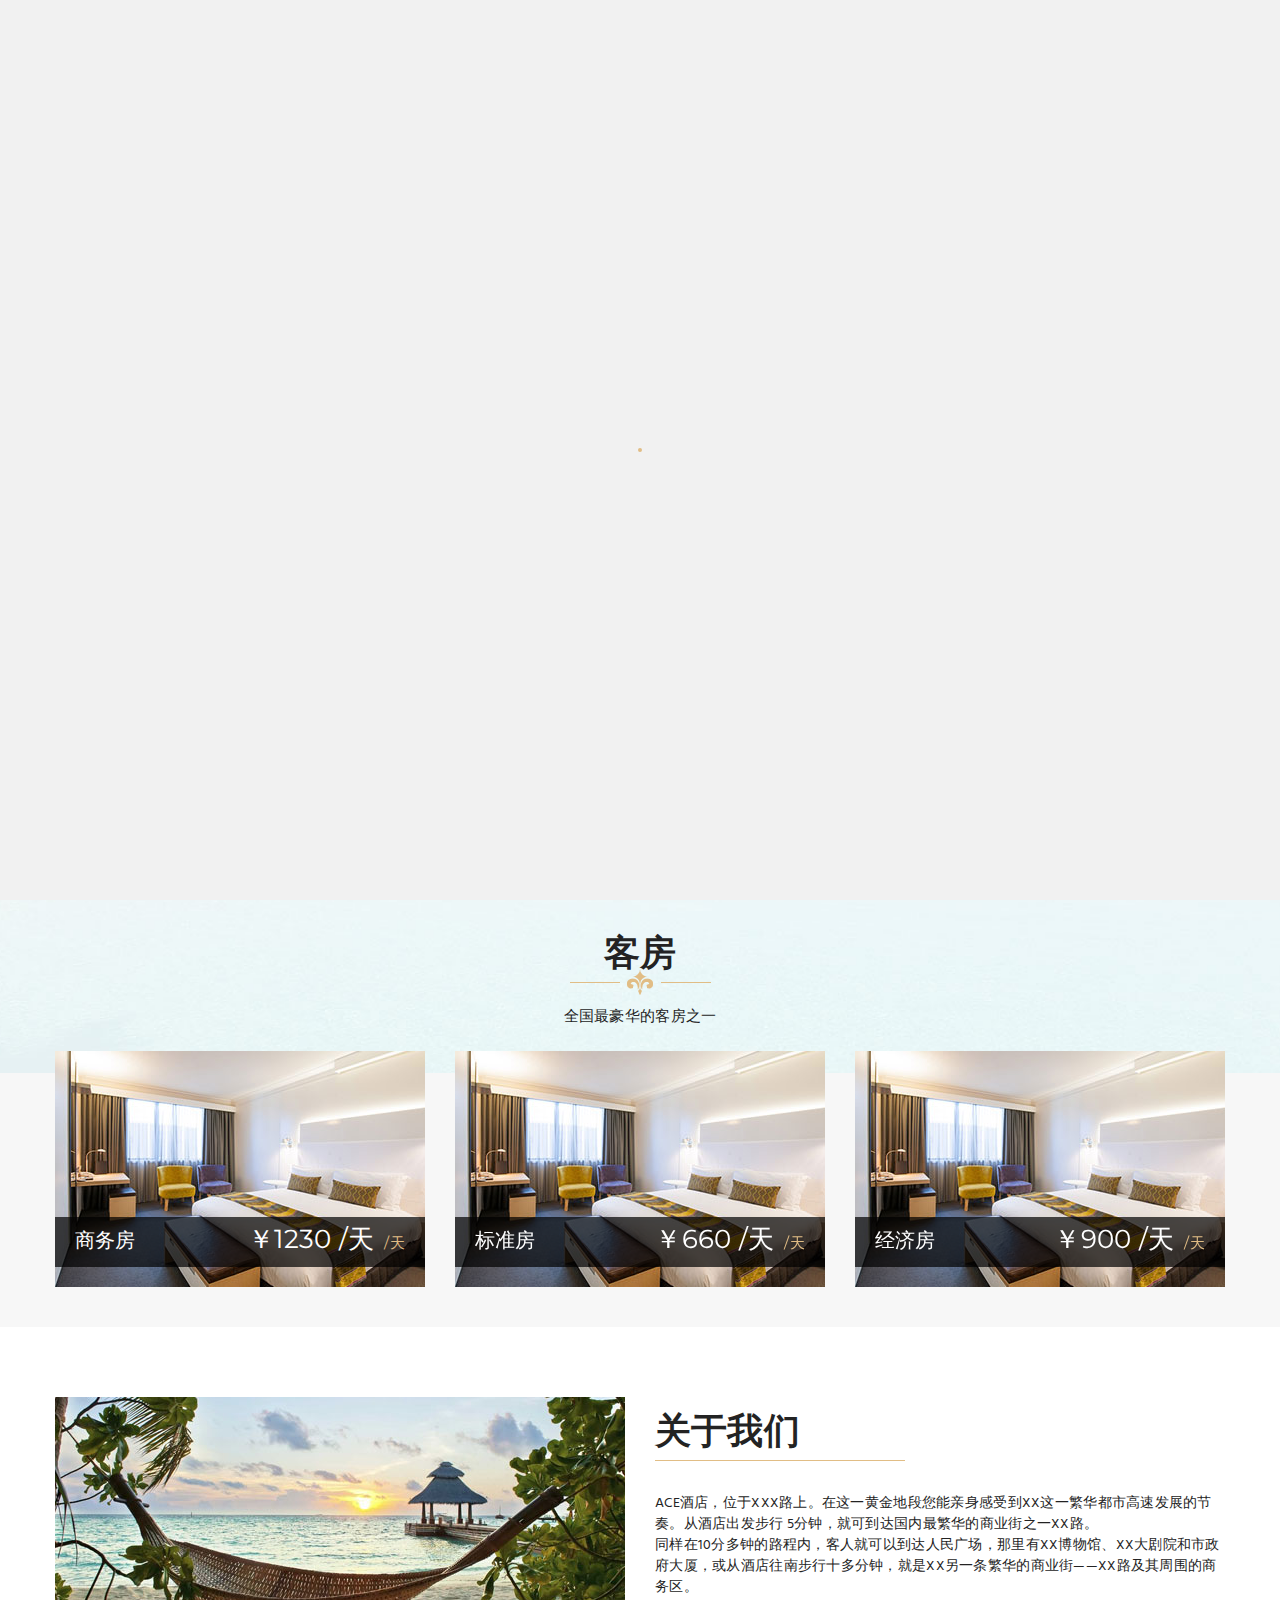
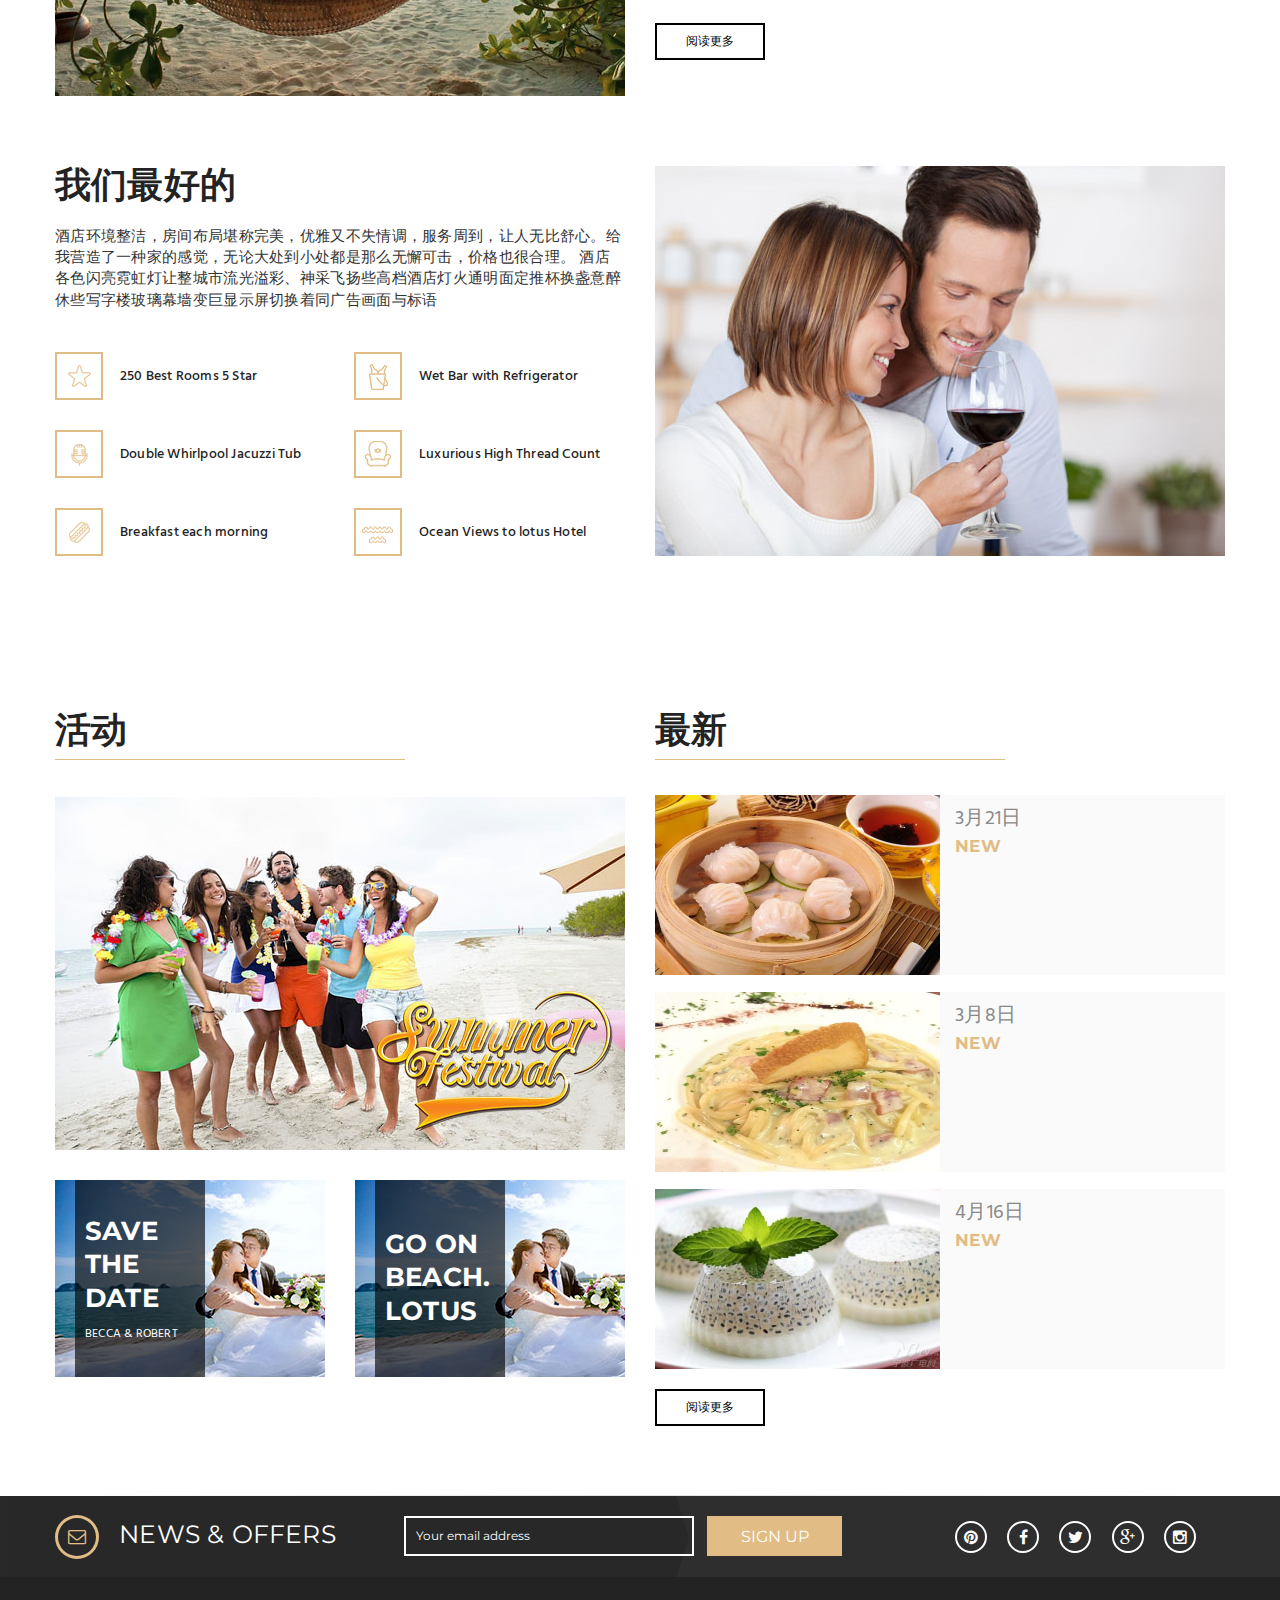
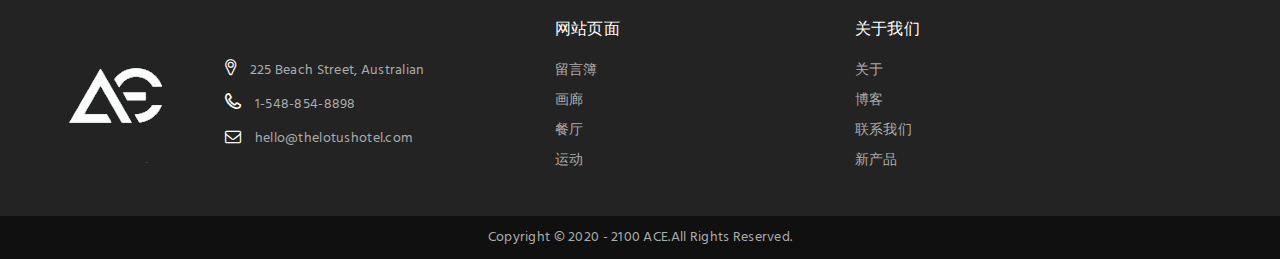
<file: index.html>
﻿<!DOCTYPE html>
<html lang="en">

<head>
    <meta charset="utf-8">
    <!-- TITLE -->
    <title>主页</title>

    <meta name="viewport" content="width=device-width, initial-scale=1.0, maximum-scale=1.0, user-scalable=no">
    <meta name="format-detection" content="telephone=no">
    <meta name="apple-mobile-web-app-capable" content="yes">
    <link rel="shortcut icon" href="images/favicon.png">

    <!-- GOOGLE FONT -->
    <link href='http://fonts.googleapis.com/css?family=Hind:400,300,500,600%7cMontserrat:400,700' rel='stylesheet' type='text/css'>

    <!-- CSS LIBRARY -->
    <link rel="stylesheet" type="text/css" href="css/lib/font-awesome.min.css">
    <link rel="stylesheet" type="text/css" href="css/lib/font-lotusicon.css">
    <link rel="stylesheet" type="text/css" href="css/lib/bootstrap.min.css">
    <link rel="stylesheet" type="text/css" href="css/lib/owl.carousel.css">
    <link rel="stylesheet" type="text/css" href="css/lib/jquery-ui.min.css">
    <link rel="stylesheet" type="text/css" href="css/lib/magnific-popup.css">
    <link rel="stylesheet" type="text/css" href="css/lib/settings.css">
    <link rel="stylesheet" type="text/css" href="css/lib/bootstrap-select.min.css">

    <!-- MAIN STYLE -->
    <link rel="stylesheet" type="text/css" href="css/style.css">

    <!--[if lt IE 9]>
        <script src="http://html5shim.googlecode.com/svn/trunk/html5.js"></script>
        <script src="http://css3-mediaqueries-js.googlecode.com/svn/trunk/css3-mediaqueries.js"></script>
    <![endif]-->
</head>

<!--[if IE 7]> <body class="ie7 lt-ie8 lt-ie9 lt-ie10"> <![endif]-->
<!--[if IE 8]> <body class="ie8 lt-ie9 lt-ie10"> <![endif]-->
<!--[if IE 9]> <body class="ie9 lt-ie10"> <![endif]-->
<!--[if (gt IE 9)|!(IE)]><!-->

<body>
    <!--<![endif]-->

    <!-- PRELOADER -->
    <div id="preloader">
        <span class="preloader-dot"></span>
    </div>
    <!-- END / PRELOADER -->

    <!-- PAGE WRAP -->
    <div id="page-wrap">

        <!-- HEADER -->
        <header id="header">

            <!-- HEADER TOP -->
            <div class="header_top">
                <div class="container">
                    <div class="header_left float-left">
                        <span><i class="lotus-icon-cloud"></i> 18 °C</span>
                        <span><i class="lotus-icon-location"></i> 225 Beach Street, Australian</span>
                        <span><i class="lotus-icon-phone"></i> 1-548-854-8898</span>
                    </div>
                    <div class="header_right float-right">

                        <span class="login-register">
                            <a id="login" href="login.html">登录</a>
                            <a id="register" href="register.html">注册</a>
                            <a id="quit" href="register.html"></a>
                           
                        </span>

                        <!-- <div class="dropdown currency">
                            <span>支付方式 <i class="fa fa"></i></span>
                            <ul>
                                <li class="active"><a href="">人民币</a></li>
                                <li class="active"><a href="">美元</a></li>
                            </ul>
                        </div> -->

                        <!-- <div class="dropdown language">
                            <span>语言</span>

                            <ul>
                                <li class="active"><a href="">英文</a></li>
                                <li><a href="">中文</a></li>
                            </ul>
                        </div> -->

                    </div>
                </div>
            </div>
            <!-- END / HEADER TOP -->

            <!-- HEADER LOGO & MENU -->
            <div class="header_content" id="header_content">

                <div class="container">
                    <!-- HEADER LOGO -->
                    <div class="header_logo">
                        <a href=""><img src="images/index/ace-header.png" alt=""></a>
                    </div>
                    <!-- END / HEADER LOGO -->

                    <!-- HEADER MENU -->
                    <nav class="header_menu">
                        <ul class="menu">
                            <li><a href="index.html">首页</a></li>
                            <li><a href="about.html">关于</a></li>
                            <li><a href="room.html">房间</a></li>
                            <li><a href="restaurants.html">餐厅</a></li>
                            <!-- <li><a href="gallery.html">画廊</a></li> -->
                            <li><a href="contact.html">联系我们</a></li>
                        </ul>
                    </nav>
                    <!-- END / HEADER MENU -->

                    <!-- MENU BAR -->
                    <span class="menu-bars">
                        <span></span>
                    </span>
                    <!-- END / MENU BAR -->

                </div>
            </div>
            <!-- END / HEADER LOGO & MENU -->

        </header>
        <!-- END / HEADER -->

        <!-- BANNER SLIDER -->
        <section class="section-slider">
            <h1 class="element-invisible">Slider</h1>
            <div id="slider-revolution">
                <ul>
                    <li data-transition="fade">
                        <img src="images/slider/img-1.jpg" data-bgposition="left center" data-duration="14000" data-bgpositionend="right center" alt="">

                        <div class="tp-caption sft fadeout slider-caption-sub slider-caption-1" data-x="center" data-y="100" data-speed="700" data-start="1500" data-easing="easeOutBack">
                            <img src="images/index/ace-foot.png" alt="icons">
                        </div>

                        <div class="tp-caption sft fadeout slider-caption-sub slider-caption-1" data-x="center" data-y="240" data-speed="700" data-start="1500" data-easing="easeOutBack">
                            欢迎光临
                        </div>

                        <div class="tp-caption sfb fadeout slider-caption slider-caption-sub-1" data-x="center" data-y="280" data-speed="700" data-easing="easeOutBack" data-start="2000">ACE酒店</div>

                    </li>

                    <li data-transition="fade">
                        <img src="images/slider/img-1.jpg" data-bgposition="left center" data-duration="14000" data-bgpositionend="right center" alt="">

                        <div class="tp-caption sft fadeout" data-x="center" data-y="195" data-speed="700" data-start="1300" data-easing="easeOutBack">
                            <img src="images/icon-slider-1.png" alt="">
                        </div>

                        <div class="tp-caption sft fadeout slider-caption-sub slider-caption-sub-3" data-x="center" data-y="220" data-speed="700" data-start="1500" data-easing="easeOutBack">
                            我们每个房间都是
                        </div>

                        <div class="tp-caption sfb fadeout slider-caption slider-caption-3" data-x="center" data-y="260" data-speed="700" data-easing="easeOutBack" data-start="2000">
                            独特60％
                        </div>

                        <div class="tp-caption sfb fadeout slider-caption-sub slider-caption-sub-3" data-x="center" data-y="365" data-easing="easeOutBack" data-speed="700" data-start="2200">就像你一样</div>

                        <div class="tp-caption sfb fadeout slider-caption-sub slider-caption-sub-3" data-x="center" data-y="395" data-easing="easeOutBack" data-speed="700" data-start="2400"><img src="images/icon-slider-2.png" alt=""></div>
                    </li>

                </ul>
            </div>

        </section>
        
        <!-- END / BANNER SLIDER -->

        <!-- CHECK AVAILABILITY -->
        <!-- 房间筛选 -->
        <!-- <section class="section-check-availability">
            <div class="container">
                <div class="check-availability">
                    <div class="row">
                        <div class="col-lg-3">
                            <h2>筛选</h2>
                        </div>
                        <div class="col-lg-9">
                            <form id="ajax-form-search-room" action="search_step_2.php" method="post">
                                <div class="availability-form">
                                    <input type="text" name="arrive" class="awe-calendar from" placeholder="到达日期">
                                    <input type="text" name="departure" class="awe-calendar to" placeholder="出发日期">

                                    <select class="awe-select" name="adults">
                                        <option>成人</option>
                                        <option>1</option>
                                        <option>2</option>
                                        <option>3</option>
                                    </select>
                                    <select class="awe-select" name="children">
                                        <option>小孩</option>
                                        <option>1</option>
                                        <option>2</option>
                                        <option>3</option>
                                    </select>
                                    <div class="vailability-submit">
                                        <button class="awe-btn awe-btn-13">寻找最优惠的价格</button>
                                    </div>
                                </div>
                            </form>
                        </div>
                    </div>
                </div>
            </div>
        </section> -->
        <!-- END / CHECK AVAILABILITY -->

        <!-- ACCOMD ODATIONS -->
        <!-- 房间展示模块 -->
        <section class="section-accomd awe-parallax bg-14">
            <div class="container">
                <div class="accomd-modations">
                    <div class="row">
                        <div class="col-md-12">
                            <div class="accomd-modations-header">
                                <h2 class="heading">客房</h2>
                                <img src="images/icon-accmod.png" alt="icon">
                                <p>全国最豪华的客房之一</p>
                            </div>
                        </div>
                        <div class="col-md-12">
                            <div class="accomd-modations-content owl-single">

                                <div class="row" id="row-1">

                                    <!-- ITEM -->
                                    <div class="col-xs-4">
                                        <div class="accomd-modations-room">
                                            <div class="img">
                                                <a href="car.html"><img src="" alt=""></a>
                                            </div>
                                            <div class="text">
                                                <h2>
                                                    <a href="car.html"></a>
                                                </h2>
                                                <p class="price">
                                                    <span class="amout"></span>/天
                                                </p>
                                            </div>
                                        </div>
                                    </div>
                                    <!-- END / ITEM -->

                                    <!-- ITEM -->
                                    <div class="col-xs-4">
                                        <div class="accomd-modations-room">
                                            <div class="img">
                                                <a href="car.html"><img src="" alt=""></a>
                                            </div>
                                            <div class="text">
                                                <h2>
                                                    <a href="car.html"></a>
                                                </h2>
                                                <p class="price">
                                                    <span class="amout"></span>/天
                                                </p>
                                            </div>
                                        </div>
                                    </div>
                                    <!-- END / ITEM -->

                                    <!-- ITEM -->
                                    <div class="col-xs-4">
                                        <div class="accomd-modations-room">
                                            <div class="img">
                                                <a href="car.html"><img src="" alt=""></a>
                                            </div>
                                            <div class="text">
                                                <h2>
                                                    <a href="car.html"></a>
                                                </h2>
                                                <p class="price">
                                                    <span class="amout"></span>/天
                                                </p>
                                            </div>
                                        </div>
                                    </div>
                                    <!-- END / ITEM -->

                                </div>


                            </div>
                        </div>
                    </div>
                </div>
            </div>

        </section>
        <!-- END / ACCOMD ODATIONS -->

        <!-- ABOUT -->
        <!-- 关于我们 -->
        <section class="section-home-about bg-white">
            <div class="container">
                <div class="home-about">
                    <div class="row">
                        <div class="col-md-6">
                            <div class="img">
                                <a href=""><img src="images/home/about/img-1.jpg" alt=""></a>
                            </div>
                        </div>
                        <div class="col-md-6">
                            <div class="text">
                                <h2 class="heading">关于我们</h2>
                                <span class="box-border"></span>
                                <p>ACE酒店，位于XXX路上。在这一黄金地段您能亲身感受到XX这一繁华都市高速发展的节奏。从酒店出发步行 5分钟，就可到达国内最繁华的商业街之一XX路。<br> 同样在10分多钟的路程内，客人就可以到达人民广场，那里有XX博物馆、XX大剧院和市政府大厦，或从酒店往南步行十多分钟，就是XX另一条繁华的商业街——XX路及其周围的商务区。</p>
                                <a href="about.html" class="awe-btn awe-btn-default">阅读更多</a>
                            </div>
                        </div>
                    </div>
                </div>
            </div>
        </section>
        <!-- END / ABOUT -->

        <!-- OUR BEST -->
        <!-- 我们最好的 -->
        <section class="section-our-best bg-white">
            <div class="container">

                <div class="our-best">
                    <div class="row">

                        <div class="col-md-6 col-md-push-6">
                            <div class="img">
                                <img src="images/home/ourbest/img-1.jpg" alt="">
                            </div>
                        </div>

                        <!-- 最好 -->
                        <div class="col-md-6 col-md-pull-6 ">
                            <div class="text">
                                <h2 class="heading">我们最好的</h2>
                                <p>酒店环境整洁，房间布局堪称完美，优雅又不失情调，服务周到，让人无比舒心。给我营造了一种家的感觉，无论大处到小处都是那么无懈可击，价格也很合理。 酒店各色闪亮霓虹灯让整城市流光溢彩、神采飞扬些高档酒店灯火通明面定推杯换盏意醉休些写字楼玻璃幕墙变巨显示屏切换着同广告画面与标语
                                </p>
                                <ul>
                                    <li><img src="images/home/ourbest/icon-3.png" alt="icon">250 Best Rooms 5 Star</li>
                                    <li><img src="images/home/ourbest/icon-2.png" alt="icon">Wet Bar with Refrigerator</li>
                                    <li><img src="images/home/ourbest/icon-4.png" alt="icon">Double Whirlpool Jacuzzi Tub</li>
                                    <li><img src="images/home/ourbest/icon-5.png" alt="icon">Luxurious High Thread Count </li>
                                    <li><img src="images/home/ourbest/icon-1.png" alt="icon">Breakfast each morning</li>
                                    <li><img src="images/home/ourbest/icon-6.png" alt="icon">Ocean Views to lotus Hotel</li>
                                </ul>
                            </div>
                        </div>

                    </div>
                </div>

            </div>
        </section>
        <!-- END / OUR BEST -->



        <!-- HOME NEW -->
        <!-- 最新最热 -->
        <section class="section-event-news bg-white">
            <div class="container">

                <div class="event-news">
                    <div class="row">

                        <!-- EVENT -->
                        <div class="col-md-6">
                            <div class="event">
                                <h2 class="heading">活动</h2>
                                <span class="box-border w350"></span>

                                <div class="row">

                                    <!-- ITEM -->
                                    <div class="col-xs-12 col-sm-12">
                                        <div class="event-slide owl-single">

                                            <div class="event-item">
                                                <div class="img hover-zoom">
                                                    <a href="">
                                                        <img src="images/home/eventdeal/img-1.jpg" alt="">
                                                    </a>
                                                </div>
                                            </div>



                                        </div>
                                    </div>
                                    <!-- END / ITEM -->

                                    <!-- ITEM -->
                                    <div class="col-xs-6">
                                        <div class="event-item">
                                            <div class="img hover-zoom">
                                                <a href="">
                                                    <img src="images/home/eventdeal/img-2.jpg" alt="">
                                                </a>
                                            </div>
                                            <div class="text">
                                                <div class="text-cn">
                                                    <!-- 保存日期 -->
                                                    <h2>SAVE THE DATE</h2>
                                                    <span>BECCA &amp; ROBERT</span>

                                                </div>
                                            </div>
                                        </div>
                                    </div>
                                    <!-- END / ITEM -->

                                    <!-- ITEM -->
                                    <div class="col-xs-6">
                                        <div class="event-item">
                                            <div class="img hover-zoom">
                                                <a href="">
                                                    <img src="images/home/eventdeal/img-2.jpg" alt="">
                                                </a>
                                            </div>
                                            <div class="text">
                                                <div class="text-cn">
                                                    <h2>GO ON BEACH. lotus </h2>

                                                </div>
                                            </div>
                                        </div>
                                    </div>
                                    <!-- END / ITEM -->

                                </div>
                            </div>
                        </div>
                        <!-- END / EVENT -->

                        <!-- NEWS -->
                        <div class="col-md-6">
                            <div class="news">
                                <h2 class="heading">最新</h2>
                                <span class="box-border w350 space-5"></span>

                                <div class="row" id="row-2">

                                    <!-- ITEM -->
                                    <div class="col-md-12">
                                        <div class="news-item">
                                            <div class="img">
                                                <a href=""><img src=" " alt="" style="height: 180px!important;"></a>
                                            </div>
                                            <div class="text">
                                                <span class="date">21 / March</span>
                                                <h2>
                                                    <a href=""> </a>
                                                    </a>
                                                </h2>

                                            </div>
                                        </div>
                                    </div>
                                    <!-- END / ITEM -->

                                    <!-- ITEM -->
                                    <div class="col-md-12">
                                        <div class="news-item">
                                            <div class="img">
                                                <a href=""><img src=" " alt=""style="height: 180px!important;"></a>
                                            </div>
                                            <div class="text">
                                                <span class="date">8 / March</span>
                                                <h2><a href="">WEDDING DAY JONATHA &amp; JESSICA</a></h2>

                                            </div>
                                        </div>
                                    </div>
                                    <!-- END / ITEM -->

                                    <!-- ITEM -->
                                    <div class="col-md-12">
                                        <div class="news-item">
                                            <div class="img">
                                                <a href=""><img src=" " alt=""style="height: 180px!important;"></a>
                                            </div>
                                            <div class="text">
                                                <span class="date">16 / February</span>
                                                <h2><a href="">THE BEST WEDDING GUIDE 2015</a></h2>

                                            </div>
                                        </div>
                                    </div>
                                    <!-- END / ITEM -->

                                </div>

                                <a href="restaurants.html" class="awe-btn awe-btn-default">阅读更多</a>

                            </div>

                        </div>
                        <!-- END / NEWS -->

                    </div>

                    <div class="hr"></div>

                </div>

            </div>
        </section>
        <!-- END / HOME NEW -->



        <!-- FOOTER -->
        <!-- 版权栏 -->
        <footer id="footer">

            <!-- FOOTER TOP -->
            <div class="footer_top">
                <div class="container">
                    <div class="row">

                        <!-- WIDGET MAILCHIMP -->
                        <div class="col-lg-9">
                            <div class="mailchimp">
                                <h4>News &amp; Offers</h4>
                                <div class="mailchimp-form">
                                    <form action="" method="POST">
                                        <input type="text" name="email" placeholder="Your email address" class="input-text">
                                        <button class="awe-btn">SIGN UP</button>
                                    </form>
                                </div>
                            </div>
                        </div>
                        <!-- END / WIDGET MAILCHIMP -->

                        <!-- WIDGET SOCIAL -->
                        <div class="col-lg-3">
                            <div class="social">
                                <div class="social-content">
                                    <a href=""><i class="fa fa-pinterest"></i></a>
                                    <a href=""><i class="fa fa-facebook"></i></a>
                                    <a href=""><i class="fa fa-twitter"></i></a>
                                    <a href=""><i class="fa fa-google-plus"></i></a>
                                    <a href=""><i class="fa fa-instagram"></i></a>
                                </div>
                            </div>
                        </div>
                        <!-- END / WIDGET SOCIAL -->

                    </div>
                </div>
            </div>
            <!-- END / FOOTER TOP -->

            <!-- FOOTER CENTER -->
            <div class="footer_center">
                <div class="container">
                    <div class="row">

                        <div class="col-xs-12 col-lg-5">
                            <div class="widget widget_logo">
                                <div class="widget-logo">
                                    <div class="img">
                                        <a href=""><img src="images/index/ace-foot.png" alt=""></a>
                                    </div>
                                    <div class="text">
                                        <p><i class="lotus-icon-location"></i> 225 Beach Street, Australian</p>
                                        <p><i class="lotus-icon-phone"></i> 1-548-854-8898</p>
                                        <p><i class="fa fa-envelope-o"></i> <a href="mailto:hello@thelotushotel.com">hello@thelotushotel.com</a></p>
                                    </div>
                                </div>
                            </div>
                        </div>

                        <div class="col-xs-6 col-lg-3">
                            <div class="widget">
                                <h4 class="widget-title">网站页面</h4>
                                <ul>
                                    <li><a href="">留言簿</a></li>
                                    <li><a href="">画廊</a></li>
                                    <li><a href="">餐厅</a></li>
                                    <li><a href="">运动</a></li>
                                </ul>
                            </div>
                        </div>

                        <div class="col-xs-6 col-lg-4">
                            <div class="widget">
                                <h4 class="widget-title">关于我们</h4>
                                <ul>
                                    <li><a href="">关于</a></li>
                                    <li><a href="">博客</a></li>
                                    <li><a href="">联系我们</a></li>
                                    <li><a href="">新产品</a></li>
                                </ul>
                            </div>
                        </div>

                        <!-- <div class="col-xs-4 col-lg-3">
                            <div class="widget widget_tripadvisor">
                                <h4 class="widget-title">Tripadvisor</h4>
                                <div class="tripadvisor">
                                    <p>Now with hotel reviews by</p>
                                    <img src="images/tripadvisor.png" alt="">
                                    <span class="tripadvisor-circle">
                                        <i></i>
                                        <i></i>
                                        <i></i>
                                        <i></i>
                                        <i class="part"></i>
                                    </span>
                                </div>
                            </div>
                        </div> -->


                    </div>
                </div>
            </div>
            <!-- END / FOOTER CENTER -->

            <!-- FOOTER BOTTOM -->
            <div class="footer_bottom">
                <div class="container">
                    <p>Copyright © 2020 - 2100 ACE.All Rights Reserved.</p>
                </div>
            </div>
            <!-- END / FOOTER BOTTOM -->

        </footer>
        <!-- END / FOOTER -->

    </div>
    <!-- END / PAGE WRAP -->


    <!-- LOAD JQUERY -->
    <script type="text/javascript" src="js/lib/jquery-1.11.0.min.js"></script>
    <script type="text/javascript" src="js/lib/jquery-ui.min.js"></script>
    <script type="text/javascript" src="js/lib/bootstrap.min.js"></script>
    <script type="text/javascript" src="js/lib/bootstrap-select.js"></script>
    <!---<script src="http://ditu.google.cn/maps/api/js?v=3.exp&amp;signed_in=true"></script>--->
    <script type="text/javascript" src="js/lib/isotope.pkgd.min.js"></script>
    <script type="text/javascript" src="js/lib/jquery.themepunch.revolution.min.js"></script>
    <script type="text/javascript" src="js/lib/jquery.themepunch.tools.min.js"></script>
    <script type="text/javascript" src="js/lib/owl.carousel.js"></script>
    <script type="text/javascript" src="js/lib/jquery.appear.min.js"></script>
    <script type="text/javascript" src="js/lib/jquery.countTo.js"></script>
    <script type="text/javascript" src="js/lib/jquery.countdown.min.js"></script>
    <script type="text/javascript" src="js/lib/jquery.parallax-1.1.3.js"></script>
    <script type="text/javascript" src="js/lib/jquery.magnific-popup.min.js"></script>
    <script type="text/javascript" src="js/lib/SmoothScroll.js"></script>
    <!-- validate -->
    <script type="text/javascript" src="js/lib/jquery.form.min.js"></script>
    <script type="text/javascript" src="js/lib/jquery.validate.min.js"></script>
    <!-- Custom jQuery -->
    <script type="text/javascript" src="js/scripts.js"></script>
    <script type="text/javascript" src="js/new.js"></script>
    <script type="text/javascript" src="js/all.js"></script>
</body>

</html>
</file>
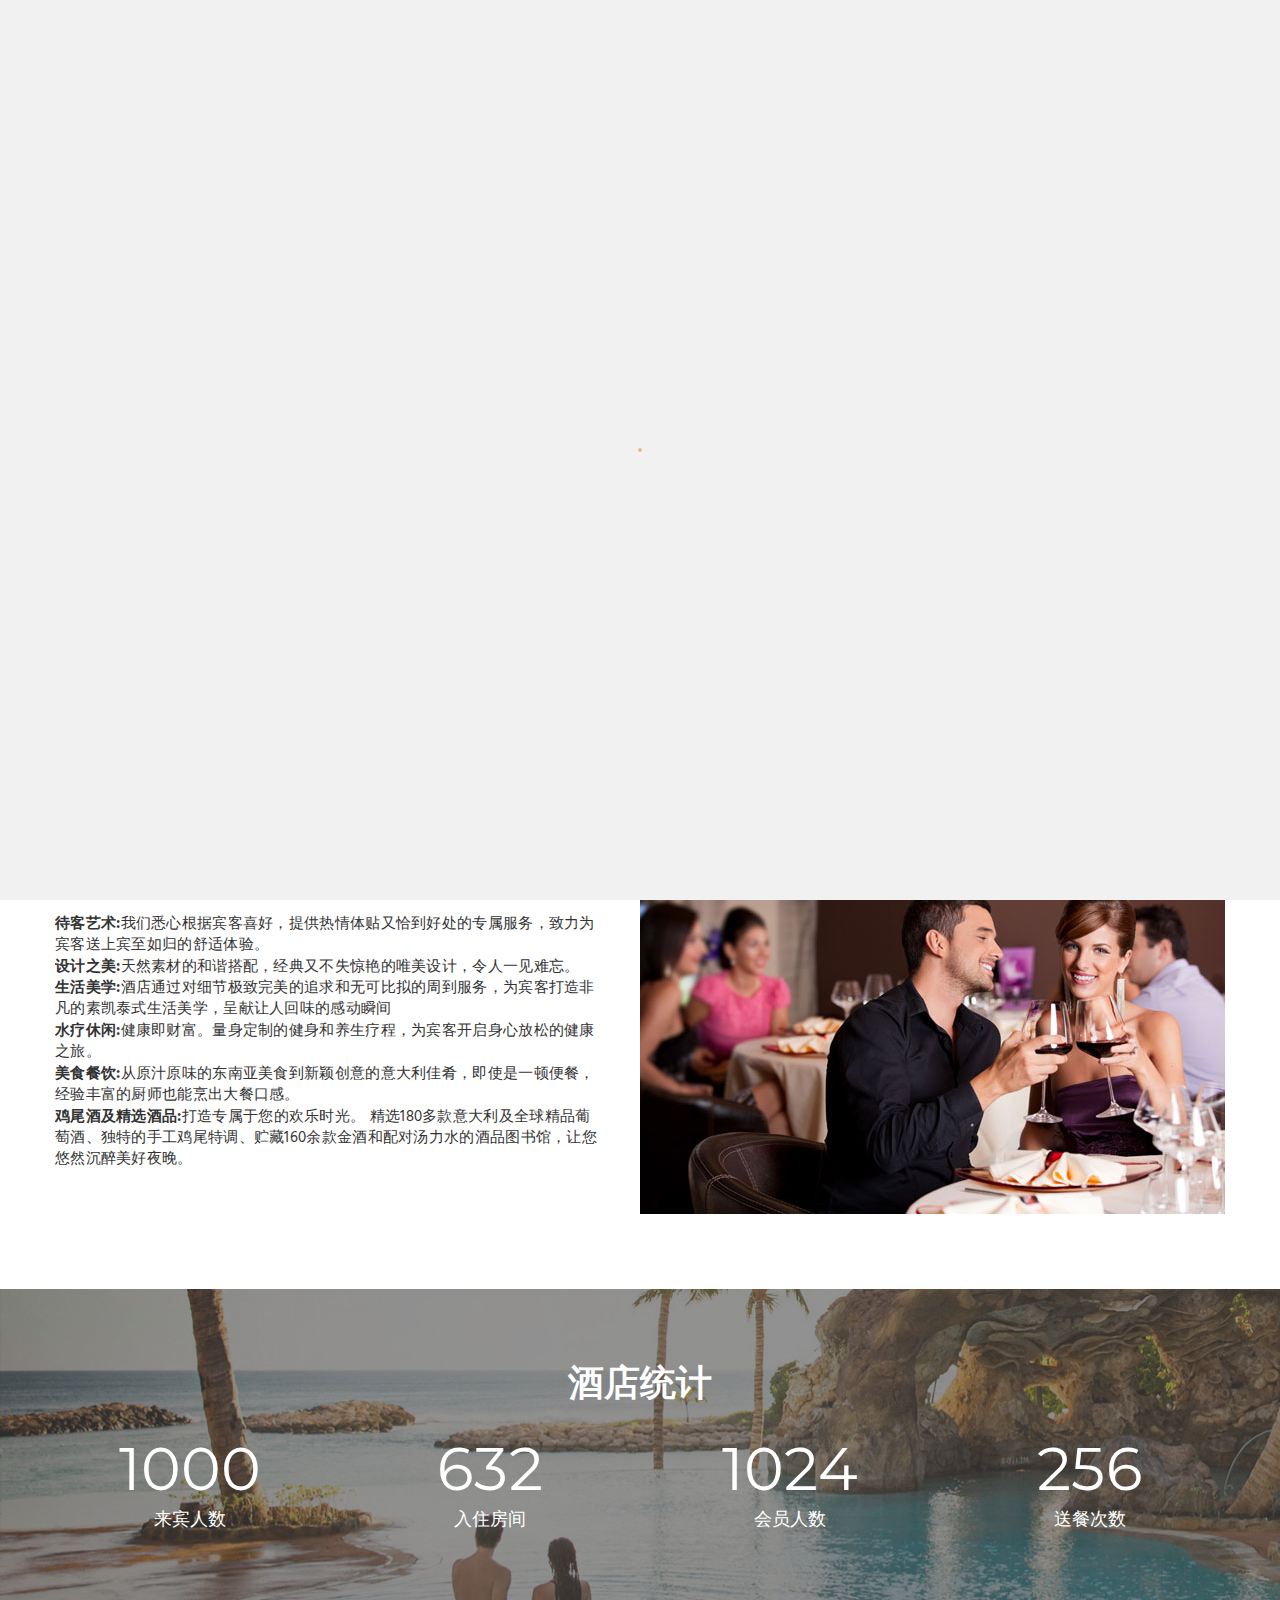
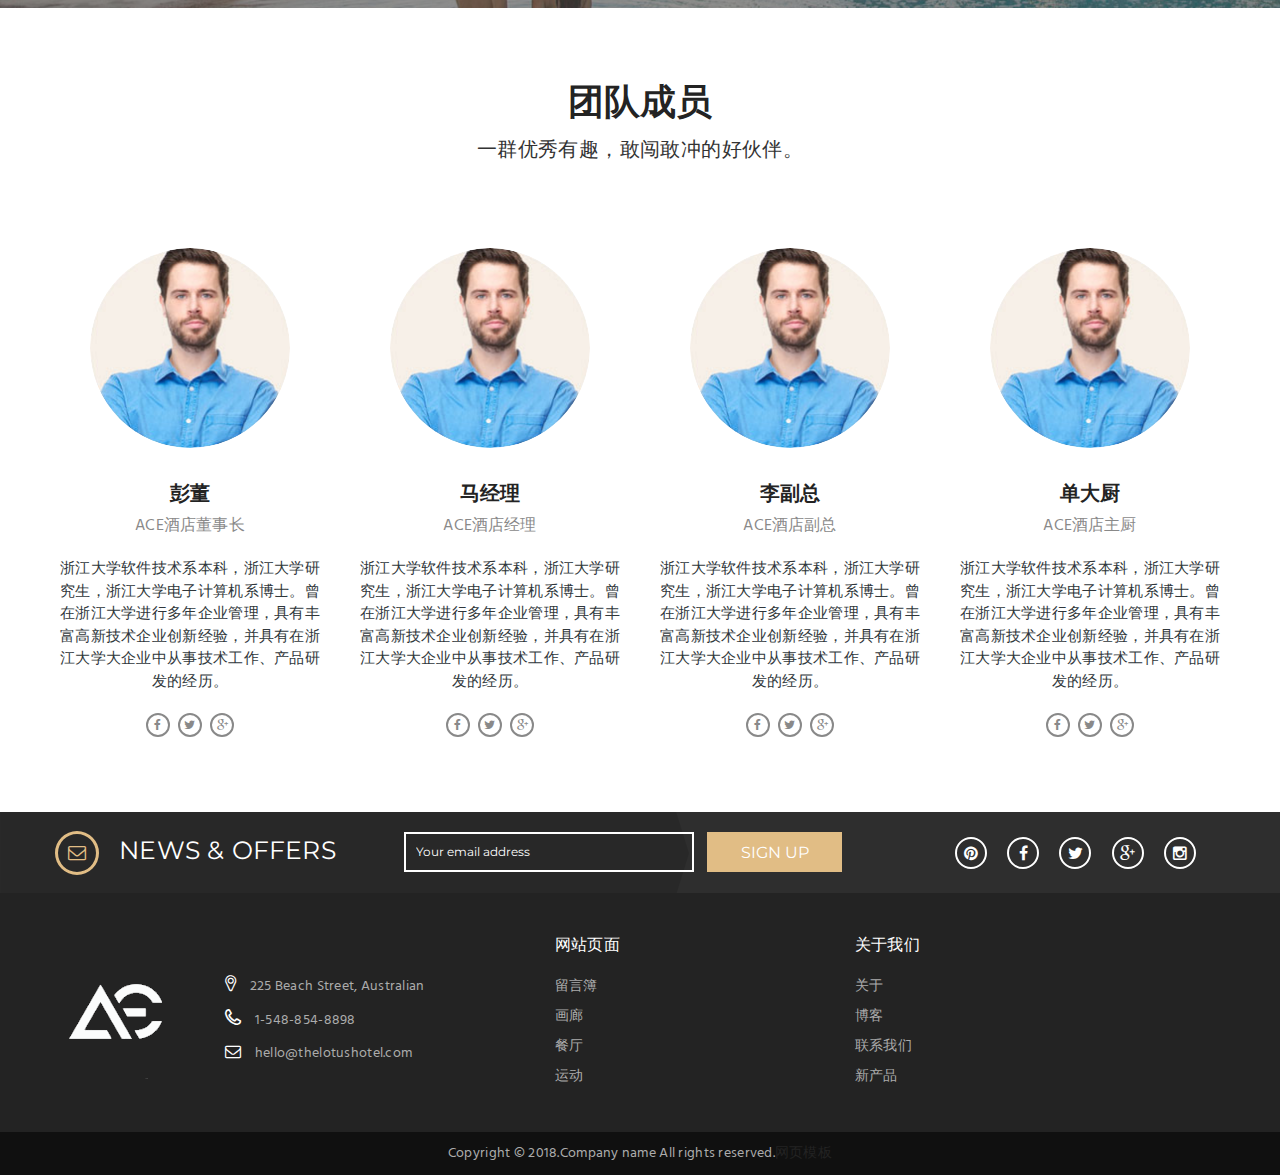
<file: about.html>
<!DOCTYPE html>
<html lang="en">

<head>
    <meta charset="utf-8">
    <!-- TITLE -->
    <title>关于</title>

    <meta name="viewport" content="width=device-width, initial-scale=1.0, maximum-scale=1.0, user-scalable=no">
    <meta name="format-detection" content="telephone=no">
    <meta name="apple-mobile-web-app-capable" content="yes">
    <link rel="shortcut icon" href="images/favicon.png">

    <!-- GOOGLE FONT -->
    <link href='http://fonts.googleapis.com/css?family=Hind:400,300,500,600%7cMontserrat:400,700' rel='stylesheet' type='text/css'>

    <!-- CSS LIBRARY -->
    <link rel="stylesheet" type="text/css" href="css/lib/font-awesome.min.css">
    <link rel="stylesheet" type="text/css" href="css/lib/font-lotusicon.css">
    <link rel="stylesheet" type="text/css" href="css/lib/bootstrap.min.css">
    <link rel="stylesheet" type="text/css" href="css/lib/owl.carousel.css">
    <link rel="stylesheet" type="text/css" href="css/lib/jquery-ui.min.css">
    <link rel="stylesheet" type="text/css" href="css/lib/magnific-popup.css">
    <link rel="stylesheet" type="text/css" href="css/lib/settings.css">
    <link rel="stylesheet" type="text/css" href="css/lib/bootstrap-select.min.css">

    <!-- MAIN STYLE -->
    <link rel="stylesheet" type="text/css" href="css/style.css">

    <!--[if lt IE 9]>
        <script src="http://html5shim.googlecode.com/svn/trunk/html5.js"></script>
        <script src="http://css3-mediaqueries-js.googlecode.com/svn/trunk/css3-mediaqueries.js"></script>
    <![endif]-->
</head>

<!--[if IE 7]> <body class="ie7 lt-ie8 lt-ie9 lt-ie10"> <![endif]-->
<!--[if IE 8]> <body class="ie8 lt-ie9 lt-ie10"> <![endif]-->
<!--[if IE 9]> <body class="ie9 lt-ie10"> <![endif]-->
<!--[if (gt IE 9)|!(IE)]><!-->

<body>
    <!--<![endif]-->

    <!-- PRELOADER -->
    <div id="preloader">
        <span class="preloader-dot"></span>
    </div>
    <!-- END / PRELOADER -->

    <!-- PAGE WRAP -->
    <div id="page-wrap">

        <!-- HEADER -->
        <header id="header">

            <!-- HEADER TOP -->
            <div class="header_top">
                <div class="container">
                    <div class="header_left float-left">
                        <span><i class="lotus-icon-cloud"></i> 18 °C</span>
                        <span><i class="lotus-icon-location"></i> 225 Beach Street, Australian</span>
                        <span><i class="lotus-icon-phone"></i> 1-548-854-8898</span>
                    </div>
                    <div class="header_right float-right">

                        <span class="login-register">
                            <a id="login" href="login.html">登录</a>
                            <a id="register" href="register.html">注册</a>
                            <a id="quit" href="register.html"></a>
                            
                        </span>

                        <!-- <div class="dropdown currency">
                            <span>支付方式 <i class="fa fa"></i></span>
                            <ul>
                                <li class="active"><a href="#">人民币</a></li>
                                <li class="active"><a href="#">美元</a></li>
                            </ul>
                        </div> -->

                        <!-- <div class="dropdown language">
                            <span>语言</span>

                            <ul>
                                <li class="active"><a href="#">英文</a></li>
                                <li><a href="#">中文</a></li>
                            </ul>
                        </div> -->

                    </div>
                </div>
            </div>
            <!-- END / HEADER TOP -->

            <!-- HEADER LOGO & MENU -->
            <div class="header_content" id="header_content">

                <div class="container">
                    <!-- HEADER LOGO -->
                    <div class="header_logo">
                        <a href="#"><img src="images/index/ace-header.png" alt=""></a>
                    </div>
                    <!-- END / HEADER LOGO -->

                    <!-- HEADER MENU -->
                    <nav class="header_menu">
                        <ul class="menu">
                            <li><a href="index.html">首页</a></li>
                            <li><a href="about.html">关于</a></li>
                            <li><a href="room.html">房间</a></li>
                            <li><a href="restaurants.html">餐厅</a></li>
                            <!-- <li><a href="gallery.html">画廊</a></li> -->
                            <li><a href="contact.html">联系我们</a></li>
                        </ul>
                    </nav>
                    <!-- END / HEADER MENU -->

                    <!-- MENU BAR -->
                    <span class="menu-bars">
                        <span></span>
                    </span>
                    <!-- END / MENU BAR -->

                </div>
            </div>
            <!-- END / HEADER LOGO & MENU -->

        </header>
        <!-- END / HEADER -->

        <!-- SUB BANNER -->
        <section class="section-sub-banner bg-9">
            <div class="awe-overlay"></div>
            <div class="sub-banner">
                <div class="container">
                    <div class="text text-center">
                        <h2>关于ACE</h2>
                        <p>ACE酒店，给您独一无二的体验</p>
                    </div>
                </div>

            </div>

        </section>
        <!-- END / SUB BANNER -->

        <!-- ABOUT -->
        <section class="section-about">
            <div class="container">

                <div class="about">

                    <!-- ITEM -->
                    <div class="about-item">

                        <div class="img owl-single">
                            <img src="images/about/img-1.jpg" alt="">
                            <img src="images/about/img-1.jpg" alt="">
                        </div>

                        <div class="text">
                            <h2 class="heading">ACE酒店介绍</h2>
                            <div class="desc">
                                <p>ACE酒店，位于浙江大学X路上。在这一黄金地段您能亲身感受到浙江大学这一繁华都市高速发展的节奏。从酒店出发步行 5分钟，就可到达国内最繁华的商业街之一浙江大学路。<br> 同样在10分多钟的路程内，客人就可以到达人民广场，那里有浙江大学博物馆、浙江大学大剧院和市政府大厦，或从酒店往南步行十多分钟，就是浙江大学另一条繁华的商业街——浙江大学路及其周围的商务区。</p><br>
                                <p>酒店餐厅和酒廊包括茶园咖啡厅、夏苑中餐厅、花筐日餐厅、帕兰朵意大利餐厅、丽嘉酒吧和大堂酒廊。酒店的会议设施包括一个510平方米的宴会会议厅（内含160平方米的会议准备空间）、七个可容纳90人的会议厅。酒店每个楼层有12至16间客房，最大限度地为客人提供私人空间。</p>
                            </div>
                        </div>

                    </div>
                    <!-- END / ITEM -->

                    <!-- ITEM -->
                    <div class="about-item about-right">

                        <div class="img">
                            <img src="images/about/img-1.jpg" alt="">
                        </div>

                        <div class="text">
                            <h2 class="heading">为什么选择ACE酒店？</h2>
                            <div class="desc">
                                <p><b>待客艺术:</b>我们悉心根据宾客喜好，提供热情体贴又恰到好处的专属服务，致力为宾客送上宾至如归的舒适体验。<br>
                                    <b>设计之美:</b>天然素材的和谐搭配，经典又不失惊艳的唯美设计，令人一见难忘。<br>
                                    <b>生活美学:</b>酒店通过对细节极致完美的追求和无可比拟的周到服务，为宾客打造非凡的素凯泰式生活美学，呈献让人回味的感动瞬间<br>
                                    <b>水疗休闲:</b>健康即财富。量身定制的健身和养生疗程，为宾客开启身心放松的健康之旅。<br>
                                    <b>美食餐饮:</b>从原汁原味的东南亚美食到新颖创意的意大利佳肴，即使是一顿便餐，经验丰富的厨师也能烹出大餐口感。<br>
                                    <b>鸡尾酒及精选酒品:</b>打造专属于您的欢乐时光。 精选180多款意大利及全球精品葡萄酒、独特的手工鸡尾特调、贮藏160余款金酒和配对汤力水的酒品图书馆，让您悠然沉醉美好夜晚。<br></p>
                            </div>
                        </div>

                    </div>
                    <!-- END / ITEM -->

                </div>

            </div>
        </section>
        <!-- END / ABOUT -->

        <!-- HOTEL STATISTICS -->
        <section class="section-statistics bg-10">

            <div class="awe-overlay"></div>

            <div class="container">
                <div class="statistics">

                    <h2 class="heading white text-center">酒店统计</h2>

                    <div class="statistics_content">
                        <div class="row">

                            <!-- ITEM -->
                            <div class="col-xs-6 col-md-3">
                                <div class="statistics_item">
                                    <span class="count"></span>
                                    <span>来宾人数</span>
                                </div>
                            </div>
                            <!-- END ITEM -->

                            <!-- ITEM -->
                            <div class="col-xs-6 col-md-3">
                                <div class="statistics_item">
                                    <span class="count"></span>
                                    <span>入住房间</span>
                                </div>
                            </div>
                            <!-- END ITEM -->

                            <!-- ITEM -->
                            <div class="col-xs-6 col-md-3">
                                <div class="statistics_item">
                                    <span class="count"></span>
                                    <span>会员人数</span>
                                </div>
                            </div>
                            <!-- END ITEM -->

                            <!-- ITEM -->
                            <div class="col-xs-6 col-md-3">
                                <div class="statistics_item">
                                    <span class="count"></span>
                                    <span>送餐次数</span>
                                </div>
                            </div>
                            <!-- END ITEM -->

                        </div>
                    </div>
                </div>
            </div>
        </section>
        <!-- END / HOTEL STATISTICS -->

        <!-- TEAM -->
        <section class="section-team">
            <div class="container">

                <div class="team">
                    <h2 class="heading text-center">团队成员</h2>
                    <p class="sub-heading text-center">一群优秀有趣，敢闯敢冲的好伙伴。</p>

                    <div class="team_content">
                        <div class="row">

                            <!-- ITEM -->
                            <div class="col-xs-6 col-md-3">
                                <div class="team_item text-center">

                                    <div class="img">
                                        <a href=""><img src="images/team/img-1.jpg" alt=""></a>
                                    </div>

                                    <div class="text">
                                        <h2>彭董</h2>
                                        <span>ACE酒店董事长</span>
                                        <p>浙江大学软件技术系本科，浙江大学研究生，浙江大学电子计算机系博士。曾在浙江大学进行多年企业管理，具有丰富高新技术企业创新经验，并具有在浙江大学大企业中从事技术工作、产品研发的经历。</p>
                                        <div class="team-share">
                                            <a href="#"><i class="fa fa-facebook"></i></a>
                                            <a href="#"><i class="fa fa-twitter"></i></a>
                                            <a href="#"><i class="fa fa-google-plus"></i></a>
                                        </div>
                                    </div>

                                </div>
                            </div>
                            <!-- END / ITEM -->

                            <!-- ITEM -->
                            <div class="col-xs-6 col-md-3">
                                <div class="team_item text-center">

                                    <div class="img">
                                        <a href=""><img src="images/team/img-1.jpg" alt=""></a>
                                    </div>

                                    <div class="text">
                                        <h2>马经理</h2>
                                        <span>ACE酒店经理</span>
                                        <p>浙江大学软件技术系本科，浙江大学研究生，浙江大学电子计算机系博士。曾在浙江大学进行多年企业管理，具有丰富高新技术企业创新经验，并具有在浙江大学大企业中从事技术工作、产品研发的经历。</p>
                                        <div class="team-share">
                                            <a href="#"><i class="fa fa-facebook"></i></a>
                                            <a href="#"><i class="fa fa-twitter"></i></a>
                                            <a href="#"><i class="fa fa-google-plus"></i></a>
                                        </div>
                                    </div>

                                </div>
                            </div>
                            <!-- END / ITEM -->

                            <!-- ITEM -->
                            <div class="col-xs-6 col-md-3">
                                <div class="team_item text-center">

                                    <div class="img">
                                        <a href=""><img src="images/team/img-1.jpg" alt=""></a>
                                    </div>

                                    <div class="text">
                                        <h2>李副总</h2>
                                        <span>ACE酒店副总</span>
                                        <p>浙江大学软件技术系本科，浙江大学研究生，浙江大学电子计算机系博士。曾在浙江大学进行多年企业管理，具有丰富高新技术企业创新经验，并具有在浙江大学大企业中从事技术工作、产品研发的经历。</p>
                                        <div class="team-share">
                                            <a href="#"><i class="fa fa-facebook"></i></a>
                                            <a href="#"><i class="fa fa-twitter"></i></a>
                                            <a href="#"><i class="fa fa-google-plus"></i></a>
                                        </div>
                                    </div>

                                </div>
                            </div>
                            <!-- END / ITEM -->

                            <!-- ITEM -->
                            <div class="col-xs-6 col-md-3">
                                <div class="team_item text-center">

                                    <div class="img">
                                        <a href=""><img src="images/team/img-1.jpg" alt=""></a>
                                    </div>

                                    <div class="text">
                                        <h2>单大厨</h2>
                                        <span>ACE酒店主厨</span>
                                        <p>浙江大学软件技术系本科，浙江大学研究生，浙江大学电子计算机系博士。曾在浙江大学进行多年企业管理，具有丰富高新技术企业创新经验，并具有在浙江大学大企业中从事技术工作、产品研发的经历。</p>
                                        <div class="team-share">
                                            <a href="#"><i class="fa fa-facebook"></i></a>
                                            <a href="#"><i class="fa fa-twitter"></i></a>
                                            <a href="#"><i class="fa fa-google-plus"></i></a>
                                        </div>
                                    </div>

                                </div>
                            </div>
                            <!-- END / ITEM -->

                        </div>
                    </div>
                </div>

            </div>
        </section>
        <!-- END / TEAM -->

        <!-- FOOTER -->
        <footer id="footer">

            <!-- FOOTER TOP -->
            <div class="footer_top">
                <div class="container">
                    <div class="row">

                        <!-- WIDGET MAILCHIMP -->
                        <div class="col-lg-9">
                            <div class="mailchimp">
                                <h4>News &amp; Offers</h4>
                                <div class="mailchimp-form">
                                    <form action="#" method="POST">
                                        <input type="text" name="email" placeholder="Your email address" class="input-text">
                                        <button class="awe-btn">SIGN UP</button>
                                    </form>
                                </div>
                            </div>
                        </div>
                        <!-- END / WIDGET MAILCHIMP -->

                        <!-- WIDGET SOCIAL -->
                        <div class="col-lg-3">
                            <div class="social">
                                <div class="social-content">
                                    <a href="#"><i class="fa fa-pinterest"></i></a>
                                    <a href="#"><i class="fa fa-facebook"></i></a>
                                    <a href="#"><i class="fa fa-twitter"></i></a>
                                    <a href="#"><i class="fa fa-google-plus"></i></a>
                                    <a href="#"><i class="fa fa-instagram"></i></a>
                                </div>
                            </div>
                        </div>
                        <!-- END / WIDGET SOCIAL -->

                    </div>
                </div>
            </div>
            <!-- END / FOOTER TOP -->

            <!-- FOOTER CENTER -->
            <div class="footer_center">
                <div class="container">
                    <div class="row">

                        <div class="col-xs-12 col-lg-5">
                            <div class="widget widget_logo">
                                <div class="widget-logo">
                                    <div class="img">
                                        <a href="#"><img src="images/index/ace-foot.png" alt=""></a>
                                    </div>
                                    <div class="text">
                                        <p><i class="lotus-icon-location"></i> 225 Beach Street, Australian</p>
                                        <p><i class="lotus-icon-phone"></i> 1-548-854-8898</p>
                                        <p><i class="fa fa-envelope-o"></i> <a href="mailto:hello@thelotushotel.com">hello@thelotushotel.com</a></p>
                                    </div>
                                </div>
                            </div>
                        </div>

                        <div class="col-xs-6 col-lg-3">
                            <div class="widget">
                                <h4 class="widget-title">网站页面</h4>
                                <ul>
                                    <li><a href="#">留言簿</a></li>
                                    <li><a href="#">画廊</a></li>
                                    <li><a href="#">餐厅</a></li>
                                    <li><a href="#">运动</a></li>
                                </ul>
                            </div>
                        </div>

                        <div class="col-xs-6 col-lg-4">
                            <div class="widget">
                                <h4 class="widget-title">关于我们</h4>
                                <ul>
                                    <li><a href="">关于</a></li>
                                    <li><a href="">博客</a></li>
                                    <li><a href="">联系我们</a></li>
                                    <li><a href="">新产品</a></li>
                                </ul>
                            </div>
                        </div>

                        <!-- <div class="col-xs-4 col-lg-3">
				                <div class="widget widget_tripadvisor">
				                    <h4 class="widget-title">Tripadvisor</h4>
				                    <div class="tripadvisor">
				                        <p>Now with hotel reviews by</p>
				                        <img src="images/tripadvisor.png" alt="">
				                        <span class="tripadvisor-circle">
				                            <i></i>
				                            <i></i>
				                            <i></i>
				                            <i></i>
				                            <i class="part"></i>
				                        </span>
				                    </div>
				                </div>
				            </div> -->


                    </div>
                </div>
            </div>
            <!-- END / FOOTER CENTER -->

            <!-- FOOTER BOTTOM -->
            <div class="footer_bottom">
                <div class="container">
                    <p>Copyright &copy; 2018.Company name All rights reserved.<a target="_blank" href="http://sc.chinaz.com/moban/">&#x7F51;&#x9875;&#x6A21;&#x677F;</a></p>
                </div>
            </div>
            <!-- END / FOOTER BOTTOM -->

        </footer>
        <!-- END / FOOTER -->

    </div>
    <!-- END / PAGE WRAP -->


    <!-- LOAD JQUERY -->
    <script type="text/javascript" src="js/lib/jquery-1.11.0.min.js"></script>
    <script type="text/javascript" src="js/lib/jquery-ui.min.js"></script>
    <script type="text/javascript" src="js/lib/bootstrap.min.js"></script>
    <script type="text/javascript" src="js/lib/bootstrap-select.js"></script>
    <script src="http://ditu.google.cn/maps/api/js?v=3.exp&amp;signed_in=true"></script>
    <script type="text/javascript" src="js/lib/isotope.pkgd.min.js"></script>
    <script type="text/javascript" src="js/lib/jquery.themepunch.revolution.min.js"></script>
    <script type="text/javascript" src="js/lib/jquery.themepunch.tools.min.js"></script>
    <script type="text/javascript" src="js/lib/owl.carousel.js"></script>
    <script type="text/javascript" src="js/lib/jquery.appear.min.js"></script>
    <script type="text/javascript" src="js/lib/jquery.countTo.js"></script>
    <script type="text/javascript" src="js/lib/jquery.countdown.min.js"></script>
    <script type="text/javascript" src="js/lib/jquery.parallax-1.1.3.js"></script>
    <script type="text/javascript" src="js/lib/jquery.magnific-popup.min.js"></script>
    <script type="text/javascript" src="js/lib/SmoothScroll.js"></script>
    <script type="text/javascript" src="js/scripts.js"></script>
    <script type="text/javascript" src="js/about.js"></script>
    <script type="text/javascript" src="js/all.js"></script>
</body>

</html>
</file>
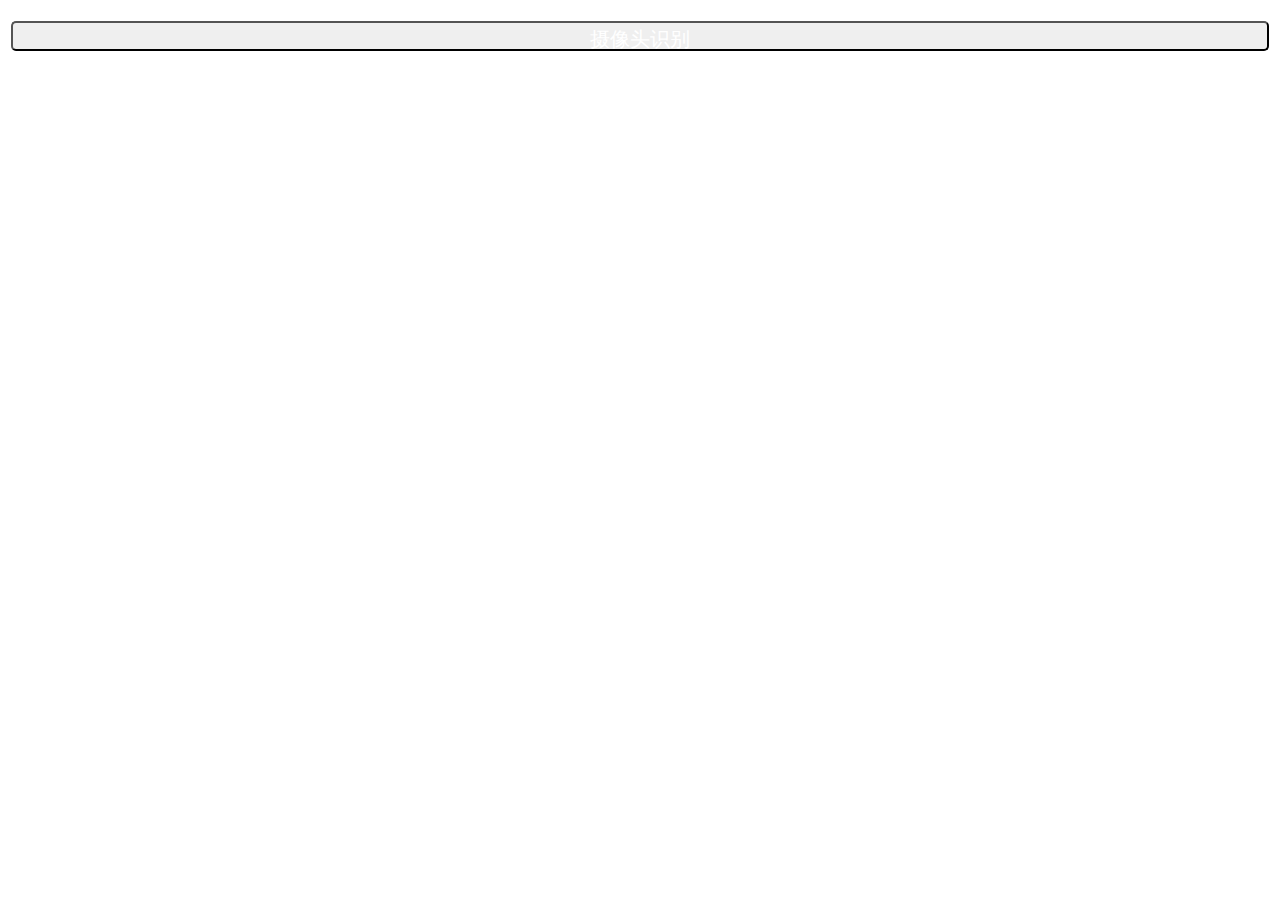
<file: humanface.html>
<!--
 * @Author: your name
 * @Date: 2020-05-22 14:15:19
 * @LastEditTime: 2020-05-28 16:05:06
 * @LastEditors: Please set LastEditors
 * @Description: In User Settings Edit
 * @FilePath: \人脸识别\人脸识别.html
--> 
<!DOCTYPE html>
<html lang="en">
<head>
    <meta charset="UTF-8">
    <meta name="viewport" content="width=device-width, initial-scale=1.0">
    <title>Document</title>
</head>
<style>
 .btn{
    color:#FFFFFF;
    height: 30px;
    display:block;
 
    margin-top:10px;
    width:100%;

    border-radius:5px;
    text-align: center;
    line-height: 30px;
    font-size: 20px
 }

</style>
<body>
    
<div class="layui-row">
        <div id="regcoDiv">
            <table frame="void" style="width:100%">
                <tr style="width:100%">
                    <td style="width:100%"><button title="人脸识别" value="人脸识别" onclick="getMedia2()" class="btn" >摄像头识别</button></td>
                </tr>
            </table>
            
</div>
</body>
<script>
var a=0;
var xhr;
    function getMedia2() {
        $("#regcoDiv").empty();
        let vedioComp = "<video id='video2' width='30%'  autoplay='autoplay' style='margin-top: 20px;margin-left:35%;'></video><canvas id='canvas2' width='500px' height='500px' style='display: none'></canvas>";
        $("#regcoDiv").append(vedioComp);
        let constraints = {
            video: {width: 500, height: 500},
            audio: false
        };
        //获得video摄像头区域
        let video = document.getElementById("video2");
        //这里介绍新的方法，返回一个 Promise对象
        // 这个Promise对象返回成功后的回调函数带一个 MediaStream 对象作为其参数
        // then()是Promise对象里的方法
        // then()方法是异步执行，当then()前的方法执行完后再执行then()内部的程序
        // 避免数据没有获取到
        let promise = navigator.mediaDevices.getUserMedia(constraints);
        promise.then(function (MediaStream) {
            video.srcObject = MediaStream;
            video.play();
        });
             a=0;
        var t1 = window.setTimeout(function() {
            chooseFileChangeComp()
        },3000)

        var t2 = window.setTimeout(function() {
            chooseFileChangeComp()
        },5000)

        var t3 = window.setTimeout(function() {
            chooseFileChangeComp()
        },7000)
        var t4 = window.setTimeout(function() {
            chooseFileChangeComp()
        },9000)
    }
    function chooseFileChangeComp() {
        let regcoDivComp = $("#regcoDiv");
        if(regcoDivComp.has('video').length)
        {
            let video = document.getElementById("video2");
            let canvas = document.getElementById("canvas2");
            let ctx = canvas.getContext('2d');
            ctx.drawImage(video, 0, 0, 500, 500);
            var base64File = canvas.toDataURL();
        
}

var fileObj = base64File // js 获取文件对象
        var url =  "http://101.132.135.179:8088/hotel/face/faceLogin"; // 接收上传文件的后台地址

        var form = new FormData(); // FormData 对象
        form.append("file", fileObj); // 文件对象

        xhr = new XMLHttpRequest();  // XMLHttpRequest 对象
        xhr.withCredentials = true;

        xhr.onreadystatechange = function() {
      if (this.readyState == 4 && this.status == 200) {
        var myObj = (this.responseText);
        myObj = eval("("+myObj+")");
  
        console.log(myObj);
        if(myObj.code==0){
          window.location.href="index.html?"+myObj.msg
        }
         else{
              a=a+1;
         }
         console.log(a)
         if(a==4){
             setTimeout(function(){window.location.href="login.html"},1000)
             alert("人脸识别失败，请重试")
            

         }
  
    
      }
    };

        xhr.open("post", url, true); //post方式，url为服务器请求地址，true 该参数规定请求是否异步处理。
        xhr.send(form); //开始上传，发送form数据
}










   
</script>
<script src="js/jquery-3.3.1.js"></script>
</html>
</file>
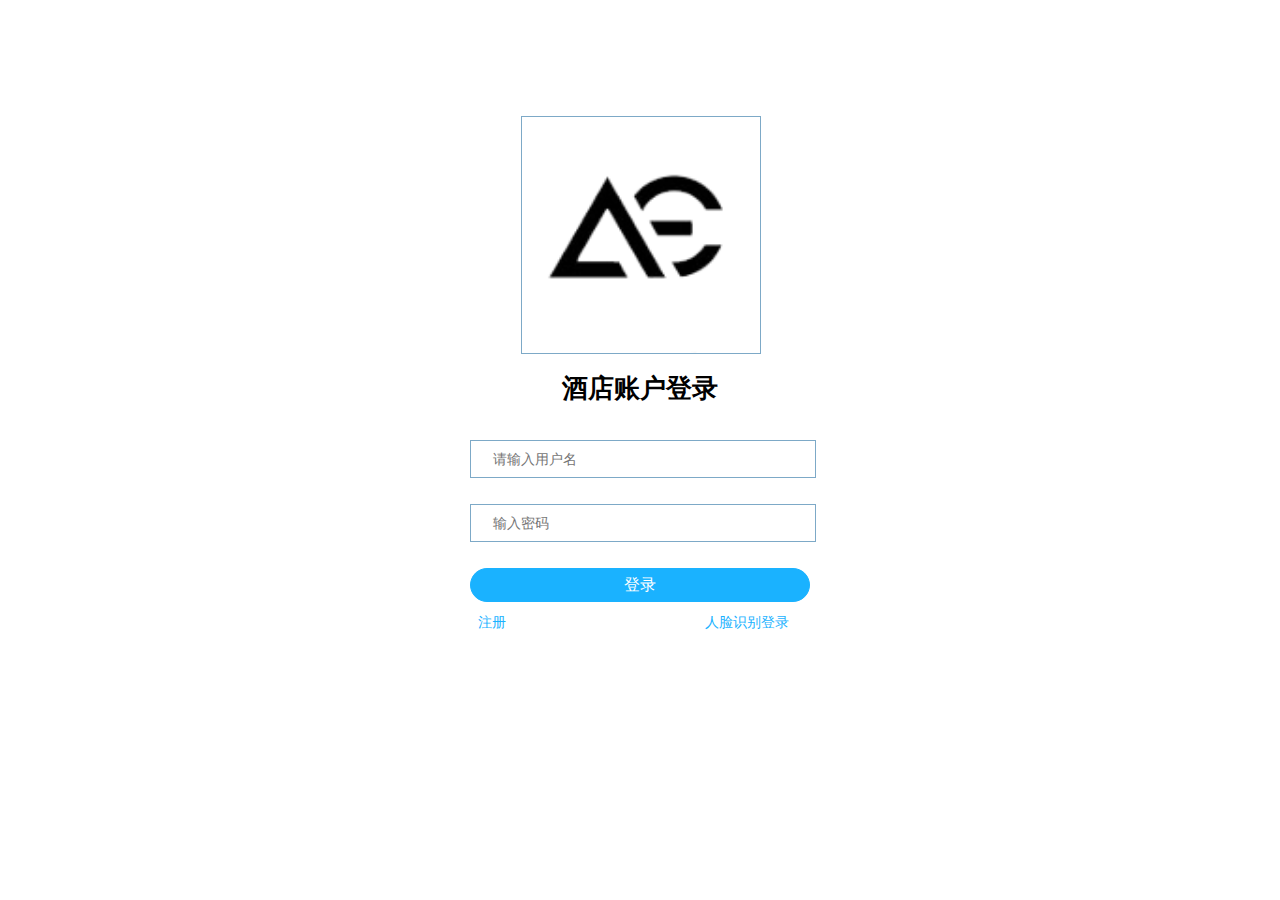
<file: login.html>
<!--
 * @Author: your name
 * @Date: 2020-05-25 09:00:50
 * @LastEditTime: 2020-05-27 15:37:26
 * @LastEditors: Please set LastEditors
 * @Description: In User Settings Edit
 * @FilePath: \undefinedc:\Users\李建新\Desktop\登录.html
--> 
<!DOCTYPE html>

<html lang="en">
<head>
    <meta charset="UTF-8">

    <title>Document</title>
</head>

<link rel="stylesheet" href="css/login.css">
<body>
   
        <div>
               
          <div class="login">
            <img src="images/index/ace-header.png" alt="">
            <p class="title">酒店账户登录</p>
            <form>
              <form >
                <input  auto-complete="off" placeholder="请输入用户名"></input>
              </form>
              <form >
                <input type="password" auto-complete="off"placeholder="输入密码"></input>
              </form>
              <form>
                
                <button  onclick="login()" style="width:100%;" type="button" >登录</button>
               <a href="register.html"> <p class="register" click="gotoRegist">注册</p></a>
                   <a href="humanface.html"> <p class="register" click="gotoRegist" style="margin-left: 55%;">人脸识别登录</p></a>
              </form>
            </form>
          </div>
        </div>
      </div>
</body>
<script src="js/login.js"></script>
</html>
</file>
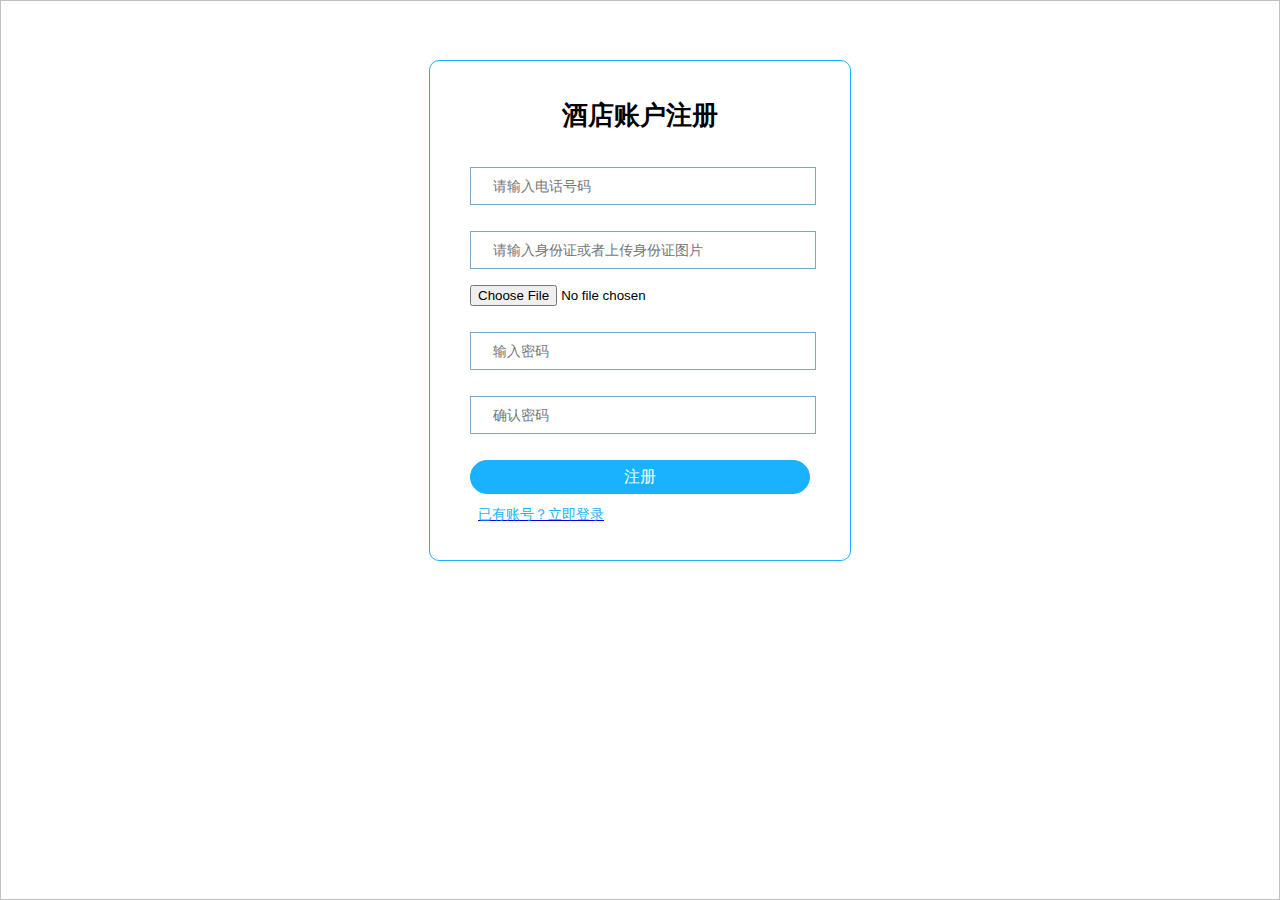
<file: register.html>
<!--
 * @Author: your name
 * @Date: 2020-05-25 09:46:04
 * @LastEditTime: 2020-05-28 14:01:47
 * @LastEditors: Please set LastEditors
 * @Description: In User Settings Edit
 * @FilePath: \登录\register.html
--> 
<!DOCTYPE html>
<html lang="en">
<head>
    <meta charset="UTF-8">
    <meta name="viewport" content="width=device-width, initial-scale=1.0">
    <title>Document</title>
</head>
<link rel="stylesheet" href="css/register.css">
<body>
    <div>
        <div class="loading-wrapper" v-show="showLoading">
          <Loading></Loading>
        </div>
        <div class="register-wrapper" v-show="!showLoading">
          <img :src="imgUrl" alt="" width="100%" height="100%">
          <div id="register">
            <p class="title">酒店账户注册</p>
            <form
              :model="ruleForm2"
              status-icon
              :rules="rules2"
              ref="ruleForm2"
              labwidth="0"
              class="demo-ruleForm"
            >
              <form >
                <input  id="phone"  placeholder="请输入电话号码"></input>
              </form>
              <form >
                <input  id="idcard"  placeholder="请输入身份证或者上传身份证图片"></input><p id="name"></p>
                
              </form>
              <input type="file" id="img" onchange="getImg(event)" /> <p id="name"></p>
                

              <form >
                <input id="password1" type="password"  placeholder="输入密码"></input>
              </form>
              <form >
                <input id="password2" type="password"   placeholder="确认密码"></input>
              </form>
             
              <form>
                <button type="button" onclick="send()" style="width:100%;">注册</button>
              <a href="login.html">  <p class="login" @click="gotoLogin">已有账号？立即登录</p></a>
              </form>
             
            </form>
          </div>
        </div>
      </div>
</body>
<script src="js/register.js"></script>
<script src="js/jquery-3.3.1.js"></script>
</html>
</file>
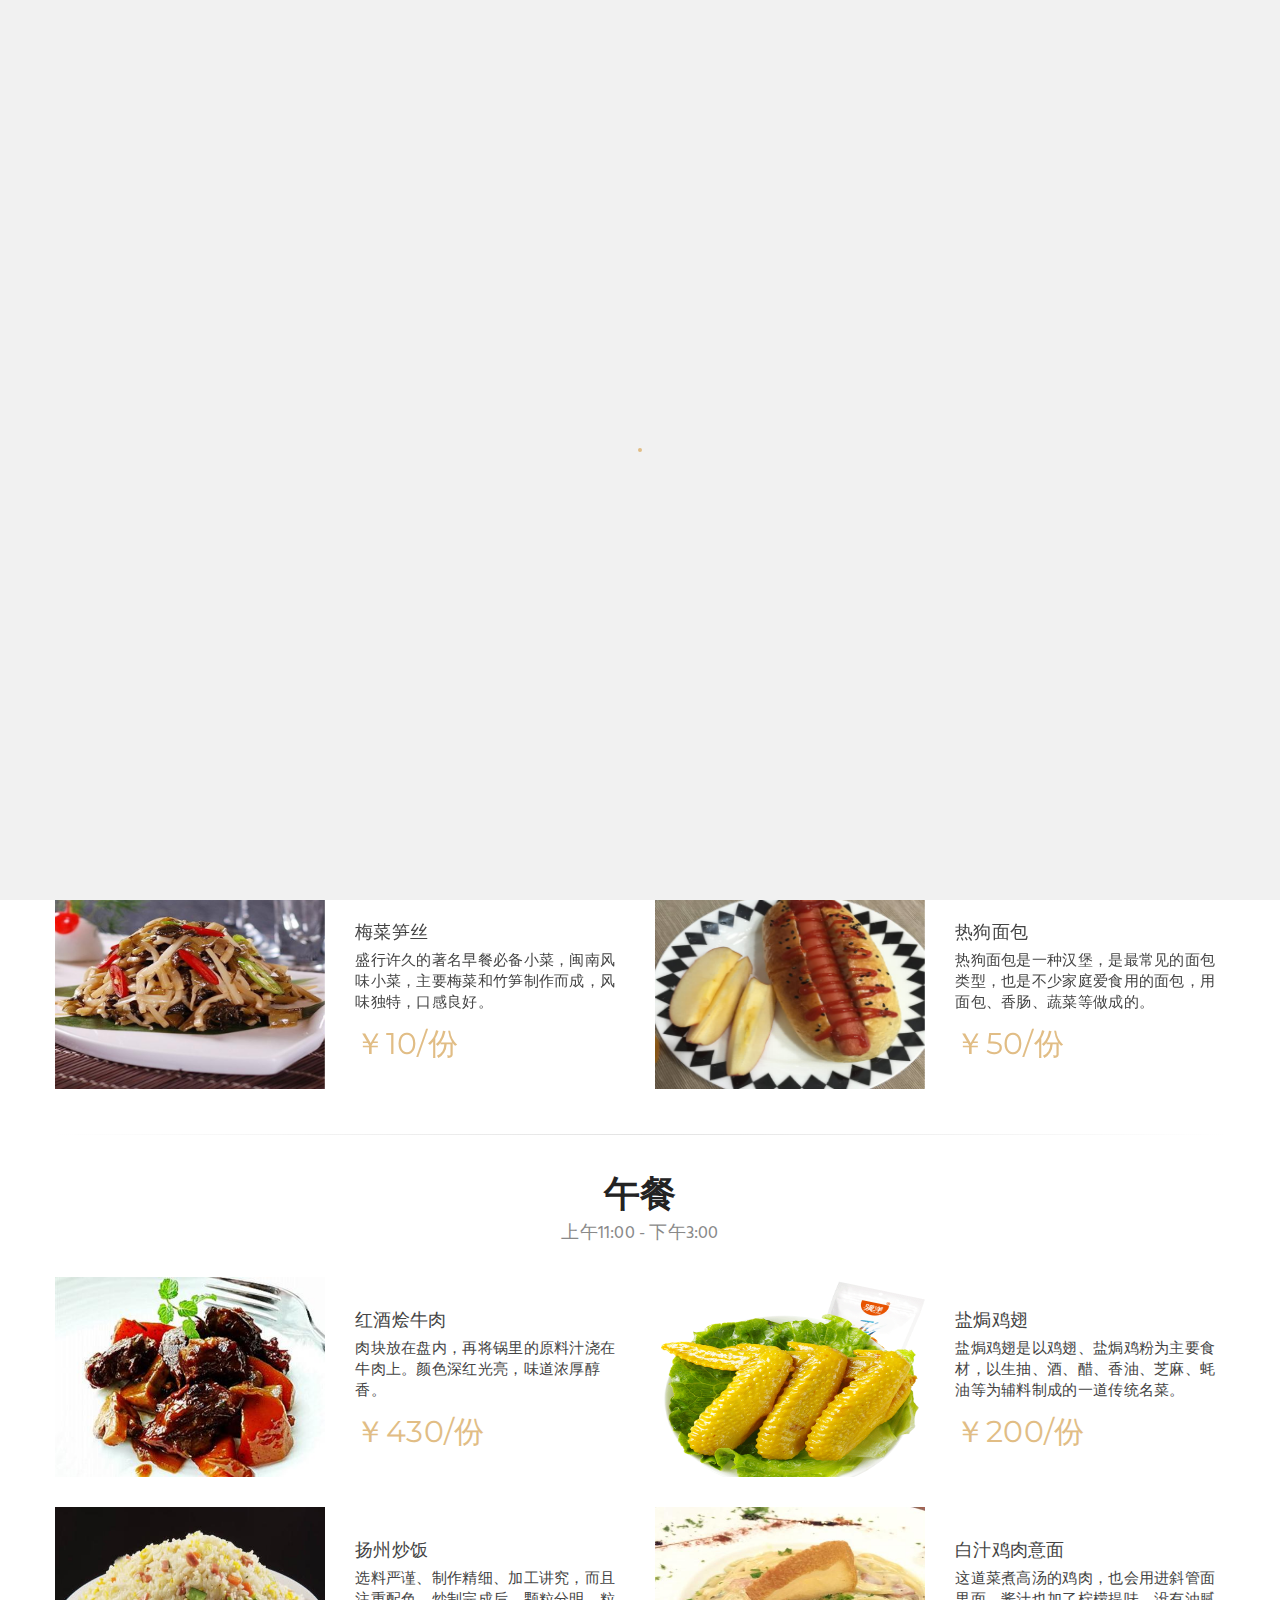
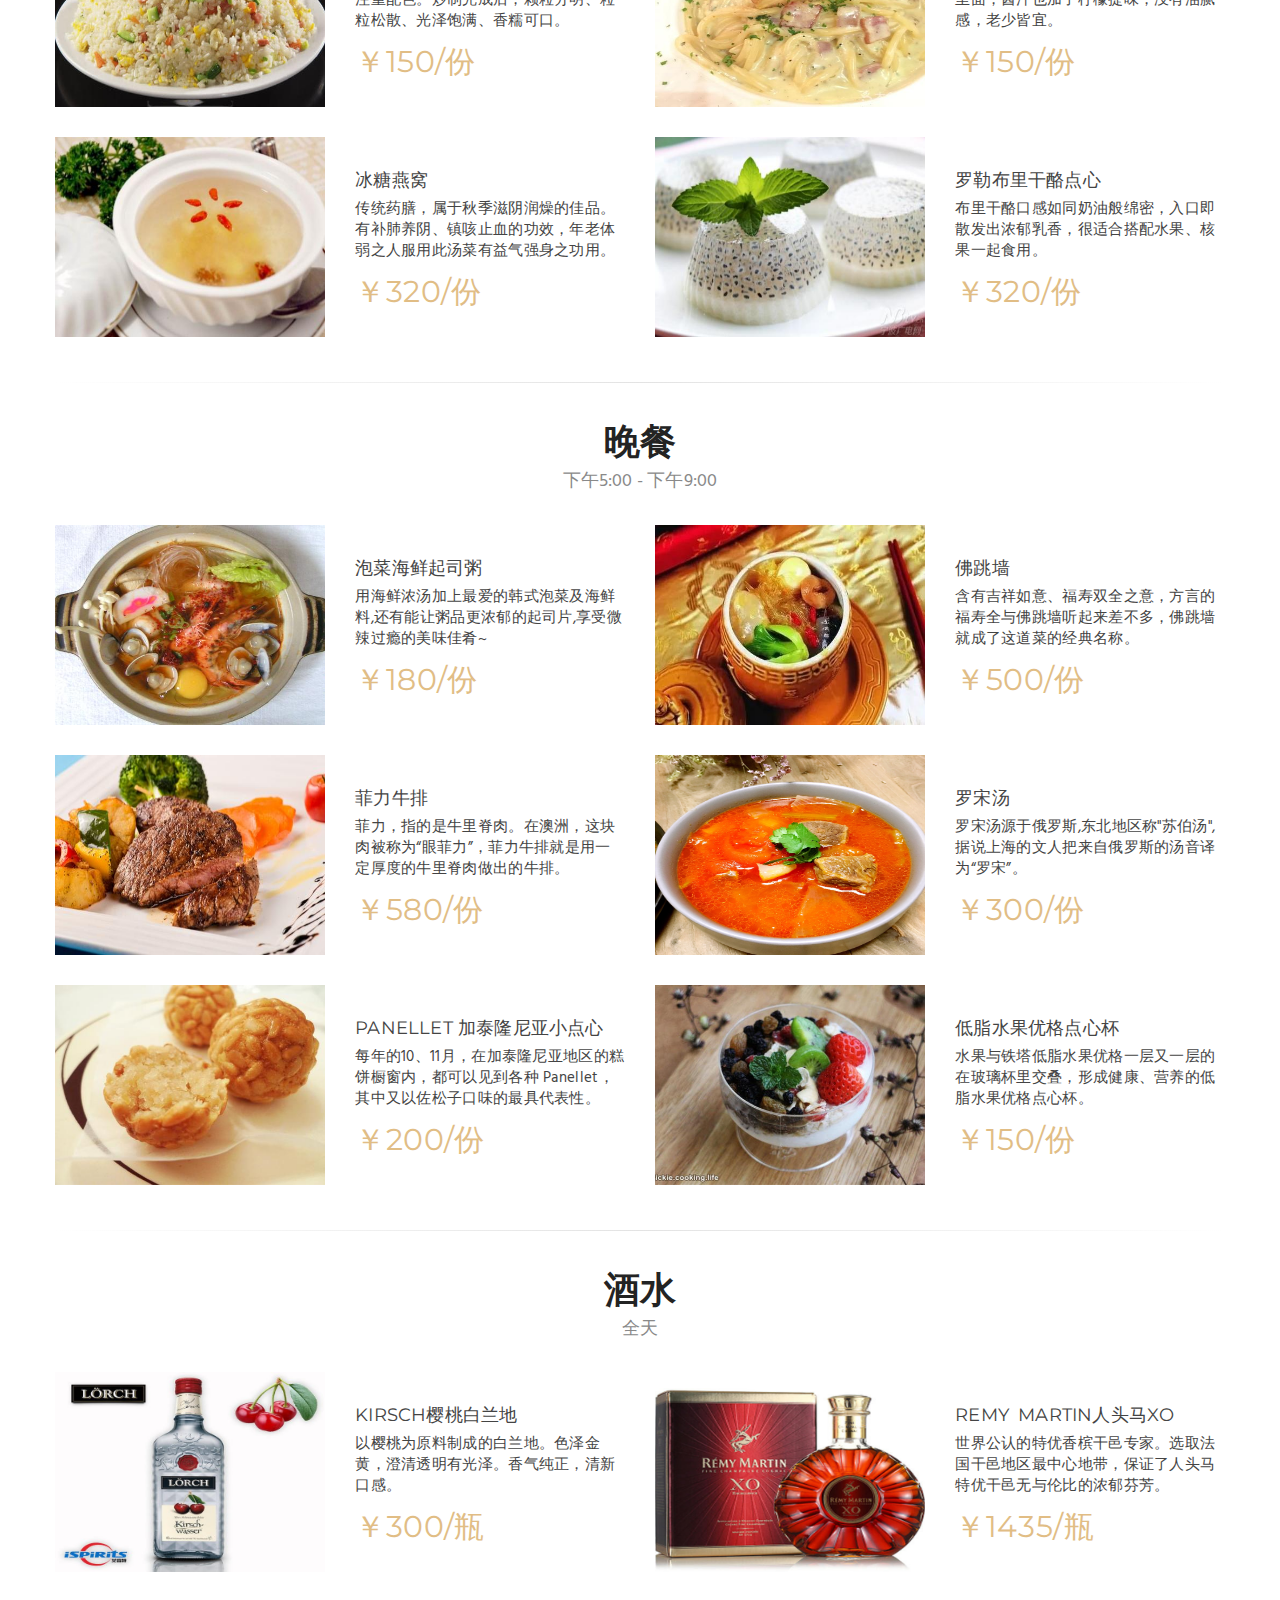
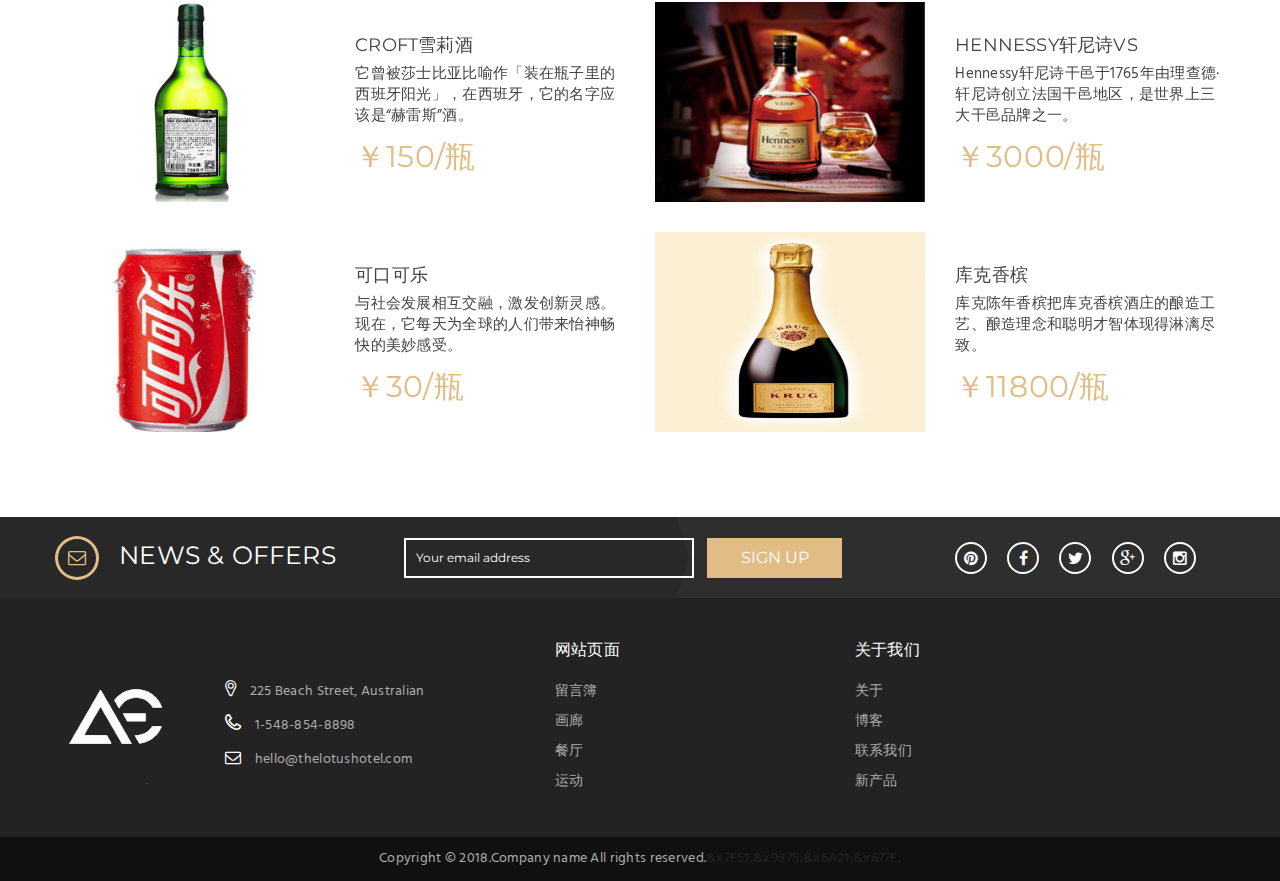
<file: restaurants.html>
<!DOCTYPE html>
<html lang="en">

<head>
    <meta charset="utf-8">
    <!-- TITLE -->
    <title>餐厅</title>

    <meta name="viewport" content="width=device-width, initial-scale=1.0, maximum-scale=1.0, user-scalable=no">
    <meta name="format-detection" content="telephone=no">
    <meta name="apple-mobile-web-app-capable" content="yes">
    <link rel="shortcut icon" href="images/favicon.png">

    <!-- GOOGLE FONT -->
    <link href='http://fonts.googleapis.com/css?family=Hind:400,300,500,600%7cMontserrat:400,700' rel='stylesheet' type='text/css'>

    <!-- CSS LIBRARY -->
    <link rel="stylesheet" type="text/css" href="css/lib/font-awesome.min.css">
    <link rel="stylesheet" type="text/css" href="css/lib/font-lotusicon.css">
    <link rel="stylesheet" type="text/css" href="css/lib/bootstrap.min.css">
    <link rel="stylesheet" type="text/css" href="css/lib/owl.carousel.css">
    <link rel="stylesheet" type="text/css" href="css/lib/jquery-ui.min.css">
    <link rel="stylesheet" type="text/css" href="css/lib/magnific-popup.css">
    <link rel="stylesheet" type="text/css" href="css/lib/settings.css">
    <link rel="stylesheet" type="text/css" href="css/lib/bootstrap-select.min.css">

    <!-- MAIN STYLE -->
    <link rel="stylesheet" type="text/css" href="css/style.css">

    <!--[if lt IE 9]>
        <script src="http://html5shim.googlecode.com/svn/trunk/html5.js"></script>
        <script src="http://css3-mediaqueries-js.googlecode.com/svn/trunk/css3-mediaqueries.js"></script>
    <![endif]-->
</head>

<!--[if IE 7]> <body class="ie7 lt-ie8 lt-ie9 lt-ie10"> <![endif]-->
<!--[if IE 8]> <body class="ie8 lt-ie9 lt-ie10"> <![endif]-->
<!--[if IE 9]> <body class="ie9 lt-ie10"> <![endif]-->
<!--[if (gt IE 9)|!(IE)]><!-->

<body>
    <!--<![endif]-->


    <!-- PRELOADER -->
    <div id="preloader">
        <span class="preloader-dot"></span>
    </div>
    <!-- END / PRELOADER -->

    <!-- PAGE WRAP -->
    <div id="page-wrap">

        <!-- HEADER -->
        <header id="header">

            <!-- HEADER TOP -->
            <div class="header_top">
                <div class="container">
                    <div class="header_left float-left">
                        <span><i class="lotus-icon-cloud"></i> 18 °C</span>
                        <span><i class="lotus-icon-location"></i> 225 Beach Street, Australian</span>
                        <span><i class="lotus-icon-phone"></i> 1-548-854-8898</span>
                    </div>
                    <div class="header_right float-right">

                        <span class="login-register">
                            <a id="login" href="login.html">登录</a>
                            <a id="register" href="register.html">注册</a>
                            <a id="quit" href="register.html"></a>
                            
                        </span>

                        <!-- <div class="dropdown currency">
                            <span>支付方式 <i class="fa fa"></i></span>
                            <ul>
                                <li class="active"><a href="">人民币</a></li>
                                <li class="active"><a href="">美元</a></li>
                            </ul>
                        </div> -->

                        <!-- <div class="dropdown language">
                            <span>语言</span>

                            <ul>
                                <li class="active"><a href="">英文</a></li>
                                <li><a href="">中文</a></li>
                            </ul>
                        </div> -->

                    </div>
                </div>
            </div>
            <!-- END / HEADER TOP -->

            <!-- HEADER LOGO & MENU -->
            <div class="header_content" id="header_content">

                <div class="container">
                    <!-- HEADER LOGO -->
                    <div class="header_logo">
                        <a href=""><img src="images/index/ace-header.png" alt=""></a>
                    </div>
                    <!-- END / HEADER LOGO -->

                    <!-- HEADER MENU -->
                    <nav class="header_menu">
                        <ul class="menu">
                            <li><a href="index.html">首页</a></li>
                            <li><a href="about.html">关于</a></li>
                            <li><a href="room.html">房间</a></li>
                            <li><a href="restaurants.html">餐厅</a></li>
                            <!-- <li><a href="gallery.html">画廊</a></li> -->
                            <li><a href="contact.html">联系我们</a></li>
                        </ul>
                    </nav>
                    <!-- END / HEADER MENU -->

                    <!-- MENU BAR -->
                    <span class="menu-bars">
                        <span></span>
                    </span>
                    <!-- END / MENU BAR -->

                </div>
            </div>
            <!-- END / HEADER LOGO & MENU -->

        </header>
        <!-- END / HEADER -->

        <!-- SUB BANNER -->
        <section class="section-sub-banner bg-9">


            <div class="sub-banner">
                <div class="container">
                    <div class="text text-center">
                        <h2>餐厅</h2>
                        <p>汇聚各地的美食，名厨料理</p>
                    </div>
                </div>

            </div>

        </section>
        <!-- END / SUB BANNER -->

        <!-- RESTAURANTS -->
        <section class="section-restaurant-1 bg-white">
            <div class="container">

                <div class="restaurant-lager">

                    <div class="restaurant_content">

                        <!-- HEADING -->
                        <div class="restaurant_title text-center">
                            <h2 class="heading">早餐</h2>
                            <span class="time">上午6:00 - 上午10:00</span>
                        </div>
                        <!-- END / HEADING -->

                        <div class="row">

                            <!-- ITEM -->
                            <div class="col-md-6">
                                <div class="restaurant_item lager-thumbs">

                                    <div class="img">
                                        <a href=""><img src="images/restaurants/1-1.jpg" alt=""></a>
                                    </div>

                                    <div class="text">
                                        <h2><a href="car2.html">皮蛋瘦肉粥</a></h2>

                                        <p class="desc">广东省的地方传统著名小吃，营养丰富，以切成小块的皮蛋及咸瘦肉为配料，加上香油及葱花，口味极佳。</p>

                                        <p class="price">
                                            <span class="amout">￥50/份</span>
                                        </p>
                                    </div>

                                </div>
                            </div>

                            <div class="col-md-6">
                                <div class="restaurant_item lager-thumbs">

                                    <div class="img">
                                        <a href=""><img src="images/restaurants/1-2.jpg" alt=""></a>
                                    </div>

                                    <div class="text">
                                        <h2><a href="car2.html">溏心荷包蛋</a></h2>

                                        <p class="desc"> 传说正宗的荷包蛋，外形酷似荷花，里面的蛋黄和莲蓬很象的，外皮清脆并且很轻巧。</p>

                                        <p class="price">
                                            <span class="amout">￥20/份</span>
                                        </p>
                                    </div>

                                </div>
                            </div>

                            <div class="col-md-6">
                                <div class="restaurant_item lager-thumbs">

                                    <div class="img">
                                        <a href=""><img src="images/restaurants/1-3.jpg" alt=""></a>

                                    </div>

                                    <div class="text">
                                        <h2><a href="car2.html">水晶虾饺</a></h2>

                                        <p class="desc">水晶虾饺是传统粤式茶楼点心之一，与干蒸烧卖、叉烧包、蛋挞齐名的传统名点小吃。</p>

                                        <p class="price">
                                            <span class="amout">￥180/份</span>
                                        </p>
                                    </div>

                                </div>
                            </div>

                            <div class="col-md-6">
                                <div class="restaurant_item lager-thumbs">

                                    <div class="img">
                                        <a href=""><img src="images/restaurants/1-4.jpg" alt=""></a>

                                    </div>

                                    <div class="text">
                                        <h2><a href="car2.html">春卷</a></h2>

                                        <p class="desc">春卷，又称春饼、春盘、薄饼。是中国民间节日的一种传统食品，流行于中国各地，在江南等地尤盛。</p>

                                        <p class="price">
                                            <span class="amout">￥90/份</span>
                                        </p>
                                    </div>

                                </div>
                            </div>

                            <div class="col-md-6">
                                <div class="restaurant_item lager-thumbs">

                                    <div class="img">
                                        <a href=""><img src="images/restaurants/1-5.jpg" alt=""></a>

                                    </div>

                                    <div class="text">
                                        <h2><a href="car2.html">梅菜笋丝</a></h2>

                                        <p class="desc">盛行许久的著名早餐必备小菜，闽南风味小菜，主要梅菜和竹笋制作而成，风味独特，口感良好。</p>

                                        <p class="price">
                                            <span class="amout">￥10/份</span>
                                        </p>
                                    </div>

                                </div>
                            </div>

                            <div class="col-md-6">
                                <div class="restaurant_item lager-thumbs">

                                    <div class="img">
                                        <a href=""><img src="images/restaurants/1-6.jpg" alt=""></a>

                                    </div>

                                    <div class="text">
                                        <h2><a href="car2.html">热狗面包</a></h2>

                                        <p class="desc">热狗面包是一种汉堡，是最常见的面包类型，也是不少家庭爱食用的面包，用面包、香肠、蔬菜等做成的。</p>

                                        <p class="price">
                                            <span class="amout">￥50/份</span>
                                        </p>
                                    </div>

                                </div>
                            </div>
                            <!-- END / ITEM -->

                        </div>

                        <!-- HR -->
                        <div class="hr"></div>
                        <!-- END  / HR -->

                    </div>

                    <div class="restaurant_content">

                        <!-- HEADING -->
                        <div class="restaurant_title text-center">
                            <h2 class="heading">午餐</h2>
                            <span class="time">上午11:00 - 下午3:00</span>
                        </div>
                        <!-- END / HEADING -->

                        <div class="row">

                            <!-- ITEM -->
                            <div class="col-md-6">
                                <div class="restaurant_item lager-thumbs">

                                    <div class="img">
                                        <a href=""><img src="images/restaurants/2-1.jpg" alt=""></a>
                                    </div>

                                    <div class="text">
                                        <h2><a href="car2.html">红酒烩牛肉</a></h2>

                                        <p class="desc">肉块放在盘内，再将锅里的原料汁浇在牛肉上。颜色深红光亮，味道浓厚醇香。</p>

                                        <p class="price">
                                            <span class="amout">￥430/份</span>
                                        </p>
                                    </div>

                                </div>
                            </div>

                            <div class="col-md-6">
                                <div class="restaurant_item lager-thumbs">

                                    <div class="img">
                                        <a href=""><img src="images/restaurants/2-2.jpg" alt=""></a>
                                    </div>

                                    <div class="text">
                                        <h2><a href="car2.html">盐焗鸡翅</a></h2>

                                        <p class="desc">盐焗鸡翅是以鸡翅、盐焗鸡粉为主要食材，以生抽、酒、醋、香油、芝麻、蚝油等为辅料制成的一道传统名菜。</p>

                                        <p class="price">
                                            <span class="amout">￥200/份</span>
                                        </p>
                                    </div>

                                </div>
                            </div>

                            <div class="col-md-6">
                                <div class="restaurant_item lager-thumbs">

                                    <div class="img">
                                        <a href=""><img src="images/restaurants/2-3.jpg" alt=""></a>

                                    </div>

                                    <div class="text">
                                        <h2><a href="car2.html">扬州炒饭</a></h2>

                                        <p class="desc">选料严谨、制作精细、加工讲究，而且注重配色。炒制完成后，颗粒分明、粒粒松散、光泽饱满、香糯可口。</p>

                                        <p class="price">
                                            <span class="amout">￥150/份</span>
                                        </p>
                                    </div>

                                </div>
                            </div>

                            <div class="col-md-6">
                                <div class="restaurant_item lager-thumbs">

                                    <div class="img">
                                        <a href=""><img src="images/restaurants/2-4.jpg" alt=""></a>

                                    </div>

                                    <div class="text">
                                        <h2><a href="car2.html">白汁鸡肉意面</a></h2>

                                        <p class="desc">这道菜煮高汤的鸡肉，也会用进斜管面里面，酱汁也加了柠檬提味，没有油腻感，老少皆宜。</p>

                                        <p class="price">
                                            <span class="amout">￥150/份</span>
                                        </p>
                                    </div>

                                </div>
                            </div>

                            <div class="col-md-6">
                                <div class="restaurant_item lager-thumbs">

                                    <div class="img">
                                        <a href=""><img src="images/restaurants/2-5.jpg" alt=""></a>

                                    </div>

                                    <div class="text">
                                        <h2><a href="car2.html">冰糖燕窝</a></h2>

                                        <p class="desc">传统药膳，属于秋季滋阴润燥的佳品。有补肺养阴、镇咳止血的功效，年老体弱之人服用此汤菜有益气强身之功用。</p>

                                        <p class="price">
                                            <span class="amout">￥320/份</span>
                                        </p>
                                    </div>

                                </div>
                            </div>

                            <div class="col-md-6">
                                <div class="restaurant_item lager-thumbs">

                                    <div class="img">
                                        <a href=""><img src="images/restaurants/2-6.jpg" alt=""></a>

                                    </div>

                                    <div class="text">
                                        <h2><a href="car2.html">罗勒布里干酪点心</a></h2>

                                        <p class="desc">布里干酪口感如同奶油般绵密，入口即散发出浓郁乳香，很适合搭配水果、核果一起食用。</p>

                                        <p class="price">
                                            <span class="amout">￥320/份</span>
                                        </p>
                                    </div>

                                </div>
                            </div>
                            <!-- END / ITEM -->

                        </div>

                        <!-- HR -->
                        <div class="hr"></div>
                        <!-- END  / HR -->

                    </div>

                    <div class="restaurant_content">

                        <!-- HEADING -->
                        <div class="restaurant_title text-center">
                            <h2 class="heading">晚餐</h2>
                            <span class="time">下午5:00 - 下午9:00</span>
                        </div>
                        <!-- END / HEADING -->

                        <div class="row">

                            <!-- ITEM -->
                            <div class="col-md-6">
                                <div class="restaurant_item lager-thumbs">

                                    <div class="img">
                                        <a href=""><img src="images/restaurants/3-1.jpg" alt=""></a>
                                    </div>

                                    <div class="text">
                                        <h2><a href="car2.html">泡菜海鲜起司粥</a></h2>

                                        <p class="desc">用海鲜浓汤加上最爱的韩式泡菜及海鲜料,还有能让粥品更浓郁的起司片,享受微辣过瘾的美味佳肴~</p>

                                        <p class="price">
                                            <span class="amout">￥180/份</span>
                                        </p>
                                    </div>

                                </div>
                            </div>

                            <div class="col-md-6">
                                <div class="restaurant_item lager-thumbs">

                                    <div class="img">
                                        <a href=""><img src="images/restaurants/3-2.jpg" alt=""></a>
                                    </div>

                                    <div class="text">
                                        <h2><a href="car2.html">佛跳墙</a></h2>

                                        <p class="desc">含有吉祥如意、福寿双全之意，方言的福寿全与佛跳墙听起来差不多，佛跳墙就成了这道菜的经典名称。</p>

                                        <p class="price">
                                            <span class="amout">￥500/份</span>
                                        </p>
                                    </div>

                                </div>
                            </div>

                            <div class="col-md-6">
                                <div class="restaurant_item lager-thumbs">

                                    <div class="img">
                                        <a href=""><img src="images/restaurants/3-3.jpg" alt=""></a>

                                    </div>

                                    <div class="text">
                                        <h2><a href="car2.html">菲力牛排</a></h2>

                                        <p class="desc">菲力，指的是牛里脊肉。在澳洲，这块肉被称为“眼菲力”，菲力牛排就是用一定厚度的牛里脊肉做出的牛排。</p>

                                        <p class="price">
                                            <span class="amout">￥580/份</span>
                                        </p>
                                    </div>

                                </div>
                            </div>

                            <div class="col-md-6">
                                <div class="restaurant_item lager-thumbs">

                                    <div class="img">
                                        <a href=""><img src="images/restaurants/3-4.jpg" alt=""></a>

                                    </div>

                                    <div class="text">
                                        <h2><a href="car2.html">罗宋汤</a></h2>

                                        <p class="desc">罗宋汤源于俄罗斯,东北地区称"苏伯汤",据说上海的文人把来自俄罗斯的汤音译为“罗宋”。</p>

                                        <p class="price">
                                            <span class="amout">￥300/份</span>
                                        </p>
                                    </div>

                                </div>
                            </div>

                            <div class="col-md-6">
                                <div class="restaurant_item lager-thumbs">

                                    <div class="img">
                                        <a href=""><img src="images/restaurants/3-5.jpg" alt=""></a>

                                    </div>

                                    <div class="text">
                                        <h2><a href="car2.html">Panellet 加泰隆尼亚小点心</a></h2>

                                        <p class="desc">每年的10、11月，在加泰隆尼亚地区的糕饼橱窗内，都可以见到各种 Panellet，其中又以佐松子口味的最具代表性。</p>

                                        <p class="price">
                                            <span class="amout">￥200/份</span>
                                        </p>
                                    </div>

                                </div>
                            </div>

                            <div class="col-md-6">
                                <div class="restaurant_item lager-thumbs">

                                    <div class="img">
                                        <a href=""><img src="images/restaurants/3-6.jpg" alt=""></a>

                                    </div>

                                    <div class="text">
                                        <h2><a href="car2.html">低脂水果优格点心杯</a></h2>

                                        <p class="desc">水果与铁塔低脂水果优格一层又一层的在玻璃杯里交叠，形成健康、营养的低脂水果优格点心杯。</p>

                                        <p class="price">
                                            <span class="amout">￥150/份</span>
                                        </p>
                                    </div>

                                </div>
                            </div>
                            <!-- END / ITEM -->

                        </div>

                        <!-- HR -->
                        <div class="hr"></div>
                        <!-- END  / HR -->

                    </div>

                    <div class="restaurant_content">

                        <!-- HEADING -->
                        <div class="restaurant_title text-center">
                            <h2 class="heading">酒水</h2>
                            <span class="time">全天</span>
                        </div>
                        <!-- END / HEADING -->

                        <div class="row">

                            <!-- ITEM -->
                            <div class="col-md-6">
                                <div class="restaurant_item lager-thumbs">

                                    <div class="img">
                                        <a href=""><img src="images/restaurants/4-1.jpg" alt=""></a>
                                    </div>

                                    <div class="text">
                                        <h2><a href="car2.html">Kirsch樱桃白兰地</a></h2>

                                        <p class="desc">以樱桃为原料制成的白兰地。色泽金黄，澄清透明有光泽。香气纯正，清新口感。</p>

                                        <p class="price">
                                            <span class="amout">￥300/瓶</span>
                                        </p>
                                    </div>

                                </div>
                            </div>

                            <div class="col-md-6">
                                <div class="restaurant_item lager-thumbs">

                                    <div class="img">
                                        <a href=""><img src="images/restaurants/4-2.jpg" alt=""></a>
                                    </div>

                                    <div class="text">
                                        <h2><a href="car2.html">Remy Martin人头马XO</a></h2>

                                        <p class="desc">世界公认的特优香槟干邑专家。选取法国干邑地区最中心地带，保证了人头马特优干邑无与伦比的浓郁芬芳。</p>

                                        <p class="price">
                                            <span class="amout">￥1435/瓶</span>
                                        </p>
                                    </div>

                                </div>
                            </div>

                            <div class="col-md-6">
                                <div class="restaurant_item lager-thumbs">

                                    <div class="img">
                                        <a href=""><img src="images/restaurants/4-3.jpg" alt=""></a>

                                    </div>

                                    <div class="text">
                                        <h2><a href="car2.html">Croft雪莉酒</a></h2>

                                        <p class="desc">它曾被莎士比亚比喻作「装在瓶子里的西班牙阳光」，在西班牙，它的名字应该是“赫雷斯”酒。</p>

                                        <p class="price">
                                            <span class="amout">￥150/瓶</span>
                                        </p>
                                    </div>

                                </div>
                            </div>

                            <div class="col-md-6">
                                <div class="restaurant_item lager-thumbs">

                                    <div class="img">
                                        <a href=""><img src="images/restaurants/4-4.jpg" alt=""></a>

                                    </div>

                                    <div class="text">
                                        <h2><a href="car2.html">Hennessy轩尼诗VS</a></h2>

                                        <p class="desc">Hennessy轩尼诗干邑于1765年由理查德·轩尼诗创立法国干邑地区，是世界上三大干邑品牌之一。</p>

                                        <p class="price">
                                            <span class="amout">￥3000/瓶</span>
                                        </p>
                                    </div>

                                </div>
                            </div>

                            <div class="col-md-6">
                                <div class="restaurant_item lager-thumbs">

                                    <div class="img">
                                        <a href=""><img src="images/restaurants/4-5.jpg" alt=""></a>

                                    </div>

                                    <div class="text">
                                        <h2><a href="car2.html">可口可乐</a></h2>

                                        <p class="desc">与社会发展相互交融，激发创新灵感。现在，它每天为全球的人们带来怡神畅快的美妙感受。</p>

                                        <p class="price">
                                            <span class="amout">￥30/瓶</span>
                                        </p>
                                    </div>

                                </div>
                            </div>

                            <div class="col-md-6">
                                <div class="restaurant_item lager-thumbs">

                                    <div class="img">
                                        <a href=""><img src="images/restaurants/4-6.jpg" alt=""></a>

                                    </div>

                                    <div class="text">
                                        <h2><a href="car2.html">库克香槟</a></h2>

                                        <p class="desc">库克陈年香槟把库克香槟酒庄的酿造工艺、酿造理念和聪明才智体现得淋漓尽致。</p>

                                        <p class="price">
                                            <span class="amout">￥11800/瓶</span>
                                        </p>
                                    </div>

                                </div>
                            </div>
                            <!-- END / ITEM -->

                        </div>

                    </div>

                </div>

            </div>
        </section>
        <!-- END / RESTAURANTS -->

        <!-- FOOTER -->
        <footer id="footer">

            <!-- FOOTER TOP -->
            <div class="footer_top">
                <div class="container">
                    <div class="row">

                        <!-- WIDGET MAILCHIMP -->
                        <div class="col-lg-9">
                            <div class="mailchimp">
                                <h4>News &amp; Offers</h4>
                                <div class="mailchimp-form">
                                    <form action="" method="POST">
                                        <input type="text" name="email" placeholder="Your email address" class="input-text">
                                        <button class="awe-btn">SIGN UP</button>
                                    </form>
                                </div>
                            </div>
                        </div>
                        <!-- END / WIDGET MAILCHIMP -->

                        <!-- WIDGET SOCIAL -->
                        <div class="col-lg-3">
                            <div class="social">
                                <div class="social-content">
                                    <a href=""><i class="fa fa-pinterest"></i></a>
                                    <a href=""><i class="fa fa-facebook"></i></a>
                                    <a href=""><i class="fa fa-twitter"></i></a>
                                    <a href=""><i class="fa fa-google-plus"></i></a>
                                    <a href=""><i class="fa fa-instagram"></i></a>
                                </div>
                            </div>
                        </div>
                        <!-- END / WIDGET SOCIAL -->

                    </div>
                </div>
            </div>
            <!-- END / FOOTER TOP -->

            <!-- FOOTER CENTER -->
            <div class="footer_center">
                <div class="container">
                    <div class="row">

                        <div class="col-xs-12 col-lg-5">
                            <div class="widget widget_logo">
                                <div class="widget-logo">
                                    <div class="img">
                                        <a href=""><img src="images/index/ace-foot.png" alt=""></a>
                                    </div>
                                    <div class="text">
                                        <p><i class="lotus-icon-location"></i> 225 Beach Street, Australian</p>
                                        <p><i class="lotus-icon-phone"></i> 1-548-854-8898</p>
                                        <p><i class="fa fa-envelope-o"></i> <a href="mailto:hello@thelotushotel.com">hello@thelotushotel.com</a></p>
                                    </div>
                                </div>
                            </div>
                        </div>

                        <div class="col-xs-6 col-lg-3">
                            <div class="widget">
                                <h4 class="widget-title">网站页面</h4>
                                <ul>
                                    <li><a href="">留言簿</a></li>
                                    <li><a href="">画廊</a></li>
                                    <li><a href="">餐厅</a></li>
                                    <li><a href="">运动</a></li>
                                </ul>
                            </div>
                        </div>

                        <div class="col-xs-6 col-lg-4">
                            <div class="widget">
                                <h4 class="widget-title">关于我们</h4>
                                <ul>
                                    <li><a href="">关于</a></li>
                                    <li><a href="">博客</a></li>
                                    <li><a href="">联系我们</a></li>
                                    <li><a href="">新产品</a></li>
                                </ul>
                            </div>
                        </div>

                        <!-- <div class="col-xs-4 col-lg-3">
                            <div class="widget widget_tripadvisor">
                                <h4 class="widget-title">Tripadvisor</h4>
                                <div class="tripadvisor">
                                    <p>Now with hotel reviews by</p>
                                    <img src="images/tripadvisor.png" alt="">
                                    <span class="tripadvisor-circle">
                                        <i></i>
                                        <i></i>
                                        <i></i>
                                        <i></i>
                                        <i class="part"></i>
                                    </span>
                                </div>
                            </div>
                        </div> -->


                    </div>
                </div>
            </div>
            <!-- END / FOOTER CENTER -->

            <!-- FOOTER BOTTOM -->
            <div class="footer_bottom">
                <div class="container">
                    <p>Copyright &copy; 2018.Company name All rights reserved.<a target="_blank" href="http://sc.chinaz.com/moban/">&x7F51;&x9875;&x6A21;&x677F;</a></p>
                </div>
            </div>
            <!-- END / FOOTER BOTTOM -->

        </footer>
        <!-- END / FOOTER -->

    </div>
    <!-- END / PAGE WRAP -->


    <!-- LOAD JQUERY -->
    <script type="text/javascript" src="js/lib/jquery-1.11.0.min.js"></script>
    <script type="text/javascript" src="js/lib/jquery-ui.min.js"></script>
    <script type="text/javascript" src="js/lib/bootstrap.min.js"></script>
    <script type="text/javascript" src="js/lib/bootstrap-select.js"></script>
    <script src="http://ditu.google.cn/maps/api/js?v=3.exp&amp;signed_in=true"></script>
    <script type="text/javascript" src="js/lib/isotope.pkgd.min.js"></script>
    <script type="text/javascript" src="js/lib/jquery.themepunch.revolution.min.js"></script>
    <script type="text/javascript" src="js/lib/jquery.themepunch.tools.min.js"></script>
    <script type="text/javascript" src="js/lib/owl.carousel.js"></script>
    <script type="text/javascript" src="js/lib/jquery.appear.min.js"></script>
    <script type="text/javascript" src="js/lib/jquery.countTo.js"></script>
    <script type="text/javascript" src="js/lib/jquery.countdown.min.js"></script>
    <script type="text/javascript" src="js/lib/jquery.parallax-1.1.3.js"></script>
    <script type="text/javascript" src="js/lib/jquery.magnific-popup.min.js"></script>
    <script type="text/javascript" src="js/lib/SmoothScroll.js"></script>
    <script type="text/javascript" src="js/scripts.js"></script>
    <script type="text/javascript" src="js/all.js"></script>
    <script type="text/javascript" src="js/res.js"></script>
</body>

</html>
</file>
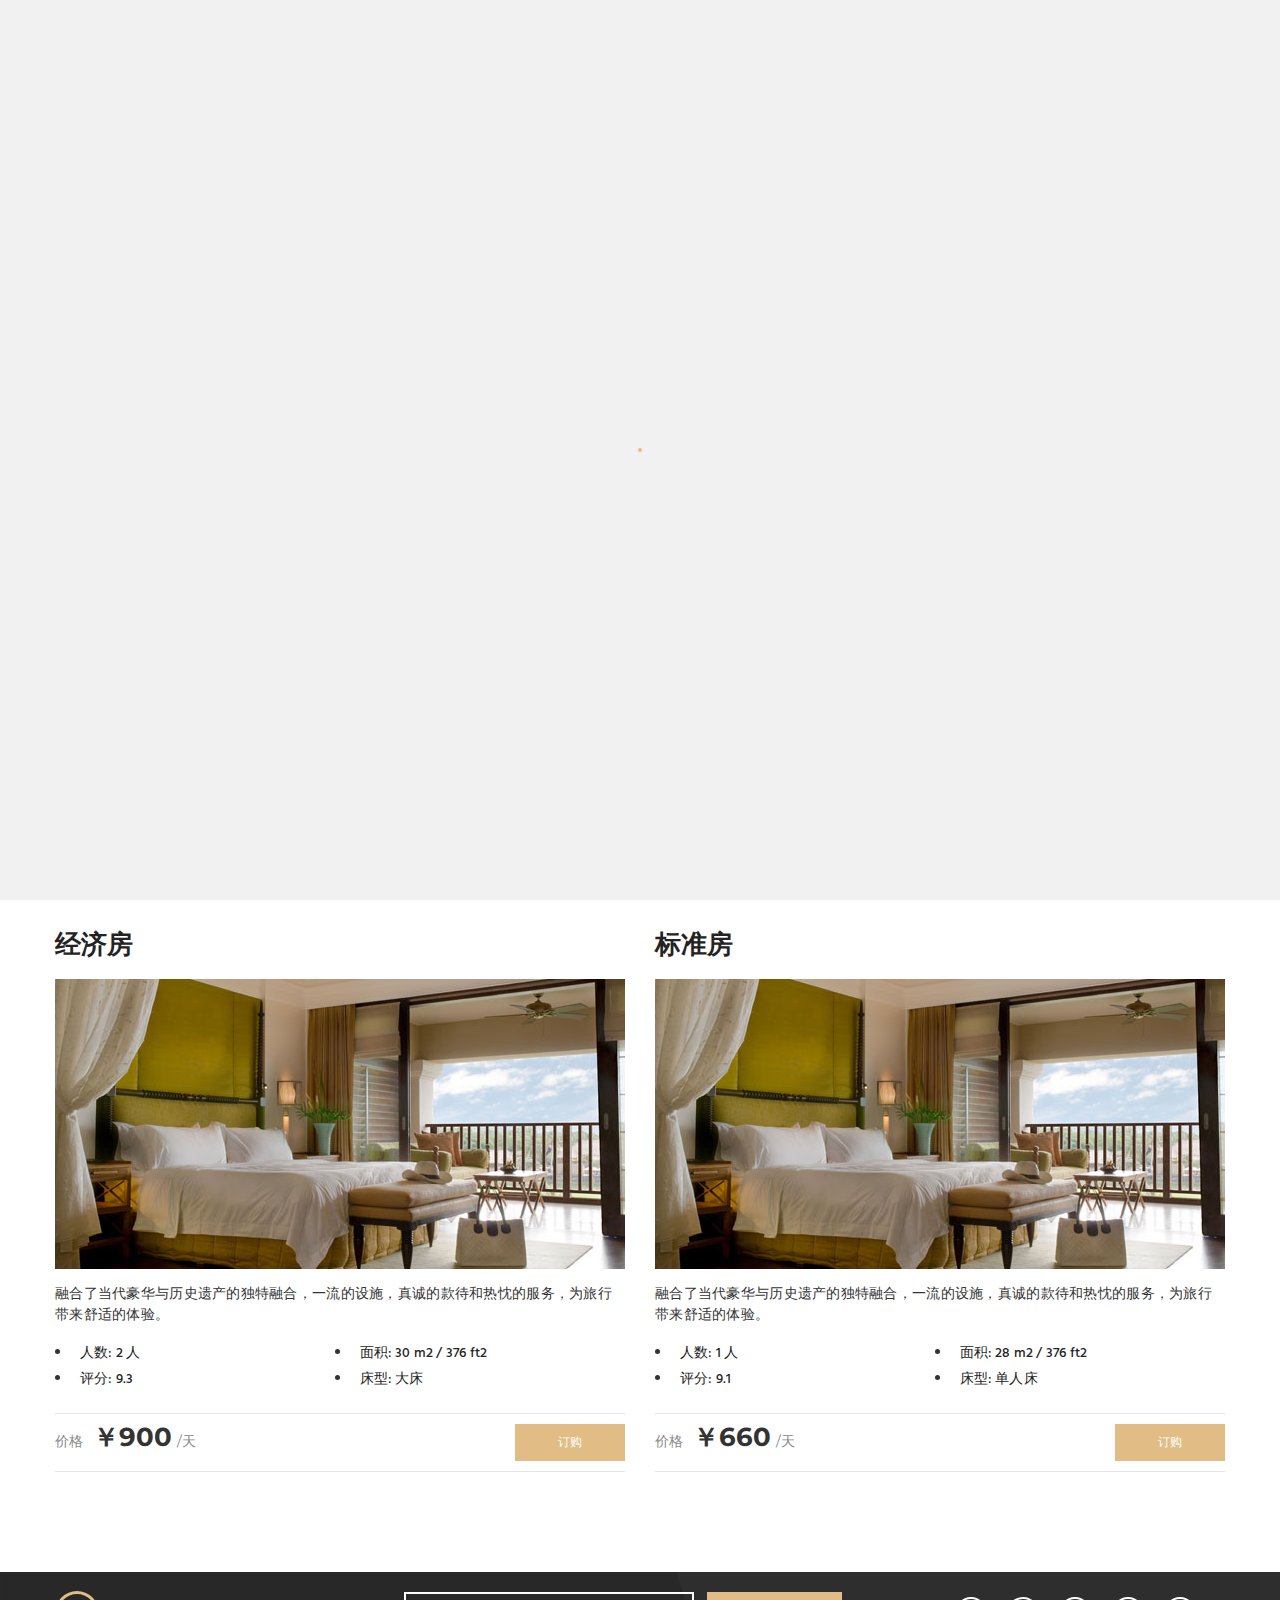
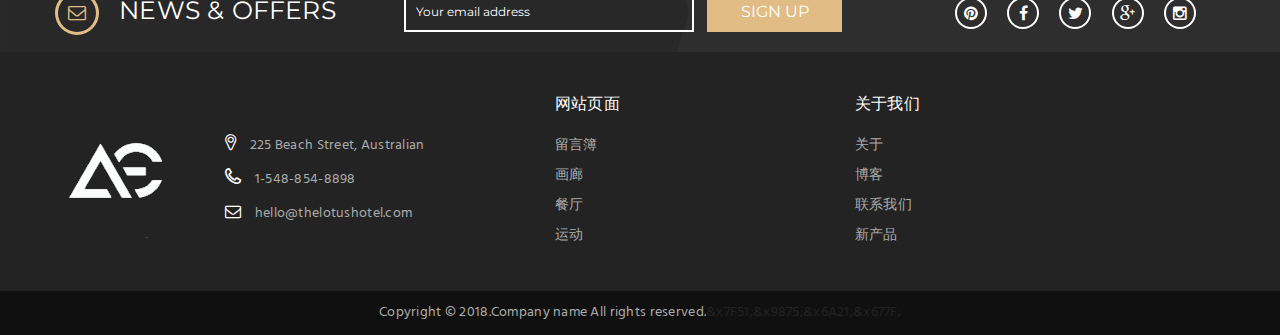
<file: room.html>
<!DOCTYPE html>
<html lang="en">

<head>
    <meta charset="utf-8">
    <!-- TITLE -->
    <title>房间</title>

    <meta name="viewport" content="width=device-width, initial-scale=1.0, maximum-scale=1.0, user-scalable=no">
    <meta name="format-detection" content="telephone=no">
    <meta name="apple-mobile-web-app-capable" content="yes">
    <link rel="shortcut icon" href="images/favicon.png">

    <!-- GOOGLE FONT -->
    <link href='http://fonts.googleapis.com/css?family=Hind:400,300,500,600%7cMontserrat:400,700' rel='stylesheet' type='text/css'>

    <!-- CSS LIBRARY -->
    <link rel="stylesheet" type="text/css" href="css/lib/font-awesome.min.css">
    <link rel="stylesheet" type="text/css" href="css/lib/font-lotusicon.css">
    <link rel="stylesheet" type="text/css" href="css/lib/bootstrap.min.css">
    <link rel="stylesheet" type="text/css" href="css/lib/owl.carousel.css">
    <link rel="stylesheet" type="text/css" href="css/lib/jquery-ui.min.css">
    <link rel="stylesheet" type="text/css" href="css/lib/magnific-popup.css">
    <link rel="stylesheet" type="text/css" href="css/lib/settings.css">
    <link rel="stylesheet" type="text/css" href="css/lib/bootstrap-select.min.css">

    <!-- MAIN STYLE -->
    <link rel="stylesheet" type="text/css" href="css/style.css">

    <!--[if lt IE 9]>
        <script src="http://html5shim.googlecode.com/svn/trunk/html5.js"></script>
        <script src="http://css3-mediaqueries-js.googlecode.com/svn/trunk/css3-mediaqueries.js"></script>
    <![endif]-->
</head>

<!--[if IE 7]> <body class="ie7 lt-ie8 lt-ie9 lt-ie10"> <![endif]-->
<!--[if IE 8]> <body class="ie8 lt-ie9 lt-ie10"> <![endif]-->
<!--[if IE 9]> <body class="ie9 lt-ie10"> <![endif]-->
<!--[if (gt IE 9)|!(IE)]><!-->

<body>
    <!--<![endif]-->


    <!-- PRELOADER -->
    <div id="preloader">
        <span class="preloader-dot"></span>
    </div>
    <!-- END / PRELOADER -->

    <!-- PAGE WRAP -->
    <div id="page-wrap">

        <!-- HEADER -->
        <header id="header">

            <!-- HEADER TOP -->
            <div class="header_top">
                <div class="container">
                    <div class="header_left float-left">
                        <span><i class="lotus-icon-cloud"></i> 18 °C</span>
                        <span><i class="lotus-icon-location"></i> 225 Beach Street, Australian</span>
                        <span><i class="lotus-icon-phone"></i> 1-548-854-8898</span>
                    </div>
                    <div class="header_right float-right">

                        <span class="login-register">
                            <a id="login" href="login.html">登录</a>
                            <a id="register" href="register.html">注册</a>
                            <a id="quit" href="register.html"></a>
                            
                        </span>

                

                        <!-- <div class="dropdown language">
                            <span>语言</span>

                            <ul>
                                <li class="active"><a href="">英文</a></li>
                                <li><a href="">中文</a></li>
                            </ul>
                        </div> -->

                    </div>
                </div>
            </div>
            <!-- END / HEADER TOP -->

            <!-- HEADER LOGO & MENU -->
            <div class="header_content" id="header_content">

                <div class="container">
                    <!-- HEADER LOGO -->
                    <div class="header_logo">
                        <a href=""><img src="images/index/ace-header.png" alt=""></a>
                    </div>
                    <!-- END / HEADER LOGO -->

                    <!-- HEADER MENU -->
                    <nav class="header_menu">
                        <ul class="menu">
                            <li><a href="index.html">首页</a></li>
                            <li><a href="about.html">关于</a></li>
                            <li><a href="room.html">房间</a></li>
                            <li><a href="restaurants.html">餐厅</a></li>
                            <!-- <li><a href="gallery.html">画廊</a></li> -->
                            <li><a href="contact.html">联系我们</a></li>
                        </ul>
                    </nav>
                    <!-- END / HEADER MENU -->

                    <!-- MENU BAR -->
                    <span class="menu-bars">
                        <span></span>
                    </span>
                    <!-- END / MENU BAR -->

                </div>
            </div>
            <!-- END / HEADER LOGO & MENU -->

        </header>
        <!-- END / HEADER -->

        <!-- SUB BANNER -->
        <section class="section-sub-banner bg-9">
            <div class="awe-overlay"></div>
            <div class="sub-banner">
                <div class="container">
                    <div class="text text-center">
                        <h2>客房价格</h2>
                        <p>各具特色的主体套间</p>
                    </div>
                </div>
            </div>
        </section>
        <!-- END / SUB BANNER -->

        <!-- ROOM -->
        <section class="section-room bg-white">
            <div class="container">

                <div class="room-wrap-1">
                    <div class="row">

                        <!-- ITEM -->
                        <div class="col-md-6">
                            <div class="room_item-1">

                                <h2><a href="car.html">家庭房</a></h2>

                                <div class="img">
                                    <a href="car.html"><img src="images/room/grid/img-1.jpg" alt=""></a>
                                </div>

                                <div class="desc">
                                    <p>融合了当代豪华与历史遗产的独特融合，一流的设施，真诚的款待和热忱的服务，为旅行带来舒适的体验。</p>
                                    <ul>
                                        <li>人数: 4 人</li>
                                        <li>面积: 35 m2 / 376 ft2</li>
                                        <li>评分: 9.8</li>
                                        <li>床型: 大床 + 单人床x2</li>
                                    </ul>
                                </div>

                                <div class="bot">
                                    <span class="price">价格 <span class="amout">￥1960</span> /天</span>
                                    <a href="car.html" class="awe-btn awe-btn-13">订购</a>
                                </div>

                            </div>
                        </div>
                        <!-- END / ITEM -->

                        <!-- ITEM -->
                        <div class="col-md-6">
                            <div class="room_item-1">

                                <h2><a href="car.html">商务房</a></h2>

                                <div class="img">
                                    <a href="car.html"><img src="images/room/grid/img-1.jpg" alt=""></a>
                                </div>

                                <div class="desc">
                                    <p>融合了当代豪华与历史遗产的独特融合，一流的设施，真诚的款待和热忱的服务，为旅行带来舒适的体验。</p>
                                    <ul>
                                        <li>人数: 2 人</li>
                                        <li>面积: 32 m2 / 376 ft2</li>
                                        <li>评分: 9.5</li>
                                        <li>床型: 单人床x2</li>
                                    </ul>
                                </div>

                                <div class="bot">
                                    <span class="price">价格 <span class="amout">￥1230</span> /天</span>
                                    <a href="car.html" class="awe-btn awe-btn-13">订购</a>
                                </div>

                            </div>
                        </div>
                        <!-- END / ITEM -->

                        <!-- ITEM -->
                        <div class="col-md-6">
                            <div class="room_item-1">

                                <h2><a href="car.html">经济房</a></h2>

                                <div class="img">
                                    <a href="car.html"><img src="images/room/grid/img-1.jpg" alt=""></a>
                                </div>

                                <div class="desc">
                                    <p>融合了当代豪华与历史遗产的独特融合，一流的设施，真诚的款待和热忱的服务，为旅行带来舒适的体验。</p>
                                    <ul>
                                        <li>人数: 2 人</li>
                                        <li>面积: 30 m2 / 376 ft2</li>
                                        <li>评分: 9.3</li>
                                        <li>床型: 大床</li>
                                    </ul>
                                </div>

                                <div class="bot">
                                    <span class="price">价格 <span class="amout">￥900</span> /天</span>
                                    <a href="car.html" class="awe-btn awe-btn-13">订购</a>
                                </div>

                            </div>
                        </div>
                        <!-- END / ITEM -->

                        <!-- ITEM -->
                        <div class="col-md-6">
                            <div class="room_item-1">

                                <h2><a href="car.html">标准房</a></h2>

                                <div class="img">
                                    <a href="car.html"><img src="images/room/grid/img-1.jpg" alt=""></a>
                                </div>

                                <div class="desc">
                                    <p>融合了当代豪华与历史遗产的独特融合，一流的设施，真诚的款待和热忱的服务，为旅行带来舒适的体验。</p>
                                    <ul>
                                        <li>人数: 1 人</li>
                                        <li>面积: 28 m2 / 376 ft2</li>
                                        <li>评分: 9.1</li>
                                        <li>床型: 单人床</li>
                                    </ul>
                                </div>

                                <div class="bot">
                                    <span class="price">价格 <span class="amout">￥660</span> /天</span>
                                    <a href="car.html" class="awe-btn awe-btn-13">订购</a>
                                </div>

                            </div>
                        </div>
                        <!-- END / ITEM -->

                    </div>
                </div>

            </div>
        </section>
        <!-- END / ROOM -->

        <!-- FOOTER -->
        <footer id="footer">

            <!-- FOOTER TOP -->
            <div class="footer_top">
                <div class="container">
                    <div class="row">

                        <!-- WIDGET MAILCHIMP -->
                        <div class="col-lg-9">
                            <div class="mailchimp">
                                <h4>News &amp; Offers</h4>
                                <div class="mailchimp-form">
                                    <form action="" method="POST">
                                        <input type="text" name="email" placeholder="Your email address" class="input-text">
                                        <button class="awe-btn">SIGN UP</button>
                                    </form>
                                </div>
                            </div>
                        </div>
                        <!-- END / WIDGET MAILCHIMP -->

                        <!-- WIDGET SOCIAL -->
                        <div class="col-lg-3">
                            <div class="social">
                                <div class="social-content">
                                    <a href=""><i class="fa fa-pinterest"></i></a>
                                    <a href=""><i class="fa fa-facebook"></i></a>
                                    <a href=""><i class="fa fa-twitter"></i></a>
                                    <a href=""><i class="fa fa-google-plus"></i></a>
                                    <a href=""><i class="fa fa-instagram"></i></a>
                                </div>
                            </div>
                        </div>
                        <!-- END / WIDGET SOCIAL -->

                    </div>
                </div>
            </div>
            <!-- END / FOOTER TOP -->

            <!-- FOOTER CENTER -->
            <div class="footer_center">
                <div class="container">
                    <div class="row">

                        <div class="col-xs-12 col-lg-5">
                            <div class="widget widget_logo">
                                <div class="widget-logo">
                                    <div class="img">
                                        <a href=""><img src="images/index/ace-foot.png" alt=""></a>
                                    </div>
                                    <div class="text">
                                        <p><i class="lotus-icon-location"></i> 225 Beach Street, Australian</p>
                                        <p><i class="lotus-icon-phone"></i> 1-548-854-8898</p>
                                        <p><i class="fa fa-envelope-o"></i> <a href="mailto:hello@thelotushotel.com">hello@thelotushotel.com</a></p>
                                    </div>
                                </div>
                            </div>
                        </div>

                        <div class="col-xs-6 col-lg-3">
                            <div class="widget">
                                <h4 class="widget-title">网站页面</h4>
                                <ul>
                                    <li><a href="">留言簿</a></li>
                                    <li><a href="">画廊</a></li>
                                    <li><a href="">餐厅</a></li>
                                    <li><a href="">运动</a></li>
                                </ul>
                            </div>
                        </div>

                        <div class="col-xs-6 col-lg-4">
                            <div class="widget">
                                <h4 class="widget-title">关于我们</h4>
                                <ul>
                                    <li><a href="">关于</a></li>
                                    <li><a href="">博客</a></li>
                                    <li><a href="">联系我们</a></li>
                                    <li><a href="">新产品</a></li>
                                </ul>
                            </div>
                        </div>

                        <!-- <div class="col-xs-4 col-lg-3">
                            <div class="widget widget_tripadvisor">
                                <h4 class="widget-title">Tripadvisor</h4>
                                <div class="tripadvisor">
                                    <p>Now with hotel reviews by</p>
                                    <img src="images/tripadvisor.png" alt="">
                                    <span class="tripadvisor-circle">
                                        <i></i>
                                        <i></i>
                                        <i></i>
                                        <i></i>
                                        <i class="part"></i>
                                    </span>
                                </div>
                            </div>
                        </div> -->


                    </div>
                </div>
            </div>
            <!-- END / FOOTER CENTER -->

            <!-- FOOTER BOTTOM -->
            <div class="footer_bottom">
                <div class="container">
                    <p>Copyright &copy; 2018.Company name All rights reserved.<a target="_blank" href="http://sc.chinaz.com/moban/">&x7F51;&x9875;&x6A21;&x677F;</a></p>
                </div>
            </div>
            <!-- END / FOOTER BOTTOM -->

        </footer>
        <!-- END / FOOTER -->

    </div>
    <!-- END / PAGE WRAP -->


    <!-- LOAD JQUERY -->
    <script type="text/javascript" src="js/lib/jquery-1.11.0.min.js"></script>
    <script type="text/javascript" src="js/lib/jquery-ui.min.js"></script>
    <script type="text/javascript" src="js/lib/bootstrap.min.js"></script>
    <script type="text/javascript" src="js/lib/bootstrap-select.js"></script>
    <script src="http://ditu.google.cn/maps/api/js?v=3.exp&amp;signed_in=true"></script>
    <script type="text/javascript" src="js/lib/isotope.pkgd.min.js"></script>
    <script type="text/javascript" src="js/lib/jquery.themepunch.revolution.min.js"></script>
    <script type="text/javascript" src="js/lib/jquery.themepunch.tools.min.js"></script>
    <script type="text/javascript" src="js/lib/owl.carousel.js"></script>
    <script type="text/javascript" src="js/lib/jquery.appear.min.js"></script>
    <script type="text/javascript" src="js/lib/jquery.countTo.js"></script>
    <script type="text/javascript" src="js/lib/jquery.countdown.min.js"></script>
    <script type="text/javascript" src="js/lib/jquery.parallax-1.1.3.js"></script>
    <script type="text/javascript" src="js/lib/jquery.magnific-popup.min.js"></script>
    <script type="text/javascript" src="js/lib/SmoothScroll.js"></script>
    <script type="text/javascript" src="js/scripts.js"></script>
    <script type="text/javascript" src="js/all.js"></script>
</body>
<script>
    var srcc = window.location;   //得到地址栏连接
srcc = srcc.toString()  //转换成string类型，可以省略
var start = srcc.indexOf("?");   //返回"?"在字串中第一次出现的位置
var end = srcc.length;  //字串的长度
var user= srcc.substring(start+1,end) 
if(start==-1){

}
else{
    for(var i=0;i<4;i++){
        document.getElementsByClassName("room_item-1")[i].getElementsByTagName("a")[0].href="car.html?"+user
        document.getElementsByClassName("room_item-1")[i].getElementsByTagName("a")[1].href="car.html?"+user
        document.getElementsByClassName("room_item-1")[i].getElementsByTagName("a")[2].href="car.html?"+user
      

        }
    }
    
    
</script>

</html>
</file>
<file: css/lib/font-lotusicon.css>
@font-face {
	font-family: 'Lotus Icon';
	src:url('../../fonts/lotus/icomoon.eot?-kpo47j');
	src:url('../../fonts/lotus/icomoon.eot?#iefix-kpo47j') format('embedded-opentype'),
		url('../../fonts/lotus/icomoon.woff?-kpo47j') format('woff'),
		url('../../fonts/lotus/icomoon.ttf?-kpo47j') format('truetype'),
		url('../../fonts/lotus/icomoon.svg?-kpo47j#icomoon') format('svg');
	font-weight: normal;
	font-style: normal;
}

[class^="lotus-icon-"], [class*=" lotus-icon-"] {
	font-family: 'Lotus Icon';
	speak: none;
	font-style: normal;
	font-weight: normal;
	font-variant: normal;
	text-transform: none;
	line-height: 1;

	/* Better Font Rendering =========== */
	-webkit-font-smoothing: antialiased;
	-moz-osx-font-smoothing: grayscale;
}

.lotus-icon-person:before {
	content: "\e600";
}
.lotus-icon-quote-left:before {
	content: "\e601";
}
.lotus-icon-breakfast:before {
	content: "\e602";
}
.lotus-icon-decor:before {
	content: "\e603";
}
.lotus-icon-bed:before {
	content: "\e604";
}
.lotus-icon-telephone:before {
	content: "\e605";
}
.lotus-icon-hangers:before {
	content: "\e606";
}
.lotus-icon-phone:before {
	content: "\e607";
}
.lotus-icon-ocenview:before {
	content: "\e608";
}
.lotus-icon-calendar:before {
	content: "\e609";
}
.lotus-icon-cart:before {
	content: "\e60a";
}
.lotus-icon-wifi:before {
	content: "\e60b";
}
.lotus-icon-arrow:before {
	content: "\e60c";
}
.lotus-icon-air-conditioner:before {
	content: "\e60d";
}
.lotus-icon-cable:before {
	content: "\e60e";
}
.lotus-icon-luxury:before {
	content: "\e60f";
}
.lotus-icon-location:before {
	content: "\e610";
}
.lotus-icon-size:before {
	content: "\e611";
}
.lotus-icon-cloud:before {
	content: "\e612";
}
.lotus-icon-view:before {
	content: "\e613";
}
.lotus-icon-time:before {
	content: "\e614";
}
.lotus-icon-bar:before {
	content: "\e615";
}
.lotus-icon-dressing-table:before {
	content: "\e616";
}
.lotus-icon-bar-coffee:before {
	content: "\e617";
}
.lotus-icon-microphone:before {
	content: "\e618";
}
.lotus-icon-media-play:before {
	content: "\e619";
}
.lotus-icon-down-arrow:before {
	content: "\e61a";
}
.lotus-icon-cooker-hood:before {
	content: "\e61b";
}
.lotus-icon-left-arrow:before {
	content: "\e61c";
}
.lotus-icon-right-arrow:before {
	content: "\e61d";
}
</file>
<file: css/lib/settings.css>
/*-----------------------------------------------------------------------------

	-	Revolution Slider 4.1 Captions -

		Screen Stylesheet

version:   	1.4.5
date:      	27/11/13
author:		themepunch
email:     	info@themepunch.com
website:   	http://www.themepunch.com
-----------------------------------------------------------------------------*/



/*************************
	-	CAPTIONS	-
**************************/

.tp-static-layers	{	position:absolute; z-index:505; top:0px;left:0px}

.tp-hide-revslider,.tp-caption.tp-hidden-caption	{	visibility:hidden !important; display:none !important}


.tp-caption { z-index:1; white-space:nowrap}

.tp-caption-demo .tp-caption	{	position:relative !important; display:inline-block; margin-bottom:10px; margin-right:20px !important}


.tp-caption.whitedivider3px {

	color: #000000;
	text-shadow: none;
	background-color: rgb(255, 255, 255);
	background-color: rgba(255, 255, 255, 1);
	text-decoration: none;
	min-width: 408px;
	min-height: 3px;
	background-position: initial initial;
	background-repeat: initial initial;
	border-width: 0px;
	border-color: #000000;
	border-style: none;
}


.tp-caption.finewide_large_white {
color:#ffffff;
text-shadow:none;
font-size:60px;
line-height:60px;
font-weight:300;
font-family:"Open Sans", sans-serif;
background-color:transparent;
text-decoration:none;
text-transform:uppercase;
letter-spacing:8px;
border-width:0px;
border-color:rgb(0, 0, 0);
border-style:none;
}

.tp-caption.whitedivider3px {
color:#000000;
text-shadow:none;
background-color:rgb(255, 255, 255);
background-color:rgba(255, 255, 255, 1);
text-decoration:none;
font-size:0px;
line-height:0;
min-width:468px;
min-height:3px;
border-width:0px;
border-color:rgb(0, 0, 0);
border-style:none;
}

.tp-caption.finewide_medium_white {
color:#ffffff;
text-shadow:none;
font-size:37px;
line-height:37px;
font-weight:300;
font-family:"Open Sans", sans-serif;
background-color:transparent;
text-decoration:none;
text-transform:uppercase;
letter-spacing:5px;
border-width:0px;
border-color:rgb(0, 0, 0);
border-style:none;
}

.tp-caption.boldwide_small_white {
font-size:25px;
line-height:25px;
font-weight:800;
font-family:"Open Sans", sans-serif;
color:rgb(255, 255, 255);
text-decoration:none;
background-color:transparent;
text-shadow:none;
text-transform:uppercase;
letter-spacing:5px;
border-width:0px;
border-color:rgb(0, 0, 0);
border-style:none;
}

.tp-caption.whitedivider3px_vertical {
color:#000000;
text-shadow:none;
background-color:rgb(255, 255, 255);
background-color:rgba(255, 255, 255, 1);
text-decoration:none;
font-size:0px;
line-height:0;
min-width:3px;
min-height:130px;
border-width:0px;
border-color:rgb(0, 0, 0);
border-style:none;
}

.tp-caption.finewide_small_white {
color:#ffffff;
text-shadow:none;
font-size:25px;
line-height:25px;
font-weight:300;
font-family:"Open Sans", sans-serif;
background-color:transparent;
text-decoration:none;
text-transform:uppercase;
letter-spacing:5px;
border-width:0px;
border-color:rgb(0, 0, 0);
border-style:none;
}

.tp-caption.finewide_verysmall_white_mw {
font-size:13px;
line-height:25px;
font-weight:400;
font-family:"Open Sans", sans-serif;
color:#ffffff;
text-decoration:none;
background-color:transparent;
text-shadow:none;
text-transform:uppercase;
letter-spacing:5px;
max-width:470px;
white-space:normal !important;
border-width:0px;
border-color:rgb(0, 0, 0);
border-style:none;
}

.tp-caption.lightgrey_divider {
text-decoration:none;
background-color:rgb(235, 235, 235);
background-color:rgba(235, 235, 235, 1);
width:370px;
height:3px;
background-position:initial initial;
background-repeat:initial initial;
border-width:0px;
border-color:rgb(34, 34, 34);
border-style:none;
}

.tp-caption.finewide_large_white {
color: #FFF;
text-shadow: none;
font-size: 60px;
line-height: 60px;
font-weight: 300;
font-family: "Open Sans", sans-serif;
background-color: rgba(0, 0, 0, 0);
text-decoration: none;
text-transform: uppercase;
letter-spacing: 8px;
border-width: 0px;
border-color: #000;
border-style: none;
}

.tp-caption.finewide_medium_white {
color: #FFF;
text-shadow: none;
font-size: 34px;
line-height: 34px;
font-weight: 300;
font-family: "Open Sans", sans-serif;
background-color: rgba(0, 0, 0, 0);
text-decoration: none;
text-transform: uppercase;
letter-spacing: 5px;
border-width: 0px;
border-color: #000;
border-style: none;
}

.tp-caption.huge_red {
position:absolute;
color:rgb(223,75,107);
font-weight:400;
font-size:150px;
line-height:130px;
font-family: 'Oswald', sans-serif;
margin:0px;
border-width:0px;
border-style:none;
white-space:nowrap;
background-color:rgb(45,49,54);
padding:0px;
}

.tp-caption.middle_yellow {
position:absolute;
color:rgb(251,213,114);
font-weight:600;
font-size:50px;
line-height:50px;
font-family: 'Open Sans', sans-serif;
margin:0px;
border-width:0px;
border-style:none;
white-space:nowrap;
}

.tp-caption.huge_thin_yellow {
	position:absolute;
color:rgb(251,213,114);
font-weight:300;
font-size:90px;
line-height:90px;
font-family: 'Open Sans', sans-serif;
margin:0px;
letter-spacing: 20px;
border-width:0px;
border-style:none;
white-space:nowrap;
}

.tp-caption.big_dark {
position:absolute;
color:#333;
font-weight:700;
font-size:70px;
line-height:70px;
font-family:"Open Sans";
margin:0px;
border-width:0px;
border-style:none;
white-space:nowrap;
}

.tp-caption.medium_dark {
position:absolute;
color:#333;
font-weight:300;
font-size:40px;
line-height:40px;
font-family:"Open Sans";
margin:0px;
letter-spacing: 5px;
border-width:0px;
border-style:none;
white-space:nowrap;
}


.tp-caption.medium_grey {
position:absolute;
color:#fff;
text-shadow:0px 2px 5px rgba(0, 0, 0, 0.5);
font-weight:700;
font-size:20px;
line-height:20px;
font-family:Arial;
padding:2px 4px;
margin:0px;
border-width:0px;
border-style:none;
background-color:#888;
white-space:nowrap;
}

.tp-caption.small_text {
position:absolute;
color:#fff;
text-shadow:0px 2px 5px rgba(0, 0, 0, 0.5);
font-weight:700;
font-size:14px;
line-height:20px;
font-family:Arial;
margin:0px;
border-width:0px;
border-style:none;
white-space:nowrap;
}

.tp-caption.medium_text {
position:absolute;
color:#fff;
text-shadow:0px 2px 5px rgba(0, 0, 0, 0.5);
font-weight:700;
font-size:20px;
line-height:20px;
font-family:Arial;
margin:0px;
border-width:0px;
border-style:none;
white-space:nowrap;
}


.tp-caption.large_bold_white_25 {
font-size:55px;
line-height:65px;
font-weight:700;
font-family:"Open Sans";
color:#fff;
text-decoration:none;
background-color:transparent;
text-align:center;
text-shadow:#000 0px 5px 10px;
border-width:0px;
border-color:rgb(255, 255, 255);
border-style:none;
}

.tp-caption.medium_text_shadow {
font-size:25px;
line-height:25px;
font-weight:600;
font-family:"Open Sans";
color:#fff;
text-decoration:none;
background-color:transparent;
text-align:center;
text-shadow:#000 0px 5px 10px;
border-width:0px;
border-color:rgb(255, 255, 255);
border-style:none;
}

.tp-caption.large_text {
position:absolute;
color:#fff;
text-shadow:0px 2px 5px rgba(0, 0, 0, 0.5);
font-weight:700;
font-size:40px;
line-height:40px;
font-family:Arial;
margin:0px;
border-width:0px;
border-style:none;
white-space:nowrap;
}

.tp-caption.medium_bold_grey {
font-size:30px;
line-height:30px;
font-weight:800;
font-family:"Open Sans";
color:rgb(102, 102, 102);
text-decoration:none;
background-color:transparent;
text-shadow:none;
margin:0px;
padding:1px 4px 0px;
border-width:0px;
border-color:rgb(255, 214, 88);
border-style:none;
}

.tp-caption.very_large_text {
position:absolute;
color:#fff;
text-shadow:0px 2px 5px rgba(0, 0, 0, 0.5);
font-weight:700;
font-size:60px;
line-height:60px;
font-family:Arial;
margin:0px;
border-width:0px;
border-style:none;
white-space:nowrap;
letter-spacing:-2px;
}

.tp-caption.very_big_white {
position:absolute;
color:#fff;
text-shadow:none;
font-weight:800;
font-size:60px;
line-height:60px;
font-family:Arial;
margin:0px;
border-width:0px;
border-style:none;
white-space:nowrap;
padding:0px 4px;
padding-top:1px;
background-color:#000;
}

.tp-caption.very_big_black {
position:absolute;
color:#000;
text-shadow:none;
font-weight:700;
font-size:60px;
line-height:60px;
font-family:Arial;
margin:0px;
border-width:0px;
border-style:none;
white-space:nowrap;
padding:0px 4px;
padding-top:1px;
background-color:#fff;
}

.tp-caption.modern_medium_fat {
position:absolute;
color:#000;
text-shadow:none;
font-weight:800;
font-size:24px;
line-height:20px;
font-family:"Open Sans", sans-serif;
margin:0px;
border-width:0px;
border-style:none;
white-space:nowrap;
}

.tp-caption.modern_medium_fat_white {
position:absolute;
color:#fff;
text-shadow:none;
font-weight:800;
font-size:24px;
line-height:20px;
font-family:"Open Sans", sans-serif;
margin:0px;
border-width:0px;
border-style:none;
white-space:nowrap;
}

.tp-caption.modern_medium_light {
position:absolute;
color:#000;
text-shadow:none;
font-weight:300;
font-size:24px;
line-height:20px;
font-family:"Open Sans", sans-serif;
margin:0px;
border-width:0px;
border-style:none;
white-space:nowrap;
}

.tp-caption.modern_big_bluebg {
position:absolute;
color:#fff;
text-shadow:none;
font-weight:800;
font-size:30px;
line-height:36px;
font-family:"Open Sans", sans-serif;
padding:3px 10px;
margin:0px;
border-width:0px;
border-style:none;
background-color:#4e5b6c;
letter-spacing:0;
}

.tp-caption.modern_big_redbg {
position:absolute;
color:#fff;
text-shadow:none;
font-weight:300;
font-size:30px;
line-height:36px;
font-family:"Open Sans", sans-serif;
padding:3px 10px;
padding-top:1px;
margin:0px;
border-width:0px;
border-style:none;
background-color:#de543e;
letter-spacing:0;
}

.tp-caption.modern_small_text_dark {
position:absolute;
color:#555;
text-shadow:none;
font-size:14px;
line-height:22px;
font-family:Arial;
margin:0px;
border-width:0px;
border-style:none;
white-space:nowrap;
}

.tp-caption.boxshadow {
-moz-box-shadow:0px 0px 20px rgba(0, 0, 0, 0.5);
-webkit-box-shadow:0px 0px 20px rgba(0, 0, 0, 0.5);
box-shadow:0px 0px 20px rgba(0, 0, 0, 0.5);
}

.tp-caption.black {
color:#000;
text-shadow:none;
}

.tp-caption.noshadow {
text-shadow:none;
}

.tp-caption a {
color:#ff7302;
text-shadow:none;
-webkit-transition:all 0.2s ease-out;
-moz-transition:all 0.2s ease-out;
-o-transition:all 0.2s ease-out;
-ms-transition:all 0.2s ease-out;
}

.tp-caption a:hover {
color:#ffa902;
}

.tp-caption.thinheadline_dark {
position:absolute;
color:rgba(0,0,0,0.85);
text-shadow:none;
font-weight:300;
font-size:30px;
line-height:30px;
font-family:"Open Sans";
background-color:transparent;
}

.tp-caption.thintext_dark {
position:absolute;
color:rgba(0,0,0,0.85);
text-shadow:none;
font-weight:300;
font-size:16px;
line-height:26px;
font-family:"Open Sans";
background-color:transparent;
}

.tp-caption.medium_bg_red a {
	color: #fff;
    text-decoration: none;
}

.tp-caption.medium_bg_red a:hover {
	color: #fff;
    text-decoration: underline;
}

.tp-caption.smoothcircle {
font-size:30px;
line-height:75px;
font-weight:800;
font-family:"Open Sans";
color:rgb(255, 255, 255);
text-decoration:none;
background-color:rgb(0, 0, 0);
background-color:rgba(0, 0, 0, 0.498039);
padding:50px 25px;
text-align:center;
border-radius:500px 500px 500px 500px;
border-width:0px;
border-color:rgb(0, 0, 0);
border-style:none;
}

.tp-caption.largeblackbg {
font-size:50px;
line-height:70px;
font-weight:300;
font-family:"Open Sans";
color:rgb(255, 255, 255);
text-decoration:none;
background-color:rgb(0, 0, 0);
padding:0px 20px 5px;
text-shadow:none;
border-width:0px;
border-color:rgb(255, 255, 255);
border-style:none;
}

.tp-caption.largepinkbg {
position:absolute;
color:#fff;
text-shadow:none;
font-weight:300;
font-size:50px;
line-height:70px;
font-family:"Open Sans";
background-color:#db4360;
padding:0px 20px;
-webkit-border-radius:0px;
-moz-border-radius:0px;
border-radius:0px;
}

.tp-caption.largewhitebg {
position:absolute;
color:#000;
text-shadow:none;
font-weight:300;
font-size:50px;
line-height:70px;
font-family:"Open Sans";
background-color:#fff;
padding:0px 20px;
-webkit-border-radius:0px;
-moz-border-radius:0px;
border-radius:0px;
}

.tp-caption.largegreenbg {
position:absolute;
color:#fff;
text-shadow:none;
font-weight:300;
font-size:50px;
line-height:70px;
font-family:"Open Sans";
background-color:#67ae73;
padding:0px 20px;
-webkit-border-radius:0px;
-moz-border-radius:0px;
border-radius:0px;
}

.tp-caption.excerpt {
font-size:36px;
line-height:36px;
font-weight:700;
font-family:Arial;
color:#ffffff;
text-decoration:none;
background-color:rgba(0, 0, 0, 1);
text-shadow:none;
margin:0px;
letter-spacing:-1.5px;
padding:1px 4px 0px 4px;
width:150px;
white-space:normal !important;
height:auto;
border-width:0px;
border-color:rgb(255, 255, 255);
border-style:none;
}

.tp-caption.large_bold_grey {
font-size:60px;
line-height:60px;
font-weight:800;
font-family:"Open Sans";
color:rgb(102, 102, 102);
text-decoration:none;
background-color:transparent;
text-shadow:none;
margin:0px;
padding:1px 4px 0px;
border-width:0px;
border-color:rgb(255, 214, 88);
border-style:none;
}

.tp-caption.medium_thin_grey {
font-size:34px;
line-height:30px;
font-weight:300;
font-family:"Open Sans";
color:rgb(102, 102, 102);
text-decoration:none;
background-color:transparent;
padding:1px 4px 0px;
text-shadow:none;
margin:0px;
border-width:0px;
border-color:rgb(255, 214, 88);
border-style:none;
}

.tp-caption.small_thin_grey {
font-size:18px;
line-height:26px;
font-weight:300;
font-family:"Open Sans";
color:rgb(117, 117, 117);
text-decoration:none;
background-color:transparent;
padding:1px 4px 0px;
text-shadow:none;
margin:0px;
border-width:0px;
border-color:rgb(255, 214, 88);
border-style:none;
}

.tp-caption.lightgrey_divider {
text-decoration:none;
background-color:rgba(235, 235, 235, 1);
width:370px;
height:3px;
background-position:initial initial;
background-repeat:initial initial;
border-width:0px;
border-color:rgb(34, 34, 34);
border-style:none;
}

.tp-caption.large_bold_darkblue {
font-size:58px;
line-height:60px;
font-weight:800;
font-family:"Open Sans";
color:rgb(52, 73, 94);
text-decoration:none;
background-color:transparent;
border-width:0px;
border-color:rgb(255, 214, 88);
border-style:none;
}

.tp-caption.medium_bg_darkblue {
font-size:20px;
line-height:20px;
font-weight:800;
font-family:"Open Sans";
color:rgb(255, 255, 255);
text-decoration:none;
background-color:rgb(52, 73, 94);
padding:10px;
border-width:0px;
border-color:rgb(255, 214, 88);
border-style:none;
}

.tp-caption.medium_bold_red {
font-size:24px;
line-height:30px;
font-weight:800;
font-family:"Open Sans";
color:rgb(227, 58, 12);
text-decoration:none;
background-color:transparent;
padding:0px;
border-width:0px;
border-color:rgb(255, 214, 88);
border-style:none;
}

.tp-caption.medium_light_red {
font-size:21px;
line-height:26px;
font-weight:300;
font-family:"Open Sans";
color:rgb(227, 58, 12);
text-decoration:none;
background-color:transparent;
padding:0px;
border-width:0px;
border-color:rgb(255, 214, 88);
border-style:none;
}

.tp-caption.medium_bg_red {
font-size:20px;
line-height:20px;
font-weight:800;
font-family:"Open Sans";
color:rgb(255, 255, 255);
text-decoration:none;
background-color:rgb(227, 58, 12);
padding:10px;
border-width:0px;
border-color:rgb(255, 214, 88);
border-style:none;
}

.tp-caption.medium_bold_orange {
font-size:24px;
line-height:30px;
font-weight:800;
font-family:"Open Sans";
color:rgb(243, 156, 18);
text-decoration:none;
background-color:transparent;
border-width:0px;
border-color:rgb(255, 214, 88);
border-style:none;
}

.tp-caption.medium_bg_orange {
font-size:20px;
line-height:20px;
font-weight:800;
font-family:"Open Sans";
color:rgb(255, 255, 255);
text-decoration:none;
background-color:rgb(243, 156, 18);
padding:10px;
border-width:0px;
border-color:rgb(255, 214, 88);
border-style:none;
}

.tp-caption.grassfloor {
text-decoration:none;
background-color:rgba(160, 179, 151, 1);
width:4000px;
height:150px;
border-width:0px;
border-color:rgb(34, 34, 34);
border-style:none;
}

.tp-caption.large_bold_white {
font-size:58px;
line-height:60px;
font-weight:800;
font-family:"Open Sans";
color:rgb(255, 255, 255);
text-decoration:none;
background-color:transparent;
border-width:0px;
border-color:rgb(255, 214, 88);
border-style:none;
}

.tp-caption.medium_light_white {
font-size:30px;
line-height:36px;
font-weight:300;
font-family:"Open Sans";
color:rgb(255, 255, 255);
text-decoration:none;
background-color:transparent;
padding:0px;
border-width:0px;
border-color:rgb(255, 214, 88);
border-style:none;
}

.tp-caption.mediumlarge_light_white {
font-size:34px;
line-height:40px;
font-weight:300;
font-family:"Open Sans";
color:rgb(255, 255, 255);
text-decoration:none;
background-color:transparent;
padding:0px;
border-width:0px;
border-color:rgb(255, 214, 88);
border-style:none;
}

.tp-caption.mediumlarge_light_white_center {
font-size:34px;
line-height:40px;
font-weight:300;
font-family:"Open Sans";
color:#ffffff;
text-decoration:none;
background-color:transparent;
padding:0px 0px 0px 0px;
text-align:center;
border-width:0px;
border-color:rgb(255, 214, 88);
border-style:none;
}

.tp-caption.medium_bg_asbestos {
font-size:20px;
line-height:20px;
font-weight:800;
font-family:"Open Sans";
color:rgb(255, 255, 255);
text-decoration:none;
background-color:rgb(127, 140, 141);
padding:10px;
border-width:0px;
border-color:rgb(255, 214, 88);
border-style:none;
}

.tp-caption.medium_light_black {
font-size:30px;
line-height:36px;
font-weight:300;
font-family:"Open Sans";
color:rgb(0, 0, 0);
text-decoration:none;
background-color:transparent;
padding:0px;
border-width:0px;
border-color:rgb(255, 214, 88);
border-style:none;
}

.tp-caption.large_bold_black {
font-size:58px;
line-height:60px;
font-weight:800;
font-family:"Open Sans";
color:rgb(0, 0, 0);
text-decoration:none;
background-color:transparent;
border-width:0px;
border-color:rgb(255, 214, 88);
border-style:none;
}

.tp-caption.mediumlarge_light_darkblue {
font-size:34px;
line-height:40px;
font-weight:300;
font-family:"Open Sans";
color:rgb(52, 73, 94);
text-decoration:none;
background-color:transparent;
padding:0px;
border-width:0px;
border-color:rgb(255, 214, 88);
border-style:none;
}

.tp-caption.small_light_white {
font-size:17px;
line-height:28px;
font-weight:300;
font-family:"Open Sans";
color:rgb(255, 255, 255);
text-decoration:none;
background-color:transparent;
padding:0px;
border-width:0px;
border-color:rgb(255, 214, 88);
border-style:none;
}

.tp-caption.roundedimage {
border-width:0px;
border-color:rgb(34, 34, 34);
border-style:none;
}

.tp-caption.large_bg_black {
font-size:40px;
line-height:40px;
font-weight:800;
font-family:"Open Sans";
color:rgb(255, 255, 255);
text-decoration:none;
background-color:rgb(0, 0, 0);
padding:10px 20px 15px;
border-width:0px;
border-color:rgb(255, 214, 88);
border-style:none;
}

.tp-caption.mediumwhitebg {
font-size:30px;
line-height:30px;
font-weight:300;
font-family:"Open Sans";
color:rgb(0, 0, 0);
text-decoration:none;
background-color:rgb(255, 255, 255);
padding:5px 15px 10px;
text-shadow:none;
border-width:0px;
border-color:rgb(0, 0, 0);
border-style:none;
}

.tp-caption.medium_bg_orange_new1 {
font-size:20px;
line-height:20px;
font-weight:800;
font-family:"Open Sans";
color:rgb(255, 255, 255);
text-decoration:none;
background-color:rgb(243, 156, 18);
padding:10px;
border-width:0px;
border-color:rgb(255, 214, 88);
border-style:none;
}



.tp-caption.boxshadow{
		-moz-box-shadow: 0px 0px 20px rgba(0, 0, 0, 0.5);
		-webkit-box-shadow: 0px 0px 20px rgba(0, 0, 0, 0.5);
		box-shadow: 0px 0px 20px rgba(0, 0, 0, 0.5);
	}

.tp-caption.black{
		color: #000;
		text-shadow: none;
		font-weight: 300;
		font-size: 19px;
		line-height: 19px;
		font-family: 'Open Sans', sans;
	}

.tp-caption.noshadow {
		text-shadow: none;
	}


.tp_inner_padding	{	box-sizing:border-box;
						-webkit-box-sizing:border-box;
						-moz-box-sizing:border-box;
						max-height:none !important;	}


/*.tp-caption			{	transform:none !important}*/


/*********************************
	-	SPECIAL TP CAPTIONS -
**********************************/
.tp-caption .frontcorner		{
										width: 0;
										height: 0;
										border-left: 40px solid transparent;
										border-right: 0px solid transparent;
										border-top: 40px solid #00A8FF;
										position: absolute;left:-40px;top:0px;
									}

.tp-caption .backcorner		{
										width: 0;
										height: 0;
										border-left: 0px solid transparent;
										border-right: 40px solid transparent;
										border-bottom: 40px solid #00A8FF;
										position: absolute;right:0px;top:0px;
									}

.tp-caption .frontcornertop		{
										width: 0;
										height: 0;
										border-left: 40px solid transparent;
										border-right: 0px solid transparent;
										border-bottom: 40px solid #00A8FF;
										position: absolute;left:-40px;top:0px;
									}

.tp-caption .backcornertop		{
										width: 0;
										height: 0;
										border-left: 0px solid transparent;
										border-right: 40px solid transparent;
										border-top: 40px solid #00A8FF;
										position: absolute;right:0px;top:0px;
									}


/***********************************************
	-	SPECIAL ALTERNATIVE IMAGE SETTINGS	-
***********************************************/

img.tp-slider-alternative-image	{	width:100%; height:auto;}

/******************************
	-	BUTTONS	-
*******************************/

.tp-simpleresponsive .button				{	padding:6px 13px 5px; border-radius: 3px; -moz-border-radius: 3px; -webkit-border-radius: 3px; height:30px;
												cursor:pointer;
												color:#fff !important; text-shadow:0px 1px 1px rgba(0, 0, 0, 0.6) !important; font-size:15px; line-height:45px !important;
												background:url(../images/gradient/g30.png) repeat-x top; font-family: arial, sans-serif; font-weight: bold; letter-spacing: -1px;
											}

.tp-simpleresponsive  .button.big			{	color:#fff; text-shadow:0px 1px 1px rgba(0, 0, 0, 0.6); font-weight:bold; padding:9px 20px; font-size:19px;  line-height:57px !important; background:url(../images/gradient/g40.png) repeat-x top}


.tp-simpleresponsive  .purchase:hover,
.tp-simpleresponsive  .button:hover,
.tp-simpleresponsive  .button.big:hover		{	background-position:bottom, 15px 11px}



	@media only screen and (min-width: 768px) and (max-width: 959px) {

	 }



	@media only screen and (min-width: 480px) and (max-width: 767px) {
		.tp-simpleresponsive  .button	{	padding:4px 8px 3px; line-height:25px !important; font-size:11px !important;font-weight:normal;	}
		.tp-simpleresponsive  a.button { -webkit-transition: none; -moz-transition: none; -o-transition: none; -ms-transition: none;	 }


	}

    @media only screen and (min-width: 0px) and (max-width: 479px) {
		.tp-simpleresponsive  .button	{	padding:2px 5px 2px; line-height:20px !important; font-size:10px !important}
		.tp-simpleresponsive  a.button { -webkit-transition: none; -moz-transition: none; -o-transition: none; -ms-transition: none;	 }
	}





/*	BUTTON COLORS	*/



.tp-simpleresponsive  .button.green, .tp-simpleresponsive  .button:hover.green,
.tp-simpleresponsive  .purchase.green, .tp-simpleresponsive  .purchase:hover.green			{ background-color:#21a117; -webkit-box-shadow:  0px 3px 0px 0px #104d0b;        -moz-box-shadow:   0px 3px 0px 0px #104d0b;        box-shadow:   0px 3px 0px 0px #104d0b;  }


.tp-simpleresponsive  .button.blue, .tp-simpleresponsive  .button:hover.blue,
.tp-simpleresponsive  .purchase.blue, .tp-simpleresponsive  .purchase:hover.blue			{ background-color:#1d78cb; -webkit-box-shadow:  0px 3px 0px 0px #0f3e68;        -moz-box-shadow:   0px 3px 0px 0px #0f3e68;        box-shadow:   0px 3px 0px 0px #0f3e68}


.tp-simpleresponsive  .button.red, .tp-simpleresponsive  .button:hover.red,
.tp-simpleresponsive  .purchase.red, .tp-simpleresponsive  .purchase:hover.red				{ background-color:#cb1d1d; -webkit-box-shadow:  0px 3px 0px 0px #7c1212;        -moz-box-shadow:   0px 3px 0px 0px #7c1212;        box-shadow:   0px 3px 0px 0px #7c1212}

.tp-simpleresponsive  .button.orange, .tp-simpleresponsive  .button:hover.orange,
.tp-simpleresponsive  .purchase.orange, .tp-simpleresponsive  .purchase:hover.orange		{ background-color:#ff7700; -webkit-box-shadow:  0px 3px 0px 0px #a34c00;        -moz-box-shadow:   0px 3px 0px 0px #a34c00;        box-shadow:   0px 3px 0px 0px #a34c00}

.tp-simpleresponsive  .button.darkgrey, .tp-simpleresponsive  .button.grey,
.tp-simpleresponsive  .button:hover.darkgrey, .tp-simpleresponsive  .button:hover.grey,
.tp-simpleresponsive  .purchase.darkgrey, .tp-simpleresponsive  .purchase:hover.darkgrey	{ background-color:#555; -webkit-box-shadow:  0px 3px 0px 0px #222;        -moz-box-shadow:   0px 3px 0px 0px #222;        box-shadow:   0px 3px 0px 0px #222}

.tp-simpleresponsive  .button.lightgrey, .tp-simpleresponsive  .button:hover.lightgrey,
.tp-simpleresponsive  .purchase.lightgrey, .tp-simpleresponsive  .purchase:hover.lightgrey	{ background-color:#888; -webkit-box-shadow:  0px 3px 0px 0px #555;        -moz-box-shadow:   0px 3px 0px 0px #555;        box-shadow:   0px 3px 0px 0px #555}



/****************************************************************

	-	SET THE ANIMATION EVEN MORE SMOOTHER ON ANDROID   -

******************************************************************/

/*.tp-simpleresponsive				{	-webkit-perspective: 1500px;
										-moz-perspective: 1500px;
										-o-perspective: 1500px;
										-ms-perspective: 1500px;
										perspective: 1500px;
									}*/




/**********************************************
	-	FULLSCREEN AND FULLWIDHT CONTAINERS	-
**********************************************/

.fullscreen-container {
		width:100%;
		position:relative;
		padding:0;
}



.fullwidthbanner-container{
	width:100%;
	position:relative;
	padding:0;
	overflow:hidden;
}

.fullwidthbanner-container .fullwidthbanner{
	width:100%;
	position:relative;
}



/************************************************
	  - SOME CAPTION MODIFICATION AT START  -
*************************************************/
.tp-simpleresponsive .caption,
.tp-simpleresponsive .tp-caption {
	/*-ms-filter: "progid:DXImageTransform.Microsoft.Alpha(Opacity=0)";		-moz-opacity: 0;	-khtml-opacity: 0;	opacity: 0; */
	position:absolute;visibility: hidden;
	-webkit-font-smoothing: antialiased !important;
}


.tp-simpleresponsive img	{	max-width:none}



/******************************
	-	IE8 HACKS	-
*******************************/
.noFilterClass {
	filter:none !important;
}


/******************************
	-	SHADOWS		-
******************************/
.tp-bannershadow  {
		position:absolute;

		margin-left:auto;
		margin-right:auto;
		-moz-user-select: none;
        -khtml-user-select: none;
        -webkit-user-select: none;
        -o-user-select: none;
	}

.tp-bannershadow.tp-shadow1 {	background:url(../assets/shadow1.png) no-repeat; background-size:100% 100%; width:890px; height:60px; bottom:-60px}
.tp-bannershadow.tp-shadow2 {	background:url(../assets/shadow2.png) no-repeat; background-size:100% 100%; width:890px; height:60px;bottom:-60px}
.tp-bannershadow.tp-shadow3 {	background:url(../assets/shadow3.png) no-repeat; background-size:100% 100%; width:890px; height:60px;bottom:-60px}


/********************************
	-	FULLSCREEN VIDEO	-
*********************************/
.caption.fullscreenvideo {	left:0px; top:0px; position:absolute;width:100%;height:100%}
.caption.fullscreenvideo iframe,
.caption.fullscreenvideo video	{ width:100% !important; height:100% !important; display: none}

.tp-caption.fullscreenvideo	{	left:0px; top:0px; position:absolute;width:100%;height:100%}


.tp-caption.fullscreenvideo iframe,
.tp-caption.fullscreenvideo iframe video	{ width:100% !important; height:100% !important; display: none}


.fullcoveredvideo video,
.fullscreenvideo video					{	background: #000}

.fullcoveredvideo .tp-poster		{	background-position: center center;background-size: cover;width:100%;height:100%;top:0px;left:0px}

.html5vid.videoisplaying .tp-poster	{	display: none}

.tp-video-play-button		{	background:#000;
								background:rgba(0,0,0,0.3);
								padding:5px;
								border-radius:5px;-moz-border-radius:5px;-webkit-border-radius:5px;
								position: absolute;
								top: 50%;
								left: 50%;
								font-size: 40px;
								color: #FFF;
								z-index: 3;
								margin-top: -27px;
								margin-left: -28px;
								text-align: center;
								cursor: pointer;
							}

.html5vid .tp-revstop		{	width:15px;height:20px; border-left:5px solid #fff; border-right:5px solid #fff; position:relative;margin:10px 20px; box-sizing:border-box;-moz-box-sizing:border-box;-webkit-box-sizing:border-box}
.html5vid .tp-revstop	{	display:none}
.html5vid.videoisplaying .revicon-right-dir	{	display:none}
.html5vid.videoisplaying .tp-revstop	{	display:block}

.html5vid.videoisplaying .tp-video-play-button	{	display:none}
.html5vid:hover .tp-video-play-button { display:block}

.fullcoveredvideo .tp-video-play-button	{	display:none !important}

.tp-video-controls {
	position: absolute;
	bottom: 0;
	left: 0;
	right: 0;
	padding: 5px;
	opacity: 0;
	-webkit-transition: opacity .3s;
	-moz-transition: opacity .3s;
	-o-transition: opacity .3s;
	-ms-transition: opacity .3s;
	transition: opacity .3s;
	background-image: linear-gradient(bottom, rgb(0,0,0) 13%, rgb(50,50,50) 100%);
	background-image: -o-linear-gradient(bottom, rgb(0,0,0) 13%, rgb(50,50,50) 100%);
	background-image: -moz-linear-gradient(bottom, rgb(0,0,0) 13%, rgb(50,50,50) 100%);
	background-image: -webkit-linear-gradient(bottom, rgb(0,0,0) 13%, rgb(50,50,50) 100%);
	background-image: -ms-linear-gradient(bottom, rgb(0,0,0) 13%, rgb(50,50,50) 100%);

	background-image: -webkit-gradient(
		linear,
		left bottom,
		left top,
		color-stop(0.13, rgb(0,0,0)),
		color-stop(1, rgb(50,50,50))
	);
	
	display:table;max-width:100%; overflow:hidden;box-sizing:border-box;-moz-box-sizing:border-box;-webkit-box-sizing:border-box;
}

.tp-caption:hover .tp-video-controls {
	opacity: .9;
}

.tp-video-button {
	background: rgba(0,0,0,.5);
	border: 0;
	color: #EEE;
	-webkit-border-radius: 3px;
	-moz-border-radius: 3px;
	-o-border-radius: 3px;
	border-radius: 3px;
	cursor:pointer;
	line-height:12px;
	font-size:12px;
	color:#fff;
	padding:0px;
	margin:0px;
	outline: none;
	}
.tp-video-button:hover {
	cursor: pointer;
}


.tp-video-button-wrap,
.tp-video-seek-bar-wrap,
.tp-video-vol-bar-wrap 	{ padding:0px 5px;display:table-cell; }

.tp-video-seek-bar-wrap	{	width:80%}
.tp-video-vol-bar-wrap	{	width:20%}

.tp-volume-bar,
.tp-seek-bar		{	width:100%; cursor: pointer;  outline:none; line-height:12px;margin:0; padding:0;}


/********************************
	-	FULLSCREEN VIDEO ENDS	-
*********************************/


/********************************
	-	DOTTED OVERLAYS	-
*********************************/
.tp-dottedoverlay						{	background-repeat:repeat;width:100%;height:100%;position:absolute;top:0px;left:0px;z-index:4}
.tp-dottedoverlay.twoxtwo				{	background:url(../assets/gridtile.png)}
.tp-dottedoverlay.twoxtwowhite			{	background:url(../assets/gridtile_white.png)}
.tp-dottedoverlay.threexthree			{	background:url(../assets/gridtile_3x3.png)}
.tp-dottedoverlay.threexthreewhite		{	background:url(../assets/gridtile_3x3_white.png)}
/********************************
	-	DOTTED OVERLAYS ENDS	-
*********************************/


/************************
	-	NAVIGATION	-
*************************/

/** BULLETS **/

.tpclear		{	clear:both}


.tp-bullets									{	z-index:1000; position:absolute;
												-ms-filter: "progid:DXImageTransform.Microsoft.Alpha(Opacity=100)";
												-moz-opacity: 1;
												-khtml-opacity: 1;
												opacity: 1;
												-webkit-transition: opacity 0.2s ease-out; -moz-transition: opacity 0.2s ease-out; -o-transition: opacity 0.2s ease-out; -ms-transition: opacity 0.2s ease-out;-webkit-transform: translateZ(5px);
											}
.tp-bullets.hidebullets					{
												-ms-filter: "progid:DXImageTransform.Microsoft.Alpha(Opacity=0)";
												-moz-opacity: 0;
												-khtml-opacity: 0;
												opacity: 0;
											}


.tp-bullets.simplebullets.navbar						{ 	border:1px solid #666; border-bottom:1px solid #444; background:url(../assets/boxed_bgtile.png); height:40px; padding:0px 10px; -webkit-border-radius: 5px; -moz-border-radius: 5px; border-radius: 5px }

.tp-bullets.simplebullets.navbar-old					{ 	 background:url(../assets/navigdots_bgtile.png); height:35px; padding:0px 10px; -webkit-border-radius: 5px; -moz-border-radius: 5px; border-radius: 5px }


.tp-bullets.simplebullets.round .bullet					{	cursor:pointer; position:relative;	width:20px;	height:20px;  margin-right:0px; float:left; margin-top:0px; margin-left:3px}
.tp-bullets.simplebullets.round .bullet.last			{	margin-right:3px}

.tp-bullets.simplebullets.round-old .bullet				{	cursor:pointer; position:relative;width:23px;	height:23px;  margin-right:0px; float:left; margin-top:0px}
.tp-bullets.simplebullets.round-old .bullet.last		{	margin-right:0px}


/**	SQUARE BULLETS **/
.tp-bullets.simplebullets.square .bullet				{	cursor:pointer; position:relative;	width:19px;	height:19px;  margin-right:0px; float:left; margin-top:0px}
.tp-bullets.simplebullets.square .bullet.last			{	margin-right:0px}


/**	SQUARE BULLETS **/
.tp-bullets.simplebullets.square-old .bullet			{	cursor:pointer; position:relative;	width:19px;	height:19px;  margin-right:0px; float:left; margin-top:0px}
.tp-bullets.simplebullets.square-old .bullet.last		{	margin-right:0px}


/** navbar NAVIGATION VERSION **/
.tp-bullets.simplebullets.navbar .bullet			{	cursor:pointer; position:relative;		width:18px;	height:19px;   margin-right:5px; float:left; margin-top:0px}

.tp-bullets.simplebullets.navbar .bullet.first		{	margin-left:0px !important}
.tp-bullets.simplebullets.navbar .bullet.last		{	margin-right:0px !important}



/** navbar NAVIGATION VERSION **/
.tp-bullets.simplebullets.navbar-old .bullet			{	cursor:pointer; position:relative;	background:url(../assets/navigdots.png) no-Repeat bottom left;	width:15px;	height:15px;  margin-left:5px !important; margin-right:5px !important;float:left; margin-top:10px}
.tp-bullets.simplebullets.navbar-old .bullet.first		{	margin-left:0px !important}
.tp-bullets.simplebullets.navbar-old .bullet.last		{	margin-right:0px !important}


.tp-bullets.simplebullets .bullet:hover,
.tp-bullets.simplebullets .bullet.selected				{	background-position:top left}

.tp-bullets.simplebullets.round .bullet:hover,
.tp-bullets.simplebullets.round .bullet.selected,
.tp-bullets.simplebullets.navbar .bullet:hover,
.tp-bullets.simplebullets.navbar .bullet.selected		{	background-position:bottom left}



/*************************************
	-	TP ARROWS 	-
**************************************/
.tparrows												{	-ms-filter: "progid:DXImageTransform.Microsoft.Alpha(Opacity=100)";
															-moz-opacity: 1;
															-khtml-opacity: 1;
															opacity: 1;
															-webkit-transition: opacity 0.2s ease-out; -moz-transition: opacity 0.2s ease-out; -o-transition: opacity 0.2s ease-out; -ms-transition: opacity 0.2s ease-out;
															-webkit-transform: translateZ(5000px);
															-webkit-transform-style: flat;
															-webkit-backface-visibility: hidden;
															z-index:600;
															position: relative;

														}
.tparrows.hidearrows									{
															-ms-filter: "progid:DXImageTransform.Microsoft.Alpha(Opacity=0)";
															-moz-opacity: 0;
															-khtml-opacity: 0;
															opacity: 0;
														}
.tp-leftarrow											{	z-index:100;cursor:pointer; position:relative;		width:40px;	height:40px;   }
.tp-rightarrow											{	z-index:100;cursor:pointer; position:relative;			width:40px;	height:40px;   }


.tp-leftarrow.round										{	z-index:100;cursor:pointer; position:relative;		width:19px;	height:14px;  margin-right:0px; float:left; margin-top:0px;	}
.tp-rightarrow.round									{	z-index:100;cursor:pointer; position:relative;			width:19px;	height:14px;  margin-right:0px; float:left;	margin-top:0px}


.tp-leftarrow.round-old									{	z-index:100;cursor:pointer; position:relative;		width:26px;	height:26px;  margin-right:0px; float:left; margin-top:0px;	}
.tp-rightarrow.round-old								{	z-index:100;cursor:pointer; position:relative;			width:26px;	height:26px;  margin-right:0px; float:left;	margin-top:0px}


.tp-leftarrow.navbar									{	z-index:100;cursor:pointer; position:relative;		width:20px;	height:15px;   float:left;	margin-right:6px; margin-top:12px}
.tp-rightarrow.navbar									{	z-index:100;cursor:pointer; position:relative;			width:20px;	height:15px;   float:left;	margin-left:6px; margin-top:12px}


.tp-leftarrow.navbar-old								{	z-index:100;cursor:pointer; position:relative;		width:9px;	height:16px;   float:left;	margin-right:6px; margin-top:10px}
.tp-rightarrow.navbar-old								{	z-index:100;cursor:pointer; position:relative;		width:9px;	height:16px;   float:left;	margin-left:6px; margin-top:10px}

.tp-leftarrow.navbar-old.thumbswitharrow				{	margin-right:10px}
.tp-rightarrow.navbar-old.thumbswitharrow				{	margin-left:0px}

.tp-leftarrow.square									{	z-index:100;cursor:pointer; position:relative;			width:12px;	height:17px;   float:left;	margin-right:0px; margin-top:0px}
.tp-rightarrow.square									{	z-index:100;cursor:pointer; position:relative;			width:12px;	height:17px;   float:left;	margin-left:0px; margin-top:0px}


.tp-leftarrow.square-old								{	z-index:100;cursor:pointer; position:relative;			width:12px;	height:17px;   float:left;	margin-right:0px; margin-top:0px}
.tp-rightarrow.square-old								{	z-index:100;cursor:pointer; position:relative;	width:12px;	height:17px;   float:left;	margin-left:0px; margin-top:0px}


.tp-leftarrow.default									{	z-index:100;cursor:pointer; position:relative;			height:40px;

														}
.tp-rightarrow.default									{	z-index:100;cursor:pointer; position:relative;		height:40px;

														}




.tp-leftarrow:hover,
.tp-rightarrow:hover 									{	background-position:bottom left}






/****************************************************************************************************
	-	TP THUMBS 	-
*****************************************************************************************************

 - tp-thumbs & tp-mask Width is the width of the basic Thumb Container (500px basic settings)

 - .bullet width & height is the dimension of a simple Thumbnail (basic 100px x 50px)

 *****************************************************************************************************/


.tp-bullets.tp-thumbs						{	z-index:1000; position:absolute; padding:3px;background-color:#fff;
												width:500px;height:50px; 			/* THE DIMENSIONS OF THE THUMB CONTAINER */
												margin-top:-50px;
											}


.fullwidthbanner-container .tp-thumbs		{  padding:3px}

.tp-bullets.tp-thumbs .tp-mask				{	width:500px; height:50px;  			/* THE DIMENSIONS OF THE THUMB CONTAINER */
												overflow:hidden; position:relative}


.tp-bullets.tp-thumbs .tp-mask .tp-thumbcontainer	{	width:5000px; position:absolute}

.tp-bullets.tp-thumbs .bullet				{   width:100px; height:50px; 			/* THE DIMENSION OF A SINGLE THUMB */
												cursor:pointer; overflow:hidden;background:none;margin:0;float:left;
												-ms-filter: "progid:DXImageTransform.Microsoft.Alpha(Opacity=50)";
												/*filter: alpha(opacity=50);	*/
												-moz-opacity: 0.5;
												-khtml-opacity: 0.5;
												opacity: 0.5;

												-webkit-transition: all 0.2s ease-out; -moz-transition: all 0.2s ease-out; -o-transition: all 0.2s ease-out; -ms-transition: all 0.2s ease-out;
											}


.tp-bullets.tp-thumbs .bullet:hover,
.tp-bullets.tp-thumbs .bullet.selected		{ 	-ms-filter: "progid:DXImageTransform.Microsoft.Alpha(Opacity=100)";

												-moz-opacity: 1;
												-khtml-opacity: 1;
												opacity: 1;
											}
.tp-thumbs img								{	width:100%}


/************************************
		-	TP BANNER TIMER		-
*************************************/
.tp-bannertimer								{	width:100%; height:10px; z-index:200;top:0px}
.tp-bannertimer.tp-bottom					{	bottom:0px;height:5px; top:auto}




/***************************************
	-	RESPONSIVE SETTINGS 	-
****************************************/




    @media only screen and (min-width: 0px) and (max-width: 479px) {
				.responsive .tp-bullets	{	display:none}
				.responsive .tparrows	{	display:none}
	}





/*********************************************

	-	BASIC SETTINGS FOR THE BANNER	-

***********************************************/

 .tp-simpleresponsive img {
		-moz-user-select: none;
        -khtml-user-select: none;
        -webkit-user-select: none;
        -o-user-select: none;
}



.tp-simpleresponsive a{	text-decoration:none}

.tp-simpleresponsive ul,
.tp-simpleresponsive ul li,
.tp-simpleresponsive ul li:before {
	list-style:none;
	padding:0 !important;
	margin:0 !important;
	list-style:none !important;
	overflow-x: visible;
	overflow-y: visible;
	background-image:none
}


.tp-simpleresponsive >ul >li{
	list-style:none;
	position:absolute;
	visibility:hidden
}

/*  CAPTION SLIDELINK   **/
.caption.slidelink a div,
.tp-caption.slidelink a div {	width:3000px; height:1500px;  background:url(../assets/coloredbg.png) repeat}

.tp-caption.slidelink a span	{	background:url(../assets/coloredbg.png) repeat}



/*****************************************
	-	NAVIGATION FANCY EXAMPLES	-
*****************************************/

.tparrows .tp-arr-imgholder								{ display: none}
.tparrows .tp-arr-titleholder							{ display: none}



/*****************************************
	-	NAVIGATION FANCY EXAMPLES	-
*****************************************/

/* NAVIGATION PREVIEW 1 */
.tparrows.preview1 							{	width:100px;height:100px;-webkit-transform-style: preserve-3d; -webkit-perspective: 1000; -moz-perspective: 1000; -webkit-backface-visibility: hidden; -moz-backface-visibility: hidden;background: transparent}
.tparrows.preview1:after					{	position:absolute; left:0px;top:0px; font-family: "revicons"; color:#fff; font-size:30px; width:100px;height:100px;text-align: center; background:#fff;background:rgba(0,0,0,0.15);z-index:2;line-height:100px; -webkit-transition: background 0.3s, color 0.3s; -moz-transition: background 0.3s, color 0.3s; transition: background 0.3s, color 0.3s}
.tp-rightarrow.preview1:after				{	content: '\e825';  }
.tp-leftarrow.preview1:after				{	content: '\e824';  }

.tparrows.preview1:hover:after 				{	background:rgba(255,255,255,1); color:#aaa}

.tparrows.preview1 .tp-arr-imgholder 		{	background-size:cover; background-position:center center; display:block;width:100%;height:100%;position:absolute;top:0px;
												-webkit-transition: -webkit-transform 0.3s;
												transition: transform 0.3s;
												-webkit-backface-visibility: hidden;
												backface-visibility: hidden;
											}
.tparrows.preview1 .tp-arr-iwrapper			{	  -webkit-transition: all 0.3s;transition: all 0.3s;
												-ms-filter:"progid:DXImageTransform.Microsoft.Alpha(Opacity=0)";filter: alpha(opacity=0);-moz-opacity: 0.0;-khtml-opacity: 0.0;opacity: 0.0}
.tparrows.preview1:hover .tp-arr-iwrapper	{	  -ms-filter:"progid:DXImageTransform.Microsoft.Alpha(Opacity=100)";filter: alpha(opacity=100);-moz-opacity: 1;-khtml-opacity: 1;opacity: 1}


.tp-rightarrow.preview1 .tp-arr-imgholder	{	right:100%;
												-webkit-transform: rotateY(-90deg);
												transform: rotateY(-90deg);
												-webkit-transform-origin: 100% 50%;
												transform-origin: 100% 50%;
												  -ms-filter:"progid:DXImageTransform.Microsoft.Alpha(Opacity=0)";filter: alpha(opacity=0);-moz-opacity: 0.0;-khtml-opacity: 0.0;opacity: 0.0;



											}
.tp-leftarrow.preview1 .tp-arr-imgholder	{	left:100%;
												-webkit-transform: rotateY(90deg);
												transform: rotateY(90deg);
												-webkit-transform-origin: 0% 50%;
												transform-origin: 0% 50%;
												  -ms-filter:"progid:DXImageTransform.Microsoft.Alpha(Opacity=0)";filter: alpha(opacity=0);-moz-opacity: 0.0;-khtml-opacity: 0.0;opacity: 0.0;



											}


.tparrows.preview1:hover .tp-arr-imgholder	{	-webkit-transform: rotateY(0deg);
												transform: rotateY(0deg);
												  -ms-filter:"progid:DXImageTransform.Microsoft.Alpha(Opacity=100)";filter: alpha(opacity=100);-moz-opacity: 1;-khtml-opacity: 1;opacity: 1;

											}


	@media only screen and (min-width: 768px) and (max-width: 979px) {
		.tparrows.preview1,
		.tparrows.preview1:after	{	width:80px; height:80px;line-height:80px; font-size:24px}

	}

    @media only screen and (min-width: 480px) and (max-width: 767px) {
		.tparrows.preview1,
		.tparrows.preview1:after	{	width:60px; height:60px;line-height:60px;font-size:20px}

	}



    @media only screen and (min-width: 0px) and (max-width: 479px) {
		.tparrows.preview1,
		.tparrows.preview1:after	{	width:40px; height:40px;line-height:40px; font-size:12px}
    }

/* PREVIEW 1 BULLETS */

.tp-bullets.preview1 						{ 	height: 21px}
.tp-bullets.preview1 .bullet 				{	cursor: pointer;
											    position: relative !important;
											    background: rgba(0, 0, 0, 0.15) !important;
											    /*-webkit-border-radius: 10px;
											    border-radius: 10px;*/
											    -webkit-box-shadow: none;
											    -moz-box-shadow: none;
											    box-shadow: none;
											    width: 5px !important;
											    height: 5px !important;
											    border: 8px solid rgba(0, 0, 0, 0) !important;
											    display: inline-block;
											    margin-right: 5px !important;
											    margin-bottom: 0px !important;
											    -webkit-transition: background-color 0.2s, border-color 0.2s;
											    -moz-transition: background-color 0.2s, border-color 0.2s;
											    -o-transition: background-color 0.2s, border-color 0.2s;
											    -ms-transition: background-color 0.2s, border-color 0.2s;
											    transition: background-color 0.2s, border-color 0.2s;
											    float:none !important;
											    box-sizing:content-box;
												-moz-box-sizing:content-box;
												-webkit-box-sizing:content-box;
}
.tp-bullets.preview1 .bullet.last 			{	margin-right: 0px}
.tp-bullets.preview1 .bullet:hover,
.tp-bullets.preview1 .bullet.selected 		{	-webkit-box-shadow: none;
											    -moz-box-shadow: none;
											    box-shadow: none;
												background: #aaa !important;
												width: 5px !important;
											    height: 5px !important;
											    border: 8px solid rgba(255, 255, 255, 1) !important;
}




/* NAVIGATION PREVIEW 2 */
.tparrows.preview2 							{	min-width:60px; min-height:60px; background:#fff; ;

												border-radius:30px;-moz-border-radius:30px;-webkit-border-radius:30px;
												overflow:hidden;
												-webkit-transition: -webkit-transform 1.3s;
												-webkit-transition: width 0.3s, background-color 0.3s, opacity 0.3s;
												transition: width 0.3s, background-color 0.3s, opacity 0.3s;
												backface-visibility: hidden;
}
.tparrows.preview2:after					{	position:absolute; top:50%; font-family: "revicons"; color:#aaa; font-size:25px; margin-top: -12px; -webkit-transition: color 0.3s; -moz-transition: color 0.3s; transition: color 0.3s }
.tp-rightarrow.preview2:after				{	content: '\e81e';  right:18px}
.tp-leftarrow.preview2:after				{	content: '\e81f';  left:18px}


.tparrows.preview2 .tp-arr-titleholder 		{	background-size:cover; background-position:center center; display:block; visibility:hidden;position:relative;top:0px;
												-webkit-transition: -webkit-transform 0.3s;
												transition: transform 0.3s;
												-webkit-backface-visibility: hidden;
												backface-visibility: hidden;
												white-space: nowrap;
												color: #000;
												text-transform: uppercase;
												font-weight: 400;
												font-size: 14px;
												line-height: 60px;
												padding:0px 10px;
											}

.tp-rightarrow.preview2 .tp-arr-titleholder	{	 right:50px;
												-webkit-transform: translateX(-100%);
												transform: translateX(-100%);
											}
.tp-leftarrow.preview2 .tp-arr-titleholder	{	left:50px;
												-webkit-transform: translateX(100%);
												transform: translateX(100%);
											}

.tparrows.preview2.hovered					{	width:300px}
.tparrows.preview2:hover					{	background:#fff}
.tparrows.preview2:hover:after				{	color:#000}
.tparrows.preview2:hover .tp-arr-titleholder{	-webkit-transform: translateX(0px);
													transform: translateX(0px);
													visibility: visible;
													position: absolute;
											}

/* PREVIEW 2 BULLETS */

.tp-bullets.preview2 						{ 	height: 17px}
.tp-bullets.preview2 .bullet 				{	cursor: pointer;
											    position: relative !important;
											    background: rgba(0, 0, 0, 0.5) !important;
											    -webkit-border-radius: 10px;
											    border-radius: 10px;
											    -webkit-box-shadow: none;
											    -moz-box-shadow: none;
											    box-shadow: none;
											    width: 6px !important;
											    height: 6px !important;
											    border: 5px solid rgba(0, 0, 0, 0) !important;
											    display: inline-block;
											    margin-right: 2px !important;
											    margin-bottom: 0px !important;
											    -webkit-transition: background-color 0.2s, border-color 0.2s;
											    -moz-transition: background-color 0.2s, border-color 0.2s;
											    -o-transition: background-color 0.2s, border-color 0.2s;
											    -ms-transition: background-color 0.2s, border-color 0.2s;
											    transition: background-color 0.2s, border-color 0.2s;
											    float:none !important;
											    box-sizing:content-box;
												-moz-box-sizing:content-box;
												-webkit-box-sizing:content-box;
}
.tp-bullets.preview2 .bullet.last 			{	margin-right: 0px}
.tp-bullets.preview2 .bullet:hover,
.tp-bullets.preview2 .bullet.selected 		{	-webkit-box-shadow: none;
											    -moz-box-shadow: none;
											    box-shadow: none;
												background: rgba(255, 255, 255, 1) !important;
												width: 6px !important;
											    height: 6px !important;
											    border: 5px solid rgba(0, 0, 0, 1) !important;
}

.tp-arr-titleholder.alwayshidden			{	display:none !important}


	@media only screen and (min-width: 768px) and (max-width: 979px) {
		.tparrows.preview2 {	min-width:40px; min-height:40px; width:40px;height:40px;
								border-radius:20px;-moz-border-radius:20px;-webkit-border-radius:20px;
							}
		.tparrows.preview2:after					{	position:absolute; top:50%; font-family: "revicons"; font-size:20px; margin-top: -12px}
		.tp-rightarrow.preview2:after				{	content: '\e81e';  right:11px}
		.tp-leftarrow.preview2:after				{	content: '\e81f';  left:11px}
		.tparrows.preview2 .tp-arr-titleholder		{	font-size:12px; line-height:40px; letter-spacing: 0px}
		.tp-rightarrow.preview2 .tp-arr-titleholder	{	right:35px}
		.tp-leftarrow.preview2 .tp-arr-titleholder	{	left:35px}

	}

    @media only screen and (min-width: 480px) and (max-width: 767px) {
   		 .tparrows.preview2 						{	min-width:30px; min-height:30px; width:30px;height:30px;
														border-radius:15px;-moz-border-radius:15px;-webkit-border-radius:15px;
													}
		.tparrows.preview2:after					{	position:absolute; top:50%; font-family: "revicons"; font-size:14px; margin-top: -12px}
		.tp-rightarrow.preview2:after				{	content: '\e81e';  right:8px}
		.tp-leftarrow.preview2:after				{	content: '\e81f';  left:8px}
		.tparrows.preview2 .tp-arr-titleholder		{	font-size:10px; line-height:30px; letter-spacing: 0px}
		.tp-rightarrow.preview2 .tp-arr-titleholder	{	right:25px}
		.tp-leftarrow.preview2 .tp-arr-titleholder	{	left:25px}
		.tparrows.preview2 .tp-arr-titleholder		{	display:none;visibility:none}


	}

    @media only screen and (min-width: 0px) and (max-width: 479px) {
		.tparrows.preview2 							{	min-width:30px; min-height:30px; width:30px;height:30px;
														border-radius:15px;-moz-border-radius:15px;-webkit-border-radius:15px;
													}
		.tparrows.preview2:after					{	position:absolute; top:50%; font-family: "revicons"; font-size:14px; margin-top: -12px}
		.tp-rightarrow.preview2:after				{	content: '\e81e';  right:8px}
		.tp-leftarrow.preview2:after				{	content: '\e81f';  left:8px}
		.tparrows.preview2 .tp-arr-titleholder		{	display:none;visibility:none}
		.tparrows.preview2:hover					{	width:30px !important; height:30px !important}
    }



/* NAVIGATION PREVIEW 3 */
.tparrows.preview3 							{	width:70px; height:70px; background:#fff; background:rgba(255,255,255,1); -webkit-transform-style: flat}
.tparrows.preview3:after					{	position:absolute;  line-height: 70px;text-align: center; font-family: "revicons"; color:#aaa; font-size:30px; top:0px;left:0px;;background:#fff; z-index:100; width:70px;height:70px; -webkit-transition: color 0.3s; -moz-transition: color 0.3s; transition: color 0.3s}
.tparrows.preview3:hover:after					{	color:#000}
.tp-rightarrow.preview3:after				{	content: '\e825';  }
.tp-leftarrow.preview3:after				{	content: '\e824';  }


.tparrows.preview3 .tp-arr-iwrapper			{
												  -webkit-transform: scale(0,1);
												  transform: scale(0,1);
												  -webkit-transform-origin: 100% 50%;
												  transform-origin: 100% 50%;
												  -webkit-transition: -webkit-transform 0.2s;
												  transition: transform 0.2s;
												  z-index:0;position: absolute; background: #000; background: rgba(0,0,0,0.75);
												  display: table;min-height:90px;top:-10px}

.tp-leftarrow.preview3 .tp-arr-iwrapper		{	 -webkit-transform: scale(0,1);
												  transform: scale(0,1);
												  -webkit-transform-origin: 0% 50%;
												  transform-origin: 0% 50%;
											}

.tparrows.preview3 .tp-arr-imgholder 		{	display:block;background-size:cover; background-position:center center; display:table-cell;min-width:90px;height:90px;
												position:relative;top:0px}

.tp-rightarrow.preview3 .tp-arr-iwrapper	{	right:0px;padding-right:70px}
.tp-leftarrow.preview3 .tp-arr-iwrapper		{	left:0px; direction: rtl;padding-left:70px}
.tparrows.preview3 .tp-arr-titleholder		{	display:table-cell; padding:30px;font-size:16px; color:#fff;white-space: nowrap; position: relative; clear:right;vertical-align: middle}

.tparrows.preview3:hover .tp-arr-iwrapper	{
												-webkit-transform: scale(1,1);
												  transform: scale(1,1);

											}

/* PREVIEW 3 BULLETS */
.tp-bullets.preview3 						{ 	height: 17px}
.tp-bullets.preview3 .bullet 				{	cursor: pointer;
											    position: relative !important;
											    background: rgba(0, 0, 0, 0.5) !important;
											    -webkit-border-radius: 10px;
											    border-radius: 10px;
											    -webkit-box-shadow: none;
											    -moz-box-shadow: none;
											    box-shadow: none;
											    width: 6px !important;
											    height: 6px !important;
											    border: 5px solid rgba(0, 0, 0, 0) !important;
											    display: inline-block;
											    margin-right: 2px !important;
											    margin-bottom: 0px !important;
											    -webkit-transition: background-color 0.2s, border-color 0.2s;
											    -moz-transition: background-color 0.2s, border-color 0.2s;
											    -o-transition: background-color 0.2s, border-color 0.2s;
											    -ms-transition: background-color 0.2s, border-color 0.2s;
											    transition: background-color 0.2s, border-color 0.2s;
											    float:none !important;
											    box-sizing:content-box;
												-moz-box-sizing:content-box;
												-webkit-box-sizing:content-box;
}
.tp-bullets.preview3 .bullet.last 			{	margin-right: 0px}
.tp-bullets.preview3 .bullet:hover,
.tp-bullets.preview3 .bullet.selected 		{	-webkit-box-shadow: none;
											    -moz-box-shadow: none;
											    box-shadow: none;
												background: rgba(255, 255, 255, 1) !important;
												width: 6px !important;
											    height: 6px !important;
											    border: 5px solid rgba(0, 0, 0, 1) !important;
}


	@media only screen and (min-width: 768px) and (max-width: 979px) {
		.tparrows.preview3:after,
		.tparrows.preview3 							{	width:50px; height:50px; line-height:50px;font-size:20px}
		.tparrows.preview3 .tp-arr-iwrapper			{	min-height:70px}
		.tparrows.preview3 .tp-arr-imgholder 		{	min-width:70px;height:70px}
		.tp-rightarrow.preview3 .tp-arr-iwrapper	{	padding-right:50px}
		.tp-leftarrow.preview3 .tp-arr-iwrapper		{	padding-left:50px}
		.tparrows.preview3 .tp-arr-titleholder		{	padding:10px;font-size:16px}



	}

    @media only screen  and (max-width: 767px) {

		.tparrows.preview3:after,
		.tparrows.preview3 							{	width:50px; height:50px; line-height:50px;font-size:20px}
		.tparrows.preview3 .tp-arr-iwrapper			{	min-height:70px}
	}





/* NAVIGATION PREVIEW 4 */
.tparrows.preview4 							{	width:30px; height:110px;  background:transparent;-webkit-transform-style: preserve-3d; -webkit-perspective: 1000; -moz-perspective: 1000}
.tparrows.preview4:after					{	position:absolute;  line-height: 110px;text-align: center; font-family: "revicons"; color:#fff; font-size:20px; top:0px;left:0px;z-index:0; width:30px;height:110px; background: #000; background: rgba(0,0,0,0.25);
												-webkit-transition: all 0.2s ease-in-out;
											    -moz-transition: all 0.2s ease-in-out;
											    -o-transition: all 0.2s ease-in-out;
											    transition: all 0.2s ease-in-out;
												   -ms-filter:"progid:DXImageTransform.Microsoft.Alpha(Opacity=100)";filter: alpha(opacity=100);-moz-opacity: 1;-khtml-opacity: 1;opacity: 1;

											}

.tp-rightarrow.preview4:after				{	content: '\e825';  }
.tp-leftarrow.preview4:after				{	content: '\e824';  }


.tparrows.preview4 .tp-arr-allwrapper		{	visibility:hidden;width:180px;position: absolute;z-index: 1;min-height:120px;top:0px;left:-150px; overflow: hidden;-webkit-perspective: 1000px;-webkit-transform-style: flat}

.tp-leftarrow.preview4 .tp-arr-allwrapper	{	left:0px}
.tparrows.preview4 .tp-arr-iwrapper			{	position: relative}

.tparrows.preview4 .tp-arr-imgholder 		{	display:block;background-size:cover; background-position:center center;width:180px;height:110px;
												position:relative;top:0px;

												-webkit-backface-visibility: hidden;
												backface-visibility: hidden;



											}


.tparrows.preview4 .tp-arr-imgholder2 		{	display:block;background-size:cover; background-position:center center; width:180px;height:110px;
												position:absolute;top:0px; left:180px;
												-webkit-backface-visibility: hidden;
												backface-visibility: hidden;

											}

.tp-leftarrow.preview4 .tp-arr-imgholder2 	{	left:-180px}




.tparrows.preview4 .tp-arr-titleholder		{	display:block; font-size:12px; line-height:25px; padding:0px 10px;text-align:left;color:#fff; position: relative;
												background: #000;
												color: #FFF;
												text-transform: uppercase;
												white-space: nowrap;
												letter-spacing: 1px;
												font-weight: 700;
												font-size: 11px;
												line-height: 2.75;
												-webkit-transition: all 0.3s;
												transition: all 0.3s;
												-webkit-transform: rotateX(-90deg);
												transform: rotateX(-90deg);
												-webkit-transform-origin: 50% 0;
												transform-origin: 50% 0;
												-webkit-backface-visibility: hidden;
												backface-visibility: hidden;
												  -ms-filter:"progid:DXImageTransform.Microsoft.Alpha(Opacity=0)";filter: alpha(opacity=0);-moz-opacity: 0.0;-khtml-opacity: 0.0;opacity: 0.0;


}



.tparrows.preview4:after				{	transform-origin: 100% 100%; -webkit-transform-origin: 100% 100%}
.tp-leftarrow.preview4:after			{	transform-origin: 0% 0%; -webkit-transform-origin: 0% 0%}




@media only screen and (min-width: 768px)  {
		.tparrows.preview4:hover:after				{	-webkit-transform: rotateY(-90deg); transform:rotateY(-90deg)}
		.tp-leftarrow.preview4:hover:after			{	-webkit-transform: rotateY(90deg); transform:rotateY(90deg)}


		.tparrows.preview4:hover .tp-arr-titleholder	{	-webkit-transition-delay: 0.4s;
															transition-delay: 0.4s;
															-webkit-transform: rotateX(0deg);
															transform: rotateX(0deg);
															-ms-filter:"progid:DXImageTransform.Microsoft.Alpha(Opacity=100)";filter: alpha(opacity=100);-moz-opacity: 1;-khtml-opacity: 1;opacity: 1;

														}
}

/* PREVIEW 4 BULLETS */

.tp-bullets.preview4 						{ 	height: 17px}
.tp-bullets.preview4 .bullet 				{	cursor: pointer;
											    position: relative !important;
											    background: rgba(0, 0, 0, 0.5) !important;
											    -webkit-border-radius: 10px;
											    border-radius: 10px;
											    -webkit-box-shadow: none;
											    -moz-box-shadow: none;
											    box-shadow: none;
											    width: 6px !important;
											    height: 6px !important;
											    border: 5px solid rgba(0, 0, 0, 0) !important;
											    display: inline-block;
											    margin-right: 2px !important;
											    margin-bottom: 0px !important;
											    -webkit-transition: background-color 0.2s, border-color 0.2s;
											    -moz-transition: background-color 0.2s, border-color 0.2s;
											    -o-transition: background-color 0.2s, border-color 0.2s;
											    -ms-transition: background-color 0.2s, border-color 0.2s;
											    transition: background-color 0.2s, border-color 0.2s;
											    float:none !important;
											    box-sizing:content-box;
												-moz-box-sizing:content-box;
												-webkit-box-sizing:content-box;
}
.tp-bullets.preview4 .bullet.last 			{	margin-right: 0px}
.tp-bullets.preview4 .bullet:hover,
.tp-bullets.preview4 .bullet.selected 		{	-webkit-box-shadow: none;
											    -moz-box-shadow: none;
											    box-shadow: none;
												background: rgba(255, 255, 255, 1) !important;
												width: 6px !important;
											    height: 6px !important;
											    border: 5px solid rgba(0, 0, 0, 1) !important;
}


    @media only screen  and (max-width: 767px) {
   		 .tparrows.preview4 						{	width:20px; height:80px}
   		 .tparrows.preview4:after					{	width:20px; height:80px; line-height:80px; font-size:14px}

   		 .tparrows.preview1 .tp-arr-allwrapper,
   		 .tparrows.preview2 .tp-arr-allwrapper,
   		 .tparrows.preview3 .tp-arr-allwrapper,
   		 .tparrows.preview4 .tp-arr-allwrapper		{	display: none !important}
    }



/******************************
	-	LOADER FORMS	-
********************************/

.tp-loader 	{
				top:50%; left:50%;
				z-index:10000;
				position:absolute;


			}

.tp-loader.spinner0 {
  width: 40px;
  height: 40px;
  background:url(../assets/loader.gif) no-repeat center center;
  background-color: #fff;
  box-shadow: 0px 0px 20px 0px rgba(0,0,0,0.15);
  -webkit-box-shadow: 0px 0px 20px 0px rgba(0,0,0,0.15);
  margin-top:-20px;
  margin-left:-20px;
  -webkit-animation: tp-rotateplane 1.2s infinite ease-in-out;
  animation: tp-rotateplane 1.2s infinite ease-in-out;
  border-radius: 3px;
	-moz-border-radius: 3px;
	-webkit-border-radius: 3px;
}


.tp-loader.spinner1 {
  width: 40px;
  height: 40px;
  background-color: #fff;
  box-shadow: 0px 0px 20px 0px rgba(0,0,0,0.15);
  -webkit-box-shadow: 0px 0px 20px 0px rgba(0,0,0,0.15);
  margin-top:-20px;
  margin-left:-20px;
  -webkit-animation: tp-rotateplane 1.2s infinite ease-in-out;
  animation: tp-rotateplane 1.2s infinite ease-in-out;
  border-radius: 3px;
	-moz-border-radius: 3px;
	-webkit-border-radius: 3px;
}



.tp-loader.spinner5 	{	background:url(../assets/loader.gif) no-repeat 10px 10px;
							background-color:#fff;
							margin:-22px -22px;
							width:44px;height:44px;
							border-radius: 3px;
							-moz-border-radius: 3px;
							-webkit-border-radius: 3px;
						}


@-webkit-keyframes tp-rotateplane {
  0% { -webkit-transform: perspective(120px) }
  50% { -webkit-transform: perspective(120px) rotateY(180deg) }
  100% { -webkit-transform: perspective(120px) rotateY(180deg)  rotateX(180deg) }
}

@keyframes tp-rotateplane {
  0% {
    transform: perspective(120px) rotateX(0deg) rotateY(0deg);
    -webkit-transform: perspective(120px) rotateX(0deg) rotateY(0deg)
  } 50% {
    transform: perspective(120px) rotateX(-180.1deg) rotateY(0deg);
    -webkit-transform: perspective(120px) rotateX(-180.1deg) rotateY(0deg)
  } 100% {
    transform: perspective(120px) rotateX(-180deg) rotateY(-179.9deg);
    -webkit-transform: perspective(120px) rotateX(-180deg) rotateY(-179.9deg);
  }
}


.tp-loader.spinner2 {
  width: 40px;
  height: 40px;
  margin-top:-20px;margin-left:-20px;
  background-color: #ff0000;
   box-shadow: 0px 0px 20px 0px rgba(0,0,0,0.15);
  -webkit-box-shadow: 0px 0px 20px 0px rgba(0,0,0,0.15);
  border-radius: 100%;
  -webkit-animation: tp-scaleout 1.0s infinite ease-in-out;
  animation: tp-scaleout 1.0s infinite ease-in-out;
}

@-webkit-keyframes tp-scaleout {
  0% { -webkit-transform: scale(0.0) }
  100% {
    -webkit-transform: scale(1.0);
    opacity: 0;
  }
}

@keyframes tp-scaleout {
  0% {
    transform: scale(0.0);
    -webkit-transform: scale(0.0);
  } 100% {
    transform: scale(1.0);
    -webkit-transform: scale(1.0);
    opacity: 0;
  }
}




.tp-loader.spinner3 {
  margin: -9px 0px 0px -35px;
  width: 70px;
  text-align: center;

}

.tp-loader.spinner3 .bounce1,
.tp-loader.spinner3 .bounce2,
.tp-loader.spinner3 .bounce3 {
  width: 18px;
  height: 18px;
  background-color: #fff;
  box-shadow: 0px 0px 20px 0px rgba(0,0,0,0.15);
  -webkit-box-shadow: 0px 0px 20px 0px rgba(0,0,0,0.15);
  border-radius: 100%;
  display: inline-block;
  -webkit-animation: tp-bouncedelay 1.4s infinite ease-in-out;
  animation: tp-bouncedelay 1.4s infinite ease-in-out;
  /* Prevent first frame from flickering when animation starts */
  -webkit-animation-fill-mode: both;
  animation-fill-mode: both;
}

.tp-loader.spinner3 .bounce1 {
  -webkit-animation-delay: -0.32s;
  animation-delay: -0.32s;
}

.tp-loader.spinner3 .bounce2 {
  -webkit-animation-delay: -0.16s;
  animation-delay: -0.16s;
}

@-webkit-keyframes tp-bouncedelay {
  0%, 80%, 100% { -webkit-transform: scale(0.0) }
  40% { -webkit-transform: scale(1.0) }
}

@keyframes tp-bouncedelay {
  0%, 80%, 100% {
    transform: scale(0.0);
    -webkit-transform: scale(0.0);
  } 40% {
    transform: scale(1.0);
    -webkit-transform: scale(1.0);
  }
}




.tp-loader.spinner4 {
  margin: -20px 0px 0px -20px;
  width: 40px;
  height: 40px;
  text-align: center;
  -webkit-animation: tp-rotate 2.0s infinite linear;
  animation: tp-rotate 2.0s infinite linear;
}

.tp-loader.spinner4 .dot1,
.tp-loader.spinner4 .dot2 {
  width: 60%;
  height: 60%;
  display: inline-block;
  position: absolute;
  top: 0;
  background-color: #fff;
  border-radius: 100%;
  -webkit-animation: tp-bounce 2.0s infinite ease-in-out;
  animation: tp-bounce 2.0s infinite ease-in-out;
  box-shadow: 0px 0px 20px 0px rgba(0,0,0,0.15);
  -webkit-box-shadow: 0px 0px 20px 0px rgba(0,0,0,0.15);
}

.tp-loader.spinner4 .dot2 {
  top: auto;
  bottom: 0px;
  -webkit-animation-delay: -1.0s;
  animation-delay: -1.0s;
}

@-webkit-keyframes tp-rotate { 100% { -webkit-transform: rotate(360deg) }}
@keyframes tp-rotate { 100% { transform: rotate(360deg); -webkit-transform: rotate(360deg) }}

@-webkit-keyframes tp-bounce {
  0%, 100% { -webkit-transform: scale(0.0) }
  50% { -webkit-transform: scale(1.0) }
}

@keyframes tp-bounce {
  0%, 100% {
    transform: scale(0.0);
    -webkit-transform: scale(0.0);
  } 50% {
    transform: scale(1.0);
    -webkit-transform: scale(1.0);
  }
}



.tp-transparentimg {	content:"url(../assets/transparent.png)"}
.tp-3d				{	-webkit-transform-style: preserve-3d;
						 -webkit-transform-origin: 50% 50%;
					}



.tp-caption img {
background: transparent;
-ms-filter: "progid:DXImageTransform.Microsoft.gradient(startColorstr=#00FFFFFF,endColorstr=#00FFFFFF)";
filter: progid:DXImageTransform.Microsoft.gradient(startColorstr=#00FFFFFF,endColorstr=#00FFFFFF);
zoom: 1;
}


@font-face {
  font-family: 'revicons';
  src: url('../../fonts/revicons/revicons.eot?5510888');
  src: url('../../fonts/revicons/revicons.eot?5510888#iefix') format('embedded-opentype'),
       url('../../fonts/revicons/revicons.woff?5510888') format('woff'),
       url('../../fonts/revicons/revicons.ttf?5510888') format('truetype'),
       url('../../fonts/revicons/revicons.svg?5510888#revicons') format('svg');
  font-weight: normal;
  font-style: normal;
}
/* Chrome hack: SVG is rendered more smooth in Windozze. 100% magic, uncomment if you need it. */
/* Note, that will break hinting! In other OS-es font will be not as sharp as it could be */
/*
@media screen and (-webkit-min-device-pixel-ratio:0) {
  @font-face {
    font-family: 'revicons';
    src: url('../font/revicons.svg?5510888#revicons') format('svg');
  }
}
*/

 [class^="revicon-"]:before, [class*=" revicon-"]:before {
  font-family: "revicons";
  font-style: normal;
  font-weight: normal;
  speak: none;

  display: inline-block;
  text-decoration: inherit;
  width: 1em;
  margin-right: .2em;
  text-align: center;
  /* opacity: .8; */

  /* For safety - reset parent styles, that can break glyph codes*/
  font-variant: normal;
  text-transform: none;

  /* fix buttons height, for twitter bootstrap */
  line-height: 1em;

  /* Animation center compensation - margins should be symmetric */
  /* remove if not needed */
  margin-left: .2em;

  /* you can be more comfortable with increased icons size */
  /* font-size: 120%; */

  /* Uncomment for 3D effect */
  /* text-shadow: 1px 1px 1px rgba(127, 127, 127, 0.3); */
}

.revicon-search-1:before { content: '\e802'} /* '' */
.revicon-pencil-1:before { content: '\e831'} /* '' */
.revicon-picture-1:before { content: '\e803'} /* '' */
.revicon-cancel:before { content: '\e80a'} /* '' */
.revicon-info-circled:before { content: '\e80f'} /* '' */
.revicon-trash:before { content: '\e801'} /* '' */
.revicon-left-dir:before { content: '\e817'} /* '' */
.revicon-right-dir:before { content: '\e818'} /* '' */
.revicon-down-open:before { content: '\e83b'} /* '' */
.revicon-left-open:before { content: '\e819'} /* '' */
.revicon-right-open:before { content: '\e81a'} /* '' */
.revicon-angle-left:before { content: '\e820'} /* '' */
.revicon-angle-right:before { content: '\e81d'} /* '' */
.revicon-left-big:before { content: '\e81f'} /* '' */
.revicon-right-big:before { content: '\e81e'} /* '' */
.revicon-magic:before { content: '\e807'} /* '' */
.revicon-picture:before { content: '\e800'} /* '' */
.revicon-export:before { content: '\e80b'} /* '' */
.revicon-cog:before { content: '\e832'} /* '' */
.revicon-login:before { content: '\e833'} /* '' */
.revicon-logout:before { content: '\e834'} /* '' */
.revicon-video:before { content: '\e805'} /* '' */
.revicon-arrow-combo:before { content: '\e827'} /* '' */
.revicon-left-open-1:before { content: '\e82a'} /* '' */
.revicon-right-open-1:before { content: '\e82b'} /* '' */
.revicon-left-open-mini:before { content: '\e822'} /* '' */
.revicon-right-open-mini:before { content: '\e823'} /* '' */
.revicon-left-open-big:before { content: '\e824'} /* '' */
.revicon-right-open-big:before { content: '\e825'} /* '' */
.revicon-left:before { content: '\e836'} /* '' */
.revicon-right:before { content: '\e826'} /* '' */
.revicon-ccw:before { content: '\e808'} /* '' */
.revicon-arrows-ccw:before { content: '\e806'} /* '' */
.revicon-palette:before { content: '\e829'} /* '' */
.revicon-list-add:before { content: '\e80c'} /* '' */
.revicon-doc:before { content: '\e809'} /* '' */
.revicon-left-open-outline:before { content: '\e82e'} /* '' */
.revicon-left-open-2:before { content: '\e82c'} /* '' */
.revicon-right-open-outline:before { content: '\e82f'} /* '' */
.revicon-right-open-2:before { content: '\e82d'} /* '' */
.revicon-equalizer:before { content: '\e83a'} /* '' */
.revicon-layers-alt:before { content: '\e804'} /* '' */
.revicon-popup:before { content: '\e828'} /* '' */
</file>
<file: css/style.css>
a,
input,
textarea,
button,
select {
    outline: none
}

a:hover,
a:focus,
input:focus,
textarea:focus,
button:focus,
select:focus {
    outline: none !important;
    text-decoration: none
}

body {
    position: relative;
    font-family: 'Hind';
    font-size: 14px;
    color: #232323;
    padding: 0;
    margin: 0;
    letter-spacing: .014em
}

p {
    line-height: 1.7em;
    letter-spacing: .02em;
    font-size: 15px
}

input,
textarea {
    -webkit-border-radius: 0;
    -moz-border-radius: 0;
    border-radius: 0
}

input[type="search"],
input[type="text"],
input[type="url"],
input[type="number"],
input[type="password"],
input[type="email"],
input[type="file"] {
    background: none;
    border: 1px solid #d4d4d4;
    background-color: #fff;
    height: 40px;
    line-height: 40px;
    padding: 0 12px;
    color: #666;
    font-size: 12px;
    -webkit-appearance: none;
    -moz-appearance: none;
    appearance: none;
    font-family: 'Montserrat'
}

input[type=number]::-webkit-outer-spin-button,
input[type=number]::-webkit-inner-spin-button {
    -webkit-appearance: none;
    margin: 0
}

input[type=number] {
    -moz-appearance: textfield
}

select {
    color: #232323;
    font-family: 'Montserrat';
    font-size: 12px
}

textarea {
    background: none;
    border: 1px solid #d4d4d4;
    background-color: #fff;
    resize: none;
    padding: 12px;
    height: 140px;
    color: #666;
    font-size: 14px;
    vertical-align: middle
}

input::-webkit-input-placeholder {
    color: #888888
}

input:-moz-placeholder {
    color: #888888
}

input::-moz-placeholder {
    color: #888888
}

input:-ms-input-placeholder {
    color: #888888
}

textarea::-webkit-input-placeholder {
    color: #888888
}

textarea:-moz-placeholder {
    color: #888888
}

textarea::-moz-placeholder {
    color: #888888
}

textarea:-ms-input-placeholder {
    color: #888888
}

a {
    color: #232323
}

code,
kbd,
pre,
samp {
    font-size: inherit
}

code {
    background-color: #eee;
    letter-spacing: .015em
}

img {
    max-width: 100%;
    height: auto;
    vertical-align: middle;
    border: 0
}

::-moz-selection {
    color: #fff;
    background-color: #232323
}

::selection {
    color: #fff;
    background-color: #232323
}

.element-invisible {
    position: absolute !important;
    clip: rect(1px 1px 1px 1px);
    clip: rect(1px, 1px, 1px, 1px);
    overflow: hidden;
    height: 1px
}

#page-wrap {
    overflow: hidden;
    background-color: #f7f7f7
}

.box-border {
    display: inline-block;
    width: 100px;
    height: 1px;
    background: #e1bd85
}

.box-border.w350 {
    width: 350px
}

.awe-parallax {
    background-position: 50% 50%;
    background-attachment: fixed;
    background-repeat: no-repeat;
    -webkit-background-size: cover;
    -moz-background-size: cover;
    -o-background-size: cover;
    background-size: cover;
    z-index: 0
}

.color-red {
    color: #ee242a
}

.fix-background-ios {
    -webkit-background-size: auto 150% !important;
    background-attachment: scroll !important
}

.awe-static {
    color: #fff;
    background-position: 50% 50%;
    background-attachment: scroll;
    background-repeat: no-repeat;
    -webkit-background-size: cover;
    -moz-background-size: cover;
    -o-background-size: cover;
    background-size: cover
}

.awe-color {
    position: absolute;
    top: 0;
    left: 0;
    z-index: -3;
    width: 100%;
    height: 100%;
    background-color: #232323
}

.awe-overlay {
    position: absolute;
    width: 100%;
    height: 100%;
    background-color: rgba(72, 72, 72, 0.3);
    top: 0;
    left: 0;
    z-index: 0
}

.awe-btn {
    display: inline-block;
    background: none;
    font-family: 'Montserrat';
    white-space: nowrap;
    text-transform: uppercase;
    cursor: pointer;
    line-height: normal;
    padding: 8px 10px;
    font-size: 12px;
    color: #000;
    min-width: 110px;
    border-width: 0;
    text-align: center;
    -webkit-transition: all .3s ease;
    -moz-transition: all .3s ease;
    -ms-transition: all .3s ease;
    -o-transition: all .3s ease
}

.awe-btn.awe-btn-default {
    border: 2px solid #000
}

.awe-btn.awe-btn-default:hover {
    border-color: #e1bd85;
    background-color: #e1bd85;
    color: #fff
}

.awe-btn.awe-btn-1 {
    border: 2px solid #357ebd;
    color: #357ebd
}

.awe-btn.awe-btn-1:hover {
    background-color: #357ebd;
    color: #fff
}

.awe-btn.awe-btn-2 {
    border: 2px solid #4cae4c;
    color: #4cae4c
}

.awe-btn.awe-btn-2:hover {
    background-color: #4cae4c;
    color: #fff
}

.awe-btn.awe-btn-3 {
    border: 2px solid #46b8da;
    color: #46b8da
}

.awe-btn.awe-btn-3:hover {
    background-color: #46b8da;
    color: #fff
}

.awe-btn.awe-btn-4 {
    border: 2px solid #eea236;
    color: #eea236
}

.awe-btn.awe-btn-4:hover {
    background-color: #eea236;
    color: #fff
}

.awe-btn.awe-btn-5 {
    border: 2px solid #d43f3a;
    color: #d43f3a
}

.awe-btn.awe-btn-5:hover {
    background-color: #d43f3a;
    color: #fff
}

.awe-btn.awe-btn-6 {
    border: 2px solid #e1bd85;
    background-color: #e1bd85;
    color: #fff
}

.awe-btn.awe-btn-6:hover {
    color: #e1bd85;
    background-color: transparent
}

.awe-btn.awe-btn-7 {
    border: 2px solid #357ebd;
    background-color: #357ebd;
    color: #fff
}

.awe-btn.awe-btn-7:hover {
    color: #357ebd;
    background-color: transparent
}

.awe-btn.awe-btn-8 {
    border: 2px solid #4cae4c;
    background-color: #4cae4c;
    color: #fff
}

.awe-btn.awe-btn-8:hover {
    color: #4cae4c;
    background-color: transparent
}

.awe-btn.awe-btn-9 {
    border: 2px solid #46b8da;
    background-color: #46b8da;
    color: #fff
}

.awe-btn.awe-btn-9:hover {
    color: #46b8da;
    background-color: transparent
}

.awe-btn.awe-btn-10 {
    border: 2px solid #eea236;
    background-color: #eea236;
    color: #fff
}

.awe-btn.awe-btn-10:hover {
    color: #eea236;
    background-color: transparent
}

.awe-btn.awe-btn-11 {
    border: 2px solid #d43f3a;
    background-color: #d43f3a;
    color: #fff
}

.awe-btn.awe-btn-11:hover {
    color: #d43f3a;
    background-color: transparent
}

.awe-btn.awe-btn-12 {
    border: 2px solid #fff;
    color: #fff
}

.awe-btn.awe-btn-12:hover {
    color: #e1bd85;
    background-color: #e1bd85;
    border-color: #e1bd85;
    color: #fff
}

.awe-btn.awe-btn-13 {
    border: 2px solid #e1bd85;
    background-color: #e1bd85;
    color: #fff
}

.awe-btn.awe-btn-13:hover {
    border-color: #e1bd85;
    background-color: #fff;
    color: #e1bd85 !important
}

.awe-btn.awe-btn-13.btn-order {
    height: 54px;
    line-height: 50px;
    padding-top: 0 !important;
    font-size: 16px !important;
    padding-bottom: 0 !important
}

.awe-btn.awe-btn-14 {
    border: 2px solid #000
}

.awe-btn.awe-btn-14:hover {
    border-color: #e1bd85;
    background-color: #e1bd85;
    color: #fff
}

section {
    position: relative
}

.tb {
    display: table;
    width: 100%
}

.tb-cell {
    display: table-cell;
    vertical-align: middle
}

h1,
.h1,
h2,
.h2,
h3,
.h3,
h4,
.h4,
h5,
.h5,
h6,
.h6 {
    font-weight: normal;
    line-height: 1.5em;
    color: #232323;
    font-family: 'Montserrat';
    margin: 0
}

h1 a,
.h1 a,
h2 a,
.h2 a,
h3 a,
.h3 a,
h4 a,
.h4 a,
h5 a,
.h5 a,
h6 a,
.h6 a {
    color: inherit
}

h1,
.h1 {
    font-size: 36px;
    font-weight: bold
}

h2,
.h2 {
    font-size: 28px
}

h3,
.h3 {
    font-size: 24px
}

h4,
.h4 {
    font-size: 21px
}

h5,
.h5 {
    font-size: 18.15px;
    font-weight: bold
}

h6,
.h6 {
    font-size: 14.12px
}

abbr {
    color: #A1D71A;
    border-width: 2px
}

mark,
.mark {
    background-color: #232323
}

.icon {
    display: inline-block;
    font-style: normal
}

.float-left {
    float: left
}

.float-right {
    float: right
}

.hr {
    height: 1px;
    width: 100%
}

.hr:after,
.hr:before {
    width: 50%;
    content: '';
    height: 1px
}

.hr:after {
    float: right;
    background-color: #e3e3e3;
    background-image: -webkit-gradient(linear, left top, right top, from(#e3e3e3), to(#fff));
    background-image: -webkit-linear-gradient(left, #e3e3e3, #fff);
    background-image: -moz-linear-gradient(left, #e3e3e3, #fff);
    background-image: -ms-linear-gradient(left, #e3e3e3, #fff);
    background-image: -o-linear-gradient(left, #e3e3e3, #fff)
}

.hr:before {
    float: left;
    background-color: #fff;
    background-image: -webkit-gradient(linear, left top, right top, from(#fff), to(#e3e3e3));
    background-image: -webkit-linear-gradient(left, #fff, #e3e3e3);
    background-image: -moz-linear-gradient(left, #fff, #e3e3e3);
    background-image: -ms-linear-gradient(left, #fff, #e3e3e3);
    background-image: -o-linear-gradient(left, #fff, #e3e3e3)
}

.heading {
    margin: 0;
    color: #232323;
    font-size: 36px;
    font-weight: bold;
    font-family: 'Montserrat';
    text-transform: uppercase;
    line-height: 1;
    position: relative
}

.heading.white {
    color: #fff
}

.sub-heading {
    color: #333333;
    font-size: 20px;
    margin-bottom: 0;
    margin-top: 15px
}

.shortcode-heading {
    color: #464646;
    font-family: 'Montserrat';
    font-weight: normal;
    padding-bottom: 10px;
    font-size: 14px;
    margin: 0;
    border-bottom: 2px dotted #464646
}

blockquote {
    border: 2px solid #232323;
    padding: 15px 25px;
    margin: 0
}

blockquote p {
    margin: 0;
    color: #444444;
    font-weight: 600;
    font-style: italic;
    line-height: 1.428em
}

blockquote p:before {
    content: '“';
    font-family: 'Montserrat';
    font-size: 28px;
    margin-right: 10px;
    font-style: inherit
}

blockquote p:after {
    content: '”';
    font-size: 28px;
    font-style: inherit;
    margin-left: 10px;
    font-family: 'Montserrat'
}

.bg-white {
    background-color: #fff
}

.bg-gray {
    background-color: #f1f1f1
}

.bg-blue {
    background-color: #e1bd85
}

.tabs {
    background-color: transparent;
    border-width: 0;
    padding: 0;
    -webkit-border-radius: 0;
    -moz-border-radius: 0;
    border-radius: 0
}

.tabs .ui-tabs-nav {
    list-style: none;
    padding: 0;
    margin: 0;
    background-color: transparent;
    border-width: 0;
    -webkit-border-radius: 0;
    -moz-border-radius: 0;
    border-radius: 0
}

.tabs .ui-tabs-nav li {
    background-color: transparent !important;
    background-image: none !important;
    border-width: 0 !important;
    margin: 0 40px 0 0 !important;
    -webkit-border-radius: 0;
    -moz-border-radius: 0;
    border-radius: 0
}

.tabs .ui-tabs-nav li a {
    color: #232323 !important;
    font-weight: 500;
    padding: 0 !important;
    text-transform: uppercase;
    font-family: 'Hind'
}

.tabs .ui-tabs-nav li:hover a,
.tabs .ui-tabs-nav li.ui-tabs-active a {
    color: #e1bd85 !important
}

.tabs .ui-tabs-panel {
    padding: 0;
    margin-top: 30px
}

.tabs.tabs-2 .ui-tabs-nav li {
    margin: 0 !important
}

.tabs.tabs-2 .ui-tabs-nav li a {
    font-family: 'Montserrat';
    padding: 7px 10px !important;
    border: 2px solid transparent;
    -webkit-transition: all .2s ease;
    -moz-transition: all .2s ease;
    -ms-transition: all .2s ease;
    -o-transition: all .2s ease
}

.tabs.tabs-2 .ui-tabs-nav li:hover a {
    color: #232323 !important;
    border-color: #e1bd85
}

.tabs.tabs-2 .ui-tabs-nav li.ui-tabs-active a {
    background-color: #e1bd85;
    color: #fff !important
}

.accordion .ui-accordion-header {
    background-color: #e1bd85;
    color: #fff;
    padding: 10px 20px;
    font-family: 'Hind';
    text-transform: uppercase;
    font-weight: normal;
    margin-top: 10px;
    border-width: 0;
    outline: none;
    -webkit-border-radius: 0;
    -moz-border-radius: 0;
    border-radius: 0
}

.accordion .ui-accordion-header .ui-accordion-header-icon {
    display: none
}

.accordion .ui-accordion-header:first-child {
    margin-top: 0
}

.accordion .ui-accordion-content {
    background-color: transparent;
    padding: 15px 20px;
    border: 2px solid #e1bd85;
    -webkit-border-radius: 0;
    -moz-border-radius: 0;
    border-radius: 0
}

.alert {
    line-height: 1.5em;
    margin: 0;
    -webkit-border-radius: 0;
    -moz-border-radius: 0;
    border-radius: 0
}

.awe-calendar-wrapper {
    display: inline-block;
    vertical-align: middle;
    position: relative
}

.awe-calendar-wrapper .awe-calendar {
    padding: 0 30px 0 10px;
    background-color: transparent;
    color: #333333;
    width: 100%;
    border: 2px solid #333333;
    height: 40px;
    line-height: 36px
}

.awe-calendar-wrapper .awe-calendar::-webkit-input-placeholder {
    color: #333
}

.awe-calendar-wrapper .awe-calendar:-moz-placeholder {
    color: #333
}

.awe-calendar-wrapper .awe-calendar::-moz-placeholder {
    color: #333
}

.awe-calendar-wrapper .awe-calendar:-ms-input-placeholder {
    color: #333
}

.awe-calendar-wrapper i {
    position: absolute;
    right: 10px;
    top: 50%;
    font-size: 14px;
    color: #333;
    pointer-events: none;
    -webkit-transform: translate(0, -50%);
    -moz-transform: translate(0, -50%);
    -ms-transform: translate(0, -50%);
    -o-transform: translate(0, -50%)
}

.bootstrap-select.btn-group.awe-select {
    width: auto
}

.bootstrap-select.btn-group.awe-select .dropdown-toggle {
    background-color: transparent;
    outline: none;
    border: 2px solid #fff;
    height: 40px;
    line-height: 36px;
    padding-top: 0;
    padding-bottom: 0;
    -webkit-border-radius: 0;
    -moz-border-radius: 0;
    border-radius: 0
}

.bootstrap-select.btn-group.awe-select .dropdown-toggle:focus {
    outline: none !important;
    -webkit-box-shadow: none;
    -moz-box-shadow: none;
    box-shadow: none
}

.bootstrap-select.btn-group.awe-select .dropdown-toggle .caret {
    color: #fff
}

.bootstrap-select.btn-group.awe-select .dropdown-toggle .filter-option {
    color: #fff;
    font-family: 'Montserrat';
    font-size: 12px
}

.bootstrap-select.btn-group.awe-select .dropdown-menu {
    margin: 0;
    border-width: 0;
    padding: 0;
    -webkit-border-radius: 0;
    -moz-border-radius: 0;
    border-radius: 0
}

.bootstrap-select.btn-group.awe-select .dropdown-menu ul li a {
    padding: 10px 20px;
    font-family: 'Montserrat';
    color: #333;
    font-size: 12px;
    border-bottom: 1px solid #f1f1f1;
    -webkit-transition: all .3s ease;
    -moz-transition: all .3s ease;
    -ms-transition: all .3s ease;
    -o-transition: all .3s ease
}

.bootstrap-select.btn-group.awe-select .dropdown-menu ul li a:hover {
    background-color: #e1bd85;
    color: #fff;
    border-bottom-color: #e1bd85
}

.bootstrap-select.btn-group.awe-select .dropdown-menu ul li:last-child a {
    border-bottom-width: 0
}

.bootstrap-select.btn-group.awe-select .dropdown-menu ul li.selected a {
    background-color: #e1bd85;
    color: #fff;
    border-bottom-color: #e1bd85
}

.tab-price table {
    width: 100%;
    vertical-align: middle
}

.tab-price table caption {
    text-align: center;
    position: relative;
    padding: 0
}

.tab-price table caption h2 {
    margin: 0;
    color: #333333;
    font-size: 16.37px;
    line-height: 50px;
    text-transform: uppercase;
    font-family: 'Montserrat'
}

.tab-price table caption a {
    display: block;
    position: absolute;
    text-align: center;
    line-height: 50px;
    width: 40px;
    top: 0;
    bottom: 0;
    font-size: 18px;
    color: #333;
    -webkit-transition: all .2s ease;
    -moz-transition: all .2s ease;
    -ms-transition: all .2s ease;
    -o-transition: all .2s ease
}

.tab-price table caption a:hover {
    color: #e1bd85
}

.tab-price table caption a.prev {
    left: 0
}

.tab-price table caption a.next {
    right: 0
}

.tab-price table thead {
    border: 2px solid #333
}

.tab-price table thead th {
    text-align: center;
    font-family: 'Montserrat';
    font-size: 14px;
    text-transform: capitalize;
    font-weight: normal;
    padding: 15px 10px
}

.tab-price table tr td {
    padding: 15px 10px;
    border: 2px solid #333;
    font-family: 'Montserrat';
    font-size: 16px;
    color: #333333;
    text-align: center;
    position: relative
}

.tab-price table tr td .date {
    font-size: 13.6px;
    position: absolute;
    top: 5px;
    right: 10px
}

.tab-price table tr td.other-date .date {
    color: #b0afaf
}

.tab-price table tr td.date-select {
    background-color: #e1bd85;
    color: #fff
}

.ui-datepicker {
    background: #ffffff;
    border-width: 0;
    box-shadow: 0 5px 15px rgba(0, 0, 0, 0.3);
    padding: 0;
    width: 320px;
    -webkit-border-radius: 0;
    -moz-border-radius: 0;
    border-radius: 0
}

.ui-datepicker .ui-datepicker-header {
    background-color: #d4ad6f;
    border-width: 0;
    padding: 0;
    -webkit-border-radius: 0;
    -moz-border-radius: 0;
    border-radius: 0
}

.ui-datepicker .ui-datepicker-header .ui-datepicker-title {
    font-family: 'Montserrat';
    font-size: 16px;
    color: #fff;
    text-transform: uppercase;
    font-weight: both;
    line-height: 50px
}

.ui-datepicker .ui-datepicker-header .ui-corner-all {
    position: static;
    display: block;
    height: inherit;
    width: 50px;
    line-height: 50px;
    text-align: center;
    border-width: 0;
    cursor: pointer;
    -webkit-user-select: none;
    -moz-user-select: none;
    -ms-user-select: none;
    -o-user-select: none;
    user-select: none;
    -webkit-border-radius: 0;
    -moz-border-radius: 0;
    border-radius: 0;
    -webkit-transition: all .3s ease;
    -moz-transition: all .3s ease;
    -ms-transition: all .3s ease;
    -o-transition: all .3s ease
}

.ui-datepicker .ui-datepicker-header .ui-corner-all .ui-icon {
    background: none;
    color: #fff;
    text-indent: 0;
    position: static;
    margin: 0;
    width: inherit;
    height: inherit;
    display: inline
}

.ui-datepicker .ui-datepicker-header .ui-corner-all.ui-datepicker-prev {
    float: left
}

.ui-datepicker .ui-datepicker-header .ui-corner-all.ui-datepicker-next {
    float: right
}

.ui-datepicker .ui-datepicker-header .ui-corner-all.ui-state-hover {
    background: #e1bd85
}

.ui-datepicker .ui-state-disabled,
.ui-datepicker .ui-widget-content .ui-state-disabled,
.ui-datepicker .ui-widget-header .ui-state-disabled {
    opacity: .8
}

.ui-datepicker .ui-state-default,
.ui-datepicker .ui-widget-content .ui-state-default,
.ui-datepicker .ui-widget-header .ui-state-default {
    background: none;
    color: #333;
    border: 1px solid #f1f1f1;
    font-size: 12px;
    height: 33px;
    width: 33px;
    line-height: 25px;
    margin-left: 6px;
    margin-top: 8px;
    text-align: center
}

.ui-datepicker .ui-datepicker-calendar {
    width: 100%;
    margin: 0
}

.ui-datepicker .ui-datepicker-calendar thead th {
    text-transform: capitalize;
    color: #fff;
    font-family: 'Montserrat';
    font-weight: normal;
    background-color: #e1bd85;
    padding: 12px 5px
}

.ui-datepicker .ui-datepicker-calendar tbody {
    border-top: 10px solid #fff;
    border-bottom: 10px solid #fff
}

.ui-datepicker .ui-datepicker-calendar td a {
    padding: 0;
    background: none;
    color: #232323;
    font-family: 'Montserrat';
    border-width: 0;
    text-align: center;
    font-weight: 400;
    border: 1px solid #e4e4e4;
    line-height: 30px
}

.ui-datepicker .ui-datepicker-calendar td a.ui-state-active,
.ui-datepicker .ui-datepicker-calendar td a:hover {
    border: 1px solid #e1bd85
}

.ui-datepicker .ui-datepicker-calendar td.ui-datepicker-today a {
    background-color: #e1bd85;
    color: #fff;
    border-color: #e1bd85
}

.owl-controls .owl-prev,
.owl-controls .owl-next {
    color: #fff;
    font-size: 24px;
    position: absolute;
    z-index: 10;
    top: 50%;
    font-size: 13px;
    width: 35px;
    height: 35px;
    text-align: center;
    line-height: 35px;
    border: 2px solid #fff;
    -webkit-border-radius: 100%;
    -moz-border-radius: 100%;
    border-radius: 100%;
    -webkit-transform: translate(0, -50%);
    -moz-transform: translate(0, -50%);
    -ms-transform: translate(0, -50%);
    -o-transform: translate(0, -50%);
    -webkit-transition: all .2s ease;
    -moz-transition: all .2s ease;
    -ms-transition: all .2s ease;
    -o-transition: all .2s ease
}

.owl-controls .owl-prev:hover,
.owl-controls .owl-next:hover {
    color: #e1bd85;
    border-color: #e1bd85
}

.owl-controls .owl-prev {
    left: 10px
}

.owl-controls .owl-next {
    right: 10px
}

.owl-controls .owl-pagination {
    font-size: 0
}

.owl-controls .owl-pagination .owl-page {
    font-size: 14px;
    display: inline-block;
    width: 8px;
    height: 8px;
    border: 2px solid #fff;
    margin: 0 2px;
    -webkit-border-radius: 100%;
    -moz-border-radius: 100%;
    border-radius: 100%;
    -webkit-transition: all .2s ease;
    -moz-transition: all .2s ease;
    -ms-transition: all .2s ease;
    -o-transition: all .2s ease
}

.owl-controls .owl-pagination .owl-page.active {
    background-color: #fff
}

.hover-zoom {
    overflow: hidden;
    display: block
}

.hover-zoom img {
    -webkit-transition: all .5s ease;
    -moz-transition: all .5s ease;
    -ms-transition: all .5s ease;
    -o-transition: all .5s ease
}

.hover-zoom:hover img {
    transform: scale(1.1)
}

.awe-overflow-h {
    overflow: hidden
}

.awe-popup-overlay {
    background-color: rgba(0, 0, 0, 0.9);
    position: fixed;
    z-index: 99999;
    top: 0;
    left: 0;
    right: 0;
    bottom: 0;
    visibility: hidden;
    opacity: 0;
    -webkit-transition: all .3s ease;
    -moz-transition: all .3s ease;
    -ms-transition: all .3s ease;
    -o-transition: all .3s ease
}

.awe-popup-overlay:before,
.awe-popup-overlay:after {
    content: ''
}

.awe-popup-overlay.in {
    visibility: visible;
    opacity: 1
}

.awe-popup-wrap {
    position: fixed;
    z-index: 999999;
    left: 0;
    right: 0;
    padding-left: 15px;
    padding-right: 15px;
    max-height: 100%;
    overflow-y: auto;
    overflow-x: hidden;
    visibility: hidden;
    opacity: 0;
    top: 0;
    text-align: center;
    vertical-align: middle;
    -webkit-transition: all .3s ease;
    -moz-transition: all .3s ease;
    -ms-transition: all .3s ease;
    -o-transition: all .3s ease
}

.awe-popup-wrap.in {
    visibility: visible;
    opacity: 1
}

.awe-popup-wrap .awe-popup-content {
    display: inline-block;
    text-align: left
}

.awe-popup-wrap .awe-popup-close {
    position: absolute;
    cursor: pointer;
    top: 15px;
    right: 15px;
    width: 20px;
    height: 20px
}

.awe-popup-wrap .awe-popup-close:after,
.awe-popup-wrap .awe-popup-close:before {
    content: '';
    height: 2px;
    width: 20px;
    background-color: #e1bd85;
    position: absolute;
    top: 0;
    left: 0;
    right: 0;
    bottom: 0;
    margin: auto
}

.awe-popup-wrap .awe-popup-close:after {
    -webkit-transform: rotate(45deg);
    -moz-transform: rotate(45deg);
    -ms-transform: rotate(45deg);
    -o-transform: rotate(45deg)
}

.awe-popup-wrap .awe-popup-close:before {
    -webkit-transform: rotate(-45deg);
    -moz-transform: rotate(-45deg);
    -ms-transform: rotate(-45deg);
    -o-transform: rotate(-45deg)
}

.space-5 {
    margin: 12px 0 18px 0;
    display: block
}

.bg-1 {
    background-image: url('../images/banner/img-1.jpg')
}

.bg-2 {
    background-image: url('../images/banner/img-2.jpg')
}

.bg-3 {
    background-image: url('../images/banner/img-3.jpg')
}

.bg-4 {
    background-image: url('../images/banner/img-4.jpg')
}

.bg-5 {
    background-image: url('../images/banner/img-5.jpg')
}

.bg-6 {
    background-image: url('../images/banner/img-6.jpg')
}

.bg-7 {
    background-image: url('../images/banner/img-7.jpg')
}

.bg-8 {
    background-image: url('../images/banner/img-8.jpg')
}

.bg-9 {
    background-image: url('../images/banner/img-9.jpg')
}

.bg-10 {
    background-image: url('../images/banner/img-10.jpg')
}

.bg-11 {
    background-image: url('../images/banner/img-11.jpg')
}

.bg-12 {
    background-image: url('../images/banner/img-12.jpg')
}

.bg-13 {
    background-image: url('../images/banner/img-13.jpg')
}

.bg-14 {
    background-image: url('../images/banner/img-14.jpg')
}

.bg-15 {
    background-image: url('../images/banner/img-15.jpg')
}

.bg-16 {
    background-image: url('../images/banner/img-16.jpg')
}

.bg-17 {
    background-image: url('../images/banner/img-17.jpg')
}

.bg-18 {
    background-image: url('../images/banner/img-18.jpg')
}

.bg-19 {
    background-image: url('../images/banner/img-19.jpg')
}

.bg-20 {
    background-image: url('../images/banner/img-20.jpg')
}

.bg-21 {
    background-image: url('../images/banner/img-21.jpg')
}

#header {
    position: fixed;
    z-index: 999;
    left: 0;
    top: 0;
    width: 100%;
    transition: all .3s ease 0s
}

#header.header-v2 .header_content:after {
    background: rgba(0, 0, 0, 0.6)
}

#header.header-v2 .header_content .menu li:hover a {
    background: #030404
}

#header.header-v2 .header_content .menu li a {
    color: #fff
}

#header.header-v2 .header_content .menu li.current-menu-item a {
    background: #030404
}

#header.header-v2 .header_content .menu li .sub-menu li a {
    color: #333;
    background: #fff
}

#header.header-v2 .header_content .menu li .sub-menu li a:hover {
    color: #fff;
    background: #e1bd85
}

#header.header-v2 .header_content .menu li .sub-menu li.current-menu-item a {
    color: #fff;
    background: #e1bd85
}

#header.header-sticky {
    margin-top: -38px
}

.header_top {
    background: transparent
}

.header_top:after {
    display: table;
    content: '';
    clear: both
}

.header_top .header_left span {
    font-size: 12px;
    color: #fff;
    margin-right: 15px;
    line-height: 36px
}

.header_top .header_left span i {
    font-size: 11px;
    margin-right: 5px
}

.header_top .header_right {
    font-size: 0
}

.header_top .header_right .login-register {
    text-transform: uppercase
}

.header_top .header_right .login-register a {
    font-size: 12px;
    line-height: 36px;
    color: #fff;
    display: inline-block;
    padding: 0 10px;
    -webkit-transition: all .3s ease;
    -moz-transition: all .3s ease;
    -ms-transition: all .3s ease;
    -o-transition: all .3s ease
}

.header_top .header_right .login-register a:hover,
.header_top .header_right .login-register a.active {
    background-color: #fff;
    color: #333
}

.header_top .header_right .dropdown {
    font-size: 12px;
    position: relative;
    display: inline-block
}

.header_top .header_right .dropdown span {
    color: #fff;
    line-height: 36px;
    display: inline-block;
    padding-left: 10px;
    padding-right: 10px;
    cursor: pointer;
    -webkit-transition: all .3s ease;
    -moz-transition: all .3s ease;
    -ms-transition: all .3s ease;
    -o-transition: all .3s ease
}

.header_top .header_right .dropdown span:after {
    content: '\f0d7';
    font-family: 'FontAwesome';
    margin-left: 5px
}

.header_top .header_right .dropdown ul {
    line-height: none;
    list-style: none;
    padding: 0;
    margin-bottom: 0;
    background-color: #fff;
    position: absolute;
    min-width: 115px;
    right: 0;
    width: 100%;
    z-index: 9999;
    opacity: 0;
    visibility: hidden;
    -webkit-transition: all .3s ease;
    -moz-transition: all .3s ease;
    -ms-transition: all .3s ease;
    -o-transition: all .3s ease;
    box-shadow: 0 1px 8px 0 rgba(0, 0, 0, 0.58)
}

.header_top .header_right .dropdown ul li a {
    color: #333333;
    font-size: 14px;
    display: block;
    padding: 5px 20px;
    -webkit-transition: all .3s ease;
    -moz-transition: all .3s ease;
    -ms-transition: all .3s ease;
    -o-transition: all .3s ease
}

.header_top .header_right .dropdown ul li a:hover {
    background-color: #e1bd85;
    color: #fff
}

.header_top .header_right .dropdown ul li.active a {
    background-color: #e1bd85;
    color: #fff
}

.header_top .header_right .dropdown:hover span {
    background-color: #fff;
    color: #333
}

.header_top .header_right .dropdown:hover ul {
    visibility: visible;
    opacity: 1
}

#header.header-sticky .header_content:after {
    box-shadow: 0 1px 8px 0 rgba(0, 0, 0, 0.58)
}

.header_content {
    position: absolute;
    left: 0;
    right: 0;
    top: 100%;
    padding: 0 0;
    text-align: right;
    font-size: 0;
    z-index: 999
}

.header_content:after {
    content: '';
    display: block;
    position: absolute;
    width: 100%;
    height: 100%;
    background-color: #fff;
    opacity: 1;
    top: 0;
    left: 0;
    z-index: -1
}

.header_content .container {
    position: relative
}

.header_content .header_menu {
    display: inline-block;
    vertical-align: middle;
    text-align: left;
    font-size: 14px
}

.header_content .menu {
    list-style: none;
    margin: 0;
    padding: 0
}

.header_content .menu>li {
    float: left;
    position: relative
}

.header_content .menu>li>a {
    display: block;
    padding: 0 20px;
    line-height: 84px;
    color: #232323;
    font-weight: 500;
    text-transform: uppercase;
    font-size: 18px;
    -webkit-transition: all .2s ease;
    -moz-transition: all .2s ease;
    -ms-transition: all .2s ease;
    -o-transition: all .2s ease
}

.header_content .menu>li.current-menu-item>a {
    background-color: #e1bd85;
    color: #fff
}

.header_content .menu>li:hover>a {
    background-color: #e1bd85;
    color: #fff
}

.header_content .menu>li:hover>.sub-menu {
    visibility: visible;
    opacity: 1;
    -webkit-transform: translate(0, 0);
    -moz-transform: translate(0, 0);
    -ms-transform: translate(0, 0);
    -o-transform: translate(0, 0)
}

.header_content .menu>li>.sub-menu {
    left: 0;
    right: 0;
    margin: auto
}

.header_content .menu>li .sub-menu {
    width: 180px;
    position: absolute;
    left: 0;
    background-color: #fff;
    list-style: none;
    padding: 10px 0;
    margin: 0;
    border: 1px solid #f1f1f1;
    visibility: hidden;
    opacity: 0;
    -webkit-transform: translate(0, 20px);
    -moz-transform: translate(0, 20px);
    -ms-transform: translate(0, 20px);
    -o-transform: translate(0, 20px);
    -webkit-transition: all .3s ease;
    -moz-transition: all .3s ease;
    -ms-transition: all .3s ease;
    -o-transition: all .3s ease
}

.header_content .menu>li .sub-menu li {
    float: none;
    position: relative
}

.header_content .menu>li .sub-menu li a {
    display: block;
    padding: 7px 20px;
    color: #232323;
    font-size: 14px;
    -webkit-transition: all .2s ease;
    -moz-transition: all .2s ease;
    -ms-transition: all .2s ease;
    -o-transition: all .2s ease
}

.header_content .menu>li .sub-menu li a span {
    float: right;
    position: relative;
    top: 2px
}

.header_content .menu>li .sub-menu li.current-menu-item>a {
    background-color: #e1bd85;
    color: #fff
}

.header_content .menu>li .sub-menu li:hover>a {
    background-color: #e1bd85;
    color: #fff
}

.header_content .menu>li .sub-menu li:hover>.sub-menu {
    visibility: visible;
    opacity: 1;
    -webkit-transform: translate(0, 0);
    -moz-transform: translate(0, 0);
    -ms-transform: translate(0, 0);
    -o-transform: translate(0, 0)
}

.header_content .menu>li .sub-menu li .sub-menu {
    left: 100%;
    top: 0;
    padding: 0
}

.header_logo {
    float: left;
    line-height: 84px
}

.header_logo img {
    max-height: 84px
}

.menu-bars {
    color: #333;
    width: 50px;
    font-size: 28px;
    cursor: pointer;
    display: none;
    top: 0;
    right: 15px;
    bottom: 0;
    position: absolute;
    -moz-user-select: none;
    -webkit-user-select: none;
    -ms-user-select: none;
    -webkit-transition: all .2s ease;
    -moz-transition: all .2s ease;
    -ms-transition: all .2s ease;
    -o-transition: all .2s ease
}

.menu-bars span {
    width: 25px;
    left: 0;
    top: 0;
    bottom: 0;
    right: 0;
    margin: auto;
    height: 2px;
    background-color: #333;
    display: block;
    position: absolute;
    -webkit-transition: all .3s ease;
    -moz-transition: all .3s ease;
    -ms-transition: all .3s ease;
    -o-transition: all .3s ease
}

.menu-bars span:before,
.menu-bars span:after {
    position: absolute;
    content: '';
    height: 2px;
    width: 100%;
    background-color: #333;
    -webkit-transition: all .3s ease;
    -moz-transition: all .3s ease;
    -ms-transition: all .3s ease;
    -o-transition: all .3s ease
}

.menu-bars span:after {
    top: -8px
}

.menu-bars span:before {
    bottom: -8px
}

.menu-bars:hover {
    background-color: #fff
}

.menu-bars:hover span {
    background-color: transparent
}

.menu-bars:hover span:after {
    background-color: #e1bd85;
    -webkit-transform: rotate(-45deg);
    -moz-transform: rotate(-45deg);
    -ms-transform: rotate(-45deg);
    -o-transform: rotate(-45deg)
}

.menu-bars:hover span:before {
    background-color: #e1bd85;
    -webkit-transform: rotate(45deg);
    -moz-transform: rotate(45deg);
    -ms-transform: rotate(45deg);
    -o-transform: rotate(45deg)
}

.menu-bars.active {
    background-color: #fff
}

.menu-bars.active span {
    background-color: transparent
}

.menu-bars.active span:after {
    background-color: #e1bd85;
    -webkit-transform: rotate(45deg);
    -moz-transform: rotate(45deg);
    -ms-transform: rotate(45deg);
    -o-transform: rotate(45deg)
}

.menu-bars.active span:before {
    background-color: #e1bd85;
    -webkit-transform: rotate(-45deg);
    -moz-transform: rotate(-45deg);
    -ms-transform: rotate(-45deg);
    -o-transform: rotate(-45deg)
}

.header_mobile {
    background-color: #fff;
    left: 0;
    right: 0;
    z-index: 999;
    position: absolute;
    box-shadow: 0 1px 8px 0 rgba(0, 0, 0, 0.58)
}

.header_mobile .container {
    position: relative;
    padding-top: 10px;
    padding-bottom: 10px
}

.header_mobile .header_logo {
    display: inline-block
}

.header_mobile .menu-bars {
    display: block
}

.header_mobile .header_menu {
    position: fixed;
    -webkit-overflow-scrolling: touch;
    z-index: 999;
    top: 0;
    bottom: 0;
    right: -270px;
    width: 270px;
    overflow-y: auto;
    background-color: #e1bd85;
    -webkit-transition: right .5s cubic-bezier(0, .67, .35, .94);
    -moz-transition: right .5s cubic-bezier(0, .67, .35, .94);
    -ms-transition: right .5s cubic-bezier(0, .67, .35, .94);
    -o-transition: right .5s cubic-bezier(0, .67, .35, .94)
}

.header_mobile .header_menu.active {
    right: 0
}

.header_mobile .header_menu ul {
    list-style: none;
    padding-left: 0;
    margin-bottom: 0
}

.header_mobile .header_menu ul li a {
    display: block;
    padding: 10px 40px 10px 20px;
    color: #fff;
    font-size: 14px;
    text-transform: uppercase;
    font-weight: 500;
    border-bottom: 1px solid rgba(255, 255, 255, 0.1);
    position: relative;
    -webkit-transition: all .3s ease;
    -moz-transition: all .3s ease;
    -ms-transition: all .3s ease;
    -o-transition: all .3s ease
}

.header_mobile .header_menu ul li a span {
    float: right;
    position: absolute;
    right: 0;
    top: 0;
    bottom: 0;
    width: 40px;
    z-index: 1;
    text-align: center;
    border-left: 1px solid rgba(255, 255, 255, 0.1)
}

.header_mobile .header_menu ul li a span:before {
    content: '\f0d7';
    position: absolute;
    top: 50%;
    left: 50%;
    -webkit-transform: translate(-50%, -50%);
    -moz-transform: translate(-50%, -50%);
    -ms-transform: translate(-50%, -50%);
    -o-transform: translate(-50%, -50%)
}

.header_mobile .header_menu ul li a:hover {
    background-color: #fff;
    color: #232323
}

.header_mobile .header_menu ul li.current-menu-item>a {
    background-color: #fff;
    color: #232323
}

.header_mobile .header_menu ul li .sub-menu {
    background-color: rgba(225, 189, 133, 0.85);
    display: none
}

.header_mobile .header_menu ul li>.sub-menu>li>a {
    padding-left: 35px
}

.header_mobile .header_menu ul li>.sub-menu>li>.sub-menu>li>a {
    padding-left: 55px
}

.header_mobile .header_menu ul li>.sub-menu>li>.sub-menu>li>.sub-menu>li>a {
    padding-left: 75px
}

.header_mobile .header_menu ul li>.sub-menu>li>.sub-menu>li>.sub-menu>.sub-menu>li>a {
    padding-left: 100px
}

.header_mobile .header_logo {
    line-height: 1
}

.header-sticky {
    position: fixed;
    top: 0;
    -webkit-backface-visibility: hidden
}

#slider-revolution ul {
    padding-left: 0;
    list-style: none;
    margin-bottom: 0
}

.banner-slider .slider-item {
    background-repeat: no-repeat;
    background-size: cover;
    background-position: 50% 50%;
    position: relative
}

.banner-slider .slider-item .slider-text {
    position: absolute;
    top: 50%;
    width: 100%;
    -webkit-transform: translate(0, -50%);
    -moz-transform: translate(0, -50%);
    -ms-transform: translate(0, -50%);
    -o-transform: translate(0, -50%)
}

.banner-slider .slider-item .slider-text .slider-caption {
    padding: 7px 0
}

.banner-slider .slider-item .slider-text .awe-btn {
    margin-top: 30px
}

.banner-slider .owl-prev,
.banner-slider .owl-next {
    height: 38px;
    line-height: 38px;
    width: 38px
}

.banner-slider .owl-prev {
    left: 50px
}

.banner-slider .owl-next {
    right: 50px
}

.slider-caption-sub {
    color: #fff;
    text-transform: uppercase;
    font-size: 20px;
    line-height: 1;
    display: inline-block
}

.slider-caption-sub.slider-caption-sub-1 {
    font-weight: bold;
    font-size: 26px;
    letter-spacing: 28px
}

.slider-caption-sub.slider-caption-sub-2 {
    color: #333333
}

.slider-caption-sub.slider-caption-sub-3 {
    font-size: 26px;
    font-family: 'Montserrat'
}

.slider-caption {
    font-size: 60px;
    color: #fff;
    text-transform: uppercase;
    font-family: 'Montserrat';
    line-height: 1
}

.slider-caption small {
    display: inline-block;
    line-height: 1;
    font-weight: 500;
    font-family: 'Hind';
    font-size: 30px;
    color: #fff;
    line-height: 1.15em
}

.slider-caption.slider-caption-1 {
    font-weight: bold
}

.slider-caption.slider-caption-2 {
    color: #333333;
    font-weight: bold;
    font-size: 80px
}

.slider-caption.slider-caption-2 small {
    color: #333
}

.slider-caption.slider-caption-3 {
    font-size: 80px
}

.slider-icon {
    padding: 5px 0;
    display: inline-block
}

.awe-btn.awe-btn-slider {
    font-size: 14px;
    padding: 10px 30px;
    -webkit-transition: none;
    -moz-transition: none;
    -ms-transition: none;
    -o-transition: none
}

#preloader {
    position: fixed;
    top: 0;
    bottom: 0;
    right: 0;
    left: 0;
    z-index: 99999;
    background-color: #f1f1f1
}

#preloader .preloader-dot {
    width: 0;
    height: 0;
    border: 2px solid #e1bd85;
    position: absolute;
    top: 0;
    left: 0;
    right: 0;
    bottom: 0;
    margin: auto;
    opacity: 1;
    animation: preloader 3s ease infinite;
    -ms-animation: preloader 3s ease infinite;
    -moz-animation: preloader 3s ease infinite;
    -webkit-animation: preloader 3s ease infinite;
    -webkit-border-radius: 100%;
    -moz-border-radius: 100%;
    border-radius: 100%
}

@-webkit-keyframes preloader {
    0% {
        border-width: 2px
    }
    100% {
        border-width: 50px;
        opacity: 0
    }
}

@-moz-keyframes preloader {
    0% {
        border-width: 2px
    }
    100% {
        border-width: 50px;
        opacity: 0
    }
}

@-ms-keyframes preloader {
    0% {
        border-width: 2px
    }
    100% {
        border-width: 50px;
        opacity: 0
    }
}

@-o-keyframes preloader {
    0% {
        border-width: 2px
    }
    100% {
        border-width: 50px;
        opacity: 0
    }
}

@keyframes preloader {
    0% {
        border-width: 2px
    }
    100% {
        border-width: 50px;
        opacity: 0
    }
}

.section-sub-banner {
    padding-top: 80px
}

.sub-banner {
    position: relative
}

.sub-banner .text {
    padding-bottom: 50px
}

.sub-banner .text h2 {
    margin-top: 70px;
    margin-bottom: 0;
    color: #fff;
    font-size: 35.68px;
    font-family: 'Montserrat';
    text-transform: uppercase
}

.sub-banner .text p {
    margin-bottom: 0;
    color: #fff;
    font-size: 20px
}

.section-accommo_1 {
    padding-top: 50px
}

.accomd-modations {
    padding: 40px 0;
    position: relative
}

.accomd-modations .accomd-modations-content {
    margin-top: -30px
}

.accomd-modations-content .accomd-modations-room {
    margin-top: 30px
}

.accomd-modations-content.owl-single .owl-next,
.accomd-modations-content.owl-single .owl-prev {
    display: none
}

.accomd-modations-content.owl-single .owl-pagination {
    text-align: center;
    margin-top: 20px
}

.accomd-modations-header {
    margin-top: 30px;
    text-align: center
}

.accomd-modations-header p {
    margin: 10px auto 20px;
    max-width: 635px
}

.accomd-modations-room {
    position: relative;
    overflow: hidden
}

.accomd-modations-room .img {
    position: relative
}

.accomd-modations-room .img img {
    width: 100%;
    -webkit-transition: all .5s ease;
    -moz-transition: all .5s ease;
    -ms-transition: all .5s ease;
    -o-transition: all .5s ease
}

.accomd-modations-room .text {
    position: absolute;
    background-color: rgba(0, 0, 0, 0.7);
    padding: 10px 20px;
    bottom: 20px;
    left: 0;
    right: 0
}

.accomd-modations-room .text h2 {
    font-size: 20px;
    font-weight: normal;
    margin: 0;
    font-family: 'Hind';
    float: left
}

.accomd-modations-room .text h2 a {
    color: #fff;
    -webkit-transition: all .3s ease;
    -moz-transition: all .3s ease;
    -ms-transition: all .3s ease;
    -o-transition: all .3s ease
}

.accomd-modations-room .text h2 a:hover {
    color: #e1bd85
}

.accomd-modations-room .text .price {
    color: #e1bd85;
    margin-bottom: 0;
    font-family: 'Montserrat';
    margin-top: 0;
    float: right
}

.accomd-modations-room .text .price .amout {
    color: #fff;
    font-size: 26px;
    margin-right: 10px
}

.accomd-modations-room:hover img {
    transform: scale(1.1)
}

.accomd-modations_1 .heading {
    margin-bottom: 40px
}

.accomd-modations-content .owl-pagination .owl-page {
    border-color: #333;
    margin: 0 4px
}

.accomd-modations-content .owl-pagination .owl-page.active {
    background-color: #333
}

.accomd-modations-content_1 {
    margin-left: -15px;
    margin-right: -15px
}

.accomd-modations-content_1 .owl-item {
    padding-left: 15px;
    padding-right: 15px
}

.accomd-modations-content_1 .owl-pagination {
    position: absolute;
    top: -60px;
    right: 15px
}

.accomd-modations-content_1 .owl-pagination .owl-page {
    border-color: #333;
    margin: 0 4px
}

.accomd-modations-content_1 .owl-pagination .owl-page.active {
    background-color: #333
}

.accomd-modations-room_1 {
    border: 1px solid #9a9a9a
}

.accomd-modations-room_1 .img {
    position: relative
}

.accomd-modations-room_1 .img a {
    display: inline-block;
    overflow: hidden
}

.accomd-modations-room_1 .img img {
    width: 100%;
    -webkit-transition: all .5s ease;
    -moz-transition: all .5s ease;
    -ms-transition: all .5s ease;
    -o-transition: all .5s ease
}

.accomd-modations-room_1 .text {
    margin-top: 20px
}

.accomd-modations-room_1 .text h2 {
    text-transform: uppercase;
    font-family: 'Montserrat';
    font-size: 24px;
    padding: 0 17px
}

.accomd-modations-room_1 .text h2 a {
    color: #333333;
    -webkit-transition: all .3s ease;
    -moz-transition: all .3s ease;
    -ms-transition: all .3s ease;
    -o-transition: all .3s ease
}

.accomd-modations-room_1 .text h2 a:hover {
    color: #e1bd85
}

.accomd-modations-room_1 .text .desc {
    color: #333333;
    font-size: 15px;
    margin-bottom: 25px;
    line-height: 1.5em;
    margin-top: 5px;
    padding: 0 17px
}

.accomd-modations-room_1 .text .price {
    display: inline-block;
    vertical-align: middle;
    margin-bottom: 0;
    color: #898989;
    font-size: 14px;
    font-family: 'Montserrat';
    width: 60%;
    padding-left: 17px;
    padding-top: 12px
}

.accomd-modations-room_1 .text .price .amout {
    color: #e1bd85;
    font-size: 30px
}

.accomd-modations-room_1 .text .wrap-price {
    display: inline-block;
    width: 100%;
    height: 50px;
    border-top: 1px solid #9a9a9a;
    position: relative
}

.accomd-modations-room_1 .text .wrap-price .awe-btn {
    display: inline-block;
    position: absolute;
    right: 0;
    bottom: 0;
    height: 49px;
    border: none;
    border-left: 1px solid #9a9a9a;
    padding: 0 25px;
    font-size: 14px;
    color: #232323;
    font-family: 'Hind';
    line-height: 49px
}

.accomd-modations-room_1 .text .wrap-price .awe-btn:hover {
    color: #fff
}

.accomd-modations-room_1 .text .wrap-price .awe-btn:hover:after {
    color: #fff
}

.accomd-modations-room_1 .text .wrap-price .awe-btn:after {
    content: "";
    font-family: "FontAwesome";
    font-size: 14px;
    margin-left: 5px;
    transition: all .3s ease 0s
}

.accomd-modations-room_1:hover img {
    transform: scale(1.1)
}

.section-check-availability {
    position: relative;
    z-index: 20;
    float: left;
    width: 100%;
    display: inline-block
}

.check-availability {
    padding: 20px 0;
    margin-top: -90px
}

.check-availability:before {
    top: 0;
    left: 0;
    content: '';
    background: rgba(0, 0, 0, 0.7) url(../images/bg_check-avi.png) no-repeat;
    opacity: .85;
    width: 100%;
    position: absolute;
    display: block;
    z-index: 0;
    height: 83px;
    top: -83px
}

.check-availability h2 {
    color: #fff;
    font-size: 25px;
    margin: 15px 0 0px 0;
    ;
    font-weight: normal;
    font-family: 'Montserrat';
    position: relative;
    padding-left: 60px;
    line-height: 1
}

.check-availability h2:before {
    content: '\f00c';
    border: 3px solid #e1bd85;
    color: #e1bd85;
    font-size: 18px;
    display: block;
    width: 40px;
    height: 40px;
    text-align: center;
    line-height: 34px;
    font-family: 'FontAwesome';
    position: absolute;
    top: 0;
    bottom: 0;
    left: 0;
    margin: auto;
    -webkit-border-radius: 100%;
    -moz-border-radius: 100%;
    border-radius: 100%
}

.check-availability .availability-form {
    font-size: 0;
    text-align: right;
    margin-top: 5px;
    position: relative
}

.check-availability .availability-form .awe-calendar-wrapper {
    width: 150px;
    margin-right: 20px
}

.check-availability .availability-form .awe-calendar-wrapper .awe-calendar {
    border-color: #fff;
    color: #fff
}

.check-availability .availability-form .awe-calendar-wrapper .awe-calendar::-webkit-input-placeholder {
    color: #fff
}

.check-availability .availability-form .awe-calendar-wrapper .awe-calendar:-moz-placeholder {
    color: #fff
}

.check-availability .availability-form .awe-calendar-wrapper .awe-calendar::-moz-placeholder {
    color: #fff
}

.check-availability .availability-form .awe-calendar-wrapper .awe-calendar:-ms-input-placeholder {
    color: #fff
}

.check-availability .availability-form .awe-calendar-wrapper i {
    color: #fff
}

.check-availability .availability-form .bootstrap-select.btn-group.awe-select {
    margin-right: 20px;
    width: 110px
}

.check-availability .availability-form .bootstrap-select.btn-group.awe-select .caret {
    border: none;
    background: url(../images/icon-select-cal.png) no-repeat;
    width: 13px;
    height: 7px
}

.check-availability .availability-form .vailability-submit {
    vertical-align: middle;
    display: inline-block
}

.check-availability .availability-form .vailability-submit .awe-btn {
    height: 40px;
    color: #fff;
    font-size: 14px;
    padding-left: 20px;
    padding-right: 20px
}

.section-home-about {
    padding-top: 70px
}

.home-about .img {
    position: relative
}

.home-about .img img {
    width: 100%
}

.home-about .text .heading {
    margin-top: 15px
}

.home-about .text span.box-border {
    width: 250px
}

.home-about .text p {
    color: #232323;
    line-height: 1.5em;
    margin-bottom: 0;
    margin-top: 25px;
    font-size: 14px
}

.home-about .text .awe-btn {
    margin-top: 25px
}

.section-our-best {
    padding-top: 40px;
    padding-bottom: 70px
}

.our-best .img {
    margin-top: 30px
}

.our-best .img img {
    width: 100%
}

.our-best .text {
    margin-top: 30px;
    position: relative
}

.our-best .text p {
    color: #333;
    margin-bottom: 0;
    margin-top: 25px;
    line-height: 1.428em
}

.our-best .text ul {
    list-style: none;
    padding-left: 0;
    margin-top: 25px;
    overflow: hidden;
    margin-bottom: 0;
    font-size: 0;
    display: table
}

.our-best .text ul li {
    margin-top: 15px;
    color: #232323;
    font-weight: 500;
    width: -moz-calc(50% - 1px);
    width: -o-calc(50% - 1px);
    width: -webkit-calc(50% - 1px);
    width: calc(50% - 1px);
    font-size: 14px;
    display: inline-block;
    padding-right: 15px;
    margin-bottom: 15px
}

.our-best .text ul li img {
    margin-right: 17px
}

.our-best .text ul li:nth-child(even) {
    padding-right: 0;
    padding-left: 15px
}

.home-guestbook {
    padding: 50px 0;
    position: relative
}

.home-guestbook:after {
    display: table;
    content: '';
    clear: both
}

.guestbook-content .owl-buttons {
    display: none
}

.guestbook-content .owl-pagination {
    margin-top: 20px;
    margin-left: 0;
    text-align: center
}

.guestbook-header {
    position: relative;
    z-index: 1
}

.guestbook-header p {
    color: #232323;
    font-size: 16px;
    margin-top: 10px;
    margin-bottom: 0;
    line-height: 1.428em
}

.guestbook-header .awe-btn {
    margin-top: 40px
}

.guestbook-item {
    text-align: center
}

.guestbook-item .img {
    overflow: hidden;
    width: 115px;
    height: 115px;
    margin: 30px auto;
    -webkit-border-radius: 100%;
    -moz-border-radius: 100%;
    border-radius: 100%
}

.guestbook-item .text {
    overflow: hidden;
    padding-top: 10px;
    padding-left: 20px
}

.guestbook-item .text p {
    color: #ffffff;
    line-height: 1.4em;
    font-size: 15px;
    position: relative;
    margin-bottom: 15px
}

.guestbook-item .text p:before {
    position: absolute;
    font-family: 'Montserrat';
    content: '“';
    top: 0;
    left: -20px;
    font-size: 40px
}

.guestbook-item .text p:after {
    font-family: 'Montserrat';
    content: '„';
    font-size: 40px;
    line-height: 0;
    margin-left: 10px
}

.guestbook-item .text span {
    color: #ffffff;
    display: inline-block;
    width: 100%
}

.guestbook-item .text span strong {
    font-size: 20px
}

.section-event-news {
    padding-top: 70px
}

.section-event-news .news {
    margin-top: 40px
}

.event-news {
    margin-top: -40px;
    position: relative;
    padding-bottom: 70px
}

.event-news p {
    color: #636363;
    margin-bottom: 0
}

.event-news .hr {
    position: absolute;
    left: 0;
    right: 0;
    bottom: 0
}

.news {
    overflow: hidden
}

.news p {
    margin-bottom: 5px
}

.news .news-item {
    margin-top: 17px
}

.news .awe-btn {
    margin-top: 20px
}

.news-item {
    overflow: hidden;
    margin-left: -15px;
    margin-right: -15px;
    font-size: 0;
    background-color: #fafafa
}

.news-item .img {
    width: 50%;
    padding-left: 15px;
    padding-right: 0;
    display: inline-block;
    font-size: 14px;
    position: relative;
    overflow: hidden
}

.news-item .img a {
    display: inline-block;
    width: 100%
}

.news-item .img img {
    width: 100%;
    -webkit-transition: all .5s ease;
    -moz-transition: all .5s ease;
    -ms-transition: all .5s ease;
    -o-transition: all .5s ease
}

.news-item .text {
    font-size: 14px;
    padding-left: 15px;
    padding-right: 15px;
    display: inline-block;
    vertical-align: middle;
    width: -moz-calc(50% - 1px);
    width: -o-calc(50% - 1px);
    width: -webkit-calc(50% - 1px);
    width: calc(50% - 1px);
    vertical-align: top
}

.news-item .text .date {
    color: #898989;
    font-size: 20px
}

.news-item .text h2 {
    font-size: 17px;
    font-weight: bold;
    font-family: 'Montserrat';
    text-transform: uppercase
}

.news-item .text h2 a {
    color: #e1bd85;
    -webkit-transition: all .3s ease;
    -moz-transition: all .3s ease;
    -ms-transition: all .3s ease;
    -o-transition: all .3s ease
}

.news-item .text h2 a:hover {
    color: #e1bd85
}

.news-item .text .read-more {
    display: inline-block;
    margin-top: 10px;
    color: #898989;
    font-size: 13px;
    -webkit-transition: all .3s ease;
    -moz-transition: all .3s ease;
    -ms-transition: all .3s ease;
    -o-transition: all .3s ease
}

.news-item .text .read-more:hover {
    color: #e1bd85
}

.news-item:hover img {
    transform: scale(1.1)
}

.event {
    margin-top: 40px
}

.event .event-slide .owl-prev,
.event .event-slide .owl-next {
    display: none
}

.event .event-slide .owl-pagination {
    position: absolute;
    bottom: 15px;
    left: 17px
}

.event .event-item {
    margin-top: 30px
}

.event-item {
    position: relative;
    overflow: hidden
}

.event-item .hover-zoom {
    overflow: visible
}

.event-item .img {
    width: 100%
}

.event-item .img img {
    width: 100%
}

.event-item .text {
    position: absolute;
    width: 130px;
    top: 0;
    left: 20px;
    bottom: 0;
    z-index: 9
}

.event-item .text:after {
    content: '';
    display: block;
    position: absolute;
    width: 100%;
    height: 100%;
    background-color: rgba(0, 0, 0, 0.7);
    opacity: .9;
    top: 0;
    left: 0;
    z-index: -1
}

.event-item .text .text-cn {
    position: absolute;
    padding: 10px;
    width: 100%;
    top: 50%;
    -webkit-transform: translate(0, -50%);
    -moz-transform: translate(0, -50%);
    -ms-transform: translate(0, -50%);
    -o-transform: translate(0, -50%)
}

.event-item .text h2 {
    font-size: 26px;
    font-family: 'Montserrat';
    line-height: 1.3em;
    font-weight: bold;
    color: #fff;
    text-transform: uppercase
}

.event-item .text span {
    color: #fff;
    font-size: 12px;
    margin-top: 10px;
    display: block
}

.event-item .text .awe-btn {
    margin-top: 10px
}

.section-guestbook-event {
    padding-top: 70px
}

.guestbook-event {
    margin-top: -70px
}

.guestbook-event .heading {
    margin-top: 70px
}

.guestbook-event .guestbook-content_1 {
    margin-top: 60px
}

.guestbook-event .guestbook-content_1 .owl-prev,
.guestbook-event .guestbook-content_1 .owl-next {
    display: none
}

.guestbook-event .guestbook-content_1 .owl-pagination {
    margin-top: 45px
}

.guestbook-event .guestbook-content_1 .owl-pagination .owl-page {
    border-color: #333
}

.guestbook-event .guestbook-content_1 .owl-pagination .owl-page.active {
    background-color: #333
}

.guestbook-event .event-slide {
    margin-top: 40px
}

.guestbook-event .event-slide .owl-prev,
.guestbook-event .event-slide .owl-next {
    display: none
}

.guestbook-event .event-slide .owl-pagination {
    position: absolute;
    bottom: 15px;
    left: 20px
}

.guestbook-item_1 {
    overflow: hidden
}

.guestbook-item_1 .img img {
    max-width: 115px;
    display: inline-block;
    vertical-align: middle;
    margin-right: 30px;
    -webkit-border-radius: 100%;
    -moz-border-radius: 100%;
    border-radius: 100%
}

.guestbook-item_1 .img span {
    display: inline-block;
    vertical-align: middle;
    color: #898989;
    font-size: 13px
}

.guestbook-item_1 .img span strong {
    display: block;
    color: #333;
    font-weight: 500;
    font-size: 20px;
    margin-bottom: 3px
}

.guestbook-item_1 .text {
    color: #333333;
    margin-top: 40px
}

.guestbook-item_1 .text p {
    margin-bottom: 0;
    line-height: 1.4em
}

.section-gallery {
    padding-top: 60px;
    padding-bottom: 70px
}

.section-icon {
    padding: 50px 0
}

.section-icon span {
    margin-top: 20px;
    display: block;
    font-size: 20px;
    position: relative;
    padding-left: 50px
}

.section-icon span:before {
    position: absolute;
    left: 0;
    display: inline-block;
    vertical-align: middle;
    width: 50px;
    font-size: 14px
}

.news-item .text {
    padding-top: 10px
}

.section_page-gallery {
    background-color: #fff;
    padding-top: 40px;
    padding-bottom: 120px
}

.gallery .heading {
    margin-bottom: 40px
}

.gallery.no-padding .gallery-cat {
    padding-left: 15px;
    padding-right: 15px
}

.gallery.no-padding .gallery-content {
    margin-top: 40px
}

.gallery.no-padding .gallery-content .row {
    margin-left: 0;
    margin-right: 0
}

.gallery.no-padding .gallery-content [class*="col-"] {
    padding-left: 0;
    padding-right: 0;
    margin-top: 0
}

.gallery.no-padding .gallery-content .item {
    margin-top: 0
}

.gallery.gallery-3 .gallery-content [class*="col-"] {
    margin-top: 30px
}

.gallery-content {
    margin-top: 20px
}

.gallery-content .gallery_item {
    position: relative;
    overflow: hidden
}

.gallery-content .gallery_item img {
    width: 100%
}

.gallery-content .gallery_item .icon {
    pointer-events: none;
    position: absolute;
    top: 50%;
    left: 50%;
    color: #fff;
    line-height: 1;
    font-size: 0;
    -webkit-transform: translate(-50%, -50%);
    -moz-transform: translate(-50%, -50%);
    -ms-transform: translate(-50%, -50%);
    -o-transform: translate(-50%, -50%);
    background: url(../images/icon-galery.png) no-repeat;
    width: 64px;
    height: 64px
}

.gallery-content .gallery_item:before {
    bottom: 0;
    left: 0;
    right: 0;
    top: 50%;
    position: absolute;
    content: '';
    opacity: 0;
    pointer-events: none;
    -webkit-transition: all .3s ease-out;
    -moz-transition: all .3s ease-out;
    -ms-transition: all .3s ease-out;
    -o-transition: all .3s ease-out;
    background-color: transparent;
    background: -webkit-gradient(linear, left top, left bottom, from(transparent), to(#e1bd85));
    background: -webkit-linear-gradient(top, transparent, #e1bd85);
    background: -moz-linear-gradient(top, transparent, #e1bd85);
    background: -ms-linear-gradient(top, transparent, #e1bd85);
    background: -o-linear-gradient(top, transparent, #e1bd85)
}

.gallery-content .gallery_item .text {
    position: absolute;
    bottom: 10px;
    left: 15px;
    right: 15px;
    color: #fff;
    z-index: 10;
    font-family: 'Montserrat';
    font-size: 16px;
    pointer-events: none;
    font-weight: normal;
    opacity: 0;
    visibility: hidden;
    -webkit-transform: translate(0, 50%);
    -moz-transform: translate(0, 50%);
    -ms-transform: translate(0, 50%);
    -o-transform: translate(0, 50%);
    -webkit-transition: all .3s ease-out;
    -moz-transition: all .3s ease-out;
    -ms-transition: all .3s ease-out;
    -o-transition: all .3s ease-out;
    max-width: 280px
}

.gallery-content .gallery_item:hover .text {
    opacity: 1;
    visibility: visible;
    -webkit-transform: translate(0, 0);
    -moz-transform: translate(0, 0);
    -ms-transform: translate(0, 0);
    -o-transform: translate(0, 0)
}

.gallery-content .gallery_item:hover:before {
    top: 0;
    opacity: .9
}

.gallery-content .our-gallery {
    margin-top: 30px
}

.gallery-content .our-gallery .awe-btn {
    min-width: 180px
}

.gallery-content.hover-img .gallery_item:before {
    background: none
}

.gallery-content.hover-img .gallery_item img {
    -webkit-transition: all .5s ease;
    -moz-transition: all .5s ease;
    -ms-transition: all .5s ease;
    -o-transition: all .5s ease
}

.gallery-content.hover-img .gallery_item:hover img {
    transform: scale(1.1)
}

.gallery-isotope .item-isotope {
    float: left;
    margin-top: 20px;
    padding-left: 10px;
    padding-right: 10px
}

.gallery-isotope.pd-0 .item-isotope {
    padding: 0;
    margin-top: 0
}

.gallery-isotope.col-3 .item-isotope,
.gallery-isotope.col-3 .item-size {
    width: 33.333333%
}

.gallery-isotope.col-4 .item-isotope,
.gallery-isotope.col-4 .item-size {
    width: 25%
}

.gallery-isotope.col-4 .item-isotope.larger {
    width: 50%
}

.gallery-isotope.col-6 .item-isotope,
.gallery-isotope.col-6 .item-size {
    width: 16.66666667%
}

.gallery-cat ul {
    margin-bottom: 0;
    font-size: 0
}

.gallery-cat ul li {
    font-size: 16px
}

.gallery-cat ul li a {
    color: #232323;
    text-transform: uppercase;
    font-weight: 500;
    display: block;
    padding: 7px 15px;
    -webkit-transition: all .2s ease;
    -moz-transition: all .2s ease;
    -ms-transition: all .2s ease;
    -o-transition: all .2s ease
}

.gallery-cat ul li:hover a,
.gallery-cat ul li.active a {
    background-color: #e1bd85;
    color: #fff
}

.mfp-wrap {
    cursor: default
}

.mfp-wrap .mfp-content .mfp-figure {
    padding-bottom: 0;
    background-color: #1f232b;
    position: relative
}

.mfp-wrap .mfp-content .mfp-figure:after {
    content: none
}

.mfp-wrap .mfp-content .mfp-figure .mfp-close {
    right: 7px;
    top: 7px;
    position: absolute;
    padding: 0;
    height: 20px;
    width: 20px;
    line-height: 20px;
    font-size: 20px;
    color: #fff;
    text-align: center;
    cursor: pointer;
    background-color: #7c7c7c;
    -webkit-border-radius: 100%;
    -moz-border-radius: 100%;
    border-radius: 100%;
    -webkit-transition: all .3s ease;
    -moz-transition: all .3s ease;
    -ms-transition: all .3s ease;
    -o-transition: all .3s ease
}

.mfp-wrap .mfp-content .mfp-figure .mfp-close:hover {
    background-color: #e1bd85
}

.mfp-wrap .mfp-content .mfp-figure .mfp-img {
    padding: 30px 30px 60px 30px
}

.mfp-wrap .mfp-content .mfp-figure .mfp-bottom-bar {
    position: absolute;
    margin: 0;
    text-align: center;
    font-weight: 500;
    bottom: 17px;
    top: inherit;
    left: 30px;
    right: 30px;
    width: inherit
}

.mfp-wrap .mfp-content .mfp-figure .mfp-bottom-bar .mfp-title {
    position: static;
    display: inline-block;
    color: #fff;
    padding-right: 10px;
    font-size: 16px
}

.mfp-wrap .mfp-content .mfp-figure .mfp-bottom-bar .mfp-counter {
    display: inline-block;
    position: static;
    font-size: 16px;
    colo: #898989
}

.mfp-wrap .mfp-prevent-close {
    position: absolute;
    top: 50%;
    background-color: transparent;
    border: 2px solid #fff;
    color: #fff;
    width: 36px;
    height: 36px;
    line-height: 30px;
    text-align: center;
    -webkit-border-radius: 100%;
    -moz-border-radius: 100%;
    border-radius: 100%;
    -webkit-transform: translate(0, -50%);
    -moz-transform: translate(0, -50%);
    -ms-transform: translate(0, -50%);
    -o-transform: translate(0, -50%);
    -webkit-transition: all .3s ease;
    -moz-transition: all .3s ease;
    -ms-transition: all .3s ease;
    -o-transition: all .3s ease
}

.mfp-wrap .mfp-prevent-close:hover {
    color: #e1bd85;
    border-color: #e1bd85
}

.mfp-wrap .mfp-prevent-close.mfp-prevent-left {
    left: 10px
}

.mfp-wrap .mfp-prevent-close.mfp-prevent-right {
    right: 10px
}

.section-blog {
    padding-bottom: 50px
}

.sidebar {
    margin-right: 70px
}

.sidebar .widget {
    margin-top: 40px
}

.sidebar .widget .widget-title {
    color: #232323;
    font-size: 18px;
    margin-top: 0;
    margin-bottom: 20px;
    font-family: 'Montserrat';
    font-weight: bold;
    text-transform: uppercase
}

.sidebar .widget ul {
    list-style: none;
    padding-left: 0;
    margin-bottom: 0
}

.sidebar .widget.widget_check_availability {
    background-color: #f1f1f1
}

.sidebar .widget.widget_check_availability .widget-title {
    margin: 0;
    font-size: 16px;
    text-align: center;
    color: #333333;
    line-height: 50px
}

.sidebar .widget.widget_check_availability .check_availability {
    padding: 0 20px 30px 20px;
    border-top: 1px solid #e4e4e4
}

.sidebar .widget.widget_check_availability .check_availability .check_availability_title {
    margin-top: 25px;
    color: #e1bd85;
    font-size: 14px;
    text-transform: uppercase;
    font-family: 'Montserrat';
    font-weight: bold
}

.sidebar .widget.widget_check_availability .check_availability .check_availability_title:before {
    content: '';
    display: inline-block;
    height: 10px;
    border-left: 2px solid #38486a;
    margin-right: 10px
}

.sidebar .widget.widget_check_availability .check_availability .check_availability-field {
    margin-top: 15px
}

.sidebar .widget.widget_check_availability .check_availability .check_availability-field label {
    display: block;
    clear: bold;
    color: #232323;
    font-size: 12px;
    margin-bottom: 10px;
    font-family: 'Montserrat';
    text-transform: uppercase
}

.sidebar .widget.widget_check_availability .check_availability .check_availability-field .awe-calendar-wrapper {
    width: 100%
}

.sidebar .widget.widget_check_availability .check_availability .check_availability-field .awe-calendar-wrapper .awe-calendar {
    background-color: #fff;
    border-width: 0;
    height: 30px;
    line-height: 30px;
    color: #898989;
    font-weight: 500
}

.sidebar .widget.widget_check_availability .check_availability .check_availability-field .bootstrap-select.btn-group.awe-select {
    width: 100%
}

.sidebar .widget.widget_check_availability .check_availability .check_availability-field .bootstrap-select.btn-group.awe-select .dropdown-toggle {
    background-color: #fff;
    height: 30px;
    border-width: 0;
    line-height: 30px
}

.sidebar .widget.widget_check_availability .check_availability .check_availability-field .bootstrap-select.btn-group.awe-select .dropdown-toggle .filter-option,
.sidebar .widget.widget_check_availability .check_availability .check_availability-field .bootstrap-select.btn-group.awe-select .dropdown-toggle .caret {
    color: #333
}

.sidebar .widget.widget_check_availability .check_availability .check_availability-field .bootstrap-select.btn-group.awe-select .dropdown-menu ul li a {
    padding: 7px 10px
}

.sidebar .widget.widget_check_availability .check_availability .check_availability_group {
    padding-left: 70px;
    position: relative
}

.sidebar .widget.widget_check_availability .check_availability .check_availability_group:after {
    display: table;
    content: '';
    clear: both
}

.sidebar .widget.widget_check_availability .check_availability .check_availability_group .label-group {
    position: absolute;
    left: 0;
    bottom: 5px;
    font-weight: bold;
    font-size: 12px;
    color: #232323;
    font-family: 'Montserrat';
    text-transform: uppercase
}

.sidebar .widget.widget_check_availability .check_availability .check_availability_group .check_availability-field_group {
    margin-left: -4px;
    margin-right: -4px
}

.sidebar .widget.widget_check_availability .check_availability .check_availability_group .check_availability-field {
    width: 50%;
    padding-left: 4px;
    padding-right: 4px;
    float: left
}

.sidebar .widget.widget_check_availability .check_availability .awe-btn {
    margin-top: 30px;
    width: 100%;
    font-size: 14px;
    padding: 10px
}

.sidebar .widget .widget-deal .item {
    position: relative
}

.sidebar .widget .widget-deal .item:after {
    content: '';
    left: 0;
    top: 0;
    right: 0;
    bottom: 0;
    position: absolute;
    pointer-events: none;
    background-color: transparent;
    background: -webkit-gradient(linear, left top, left bottom, from(transparent), to(#232323));
    background: -webkit-linear-gradient(top, transparent, #232323);
    background: -moz-linear-gradient(top, transparent, #232323);
    background: -ms-linear-gradient(top, transparent, #232323);
    background: -o-linear-gradient(top, transparent, #232323)
}

.sidebar .widget .widget-deal .item .img {
    position: relative
}

.sidebar .widget .widget-deal .item .img img {
    width: 100%
}

.sidebar .widget .widget-deal .item .text {
    text-align: center;
    position: absolute;
    bottom: 30px;
    left: 0;
    right: 0;
    padding: 0 10px;
    z-index: 10
}

.sidebar .widget .widget-deal .item .text h2 {
    color: #fff;
    font-size: 20px;
    text-transform: uppercase;
    margin: 0;
    font-weight: normal
}

.sidebar .widget .widget-deal .item .text .price {
    color: #fff;
    font-weight: bold;
    font-size: 39px;
    font-family: 'Montserrat';
    margin-bottom: 0;
    line-height: 1;
    margin-top: 5px
}

.sidebar .widget .widget-deal .item .text .awe-btn {
    margin-top: 10px
}

.sidebar .widget .widget-deal .owl-controls .owl-buttons {
    display: none
}

.sidebar .widget .widget-deal .owl-controls .owl-pagination {
    position: absolute;
    bottom: 10px;
    right: 15px
}

.sidebar .widget.widget_categories ul {
    margin-top: -7px
}

.sidebar .widget.widget_categories ul li a {
    color: #333333;
    display: inline-block;
    padding: 7px 0;
    -webkit-transition: all .2s ease;
    -moz-transition: all .2s ease;
    -ms-transition: all .2s ease;
    -o-transition: all .2s ease
}

.sidebar .widget.widget_categories ul li:hover>a,
.sidebar .widget.widget_categories ul li.current-cat>a {
    color: #e1bd85
}

.sidebar .widget.widget_categories ul li .sub-menu {
    margin-left: 20px;
    margin-top: 0
}

.sidebar .widget.widget_upcoming_events ul {
    margin-top: -10px
}

.sidebar .widget.widget_upcoming_events ul li {
    overflow: hidden;
    padding: 10px 0
}

.sidebar .widget.widget_upcoming_events ul li .event-date {
    border: 2px solid #232323;
    text-align: center;
    display: block;
    width: 70px;
    height: 68px;
    float: left;
    padding: 5px 10px;
    font-size: 16px;
    color: #000;
    margin-right: 20px;
    line-height: 1;
    -webkit-transition: all .3s ease;
    -moz-transition: all .3s ease;
    -ms-transition: all .3s ease;
    -o-transition: all .3s ease
}

.sidebar .widget.widget_upcoming_events ul li .event-date strong {
    margin-bottom: 3px;
    display: block;
    font-family: 'Montserrat';
    font-size: 34px;
    font-weight: normal
}

.sidebar .widget.widget_upcoming_events ul li .text {
    margin-top: 5px;
    overflow: hidden
}

.sidebar .widget.widget_upcoming_events ul li .text a {
    color: #232323;
    font-weight: bold;
    font-family: 'Montserrat';
    text-transform: uppercase;
    -webkit-transition: all .2s ease;
    -moz-transition: all .2s ease;
    -ms-transition: all .2s ease;
    -o-transition: all .2s ease
}

.sidebar .widget.widget_upcoming_events ul li .text a:hover {
    color: #e1bd85
}

.sidebar .widget.widget_upcoming_events ul li .text .date {
    display: block;
    color: #898989;
    margin-top: 5px
}

.sidebar .widget.widget_upcoming_events ul li:hover .event-date {
    border-color: #e1bd85;
    color: #e1bd85
}

.sidebar .widget.widget_recent_entries ul {
    margin-top: -7px
}

.sidebar .widget.widget_recent_entries ul li {
    overflow: hidden;
    padding: 7px 0
}

.sidebar .widget.widget_recent_entries ul li .img {
    float: left;
    width: 70px;
    margin-right: 20px
}

.sidebar .widget.widget_recent_entries ul li .img img {
    width: 100%
}

.sidebar .widget.widget_recent_entries ul li a {
    text-transform: uppercase;
    color: #232323;
    font-weight: bold;
    font-family: 'Montserrat';
    -webkit-transition: all .2s ease;
    -moz-transition: all .2s ease;
    -ms-transition: all .2s ease;
    -o-transition: all .2s ease
}

.sidebar .widget.widget_recent_entries ul li a:hover {
    color: #e1bd85
}

.sidebar .widget.widget_recent_entries ul li .date {
    display: block;
    color: #898989;
    margin-top: 5px
}

.sidebar .widget.widget_recent_entries.has_thumbnail ul {
    margin-top: -10px
}

.sidebar .widget.widget_recent_entries.has_thumbnail ul li {
    padding: 10px 0
}

.sidebar .widget.widget_tag_cloud .tagcloud {
    font-size: 0;
    margin-top: -10px
}

.sidebar .widget.widget_tag_cloud .tagcloud a {
    font-size: 12px;
    font-weight: 500;
    border: 2px solid #232323;
    display: inline-block;
    padding: 5px 15px;
    margin-right: 10px;
    margin-top: 10px;
    -webkit-transition: all .2s ease;
    -moz-transition: all .2s ease;
    -ms-transition: all .2s ease;
    -o-transition: all .2s ease
}

.sidebar .widget.widget_tag_cloud .tagcloud a:hover {
    color: #fff;
    background-color: #e1bd85;
    border-color: #e1bd85
}

.sidebar .widget.widget_social .widget-social {
    font-size: 0;
    margin-top: -10px
}

.sidebar .widget.widget_social .widget-social a {
    font-size: 18px;
    color: #232323;
    margin-top: 10px;
    display: inline-block;
    width: 32px;
    height: 32px;
    margin-right: 25px;
    text-align: center;
    line-height: 32px;
    border: 2px solid #232323;
    -webkit-border-radius: 100%;
    -moz-border-radius: 100%;
    border-radius: 100%;
    -webkit-transition: all .2s ease;
    -moz-transition: all .2s ease;
    -ms-transition: all .2s ease;
    -o-transition: all .2s ease
}

.sidebar .widget.widget_social .widget-social a:hover {
    color: #e1bd85;
    border-color: #e1bd85
}

.widgetsearch {
    position: relative;
    border: 2px solid #232323;
    font-size: 14px
}

.widgetsearch:before {
    content: '\f002';
    font-family: 'FontAwesome';
    position: absolute;
    right: 15px;
    font-size: 18px;
    top: 50%;
    -webkit-transform: translate(0, -50%);
    -moz-transform: translate(0, -50%);
    -ms-transform: translate(0, -50%);
    -o-transform: translate(0, -50%)
}

.widgetsearch .input-text {
    width: 100%;
    height: 50px;
    line-height: 50px;
    padding-right: 50px;
    border-width: 0;
    background-color: #fff;
    color: #333;
    font-weight: 500
}

.widgetsearch .input-text::-webkit-input-placeholder {
    color: #333
}

.widgetsearch .input-text:-moz-placeholder {
    color: #333
}

.widgetsearch .input-text::-moz-placeholder {
    color: #333
}

.widgetsearch .input-text:-ms-input-placeholder {
    color: #333
}

.widgetsearch .input-submit {
    display: none
}

.post {
    position: relative
}

.post .entry-media {
    position: relative
}

.post .entry-media img {
    width: 100%
}

.post .entry-media .count-date {
    background-color: rgba(225, 189, 133, 0.85);
    position: absolute;
    right: 0;
    bottom: 0;
    z-index: 20;
    color: #fff;
    padding: 15px 30px
}

.post .entry-media .count-date span {
    font-family: 'Montserrat';
    font-size: 30px;
    display: inline-block;
    text-align: center;
    padding: 0 10px;
    line-height: 1
}

.post .entry-media .count-date span span {
    display: block;
    font-family: 'Hind';
    font-size: 12px;
    text-transform: uppercase;
    margin-top: 5px
}

.post .entry-media .post-format {
    position: absolute;
    display: block;
    color: #fff;
    text-align: center;
    top: 50%;
    left: 50%;
    font-size: 50px;
    line-height: 1;
    pointer-events: none;
    -webkit-border-radius: 100%;
    -moz-border-radius: 100%;
    border-radius: 100%;
    -webkit-transform: translate(-50%, -50%);
    -moz-transform: translate(-50%, -50%);
    -ms-transform: translate(-50%, -50%);
    -o-transform: translate(-50%, -50%);
    width: 64px;
    height: 64px;
    background: url("../images/icon-galery.png") no-repeat scroll 0 0
}

.post .entry-media .posted-on {
    position: absolute;
    bottom: -23px;
    left: 0;
    border: 2px solid #232323;
    text-align: center;
    color: #000;
    font-size: 16px;
    text-transform: uppercase;
    line-height: 1;
    width: 70px;
    height: 70px;
    padding: 10px;
    -webkit-transform: translate(0, 100%);
    -moz-transform: translate(0, 100%);
    -ms-transform: translate(0, 100%);
    -o-transform: translate(0, 100%)
}

.post .entry-media .posted-on strong {
    display: block;
    font-family: 'Montserrat';
    font-size: 34px
}

.post .entry-media .owl-pagination {
    display: none
}

.post .entry-header {
    margin-top: 18px;
    padding-left: 100px
}

.post .entry-header h2 {
    font-weight: bold;
    margin: 0;
    font-size: 18px
}

.post .entry-header h2 a {
    font-family: 'Montserrat';
    color: #232323;
    text-transform: uppercase;
    -webkit-transition: all .2s ease;
    -moz-transition: all .2s ease;
    -ms-transition: all .2s ease;
    -o-transition: all .2s ease
}

.post .entry-header h2 a:hover {
    color: #e1bd85
}

.post .entry-header .entry-meta {
    margin-top: 10px;
    margin-bottom: 0
}

.post.post-single .entry-header h1 {
    font-family: 'Montserrat';
    color: #232323;
    font-weight: bold;
    margin: 0;
    font-size: 22px;
    text-transform: uppercase
}

.post .entry-meta {
    font-size: 14px;
    color: #898989
}

.post .entry-meta:before {
    content: '';
    font-size: 10px;
    position: relative;
    top: -1px;
    margin-right: 10px;
    border-left: 2px solid #232323
}

.post .entry-meta .posted-on {
    display: none
}

.post .entry-meta .entry-categories:before,
.post .entry-meta .entry-comments-link:before {
    content: '-';
    padding: 0 2px
}

.post .entry-meta .entry-tags {
    margin-left: 20px
}

.post .entry-meta .entry-tags .screen-reader-text {
    color: #232323;
    margin-right: 5px
}

.post .entry-meta a {
    color: #898989;
    -webkit-transition: all .3s ease;
    -moz-transition: all .3s ease;
    -ms-transition: all .3s ease;
    -o-transition: all .3s ease
}

.post .entry-meta a:hover {
    color: #e1bd85
}

.post .entry-meta a .entry-author-name {
    font-weight: bold;
    color: #232323;
    -webkit-transition: all .3s ease;
    -moz-transition: all .3s ease;
    -ms-transition: all .3s ease;
    -o-transition: all .3s ease
}

.post .entry-meta a .entry-author-name:hover {
    color: #e1bd85
}

.post .entry-content {
    color: #444444;
    font-size: 15px;
    margin-top: 10px;
    padding-left: 100px
}

.post .entry-content p {
    line-height: 1.5em;
    margin-bottom: 0
}

.post .entry-content a {
    color: #0072bc;
    text-decoration: underline
}

.post .entry-content a:hover {
    color: #e1bd85
}

.post .entry-footer {
    padding-left: 100px;
    margin-top: 30px
}

.post:hover .entry-media:before {
    opacity: .7;
    top: 0
}

.post.post-single .entry-content {
    color: #444444;
    margin-top: 20px;
    font-size: 15px
}

.post.post-single .entry-content h1,
.post.post-single .entry-content h2,
.post.post-single .entry-content h3,
.post.post-single .entry-content h4,
.post.post-single .entry-content h5,
.post.post-single .entry-content h6 {
    text-transform: uppercase;
    margin-bottom: 10px
}

.post.post-single .entry-content .wp-caption {
    max-width: 100%
}

.post.post-single .entry-content .aligncenter {
    margin-left: auto;
    margin-right: auto
}

.post.post-single .entry-content .alignleft {
    float: left;
    margin-right: 20px
}

.post.post-single .entry-content .alignright {
    float: right;
    margin-left: 20px
}

.post.post-single .entry-content p {
    margin-bottom: 0
}

.post.post-single .entry-content p em {
    font-size: 13px;
    line-height: 1.4em;
    color: #6e6e6e
}

.page-navigation {
    margin-top: 60px;
    list-style: none;
    padding-left: 0;
    margin-bottom: 0;
    font-size: 0
}

.page-navigation li {
    display: inline-block;
    font-size: 15px;
    margin-right: 20px;
    vertical-align: middle
}

.page-navigation li a {
    color: #444444;
    -webkit-transition: all .2s ease;
    -moz-transition: all .2s ease;
    -ms-transition: all .2s ease;
    -o-transition: all .2s ease
}

.page-navigation li a:hover {
    color: #e1bd85
}

.page-navigation li.first a,
.page-navigation li.last a {
    font-size: 13px;
    display: block;
    border: 2px solid #232323;
    width: 23px;
    height: 23px;
    line-height: 22px;
    text-align: center;
    -webkit-border-radius: 100%;
    -moz-border-radius: 100%;
    border-radius: 100%
}

.page-navigation li.first a:hover,
.page-navigation li.last a:hover {
    border-color: #e1bd85
}

.page-navigation li.current-page {
    font-weight: bold;
    font-size: 20px
}

.blog-content .widget_search {
    margin-top: 40px
}

.blog-content.events-content .post .entry-footer {
    margin-top: 15px
}

.blog-content .post {
    margin-top: 45px
}

.blog-content .page-navigation {
    margin-top: 60px
}

.blog-content #comments,
.blog-content .comment-respond {
    margin-left: 100px
}

#comments {
    margin-top: 40px;
    border-top: 1px solid #cacaca;
    padding-top: 15px
}

#comments .comment-title {
    font-weight: bold;
    text-transform: uppercase;
    font-family: 'Montserrat'
}

#comments .commentlist {
    list-style: none;
    padding-left: 0;
    margin-bottom: 0
}

#comments .commentlist li {
    position: relative;
    padding-left: 90px;
    margin-top: 25px
}

#comments .commentlist li .comment-body {
    border-bottom: 1px solid #cacaca;
    padding-bottom: 20px;
    overflow: hidden
}

#comments .commentlist li .comment-body .comment-avatar {
    position: absolute;
    width: 70px;
    display: block;
    top: 5px;
    left: 0;
    border-radius: 50%;
    overflow: hidden
}

#comments .commentlist li .comment-body .comment-subject {
    margin: 0;
    font-size: 16px;
    color: #444444;
    font-weight: bold
}

#comments .commentlist li .comment-body p {
    color: #444444;
    font-size: 15px;
    line-height: 1.428em;
    margin-bottom: 0;
    margin-top: 10px
}

#comments .commentlist li .comment-body .comment-meta {
    float: left;
    margin-top: 20px;
    color: #898989
}

#comments .commentlist li .comment-body .comment-meta a {
    color: #444;
    font-weight: bold;
    text-transform: capitalize;
    -webkit-transition: all .2s ease;
    -moz-transition: all .2s ease;
    -ms-transition: all .2s ease;
    -o-transition: all .2s ease
}

#comments .commentlist li .comment-body .comment-meta a:hover {
    color: #e1bd85
}

#comments .commentlist li .comment-body .action {
    float: right;
    margin-top: 15px;
    font-size: 0
}

#comments .commentlist li .comment-body .action .awe-btn {
    padding: 3px 15px;
    min-width: inherit;
    margin-left: 10px
}

#comments .commentlist li .comment-body .children {
    overflow: hidden;
    clear: both;
    list-style: none;
    padding-left: 0
}

#comments .commentlist li .comment-body .children li:last-child .comment-body {
    padding-bottom: 0;
    border-width: 0
}

#comments .commentlist li:last-child .comment-body {
    border-bottom-width: 0;
    padding-bottom: 0
}

.comment-respond {
    border-top: 1px solid #cacaca;
    margin-top: 50px;
    padding-top: 20px
}

.comment-respond .comment-reply-title {
    text-transform: uppercase;
    color: #000;
    font-size: 18px;
    margin: 0;
    font-weight: bold;
    font-family: 'Montserrat'
}

.comment-respond .comment-form {
    margin-top: 10px
}

.comment-respond .comment-form .row {
    margin-left: -10px;
    margin-right: -10px
}

.comment-respond .comment-form .row [class*="col-"] {
    padding-left: 10px;
    padding-right: 10px
}

.comment-respond .comment-form .field-text,
.comment-respond .comment-form .field-textarea {
    width: 100%;
    color: #232323;
    border: 2px solid #232323;
    padding: 0 15px;
    margin-top: 20px;
    -webkit-transition: all .3s ease;
    -moz-transition: all .3s ease;
    -ms-transition: all .3s ease;
    -o-transition: all .3s ease
}

.comment-respond .comment-form .field-text::-webkit-input-placeholder,
.comment-respond .comment-form .field-textarea::-webkit-input-placeholder {
    color: #232323
}

.comment-respond .comment-form .field-text:-moz-placeholder,
.comment-respond .comment-form .field-textarea:-moz-placeholder {
    color: #232323
}

.comment-respond .comment-form .field-text::-moz-placeholder,
.comment-respond .comment-form .field-textarea::-moz-placeholder {
    color: #232323
}

.comment-respond .comment-form .field-text:-ms-input-placeholder,
.comment-respond .comment-form .field-textarea:-ms-input-placeholder {
    color: #232323
}

.comment-respond .comment-form .field-text:focus,
.comment-respond .comment-form .field-textarea:focus {
    border-color: #e1bd85
}

.comment-respond .comment-form .field-textarea {
    resize: none;
    height: 200px;
    padding: 10px 15px;
    line-height: 1.428em
}

.comment-respond .comment-form .awe-btn {
    font-size: 14px;
    padding-left: 20px;
    padding-right: 20px;
    margin-top: 20px
}

.restaurant_item {
    overflow: hidden
}

.restaurant_item .img {
    float: left;
    width: 120px;
    margin-right: 30px;
    position: relative;
    overflow: hidden
}

.restaurant_item .img a {
    display: block;
    overflow: hidden;
    position: relative
}

.restaurant_item .img a:before,
.restaurant_item .img a:after {
    content: '';
    display: block;
    position: absolute;
    z-index: 1;
    opacity: .8;
    pointer-events: none;
    top: 0;
    right: 0;
    bottom: 0;
    left: 0;
    -webkit-transform: scale(0);
    -moz-transform: scale(0);
    -ms-transform: scale(0);
    -o-transform: scale(0);
    -webkit-transition: all .3s ease;
    -moz-transition: all .3s ease;
    -ms-transition: all .3s ease;
    -o-transition: all .3s ease
}

.restaurant_item .img a:before {
    border-right: 3px solid #e1bd85;
    border-bottom: 3px solid #e1bd85;
    -webkit-transform-origin: bottom right;
    -moz-transform-origin: bottom right;
    -ms-transform-origin: bottom right;
    -o-transform-origin: bottom right
}

.restaurant_item .img a:after {
    border-left: 3px solid #e1bd85;
    border-top: 3px solid #e1bd85;
    -webkit-transform-origin: top left;
    -moz-transform-origin: top left;
    -ms-transform-origin: top left;
    -o-transform-origin: top left
}

.restaurant_item .img .sales {
    position: absolute;
    top: 0;
    left: 0;
    background-color: #f9b82c;
    color: #fff;
    font-size: 12px;
    font-family: 'Montserrat';
    padding: 8px
}

.restaurant_item .img img {
    width: 100%;
    -webkit-backface-visibility: hidden;
    backface-visibility: hidden;
    -webkit-transition: all .5s ease;
    -moz-transition: all .5s ease;
    -ms-transition: all .5s ease;
    -o-transition: all .5s ease
}

.restaurant_item .text {
    padding-right: 60px;
    position: relative;
    overflow: hidden
}

.restaurant_item .text h2 {
    font-size: 18px;
    font-weight: normal;
    font-family: 'Montserrat';
    text-transform: uppercase
}

.restaurant_item .text h2 a {
    color: #444444;
    -webkit-transition: all .3s ease;
    -moz-transition: all .3s ease;
    -ms-transition: all .3s ease;
    -o-transition: all .3s ease
}

.restaurant_item .text h2 a:hover {
    color: #e1bd85
}

.restaurant_item .text .desc {
    color: #444;
    margin-bottom: 0;
    font-size: 15px;
    margin-top: 5px;
    line-height: 1.4em
}

.restaurant_item .text .price {
    text-align: right;
    font-family: 'Montserrat';
    font-size: 18px;
    color: #e1bd85;
    line-height: 1.428em;
    position: absolute;
    top: 0;
    right: 0;
    margin-bottom: 0;
    line-height: 1
}

.restaurant_item .text .price ins {
    text-decoration: none
}

.restaurant_item .text .price del {
    margin-top: 5px;
    color: #999999;
    display: block;
    clear: both;
    font-weight: normal
}

.restaurant_item.lager-thumbs {
    margin-left: -15px;
    margin-right: -15px;
    font-size: 0
}

.restaurant_item.lager-thumbs .img {
    font-size: 14px;
    width: 50%;
    float: none;
    margin: 0;
    padding-right: 15px;
    padding-left: 15px;
    display: inline-block;
    vertical-align: middle
}

.restaurant_item.lager-thumbs .img .sales {
    left: 15px
}

.restaurant_item.lager-thumbs .text {
    font-size: 14px;
    width: -moz-calc(50% - 1px);
    width: -o-calc(50% - 1px);
    width: -webkit-calc(50% - 1px);
    width: calc(50% - 1px);
    padding-right: 15px;
    padding-left: 15px;
    display: inline-block;
    vertical-align: middle
}

.restaurant_item.lager-thumbs .text .price {
    text-align: left;
    position: static;
    font-size: 30px;
    margin-bottom: 0;
    margin-top: 15px;
    color: #e1bd85
}

.restaurant_item.lager-thumbs .text .price del {
    display: inline-block;
    font-weight: normal;
    font-size: 20px;
    margin-left: 5px;
    margin-top: 0
}

.restaurant_item.small-thumbs .text {
    margin-top: 5px;
    padding-right: 70px
}

.restaurant_item.small-thumbs .text .price {
    right: 10px
}

.restaurant_item:hover .img a:before,
.restaurant_item:hover .img a:after {
    -webkit-transform: scale(1);
    -moz-transform: scale(1);
    -ms-transform: scale(1);
    -o-transform: scale(1)
}

.restaurant_item:hover .img img {
    -webkit-transform: scale(1.1);
    -moz-transform: scale(1.1);
    -ms-transform: scale(1.1);
    -o-transform: scale(1.1)
}

.section-restaurant-1 {
    padding-bottom: 85px;
    padding-top: 40px
}

.section-restaurant-2 {
    padding-bottom: 80px;
    padding-top: 40px
}

.section-restaurant-3 {
    padding-top: 45px;
    padding-bottom: 55px
}

.section-restaurant-4 {
    padding-top: 45px;
    padding-bottom: 85px
}

.restaurant_title .time {
    color: #898989;
    font-size: 18px;
    margin-top: 10px;
    display: block
}

.restaurant-lager {
    margin-top: -40px
}

.restaurant-lager .restaurant_content {
    margin-top: 40px
}

.restaurant-lager .restaurant_content .restaurant_item {
    margin-top: 30px
}

.restaurant-lager .restaurant_content .hr {
    margin-top: 45px
}

.restaurant-small {
    margin-top: -70px
}

.restaurant-small .restaurant_content {
    margin-top: 70px
}

.restaurant-small .restaurant_content .restaurant_title {
    padding-bottom: 10px
}

.restaurant-small .restaurant_content .restaurant_item {
    margin-top: 20px
}

.restaurant-tabs .restaurant_content {
    padding-top: 20px
}

.restaurant-tabs .restaurant_content .restaurant_item {
    margin-top: 30px
}

.tabs-restaurant .icon-restaurant {
    color: #232323;
    font-size: 40px;
    margin-bottom: 10px
}

.tabs-restaurant .ui-tabs-nav {
    display: table;
    width: 100%;
    border-bottom: 2px solid #e7e7e7
}

.tabs-restaurant .ui-tabs-nav li {
    display: table-cell;
    float: none;
    margin: 0 !important;
    text-align: center;
    padding-bottom: 15px;
    outline: none;
    position: relative
}

.tabs-restaurant .ui-tabs-nav li:before {
    position: absolute;
    content: '';
    left: 0;
    width: 0;
    bottom: -2px;
    border-top: 2px solid #e1bd85;
    -webkit-transition: all .3s ease;
    -moz-transition: all .3s ease;
    -ms-transition: all .3s ease;
    -o-transition: all .3s ease
}

.tabs-restaurant .ui-tabs-nav li a {
    color: #232323;
    font-family: 'Montserrat';
    font-weight: bold;
    display: block;
    font-size: 23px;
    float: none !important;
    -webkit-transition: all .3s ease;
    -moz-transition: all .3s ease;
    -ms-transition: all .3s ease;
    -o-transition: all .3s ease
}

.tabs-restaurant .ui-tabs-nav li a span {
    display: block;
    clear: both;
    color: #898989;
    font-size: 16px;
    font-family: 'Hind';
    font-weight: normal;
    text-transform: none;
    margin-top: 5px
}

.tabs-restaurant .ui-tabs-nav li:hover a,
.tabs-restaurant .ui-tabs-nav li.ui-state-active a {
    color: #e1bd85
}

.tabs-restaurant .ui-tabs-nav li:hover:before,
.tabs-restaurant .ui-tabs-nav li.ui-state-active:before {
    width: 100%
}

.tabs-restaurant .ui-tabs-panel {
    margin-top: 0
}

.section-reservation {
    padding-top: 50px;
    padding-bottom: 50px
}

.reservation {
    position: relative;
    z-index: 9;
    max-width: 770px;
    margin-left: auto;
    margin-right: auto;
    padding: 25px 70px
}

.reservation:after {
    content: '';
    display: block;
    position: absolute;
    width: 100%;
    height: 100%;
    background-color: rgba(0, 0, 0, 0.7);
    opacity: .9;
    top: 0;
    left: 0;
    z-index: -1
}

.reservation h2 {
    text-transform: uppercase;
    color: #fff;
    font-weight: bold;
    font-family: 'Montserrat';
    margin: 0;
    line-height: 1;
    text-align: center
}

.reservation .reservation_form {
    margin-top: 20px
}

.reservation .reservation_form .awe-calendar-wrapper {
    width: 100%;
    margin-top: 20px
}

.reservation .reservation_form .awe-calendar-wrapper .awe-calendar {
    font-size: 14px;
    border-color: #fff;
    color: #fff
}

.reservation .reservation_form .awe-calendar-wrapper .awe-calendar::-webkit-input-placeholder {
    color: #fff
}

.reservation .reservation_form .awe-calendar-wrapper .awe-calendar:-moz-placeholder {
    color: #fff
}

.reservation .reservation_form .awe-calendar-wrapper .awe-calendar::-moz-placeholder {
    color: #fff
}

.reservation .reservation_form .awe-calendar-wrapper .awe-calendar:-ms-input-placeholder {
    color: #fff
}

.reservation .reservation_form .awe-calendar-wrapper i {
    color: #fff
}

.reservation .reservation_form .awe-input {
    margin-top: 20px;
    border: 2px solid #fff;
    background-color: transparent;
    width: 100%;
    color: #fff
}

.reservation .reservation_form .awe-input::-webkit-input-placeholder {
    color: #fff
}

.reservation .reservation_form .awe-input:-moz-placeholder {
    color: #fff
}

.reservation .reservation_form .awe-input::-moz-placeholder {
    color: #fff
}

.reservation .reservation_form .awe-input:-ms-input-placeholder {
    color: #fff
}

.reservation .reservation_form .bootstrap-select.btn-group.awe-select {
    margin-top: 20px;
    width: 100%
}

.reservation .reservation_form .awe-teaxtarea {
    margin-top: 20px;
    background-color: transparent;
    width: 100%;
    border: 2px solid #fff;
    color: #fff;
    height: 135px
}

.reservation .reservation_form .awe-teaxtarea::-webkit-input-placeholder {
    color: #fff
}

.reservation .reservation_form .awe-teaxtarea:-moz-placeholder {
    color: #fff
}

.reservation .reservation_form .awe-teaxtarea::-moz-placeholder {
    color: #fff
}

.reservation .reservation_form .awe-teaxtarea:-ms-input-placeholder {
    color: #fff
}

.reservation .reservation_form .awe-btn {
    margin-top: 20px;
    font-size: 16px;
    min-width: 170px
}

.section-gallery-restaurant {
    padding-top: 75px;
    padding-bottom: 85px
}

.section-event-restaurant {
    padding-top: 70px;
    padding-bottom: 70px
}

.event-restaurant .event-restaurant_header {
    margin-top: 50px
}

.event-restaurant_header {
    color: #fff
}

.event-restaurant_header .icon {
    font-size: 50px
}

.event-restaurant_header h2 {
    text-transform: uppercase;
    font-size: 35px;
    color: #fff;
    font-weight: bold;
    line-height: 1
}

.event-restaurant_header p {
    margin-bottom: 0;
    font-size: 16px;
    margin-top: 20px
}

.event-restaurant_content {
    list-style: none;
    padding-left: 0;
    margin-bottom: 0
}

.event-restaurant_content li {
    overflow: hidden;
    margin-top: 45px
}

.event-restaurant_content li:first-child {
    margin-top: 0
}

.event-restaurant_content li .event-date {
    width: 70px;
    padding: 8px 0;
    margin-right: 30px;
    float: left;
    border: 2px solid #fff;
    display: block;
    text-align: center;
    color: #fff;
    font-size: 16px;
    text-transform: uppercase;
    line-height: 1
}

.event-restaurant_content li .event-date strong {
    display: block;
    font-family: 'Montserrat';
    font-size: 34px;
    margin-bottom: 5px
}

.event-restaurant_content li .text {
    overflow: hidden
}

.event-restaurant_content li .text h2 {
    color: #fff;
    font-size: 18px;
    text-transform: uppercase;
    font-weight: normal;
    font-family: 'Montserrat';
    line-height: 1.4em;
    margin-top: -3px
}

.event-restaurant_content li .text a {
    color: #fff;
    display: inline-block;
    margin-top: 5px;
    -webkit-transition: all .3s ease;
    -moz-transition: all .3s ease;
    -ms-transition: all .3s ease;
    -o-transition: all .3s ease
}

.event-restaurant_content li .text a:hover {
    color: #e1bd85
}

.section-room {
    padding-top: 45px;
    padding-bottom: 100px
}

.room_item-1 {
    position: relative
}

.room_item-1 h2 {
    text-transform: uppercase;
    font-size: 26px;
    font-family: 'Montserrat';
    font-weight: bold
}

.room_item-1 h2 a {
    color: #232323;
    -webkit-transition: all .3s ease;
    -moz-transition: all .3s ease;
    -ms-transition: all .3s ease;
    -o-transition: all .3s ease
}

.room_item-1 h2 a:hover {
    color: #e1bd85
}

.room_item-1 .img {
    position: relative;
    margin-top: 15px
}

.room_item-1 .img:before {
    content: '';
    position: absolute;
    z-index: 1;
    left: 0;
    right: 0;
    top: 50%;
    bottom: 0;
    opacity: 0;
    pointer-events: none;
    background-color: transparent;
    background: -webkit-gradient(linear, left top, left bottom, from(transparent), to(#e1bd85));
    background: -webkit-linear-gradient(top, transparent, #e1bd85);
    background: -moz-linear-gradient(top, transparent, #e1bd85);
    background: -ms-linear-gradient(top, transparent, #e1bd85);
    background: -o-linear-gradient(top, transparent, #e1bd85);
    -webkit-transition: all .3s ease-out;
    -moz-transition: all .3s ease-out;
    -ms-transition: all .3s ease-out;
    -o-transition: all .3s ease-out
}

.room_item-1 .img img {
    width: 100%
}

.room_item-1 .desc {
    color: #333;
    font-weight: 500;
    font-size: 14px;
    margin-top: 15px
}

.room_item-1 .desc p {
    margin-bottom: 0;
    font-weight: 500;
    line-height: 1.5em;
    font-size: 14px
}

.room_item-1 .desc ul {
    font-size: 0;
    padding-left: 0;
    margin-bottom: 0;
    margin-top: 15px
}

.room_item-1 .desc ul li {
    position: relative;
    padding-left: 25px;
    font-size: 14px;
    width: calc(49%);
    display: inline-block;
    vertical-align: top;
    color: #232323;
    margin: 3px 0;
    font-weight: 500
}

.room_item-1 .desc ul li:before {
    width: 5px;
    height: 5px;
    background-color: #333333;
    content: '';
    position: absolute;
    top: 5px;
    left: 0;
    -webkit-border-radius: 100%;
    -moz-border-radius: 100%;
    border-radius: 100%
}

.room_item-1 .bot {
    border-top: 1px solid #e4e4e4;
    border-bottom: 1px solid #e4e4e4;
    overflow: hidden;
    padding: 10px 0;
    margin-top: 20px
}

.room_item-1 .bot .price {
    display: inline-block;
    color: #898989;
    font-size: 14px;
    font-family: 'Montserrat';
    line-height: 1
}

.room_item-1 .bot .price .amout {
    color: #333333;
    font-weight: bold;
    font-size: 26px;
    margin-left: 5px
}

.room_item-1 .bot .awe-btn {
    float: right
}

.room_item-1:hover .img:before {
    opacity: .5;
    top: 0
}

.room_item-2 {
    font-size: 0;
    overflow: hidden;
    margin-left: -15px;
    margin-right: -15px
}

.room_item-2.img-right .img {
    left: 33.3333%
}

.room_item-2.img-right .img:before {
    right: auto;
    left: 15px
}

.room_item-2.img-right .text {
    right: 66.6667%
}

.room_item-2 .img {
    font-size: 14px;
    display: inline-block;
    vertical-align: middle;
    position: relative;
    padding-left: 15px;
    padding-right: 15px;
    width: 66.6667%
}

.room_item-2 .img:before {
    content: '';
    display: block;
    position: absolute;
    width: 40px;
    top: 40px;
    bottom: 40px;
    right: 15px;
    background-color: #fff;
    z-index: 2
}

.room_item-2 .img img {
    width: 100%
}

.room_item-2 .img:after {
    bottom: 0;
    left: 15px;
    right: 15px;
    top: 50%;
    position: absolute;
    content: '';
    opacity: 0;
    z-index: 1;
    pointer-events: none;
    background-color: transparent;
    background: -webkit-gradient(linear, left top, left bottom, from(transparent), to(#e1bd85));
    background: -webkit-linear-gradient(top, transparent, #e1bd85);
    background: -moz-linear-gradient(top, transparent, #e1bd85);
    background: -ms-linear-gradient(top, transparent, #e1bd85);
    background: -o-linear-gradient(top, transparent, #e1bd85);
    -webkit-transition: all .3s ease-out;
    -moz-transition: all .3s ease-out;
    -ms-transition: all .3s ease-out;
    -o-transition: all .3s ease-out
}

.room_item-2 .text {
    display: inline-block;
    font-size: 14px;
    vertical-align: middle;
    position: relative;
    padding-left: 15px;
    padding-right: 15px;
    width: -moz-calc(33.3333% - 1px);
    width: -o-calc(33.3333% - 1px);
    width: -webkit-calc(33.3333% - 1px);
    width: calc(33.3333% - 1px)
}

.room_item-2 .text h2 {
    font-weight: bold;
    text-transform: uppercase;
    font-size: 36px;
    font-family: 'Montserrat'
}

.room_item-2 .text h2 a {
    color: #333;
    -webkit-transition: all .3s ease;
    -moz-transition: all .3s ease;
    -ms-transition: all .3s ease;
    -o-transition: all .3s ease
}

.room_item-2 .text h2 a:hover {
    color: #e1bd85
}

.room_item-2 .text .price {
    display: block;
    color: #333333;
    text-transform: uppercase;
    font-family: 'Montserrat';
    margin-top: 7px
}

.room_item-2 .text p {
    color: #898989;
    margin-bottom: 0;
    font-size: 15px;
    margin-top: 30px
}

.room_item-2 .text p b {
    color: #333333
}

.room_item-2 .text .awe-btn {
    padding: 10px 20px;
    margin-top: 35px
}

.room_item-2:hover .img:after {
    opacity: .7;
    top: 0
}

.room_item-3.thumbs-right .text-thumbs:before {
    left: 30px
}

.room_item-3.thumbs-right .text-thumbs .thumbs {
    float: right;
    margin-left: 70px;
    margin-right: 0
}

.room_item-3 .img {
    position: relative
}

.room_item-3 .img img {
    width: 100%
}

.room_item-3 .img:before {
    bottom: 0;
    left: 0;
    right: 0;
    top: 50%;
    position: absolute;
    content: '';
    opacity: 0;
    pointer-events: none;
    background-color: transparent;
    background: -webkit-gradient(linear, left top, left bottom, from(transparent), to(#e1bd85));
    background: -webkit-linear-gradient(top, transparent, #e1bd85);
    background: -moz-linear-gradient(top, transparent, #e1bd85);
    background: -ms-linear-gradient(top, transparent, #e1bd85);
    background: -o-linear-gradient(top, transparent, #e1bd85);
    -webkit-transition: all .3s ease-out;
    -moz-transition: all .3s ease-out;
    -ms-transition: all .3s ease-out;
    -o-transition: all .3s ease-out
}

.room_item-3 .text-thumbs {
    margin-left: 70px;
    margin-right: 70px;
    position: relative
}

.room_item-3 .text-thumbs:after {
    display: table;
    content: '';
    clear: both
}

.room_item-3 .text-thumbs:before {
    display: block;
    content: '';
    height: 2px;
    width: 70px;
    background-color: #333333;
    position: absolute;
    left: 330px;
    bottom: 0
}

.room_item-3 .text-thumbs .thumbs {
    width: 230px;
    float: left;
    margin-right: 70px;
    margin-top: 60px;
    position: relative
}

.room_item-3 .text-thumbs .thumbs img {
    width: 100%
}

.room_item-3 .text-thumbs .thumbs:before,
.room_item-3 .text-thumbs .thumbs:after {
    content: '';
    display: block;
    position: absolute;
    z-index: 1;
    pointer-events: none;
    top: 0;
    right: 0;
    bottom: 0;
    left: 0;
    -webkit-transform: scale(0);
    -moz-transform: scale(0);
    -ms-transform: scale(0);
    -o-transform: scale(0);
    -webkit-transition: all .5s ease;
    -moz-transition: all .5s ease;
    -ms-transition: all .5s ease;
    -o-transition: all .5s ease
}

.room_item-3 .text-thumbs .thumbs:before {
    border-right: 4px solid #e1bd85;
    border-bottom: 4px solid #e1bd85;
    -webkit-transform-origin: bottom right;
    -moz-transform-origin: bottom right;
    -ms-transform-origin: bottom right;
    -o-transform-origin: bottom right
}

.room_item-3 .text-thumbs .thumbs:after {
    border-left: 4px solid #e1bd85;
    border-top: 4px solid #e1bd85;
    -webkit-transform-origin: top left;
    -moz-transform-origin: top left;
    -ms-transform-origin: top left;
    -o-transform-origin: top left
}

.room_item-3 .text-thumbs .text {
    overflow: hidden;
    padding: 20px 30px 0 30px;
    background-color: #fff;
    position: relative;
    -webkit-transform: translateY(-60px);
    -moz-transform: translateY(-60px);
    -ms-transform: translateY(-60px);
    -o-transform: translateY(-60px)
}

.room_item-3 .text-thumbs .text h2 {
    font-weight: bold;
    text-transform: uppercase;
    font-size: 36px;
    font-family: 'Montserrat'
}

.room_item-3 .text-thumbs .text h2 a {
    color: #333;
    -webkit-transition: all .3s ease;
    -moz-transition: all .3s ease;
    -ms-transition: all .3s ease;
    -o-transition: all .3s ease
}

.room_item-3 .text-thumbs .text h2 a:hover {
    color: #e1bd85
}

.room_item-3 .text-thumbs .text .price {
    display: block;
    color: #333333;
    text-transform: uppercase;
    font-family: 'Montserrat';
    margin-top: 7px
}

.room_item-3 .text-thumbs .text p {
    color: #898989;
    margin-bottom: 0;
    font-size: 15px;
    margin-top: 30px
}

.room_item-3 .text-thumbs .text p b {
    color: #333333
}

.room_item-3 .text-thumbs .text .awe-btn {
    font-weight: bold;
    padding: 10px 20px;
    margin-top: 35px
}

.room_item-3:hover .img:before {
    opacity: .7;
    top: 0
}

.room_item-3:hover .text-thumbs .thumbs:before,
.room_item-3:hover .text-thumbs .thumbs:after {
    -webkit-transform: scale(1);
    -moz-transform: scale(1);
    -ms-transform: scale(1);
    -o-transform: scale(1)
}

.room_item-4 {
    margin-left: -15px;
    margin-right: -15px
}

.room_item-4:after {
    content: '';
    display: table;
    clear: both
}

.room_item-4 .img {
    float: left;
    position: relative;
    width: 41.66666667%;
    padding-left: 15px;
    padding-right: 15px
}

.room_item-4 .img img {
    width: 100%
}

.room_item-4 .img:before {
    bottom: 0;
    left: 15px;
    right: 15px;
    top: 50%;
    position: absolute;
    content: '';
    opacity: 0;
    pointer-events: none;
    background-color: transparent;
    background: -webkit-gradient(linear, left top, left bottom, from(transparent), to(#e1bd85));
    background: -webkit-linear-gradient(top, transparent, #e1bd85);
    background: -moz-linear-gradient(top, transparent, #e1bd85);
    background: -ms-linear-gradient(top, transparent, #e1bd85);
    background: -o-linear-gradient(top, transparent, #e1bd85);
    -webkit-transition: all .3s ease-out;
    -moz-transition: all .3s ease-out;
    -ms-transition: all .3s ease-out;
    -o-transition: all .3s ease-out
}

.room_item-4 .text {
    overflow: hidden;
    position: relative
}

.room_item-4 .text h2 {
    font-weight: bold;
    text-transform: uppercase;
    font-size: 36px;
    font-family: 'Montserrat'
}

.room_item-4 .text h2 a {
    color: #333;
    -webkit-transition: all .3s ease;
    -moz-transition: all .3s ease;
    -ms-transition: all .3s ease;
    -o-transition: all .3s ease
}

.room_item-4 .text h2 a:hover {
    color: #e1bd85
}

.room_item-4 .text .price {
    display: block;
    color: #333333;
    text-transform: uppercase;
    font-family: 'Montserrat';
    margin-top: 7px
}

.room_item-4 .text p {
    color: #898989;
    margin-bottom: 0;
    font-size: 15px;
    margin-top: 30px
}

.room_item-4 .text p b {
    color: #333333
}

.room_item-4 .text .awe-btn {
    font-weight: bold;
    padding: 10px 20px;
    margin-top: 25px
}

.room_item-4 .thumbs {
    position: relative
}

.room_item-4 .thumbs img {
    width: 100%
}

.room_item-4 .thumbs:before,
.room_item-4 .thumbs:after {
    content: '';
    display: block;
    position: absolute;
    z-index: 1;
    pointer-events: none;
    top: 0;
    right: 0;
    bottom: 0;
    left: 0;
    -webkit-transform: scale(0);
    -moz-transform: scale(0);
    -ms-transform: scale(0);
    -o-transform: scale(0);
    -webkit-transition: all .5s ease;
    -moz-transition: all .5s ease;
    -ms-transition: all .5s ease;
    -o-transition: all .5s ease
}

.room_item-4 .thumbs:before {
    border-right: 3px solid #e1bd85;
    border-bottom: 3px solid #e1bd85;
    -webkit-transform-origin: bottom right;
    -moz-transform-origin: bottom right;
    -ms-transform-origin: bottom right;
    -o-transform-origin: bottom right
}

.room_item-4 .thumbs:after {
    border-left: 3px solid #e1bd85;
    border-top: 3px solid #e1bd85;
    -webkit-transform-origin: top left;
    -moz-transform-origin: top left;
    -ms-transform-origin: top left;
    -o-transform-origin: top left
}

.room_item-4 .text-thumbs {
    position: relative;
    float: left;
    width: 58.33333333%;
    padding-left: 15px;
    padding-right: 15px
}

.room_item-4 .text-thumbs .text {
    padding-left: 70px;
    padding-right: 70px;
    margin-top: 45px
}

.room_item-4 .text-thumbs .thumbs {
    margin-left: -30px;
    margin-top: 80px
}

.room_item-4.img-right .img {
    left: 58.33333333%
}

.room_item-4.img-right .text-thumbs {
    right: 41.66666667%
}

.room_item-4.img-right .text-thumbs .thumbs {
    margin-left: 0;
    margin-right: -30px
}

.room_item-4:hover .img:before {
    opacity: .7;
    top: 0
}

.room_item-4:hover .thumbs:before,
.room_item-4:hover .thumbs:after {
    -webkit-transform: scale(1);
    -moz-transform: scale(1);
    -ms-transform: scale(1);
    -o-transform: scale(1)
}

.room_item-5 {
    position: relative;
    background-position: 50% 50%;
    background-size: cover;
    background-repeat: no-repeat;
    overflow: hidden
}

.room_item-5:before {
    position: absolute;
    pointer-events: none;
    content: '';
    z-index: 0;
    top: 50%;
    left: 0;
    right: 0;
    bottom: 0;
    background-color: rgba(21, 21, 21, 0);
    background: -webkit-gradient(linear, left top, left bottom, from(rgba(21, 21, 21, 0)), to(rgba(21, 21, 21, 0.7)));
    background: -webkit-linear-gradient(top, rgba(21, 21, 21, 0), rgba(21, 21, 21, 0.7));
    background: -moz-linear-gradient(top, rgba(21, 21, 21, 0), rgba(21, 21, 21, 0.7));
    background: -ms-linear-gradient(top, rgba(21, 21, 21, 0), rgba(21, 21, 21, 0.7));
    background: -o-linear-gradient(top, rgba(21, 21, 21, 0), rgba(21, 21, 21, 0.7))
}

.room_item-5 .img {
    display: none;
    position: relative
}

.room_item-5 .img img {
    width: 100%
}

.room_item-5 .img:before {
    bottom: 0;
    left: 0;
    right: 0;
    top: 50%;
    position: absolute;
    content: '';
    opacity: 0;
    pointer-events: none;
    background-color: transparent;
    background: -webkit-gradient(linear, left top, left bottom, from(transparent), to(#e1bd85));
    background: -webkit-linear-gradient(top, transparent, #e1bd85);
    background: -moz-linear-gradient(top, transparent, #e1bd85);
    background: -ms-linear-gradient(top, transparent, #e1bd85);
    background: -o-linear-gradient(top, transparent, #e1bd85);
    -webkit-transition: all .3s ease-out;
    -moz-transition: all .3s ease-out;
    -ms-transition: all .3s ease-out;
    -o-transition: all .3s ease-out
}

.room_item-5 .room_item-forward {
    position: absolute;
    bottom: 30px;
    left: 45px;
    right: 45px;
    z-index: 1;
    -webkit-backface-visibility: hidden;
    backface-visibility: hidden
}

.room_item-5 .room_item-forward h2 {
    text-transform: uppercase;
    font-weight: bold;
    font-size: 30px;
    font-family: 'Montserrat'
}

.room_item-5 .room_item-forward h2 a {
    color: #fff
}

.room_item-5 .room_item-forward .price {
    display: block;
    color: #fff;
    text-transform: uppercase;
    font-family: 'Montserrat'
}

.room_item-5 .room_item-back {
    position: relative;
    z-index: 3;
    padding: 30px 50px;
    min-height: 325px;
    border: 2px solid #393736;
    background-color: rgba(255, 255, 255, 0.95);
    visibility: hidden;
    opacity: 0;
    -webkit-transform: scale(.9);
    -moz-transform: scale(.9);
    -ms-transform: scale(.9);
    -o-transform: scale(.9);
    -webkit-transition: all .2s ease;
    -moz-transition: all .2s ease;
    -ms-transition: all .2s ease;
    -o-transition: all .2s ease
}

.room_item-5 .room_item-back h3 {
    color: #333;
    font-size: 30px;
    text-transform: uppercase;
    font-family: 'Montserrat';
    font-weight: bold;
    line-height: 1
}

.room_item-5 .room_item-back .price {
    font-family: 'Montserrat';
    color: #333;
    font-size: 14px;
    text-transform: uppercase;
    margin-top: 10px;
    display: block
}

.room_item-5 .room_item-back p {
    color: #898989;
    font-size: 15px;
    margin-bottom: 0;
    margin-top: 30px
}

.room_item-5 .room_item-back p b {
    color: #333
}

.room_item-5 .room_item-back .awe-btn {
    font-weight: bold;
    padding: 10px 20px;
    margin-top: 25px
}

.room_item-5:hover .room_item-back {
    visibility: visible;
    opacity: 1;
    -webkit-transform: scale(1);
    -moz-transform: scale(1);
    -ms-transform: scale(1);
    -o-transform: scale(1)
}

.room_item-5:hover .img:before {
    opacity: .7;
    top: 0
}

.room_item-6 {
    position: relative;
    background-size: cover;
    background-repeat: no-repeat;
    background-position: 50% 50%;
    overflow: hidden
}

.room_item-6:before {
    content: '';
    position: absolute;
    top: 0;
    bottom: 0;
    right: 0;
    background-color: rgba(255, 255, 255, 0.3);
    pointer-events: none;
    opacity: 0;
    width: -moz-calc(100% - 470px);
    width: -o-calc(100% - 470px);
    width: -webkit-calc(100% - 470px);
    width: calc(100% - 470px);
    -webkit-transition: all .3s ease;
    -moz-transition: all .3s ease;
    -ms-transition: all .3s ease;
    -o-transition: all .3s ease
}

.room_item-6.event:before {
    right: auto;
    left: 0
}

.room_item-6.event .text {
    float: right
}

.room_item-6 .text {
    max-width: 470px;
    padding: 25px 30px 30px 30px;
    position: relative;
    z-index: 9
}

.room_item-6 .text:after {
    content: '';
    display: block;
    position: absolute;
    width: 100%;
    height: 100%;
    background-color: rgba(0, 0, 0, 0.8);
    opacity: .8;
    top: 0;
    left: 0;
    z-index: -1
}

.room_item-6 .text h2 {
    font-weight: bold;
    text-transform: uppercase;
    font-size: 32px;
    font-family: 'Montserrat'
}

.room_item-6 .text h2 a {
    color: #fff;
    -webkit-transition: all .3s ease;
    -moz-transition: all .3s ease;
    -ms-transition: all .3s ease;
    -o-transition: all .3s ease
}

.room_item-6 .text h2 a:hover {
    color: #e1bd85
}

.room_item-6 .text .price {
    display: block;
    color: #e1bd85;
    text-transform: uppercase;
    font-family: 'Montserrat';
    margin-top: 7px
}

.room_item-6 .text p {
    color: #fff;
    margin-bottom: 0;
    font-size: 15px;
    margin-top: 25px
}

.room_item-6 .text ul {
    padding-left: 0;
    color: #fff;
    margin-bottom: 0;
    padding-top: 10px;
    list-style: none
}

.room_item-6 .text ul li {
    position: relative;
    padding-left: 20px;
    font-weight: 500;
    font-size: 14px;
    margin-top: 10px
}

.room_item-6 .text ul li:before {
    width: 5px;
    height: 5px;
    background-color: #fff;
    content: '';
    position: absolute;
    top: 5px;
    left: 0;
    -webkit-border-radius: 100%;
    -moz-border-radius: 100%;
    border-radius: 100%
}

.room_item-6 .text .awe-btn {
    font-weight: bold;
    padding: 10px 20px;
    margin-top: 20px
}

.room_item-6:hover:before {
    opacity: 1
}

.room-wrap-1 {
    margin-top: -45px
}

.room-wrap-1 .room_item-1 {
    margin-top: 45px
}

.room-wrap-2 {
    margin-top: -100px
}

.room-wrap-2 .room_item-2 {
    margin-top: 100px
}

.room-wrap-3 {
    margin-top: -100px
}

.room-wrap-3 .room_item-3 {
    margin-top: 100px
}

.room-wrap-4 {
    margin-top: -100px
}

.room-wrap-4 .room_item-4 {
    margin-top: 100px
}

.room-wrap-5 {
    margin-top: -30px
}

.room-wrap-5 .room_item-5 {
    margin-top: 30px
}

.room-wrap-6 {
    margin-top: -30px
}

.room-wrap-6 .room_item-6 {
    margin-top: 30px
}

.section-room-detail {
    padding-bottom: 100px
}

.room-detail_img {
    position: relative;
    margin-top: 45px
}

.room-detail_img .room_img-item {
    position: relative
}

.room-detail_img .room_img-item h6 {
    background-color: rgba(51, 51, 51, 0.6);
    position: absolute;
    bottom: 0;
    left: 0;
    right: 0;
    font-size: 13px;
    color: #fff;
    padding: 15px 20px
}

.room-detail_img .room_img-item img {
    width: 100%
}

.room-detail_img .apb-zoom {
    position: absolute;
    bottom: 65px;
    right: 12px;
    color: rgba(255, 255, 255, 0.6);
    font-size: 20px;
    -webkit-transition: all .3s ease;
    -moz-transition: all .3s ease;
    -ms-transition: all .3s ease;
    -o-transition: all .3s ease
}

.room-detail_img .apb-zoom:hover {
    color: #e1bd85
}

.room-detail_thumbs {
    margin-top: 10px
}

.room-detail_thumbs .owl-item {
    padding: 0 5px
}

.room-detail_thumbs .owl-item.active a:before {
    border-color: #e1bd85
}

.room-detail_thumbs a {
    display: block;
    position: relative
}

.room-detail_thumbs a:before {
    position: absolute;
    top: 0;
    left: 0;
    right: 0;
    bottom: 0;
    content: '';
    border: 4px solid transparent;
    pointer-events: none;
    z-index: 1;
    -webkit-transition: all .3s ease;
    -moz-transition: all .3s ease;
    -ms-transition: all .3s ease;
    -o-transition: all .3s ease
}

.room-detail_thumbs a:hover::before {
    border-color: #e1bd85
}

.room-detail_thumbs a img {
    width: 100%
}

.room-detail_thumbs .owl-prev,
.room-detail_thumbs .owl-next {
    width: 26px;
    text-align: center;
    background-color: #232323;
    border-width: 0;
    height: auto;
    top: 0;
    bottom: 0;
    -webkit-border-radius: 0;
    -moz-border-radius: 0;
    border-radius: 0;
    -webkit-transform: translate(0, 0);
    -moz-transform: translate(0, 0);
    -ms-transform: translate(0, 0);
    -o-transform: translate(0, 0)
}

.room-detail_thumbs .owl-prev:hover,
.room-detail_thumbs .owl-next:hover {
    background-color: #e1bd85;
    color: #fff
}

.room-detail_thumbs .owl-prev .fa,
.room-detail_thumbs .owl-next .fa {
    position: absolute;
    top: 50%;
    left: 50%;
    -webkit-transform: translate(-50%, -50%);
    -moz-transform: translate(-50%, -50%);
    -ms-transform: translate(-50%, -50%);
    -o-transform: translate(-50%, -50%)
}

.room-detail_thumbs .owl-prev {
    left: 0
}

.room-detail_thumbs .owl-next {
    right: 0
}

.room-detail_book {
    background-color: #f1f1f1;
    margin-top: 45px
}

.room-detail_book .room-detail_total {
    padding: 20px 30px;
    text-align: center
}

.room-detail_book .room-detail_total h6 {
    color: #232323;
    font-size: 12px;
    font-weight: bold;
    margin-top: 10px
}

.room-detail_book .room-detail_total .price {
    margin-bottom: 0;
    margin-top: 10px;
    color: #898989;
    font-size: 18px;
    line-height: 1;
    font-family: 'Montserrat'
}

.room-detail_book .room-detail_total .price .amout {
    font-weight: bold;
    font-size: 40px;
    color: #232323
}

.room-detail_book .room-detail_form {
    border-top: 1px solid #e4e4e4;
    padding: 0 30px 33px 30px
}

.room-detail_book .room-detail_form label {
    display: block;
    clear: both;
    font-size: 12px;
    font-family: 'Montserrat';
    font-weight: bold;
    text-transform: uppercase;
    margin-top: 25px;
    margin-bottom: 10px
}

.room-detail_book .room-detail_form .awe-calendar-wrapper {
    width: 100%
}

.room-detail_book .room-detail_form .awe-calendar-wrapper .awe-calendar {
    border-width: 0;
    background-color: #fff;
    line-height: 30px;
    height: 30px;
    color: #898989;
    font-weight: 500
}

.room-detail_book .room-detail_form .bootstrap-select.btn-group.awe-select {
    width: 100%
}

.room-detail_book .room-detail_form .bootstrap-select.btn-group.awe-select .dropdown-toggle {
    background-color: #fff;
    height: 30px;
    border-width: 0;
    line-height: 30px
}

.room-detail_book .room-detail_form .bootstrap-select.btn-group.awe-select .dropdown-toggle .filter-option,
.room-detail_book .room-detail_form .bootstrap-select.btn-group.awe-select .dropdown-toggle .caret {
    color: #333
}

.room-detail_book .room-detail_form .bootstrap-select.btn-group.awe-select .dropdown-menu ul li a {
    padding: 7px 10px
}

.room-detail_book .room-detail_form .awe-btn {
    width: 100%;
    font-weight: bold;
    font-size: 14px;
    padding: 10px;
    margin-top: 30px
}

.room-detail_tab {
    margin-top: 40px;
    padding-top: 20px;
    border-top: 1px solid #e4e4e4
}

.room-detail_tab-header {
    list-style: none;
    padding-left: 0;
    margin-bottom: 0;
    margin-right: 70px
}

.room-detail_tab-header li {
    border-bottom: 2px solid #e4e4e4;
    position: relative
}

.room-detail_tab-header li a {
    padding: 30px 0 10px 0;
    color: #232323;
    text-transform: uppercase;
    font-weight: bold;
    position: relative;
    font-family: 'Montserrat';
    display: inline-block;
    -webkit-transition: all .3s ease;
    -moz-transition: all .3s ease;
    -ms-transition: all .3s ease;
    -o-transition: all .3s ease
}

.room-detail_tab-header li a:before {
    height: 2px;
    content: '';
    width: 0;
    position: absolute;
    left: 0;
    bottom: -2px;
    background-color: #e1bd85;
    -webkit-transition: all .3s ease;
    -moz-transition: all .3s ease;
    -ms-transition: all .3s ease;
    -o-transition: all .3s ease
}

.room-detail_tab-header li.active a,
.room-detail_tab-header li:hover a {
    color: #e1bd85
}

.room-detail_tab-header li.active a:before,
.room-detail_tab-header li:hover a:before {
    width: 100%
}

.room-detail_tab-content {
    padding-top: 20px;
    position: relative
}

.room-detail_tab-content:before {
    border-left: 1px solid #e4e4e4;
    content: '';
    position: absolute;
    left: -30px;
    top: 0;
    bottom: 0
}

.room-detail_amenities,
.room-detail_overview {
    color: #232323;
    font-size: 14px;
    font-weight: 500
}

.room-detail_amenities h5,
.room-detail_overview h5 {
    font-family: 'Hind';
    font-weight: bold
}

.room-detail_amenities p,
.room-detail_overview p {
    font-size: 14px;
    margin-bottom: 0
}

.room-detail_amenities h6,
.room-detail_overview h6 {
    text-transform: uppercase;
    color: #232323;
    font-weight: bold;
    font-size: 14px;
    font-family: 'Hind';
    margin-top: 25px
}

.room-detail_amenities ul,
.room-detail_overview ul {
    padding-left: 17px;
    margin-bottom: 0;
    margin-top: 5px
}

.room-detail_amenities ul li,
.room-detail_overview ul li {
    padding: 4px 0
}

.room-detail_package .room-package_item {
    padding: 25px 0;
    border-bottom: 1px solid #e4e4e4
}

.room-detail_package .room-package_item:first-child {
    padding-top: 0
}

.room-detail_package .room-package_item:last-child {
    border-bottom: 0
}

.room-package_item {
    overflow: hidden
}

.room-package_item .img {
    float: left;
    width: 100px;
    margin-right: 30px
}

.room-package_item .img img {
    width: 100%
}

.room-package_item .text {
    overflow: hidden;
    padding-right: 170px;
    position: relative;
    min-height: 70px
}

.room-package_item .text h4 {
    text-transform: uppercase;
    font-weight: bold;
    font-size: 14px;
    margin: 0;
    font-family: 'Montserrat'
}

.room-package_item .text h4 a {
    color: #232323;
    -webkit-transition: all .3s ease;
    -moz-transition: all .3s ease;
    -ms-transition: all .3s ease;
    -o-transition: all .3s ease
}

.room-package_item .text h4 a:hover {
    color: #e1bd85
}

.room-package_item .text p {
    color: #898989;
    font-size: 13px;
    line-height: 1.428em;
    margin-bottom: 0;
    margin-top: 10px
}

.room-package_item .text p b {
    color: #232323
}

.room-package_item .text .room-package_price {
    position: absolute;
    right: 0;
    top: 0
}

.room-package_item .text .room-package_price .price {
    color: #898989;
    font-size: 12px;
    margin: 0;
    text-align: right
}

.room-package_item .text .room-package_price .price .amout {
    font-weight: bold;
    font-size: 20px;
    color: #232323
}

.room-package_item .text .room-package_price .awe-btn {
    margin-top: 10px;
    font-size: 10px;
    font-weight: bold
}

.room-detail_rates {
    padding-bottom: 20px
}

.room-detail_rates table {
    width: 100%
}

.room-detail_rates table th {
    color: #232323;
    font-size: 12px;
    font-family: 'Montserrat';
    text-transform: uppercase;
    font-weight: bold;
    background-color: #f1f1f1;
    padding: 15px 20px
}

.room-detail_rates table td {
    padding: 15px 20px;
    border-bottom: 1px solid #e4e4e4;
    vertical-align: top
}

.room-detail_rates table td h6 {
    color: #232323;
    font-size: 14px;
    text-transform: uppercase;
    font-family: 'Hind';
    font-weight: bold
}

.room-detail_rates table td ul {
    padding-left: 0;
    margin-bottom: 0;
    list-style: none;
    margin-top: 10px
}

.room-detail_rates table td ul li {
    padding: 2px 0;
    color: #898989
}

.room-detail_rates table td .price {
    color: #232323;
    font-family: 'Montserrat';
    font-size: 14px;
    margin-bottom: 0
}

.calendar_custom {
    max-width: 390px
}

.calendar_custom .calendar_title {
    text-align: center;
    color: #333;
    font-size: 14px;
    text-transform: uppercase;
    margin: 0;
    font-family: 'Montserrat';
    font-weight: bold;
    padding-top: 15px;
    padding-bottom: 15px;
    position: relative;
    border-bottom: 1px solid #e4e4e4;
    margin-left: 3px;
    margin-right: 3px
}

.calendar_custom .calendar_title .calendar_corner {
    display: block;
    width: 24px;
    height: 24px;
    text-align: center;
    color: #cbcbcb;
    line-height: 24px;
    font-size: 12px;
    position: absolute;
    top: 50%;
    -webkit-transform: translate(0, -50%);
    -moz-transform: translate(0, -50%);
    -ms-transform: translate(0, -50%);
    -o-transform: translate(0, -50%);
    -webkit-transition: all .3s ease;
    -moz-transition: all .3s ease;
    -ms-transition: all .3s ease;
    -o-transition: all .3s ease
}

.calendar_custom .calendar_title .calendar_corner:hover {
    color: #e1bd85;
    border-color: #e1bd85
}

.calendar_custom .calendar_title .calendar_corner.calendar_prev {
    left: 0
}

.calendar_custom .calendar_title .calendar_corner.calendar_next {
    right: 0
}

.calendar_custom .calendar_tabel {
    width: 100%;
    vertical-align: middle;
    text-align: center;
    table-layout: fixed
}

.calendar_custom .calendar_tabel th {
    text-transform: uppercase;
    text-align: center;
    color: #333;
    font-size: 12px;
    padding-top: 10px;
    padding-bottom: 10px;
    font-weight: bold
}

.calendar_custom .calendar_tabel td {
    background-color: #fff;
    background-clip: content-box;
    padding: 3px;
    -webkit-transition: all .3s ease;
    -moz-transition: all .3s ease;
    -ms-transition: all .3s ease;
    -o-transition: all .3s ease
}

.calendar_custom .calendar_tabel td a {
    position: relative;
    display: block;
    padding-top: 100%;
    color: #232323;
    font-size: 12px
}

.calendar_custom .calendar_tabel td a:before {
    left: 0;
    right: 0;
    bottom: 0;
    top: 0;
    content: '';
    border: 1px solid #333;
    position: absolute
}

.calendar_custom .calendar_tabel td a small {
    position: absolute;
    top: 5px;
    right: 10px;
    font-size: 12px
}

.calendar_custom .calendar_tabel td a span {
    position: absolute;
    top: 60%;
    left: 50%;
    -webkit-transform: translate(-50%, -50%);
    -moz-transform: translate(-50%, -50%);
    -ms-transform: translate(-50%, -50%);
    -o-transform: translate(-50%, -50%)
}

.calendar_custom .calendar_tabel td.not-available {
    background-color: #333
}

.calendar_custom .calendar_tabel td.not-available a {
    color: #fff
}

.room-detail_calendar-wrap .calendar_status {
    margin-top: 30px
}

.room-detail_calendar-wrap .calendar_status span {
    color: #333333;
    font-size: 12px;
    font-weight: 500;
    padding: 0 10px
}

.room-detail_calendar-wrap .calendar_status span:before {
    width: 20px;
    height: 20px;
    border: 1px solid #333;
    display: inline-block;
    vertical-align: middle;
    content: '';
    margin-right: 10px
}

.room-detail_calendar-wrap .calendar_status span.not-available:before {
    background-color: #333
}

.room-detail_compare {
    margin-top: 20px;
    padding-top: 50px;
    border-top: 1px solid #e4e4e4
}

.room-detail_compare .room-compare_title {
    font-weight: bold;
    margin: 0;
    font-size: 22px;
    line-height: 1;
    color: #232323
}

.room-detail_compare .room-compare_item {
    margin-top: 30px
}

.room-compare_item {
    position: relative
}

.room-compare_item .img {
    position: relative
}

.room-compare_item .img img {
    width: 100%
}

.room-compare_item .text {
    margin-top: 20px
}

.room-compare_item .text h2 {
    font-size: 18px;
    font-weight: bold;
    margin: 0;
    text-transform: uppercase
}

.room-compare_item .text h2 a {
    color: #232323;
    -webkit-transition: all .3s ease;
    -moz-transition: all .3s ease;
    -ms-transition: all .3s ease;
    -o-transition: all .3s ease
}

.room-compare_item .text h2 a:hover {
    color: #e1bd85
}

.room-compare_item .text ul {
    color: #898989;
    margin-top: 10px;
    font-size: 14px;
    margin-bottom: 0;
    color: #333333;
    padding-left: 0;
    list-style: none
}

.room-compare_item .text ul li {
    padding: 4px 0;
    font-weight: 500
}

.room-compare_item .text ul li i {
    font-size: 12px;
    width: 25px;
    display: inline-block
}

.room-compare_item .text .awe-btn {
    font-size: 10px;
    margin-top: 20px;
    font-weight: bold
}

.section-activiti {
    padding-top: 45px;
    padding-bottom: 75px
}

.activiti_content .activiti_item {
    margin-top: 40px
}

.activiti_item {
    position: relative
}

.activiti_item .img {
    position: relative
}

.activiti_item .img img {
    width: 100%
}

.activiti_item .text {
    margin-top: 20px
}

.activiti_item .text h2 {
    text-transform: uppercase;
    font-size: 20px;
    font-family: 'Montserrat';
    font-weight: bold
}

.activiti_item .text h2 a {
    color: #232323;
    -webkit-transition: all .3s ease;
    -moz-transition: all .3s ease;
    -ms-transition: all .3s ease;
    -o-transition: all .3s ease
}

.activiti_item .text h2 a:hover {
    color: #e1bd85
}

.activiti_item .text p {
    color: #232323;
    font-size: 14px;
    line-height: 1.5em;
    margin-top: 5px
}

.activiti_item .text .view-more {
    color: #232323;
    font-size: 10px;
    font-weight: bold;
    text-transform: uppercase;
    -webkit-transition: all .3s ease;
    -moz-transition: all .3s ease;
    -ms-transition: all .3s ease;
    -o-transition: all .3s ease
}

.activiti_item .text .view-more i {
    margin-left: 10px;
    font-size: 9px
}

.activiti_item .text .view-more:hover {
    color: #e1bd85
}

.activiti_item:hover .img:before {
    opacity: .7;
    top: 0
}

.section-term-condition {
    padding-top: 40px;
    padding-bottom: 80px
}

.term-condition {
    color: #333;
    font-family: 500;
    font-size: 15px
}

.term-condition p {
    margin-bottom: 0;
    font-weight: 500
}

.term-condition h1,
.term-condition h2,
.term-condition h3,
.term-condition h4,
.term-condition h5,
.term-condition h6 {
    font-weight: bold
}

.term-condition ul {
    padding-left: 20px
}

.term-condition ul li {
    padding: 5px 0;
    color: #333;
    font-weight: 500
}

.section-checkout {
    padding-top: 40px;
    padding-bottom: 50px;
    background-color: #ffffff
}

.checkout .checkout_login {
    color: #898989;
    margin-bottom: 0
}

.checkout .checkout_login a {
    color: #232323;
    font-weight: bold;
    -webkit-transition: all .2s ease;
    -moz-transition: all .2s ease;
    -ms-transition: all .2s ease;
    -o-transition: all .2s ease
}

.checkout .checkout_login a:hover {
    color: #e1bd85
}

.checkout .checkout_head {
    margin-top: 30px
}

.checkout .checkout_head h3 {
    color: #000;
    font-weight: bold;
    font-size: 30px;
    text-transform: uppercase
}

.checkout .checkout_head span {
    color: #000;
    font-size: 16px;
    margin-top: 10px;
    display: block
}

.checkout label {
    font-weight: 500;
    color: #232323;
    display: block;
    clear: both
}

.checkout .bootstrap-select.btn-group.awe-select {
    width: 100%
}

.checkout .bootstrap-select.btn-group.awe-select .dropdown-toggle {
    border-color: #232323;
    -webkit-transition: all .3s ease;
    -moz-transition: all .3s ease;
    -ms-transition: all .3s ease;
    -o-transition: all .3s ease
}

.checkout .bootstrap-select.btn-group.awe-select .dropdown-toggle:hover {
    border-color: #e1bd85
}

.checkout .bootstrap-select.btn-group.awe-select .dropdown-toggle .filter-option {
    color: #232323
}

.checkout .checkout_form [class*="col-"] {
    margin-top: 20px
}

.checkout .field-text {
    width: 100%;
    border: 2px solid #232323;
    background-color: transparent;
    color: #232323;
    -webkit-transition: all .3s ease;
    -moz-transition: all .3s ease;
    -ms-transition: all .3s ease;
    -o-transition: all .3s ease
}

.checkout .field-text::-webkit-input-placeholder {
    color: #232323
}

.checkout .field-text:-moz-placeholder {
    color: #232323
}

.checkout .field-text::-moz-placeholder {
    color: #232323
}

.checkout .field-text:-ms-input-placeholder {
    color: #232323
}

.checkout .field-text:focus {
    border-color: #e1bd85
}

.checkout .field-textarea {
    border: 2px solid #232323;
    background-color: transparent;
    width: 100%;
    height: 100px;
    color: #232323;
    -webkit-transition: all .3s ease;
    -moz-transition: all .3s ease;
    -ms-transition: all .3s ease;
    -o-transition: all .3s ease
}

.checkout .field-textarea::-webkit-input-placeholder {
    color: #232323
}

.checkout .field-textarea:-moz-placeholder {
    color: #232323
}

.checkout .field-textarea::-moz-placeholder {
    color: #232323
}

.checkout .field-textarea:-ms-input-placeholder {
    color: #232323
}

.checkout .field-textarea:focus {
    border-color: #e1bd85
}

.checkout .field-radio {
    display: inline-block;
    vertical-align: middle;
    margin: 0;
    margin-right: 10px
}

.checkout .code-enter {
    border: 2px solid #232323;
    padding: 12px 20px;
    color: #898989;
    margin-bottom: 0
}

.checkout .code-enter a {
    font-weight: bold;
    color: #232323;
    -webkit-transition: all .2s ease;
    -moz-transition: all .2s ease;
    -ms-transition: all .2s ease;
    -o-transition: all .2s ease
}

.checkout .code-enter a:hover {
    color: #e1bd85
}

.checkout .checkout_text {
    margin-bottom: 0;
    margin-top: 10px;
    color: #232323;
    line-height: 1.4em
}

.checkout .checkout_cart {
    border: 2px solid #232323;
    padding: 15px 30px 30px 30px;
    margin-top: 17px
}

.checkout .checkout_cart .cart-item {
    overflow: hidden;
    margin-top: 20px;
    position: relative
}

.checkout .checkout_cart .cart-item .img {
    width: 100px;
    float: left;
    position: relative;
    margin-right: 20px
}

.checkout .checkout_cart .cart-item .img img {
    width: 100%
}

.checkout .checkout_cart .cart-item .img:before {
    bottom: 0;
    left: 0;
    right: 0;
    top: 50%;
    position: absolute;
    content: '';
    opacity: 0;
    z-index: 10;
    pointer-events: none;
    background-color: transparent;
    background: -webkit-gradient(linear, left top, left bottom, from(transparent), to(#e1bd85));
    background: -webkit-linear-gradient(top, transparent, #e1bd85);
    background: -moz-linear-gradient(top, transparent, #e1bd85);
    background: -ms-linear-gradient(top, transparent, #e1bd85);
    background: -o-linear-gradient(top, transparent, #e1bd85);
    -webkit-transition: all .3s ease-out;
    -moz-transition: all .3s ease-out;
    -ms-transition: all .3s ease-out;
    -o-transition: all .3s ease-out
}

.checkout .checkout_cart .cart-item .text {
    margin-right: 15px;
    overflow: hidden
}

.checkout .checkout_cart .cart-item .text a {
    color: #232323;
    font-size: 14px;
    font-family: 'Montserrat';
    text-transform: uppercase;
    -webkit-transition: all .2s ease;
    -moz-transition: all .2s ease;
    -ms-transition: all .2s ease;
    -o-transition: all .2s ease
}

.checkout .checkout_cart .cart-item .text a:hover {
    color: #e1bd85
}

.checkout .checkout_cart .cart-item .text p {
    margin: 0;
    font-family: 'Montserrat';
    color: #232323;
    font-size: 14px
}

.checkout .checkout_cart .cart-item .text p span {
    display: block
}

.checkout .checkout_cart .cart-item .text p b {
    font-size: 16px
}

.checkout .checkout_cart .cart-item .remove {
    position: absolute;
    top: 0;
    right: 0;
    color: #a7a7a7;
    -webkit-transition: all .2s ease;
    -moz-transition: all .2s ease;
    -ms-transition: all .2s ease;
    -o-transition: all .2s ease
}

.checkout .checkout_cart .cart-item .remove:hover {
    color: #e1bd85
}

.checkout .checkout_cart .cart-item:hover .img:before {
    opacity: .5;
    top: 0
}

.checkout .checkout_cartinfo {
    margin-top: 35px
}

.checkout .checkout_cartinfo p {
    margin-bottom: 0;
    margin-top: 5px;
    font-weight: bold;
    font-size: 20px;
    font-family: 'Montserrat';
    color: #000
}

.checkout .checkout_cartinfo p:first-child {
    margin-top: 0
}

.checkout .checkout_cartinfo p span {
    display: inline-block;
    min-width: 180px
}

.checkout .checkout_option {
    margin-top: 30px
}

.checkout .checkout_option ul {
    list-style: none;
    padding-left: 0;
    margin-bottom: 0
}

.checkout .checkout_option ul li {
    padding-left: 30px;
    position: relative;
    margin-top: 20px
}

.checkout .checkout_option ul li:first-child {
    margin-top: 0
}

.checkout .checkout_option ul li .radio {
    position: absolute;
    left: 0;
    top: 1px
}

.checkout .checkout_option ul li h6 {
    margin: 0;
    color: #232323;
    font-size: 15px;
    font-weight: 500;
    display: inline-block;
    vertical-align: middle
}

.checkout .checkout_option ul li p {
    margin-bottom: 0;
    line-height: 1.4em;
    font-size: 12px;
    margin-top: 10px;
    color: #232323
}

.checkout .checkout_option ul li img {
    max-width: 100%;
    margin-left: 10px
}

.checkout .checkout_btn {
    margin-top: 30px
}

.checkout .checkout_btn .awe-btn {
    font-size: 13px;
    padding: 10px 30px
}

.checkout .checkout_margin {
    margin-left: 70px
}

.section-attractions {
    padding-bottom: 100px
}

#attraction-maps {
    position: relative;
    height: 470px
}

.info-location-map {
    text-align: center
}

.info-location-map h2 {
    font-size: 14px;
    text-transform: uppercase;
    color: #333;
    font-weight: bold;
    margin-bottom: 5px
}

.info-location-map span {
    font-size: 12px;
    color: #898989
}

.attraction {
    padding-top: 60px;
    margin-top: -60px
}

.attraction_sidebar {
    background-color: #f1f1f1;
    margin-top: 60px
}

.attraction_sidebar .attraction_heading {
    color: #333333;
    font-size: 16px;
    text-transform: uppercase;
    font-weight: bold;
    border-bottom: 1px solid #e4e4e4;
    padding: 15px 20px;
    text-align: center;
    position: relative;
    -moz-user-select: none;
    -webkit-user-select: none;
    -ms-user-select: none;
    user-select: none
}

.attraction_sidebar .attraction_heading .attraction-icon-drop {
    display: none;
    float: right;
    position: absolute;
    right: 20px;
    font-size: 20px;
    top: 50%;
    -webkit-transform: translate(0, -50%);
    -moz-transform: translate(0, -50%);
    -ms-transform: translate(0, -50%);
    -o-transform: translate(0, -50%)
}

.attraction_sidebar .attraction_sidebar-content {
    padding-left: 20px;
    padding-right: 20px;
    padding-bottom: 30px
}

.attraction_sidebar .attraction_sidebar-content .attraction_title {
    background-color: #e1bd85;
    color: #fff;
    font-family: 'Montserrat';
    font-size: 12px;
    text-transform: uppercase;
    font-weight: bold;
    padding: 10px 15px;
    margin-top: 30px
}

.attraction_sidebar .attraction_sidebar-content .attraction_title i {
    margin-right: 15px
}

.attraction_sidebar .attraction_sidebar-content .bootstrap-select.attraction_select.awe-select {
    width: 100%;
    margin-top: 30px
}

.attraction_sidebar .attraction_sidebar-content .bootstrap-select.attraction_select.awe-select .btn {
    border-color: #f1f1f1;
    background-color: #fff
}

.attraction_sidebar .attraction_sidebar-content .bootstrap-select.attraction_select.awe-select .btn .filter-option,
.attraction_sidebar .attraction_sidebar-content .bootstrap-select.attraction_select.awe-select .btn .caret {
    color: #898989
}

.attraction_sidebar .attraction_sidebar-content .attraction_location {
    list-style: none;
    padding-left: 0;
    margin-top: 30px;
    margin-bottom: 0
}

.attraction_sidebar .attraction_sidebar-content .attraction_location li {
    color: #898989;
    font-weight: 500;
    position: relative;
    padding-left: 25px;
    margin-top: 18px
}

.attraction_sidebar .attraction_sidebar-content .attraction_location li:first-child {
    margin-top: 0
}

.attraction_sidebar .attraction_sidebar-content .attraction_location li i {
    color: #333333;
    position: absolute;
    left: 0
}

.attraction_sidebar .attraction_sidebar-content .attraction_location li a {
    color: #898989;
    -webkit-transition: all .3s ease;
    -moz-transition: all .3s ease;
    -ms-transition: all .3s ease;
    -o-transition: all .3s ease
}

.attraction_sidebar .attraction_sidebar-content .attraction_location li a:hover {
    color: #e1bd85
}

.attraction_sidebar .attraction_sidebar-content .attraction_location li.active a {
    color: #e1bd85
}

.attraction_detail {
    margin-top: 60px
}

.attraction_detail .attraction_detail-title {
    color: #333333;
    text-transform: uppercase;
    font-weight: bold;
    font-family: 'Montserrat';
    font-size: 20px
}

.attraction_detail .attraction_detail-title i {
    color: #e1bd85;
    margin-right: 20px
}

.attraction_detail ul {
    color: #333;
    font-size: 14px;
    font-weight: 500;
    line-height: 1.4em;
    list-style: none;
    padding-left: 0;
    margin-bottom: 0;
    margin-top: 20px
}

.attraction_detail ul li {
    margin-top: 10px
}

.attraction_detail ul li span {
    font-weight: bold;
    text-transform: uppercase;
    margin-right: 20px
}

.attraction_detail ul li a {
    color: #e1bd85
}

.attraction_content {
    border-top: 1px solid #e4e4e4;
    padding-top: 30px;
    color: #898989;
    font-size: 14px;
    margin-top: 35px
}

.attraction_content .attraction_content-title {
    text-transform: uppercase;
    color: #333;
    font-size: 20px;
    font-family: 'Montserrat';
    font-weight: bold
}

.attraction_content p {
    margin-bottom: 0;
    line-height: 1.4em;
    font-size: 14px
}

.attraction_content p b {
    color: #333
}

.attraction_content p a {
    color: #e1bd85;
    text-decoration: underline;
    font-weight: bold
}

.attraction_content p a:hover {
    color: #e1bd85
}

.attraction_content .wp_caption {
    max-width: 100%
}

.attraction_content .wp_caption.aligncenter {
    text-align: center
}

.attraction_content .wp_caption.alignright {
    float: right;
    margin-left: 30px
}

.attraction_content .wp_caption.alignleft {
    float: left;
    margin-right: 30px
}

.section-about {
    background-color: #fff;
    padding-bottom: 75px;
    padding-top: 40px
}

.section-about .about {
    margin-top: -40px
}

.section-about .about .about-item {
    margin-top: 40px
}

.about-item {
    overflow: hidden
}

.about-item.about-right .img {
    float: right
}

.about-item.about-right .text {
    float: right;
    padding-left: 0;
    padding-right: 40px
}

.about-item .img {
    float: left;
    width: 50%;
    position: relative
}

.about-item .img img {
    width: 100%
}

.about-item .img .owl-pagination {
    display: none
}

.about-item .text {
    width: 50%;
    float: left;
    padding-left: 40px;
    margin-top: 60px
}

.about-item .text h2 {
    line-height: 1.2em
}

.about-item .text .desc {
    margin-top: 20px;
    color: #333333;
    font-size: 13px
}

.about-item .text .desc p {
    line-height: 1.428em
}

.about-item:hover .img:before {
    opacity: .9
}

.section-statistics {
    padding: 75px 0
}

.section-statistics .awe-overlay {
    background-color: rgba(72, 72, 72, 0.6)
}

.statistics_item {
    margin-top: 30px;
    text-align: center;
    color: #fff;
    font-size: 18px;
    text-transform: uppercase;
    position: relative
}

.statistics_item:before {
    top: 0;
    right: 0;
    bottom: 0;
    position: absolute;
    content: '';
    border-right: 1px solid #fff
}

.statistics_item:first-child::before {
    content: none
}

.statistics_item .count {
    font-size: 60px;
    font-family: 'Montserrat';
    color: #fff;
    display: block;
    line-height: 1.3em
}

.section-team {
    background-color: #fff;
    padding: 75px 0
}

.team_item {
    margin-top: 80px;
    position: relative
}

.team_item:before {
    position: absolute;
    left: 0;
    right: 0;
    bottom: -25px;
    margin: auto;
    width: 0;
    content: '';
    border-bottom: 1px solid #f1f1f1;
    -webkit-transition: all .5s ease;
    -moz-transition: all .5s ease;
    -ms-transition: all .5s ease;
    -o-transition: all .5s ease
}

.team_item .img {
    max-width: 200px;
    overflow: hidden;
    margin: auto;
    position: relative;
    -webkit-border-radius: 100%;
    -moz-border-radius: 100%;
    border-radius: 100%;
    -webkit-transform: translateZ(0);
    -moz-transform: translateZ(0);
    -ms-transform: translateZ(0);
    -o-transform: translateZ(0)
}

.team_item .img:before {
    content: '';
    z-index: 1;
    border: 5px solid transparent;
    position: absolute;
    left: 0;
    right: 0;
    bottom: 0;
    top: 0;
    pointer-events: none;
    -webkit-border-radius: 100%;
    -moz-border-radius: 100%;
    border-radius: 100%;
    -webkit-transition: all .9s ease;
    -moz-transition: all .9s ease;
    -ms-transition: all .9s ease;
    -o-transition: all .9s ease
}

.team_item .img img {
    width: 100%;
    -webkit-border-radius: 100%;
    -moz-border-radius: 100%;
    border-radius: 100%;
    -webkit-transition: transform .9s ease;
    -moz-transition: transform .9s ease;
    -ms-transition: transform .9s ease;
    -o-transition: transform .9s ease
}

.team_item .text {
    margin-top: 30px
}

.team_item .text h2 {
    margin: 0;
    font-size: 20px;
    font-weight: bold;
    text-transform: uppercase
}

.team_item .text span {
    color: #898989;
    font-size: 16px;
    display: block;
    margin-top: 7px
}

.team_item .text p {
    margin-top: 20px;
    margin-bottom: 0;
    color: #30373b;
    line-height: 1.5em;
    font-size: 15px
}

.team_item .text .team-share {
    font-size: 0;
    margin-top: 20px
}

.team_item .text .team-share a {
    font-size: 12px;
    display: inline-block;
    border: 2px solid #898989;
    color: #898989;
    width: 24px;
    height: 24px;
    line-height: 22px;
    margin: 0 4px;
    -webkit-border-radius: 100%;
    -moz-border-radius: 100%;
    border-radius: 100%;
    -webkit-transition: all .2s ease;
    -moz-transition: all .2s ease;
    -ms-transition: all .2s ease;
    -o-transition: all .2s ease
}

.team_item .text .team-share a:hover {
    border-color: #e1bd85;
    color: #e1bd85
}

.team_item:hover:before {
    width: 100%
}

.team_item:hover .img:before {
    border-color: #e1bd85
}

.team_item:hover .img img {
    -webkit-transform: scale(1.1);
    -moz-transform: scale(1.1);
    -ms-transform: scale(1.1);
    -o-transform: scale(1.1)
}

.section-guest-book {
    background-color: #fff;
    padding: 45px 0
}

.guest-book .guest-book_head {
    background-size: cover;
    overflow: hidden
}

.guest-book .guest-book_head .text {
    background-color: #333;
    float: right;
    width: 400px;
    padding: 30px 45px 40px 45px
}

.guest-book .guest-book_head .text h2 {
    color: #fff;
    margin: 0;
    font-family: 'Montserrat';
    font-size: 23px;
    text-transform: uppercase;
    line-height: 1.428em
}

.guest-book .guest-book_head .text p {
    color: #fff;
    font-size: 15px;
    line-height: 1.428em;
    margin-bottom: 0;
    margin-top: 15px
}

.guest-book .guest-book_head .text .awe-btn {
    font-size: 16px;
    padding: 7px 20px;
    margin-top: 25px
}

.guest-book .guest-book_head.guest-book_head-2 .text {
    background-color: transparent;
    max-width: 660px;
    width: auto;
    float: none;
    margin-left: auto;
    margin-right: auto
}

.guest-book .guest-book_head.guest-book_head-2 .text h2 {
    color: #232323;
    font-weight: bold;
    font-size: 40px;
    letter-spacing: 2px
}

.guest-book .guest-book_head.guest-book_head-2 .text p {
    color: #898989
}

.guest-book .guest-book_content .guest-book_item {
    margin-top: 30px
}

.guest-book_item {
    text-align: center;
    padding: 25px 35px 25px 35px;
    border: 2px solid #232323;
    position: relative
}

.guest-book_item:before,
.guest-book_item:after {
    content: '';
    display: block;
    position: absolute;
    z-index: 1;
    pointer-events: none;
    top: -2px;
    right: -2px;
    bottom: -2px;
    left: -2px;
    -webkit-transform: scale(0);
    -moz-transform: scale(0);
    -ms-transform: scale(0);
    -o-transform: scale(0);
    -webkit-transition: all .5s ease;
    -moz-transition: all .5s ease;
    -ms-transition: all .5s ease;
    -o-transition: all .5s ease
}

.guest-book_item:before {
    border-right: 2px solid #e1bd85;
    border-bottom: 2px solid #e1bd85;
    -webkit-transform-origin: bottom right;
    -moz-transform-origin: bottom right;
    -ms-transform-origin: bottom right;
    -o-transform-origin: bottom right
}

.guest-book_item:after {
    border-left: 2px solid #e1bd85;
    border-top: 2px solid #e1bd85;
    -webkit-transform-origin: top left;
    -moz-transform-origin: top left;
    -ms-transform-origin: top left;
    -o-transform-origin: top left
}

.guest-book_item.guest-book_item-2 {
    background-color: #f9f9f9;
    border-width: 0;
    margin-top: 20px
}

.guest-book_item.guest-book_item-2:before,
.guest-book_item.guest-book_item-2:after {
    top: 0;
    right: 0;
    bottom: 0;
    left: 0
}

.guest-book_item.guest-book_item-2 h2 {
    margin-top: 20px
}

.guest-book_item .icon {
    color: #b4b4b4;
    font-size: 10px;
    margin-top: 0
}

.guest-book_item .avatar {
    width: 60px;
    height: 60px;
    margin-left: auto;
    margin-right: auto;
    margin-top: 20px;
    overflow: hidden;
    position: relative;
    -webkit-border-radius: 100%;
    -moz-border-radius: 100%;
    border-radius: 100%
}

.guest-book_item .avatar:before {
    border: 3px solid #e1bd85;
    position: absolute;
    content: '';
    top: 0;
    left: 0;
    right: 0;
    bottom: 0;
    z-index: 1;
    pointer-event: none;
    opacity: 0;
    -webkit-transition: all .5s ease;
    -moz-transition: all .5s ease;
    -ms-transition: all .5s ease;
    -o-transition: all .5s ease;
    -webkit-border-radius: 100%;
    -moz-border-radius: 100%;
    border-radius: 100%
}

.guest-book_item h2 {
    margin-top: 10px;
    font-size: 20px;
    font-family: 'Montserrat';
    text-transform: uppercase;
    color: #444444;
    font-weight: bold
}

.guest-book_item p {
    color: #30373b;
    font-size: 15px;
    margin-top: 10px;
    margin-bottom: 0
}

.guest-book_item span {
    margin-top: 20px;
    display: block;
    color: #898989;
    font-size: 16px
}

.guest-book_item span b {
    color: #444444
}

.guest-book_item:hover:before,
.guest-book_item:hover:after {
    -webkit-transform: scale(1);
    -moz-transform: scale(1);
    -ms-transform: scale(1);
    -o-transform: scale(1)
}

.guest-book_item:hover .avatar:before {
    opacity: 1
}

.guest-book-form {
    background-color: #f1f1f1;
    max-width: 370px;
    padding: 35px
}

.guest-book-form h2 {
    color: #333333;
    font-family: 'Montserrat';
    font-size: 26px;
    text-transform: uppercase;
    font-weight: bold;
    line-height: 1.3em;
    text-align: center;
    margin-top: -5px
}

.guest-book-form p {
    margin-bottom: 0;
    color: #898989;
    text-align: center;
    line-height: 1.5em;
    margin-top: 20px
}

.guest-book-form .form-field {
    margin-top: 20px
}

.guest-book-form .field-text {
    width: 100%;
    border-width: 0;
    height: 38px;
    line-height: 38px;
    color: #898989
}

.guest-book-form .field-text::-webkit-input-placeholder {
    color: #898989
}

.guest-book-form .field-text:-moz-placeholder {
    color: #898989
}

.guest-book-form .field-text::-moz-placeholder {
    color: #898989
}

.guest-book-form .field-text:-ms-input-placeholder {
    color: #898989
}

.guest-book-form .field-textarea {
    height: 100px;
    width: 100%;
    border-width: 0;
    resize: none
}

.guest-book-form .awe-btn {
    width: 100%;
    padding: 12px 10px;
    margin-top: 10px
}

.section-comingsoon {
    position: fixed;
    top: 0;
    left: 0;
    bottom: 0;
    right: 0
}

.comingsoon {
    position: absolute;
    padding: 15px;
    left: 0;
    right: 0;
    top: 50%;
    -webkit-transform: translate(0, -50%);
    -moz-transform: translate(0, -50%);
    -ms-transform: translate(0, -50%);
    -o-transform: translate(0, -50%)
}

.comingsoon h1 {
    color: #fff;
    text-transform: uppercase;
    font-size: 60px;
    font-family: 'Montserrat';
    line-height: 1;
    margin-top: 20px
}

.comingsoon h1 span {
    color: #e1bd85
}

.comingsoon h6 {
    color: #fff;
    font-size: 36px;
    margin-top: 10px;
    font-weight: normal;
    font-family: 'Hind'
}

.comingsoon p {
    margin-bottom: 0;
    font-size: 20px;
    color: #fff;
    margin-top: 25px
}

.comingsoon .countdown {
    border: 2px solid #fff;
    max-width: 730px;
    margin-left: auto;
    margin-right: auto;
    margin-top: 20px;
    overflow: hidden;
    padding-top: 15px;
    padding-bottom: 20px
}

.comingsoon .countdown .item {
    width: 25%;
    float: left;
    color: #fff;
    font-size: 20px;
    text-transform: uppercase;
    text-align: center;
    margin-top: 10px;
    position: relative
}

.comingsoon .countdown .item+.item:before {
    content: ':';
    position: absolute;
    left: 0;
    top: 50%;
    font-size: 30px;
    -webkit-transform: translate(0, -50%);
    -moz-transform: translate(0, -50%);
    -ms-transform: translate(0, -50%);
    -o-transform: translate(0, -50%)
}

.comingsoon .countdown .item .count {
    display: block;
    font-family: 'Montserrat';
    font-size: 50px;
    line-height: 1
}

.comingsoon .widget_social .widget-title {
    margin-top: 25px;
    color: #fff;
    font-weight: normal;
    font-family: 'Hind';
    font-size: 20px
}

.comingsoon .widget_social .widget-social {
    text-align: center;
    font-size: 0
}

.comingsoon .widget_social .widget-social a {
    display: inline-block;
    border: 2px solid #fff;
    color: #fff;
    font-size: 16px;
    height: 30px;
    width: 30px;
    line-height: 30px;
    text-align: center;
    margin: 15px 10px 0 10px;
    -webkit-border-radius: 100%;
    -moz-border-radius: 100%;
    border-radius: 100%;
    -webkit-transition: all .3s ease;
    -moz-transition: all .3s ease;
    -ms-transition: all .3s ease;
    -o-transition: all .3s ease
}

.comingsoon .widget_social .widget-social a:hover {
    border-color: #e1bd85
}

.section-account {
    padding-top: 220px;
    padding-bottom: 130px
}

.login-register {
    position: relative;
    z-index: 10
}

.login-register .text h2 {
    font-size: 36px;
    text-transform: uppercase;
    margin: 0;
    color: #fff;
    font-weight: bold
}

.login-register .text p {
    color: #ffffff;
    font-size: 18px;
    margin-bottom: 0;
    margin-top: 5px
}

.login-register .text .account_form {
    max-width: 430px;
    margin-left: auto;
    margin-right: auto;
    margin-top: 20px;
    overflow: hidden
}

.login-register .text .account_form .field-form {
    position: relative;
    margin-top: 15px
}

.login-register .text .account_form .field-form .view-pass {
    position: absolute;
    right: 20px;
    top: 50%;
    color: #fff;
    line-height: 1;
    cursor: pointer;
    font-size: 11px;
    -webkit-transform: translate(0, -50%);
    -moz-transform: translate(0, -50%);
    -ms-transform: translate(0, -50%);
    -o-transform: translate(0, -50%);
    -webkit-transition: all .3s ease;
    -moz-transition: all .3s ease;
    -ms-transition: all .3s ease;
    -o-transition: all .3s ease
}

.login-register .text .account_form .field-form .view-pass:hover {
    color: #e1bd85
}

.login-register .text .account_form .field-form .field-text {
    background-color: transparent;
    border: 2px solid #fff;
    color: #fff;
    width: 100%;
    height: 42px;
    line-height: 42px;
    padding-left: 15px;
    padding-right: 15px;
    -webkit-transition: all .3s ease;
    -moz-transition: all .3s ease;
    -ms-transition: all .3s ease;
    -o-transition: all .3s ease
}

.login-register .text .account_form .field-form .field-text::-webkit-input-placeholder {
    color: #fff
}

.login-register .text .account_form .field-form .field-text:-moz-placeholder {
    color: #fff
}

.login-register .text .account_form .field-form .field-text::-moz-placeholder {
    color: #fff
}

.login-register .text .account_form .field-form .field-text:-ms-input-placeholder {
    color: #fff
}

.login-register .text .account_form .field-form .field-text:focus {
    border-color: #e1bd85
}

.login-register .text .account_form .field-form .awe-btn {
    min-width: 180px;
    font-size: 16px;
    padding: 12px 10px
}

.login-register .text .account_form .field-form.field-submit {
    margin-top: 30px
}

.login-register .text .account_form .account-desc {
    color: #fff;
    font-size: 13px;
    display: block;
    margin-top: 30px
}

.login-register .text .account_form .account-desc a {
    color: #fff;
    -webkit-transition: all .3s ease;
    -moz-transition: all .3s ease;
    -ms-transition: all .3s ease;
    -o-transition: all .3s ease
}

.login-register .text .account_form .account-desc a:hover {
    color: #e1bd85
}

.section-404 {
    position: fixed;
    top: 0;
    left: 0;
    bottom: 0;
    right: 0
}

.page-404 {
    position: absolute;
    max-width: 570px;
    width: 100%;
    padding: 15px;
    left: 50%;
    top: 50%;
    -webkit-transform: translate(-50%, -50%);
    -moz-transform: translate(-50%, -50%);
    -ms-transform: translate(-50%, -50%);
    -o-transform: translate(-50%, -50%)
}

.page-404 h1 {
    color: #fff;
    text-transform: uppercase;
    font-size: 80px;
    font-family: 'Montserrat';
    line-height: 1;
    margin-top: 50px
}

.page-404 h1 span {
    color: #e1bd85
}

.page-404 h6 {
    color: #fff;
    font-size: 27px;
    margin-top: 10px;
    font-family: 'Hind'
}

.page-404 p {
    margin-bottom: 0;
    font-size: 18px;
    color: #fff;
    margin-top: 25px
}

.page-404 p:last-child {
    margin-top: 20px
}

.page-404 p a {
    color: #fff;
    font-weight: 700;
    -webkit-transition: all .2s ease;
    -moz-transition: all .2s ease;
    -ms-transition: all .2s ease;
    -o-transition: all .2s ease
}

.page-404 p a:hover {
    color: #e1bd85
}

.page-404 .search-404 {
    margin-top: 35px
}

.page-404 .search-404 .filed-text {
    display: inline-block;
    vertical-align: middle;
    width: 370px;
    border: 2px solid #fff;
    color: #fff;
    background-color: transparent;
    -webkit-transition: all .3s ease;
    -moz-transition: all .3s ease;
    -ms-transition: all .3s ease;
    -o-transition: all .3s ease
}

.page-404 .search-404 .filed-text::-webkit-input-placeholder {
    color: #fff
}

.page-404 .search-404 .filed-text:-moz-placeholder {
    color: #fff
}

.page-404 .search-404 .filed-text::-moz-placeholder {
    color: #fff
}

.page-404 .search-404 .filed-text:-ms-input-placeholder {
    color: #fff
}

.page-404 .search-404 .filed-text:focus {
    border-color: #e1bd85
}

.page-404 .search-404 .awe-btn {
    vertical-align: middle;
    font-size: 16px;
    color: #fff;
    margin-left: 10px;
    height: 40px;
    line-height: 36px;
    padding-top: 0;
    padding-bottom: 0
}

.section-contact {
    background-color: #fff;
    padding-top: 45px;
    padding-bottom: 85px
}

.contact .text {
    margin-top: 15px
}

.contact .text h2 {
    color: #232323;
    text-transform: uppercase;
    font-weight: bold;
    font-size: 20px
}

.contact .text p {
    margin-top: 10px;
    color: #232323;
    line-height: 1.428em
}

.contact .text ul {
    list-style: none;
    padding-left: 0;
    margin-bottom: 0;
    margin-top: 30px
}

.contact .text ul li {
    padding: 7px 0
}

.contact .text ul li .icon {
    color: #e1bd85;
    font-size: 20px;
    margin-right: 20px;
    vertical-align: middle
}

.contact .contact-location {
    border-top: 1px solid #e3e3e3;
    padding-top: 15px;
    margin-top: 35px
}

.contact .contact-location .btn-collapse {
    text-transform: uppercase;
    color: #232323;
    font-weight: bold;
    font-size: 20px;
    display: block;
    font-family: 'Montserrat';
    -webkit-transition: all .3s ease;
    -moz-transition: all .3s ease;
    -ms-transition: all .3s ease;
    -o-transition: all .3s ease
}

.contact .contact-location .btn-collapse span {
    float: right;
    font-size: 24px
}

.contact .contact-location .btn-collapse:hover {
    color: #e1bd85
}

.contact .contact-location .location-group {
    margin-top: 25px
}

.contact .contact-location .location-group h6 {
    font-weight: bold;
    color: #444444;
    font-size: 20px;
    margin-bottom: 5px;
    text-transform: uppercase
}

.contact .contact-location .location-group span {
    color: #898989;
    font-size: 15px
}

.contact .contact-location .location-group .location-item {
    margin-top: 25px;
    cursor: pointer
}

.contact .contact-location .location-group .location-item:after {
    content: '';
    display: table;
    clear: both
}

.contact .contact-location .location-group .location-item .img {
    float: left;
    width: 100px;
    position: relative
}

.contact .contact-location .location-group .location-item .img .fa {
    position: absolute;
    left: 0;
    right: 0;
    bottom: -14px;
    margin: auto;
    display: block;
    width: 28px;
    height: 28px;
    line-height: 28px;
    text-align: center;
    color: #fff;
    background-color: #e1bd85;
    -webkit-border-radius: 100%;
    -moz-border-radius: 100%;
    border-radius: 100%
}

.contact .contact-location .location-group .location-item .img img {
    width: 100%
}

.contact .contact-location .location-group .location-item .text {
    margin-left: 120px;
    color: #333333
}

.contact .contact-location .location-group .location-item .text address {
    margin-top: 10px;
    margin-bottom: 0
}

.contact .contact-location .location-group .location-item .text p {
    margin-bottom: 0;
    margin-top: 7px;
    font-size: 14px
}

.contact .contact-form .field-text,
.contact .contact-form .field-textarea {
    border: 2px solid #232323;
    width: 100%;
    margin-top: 20px;
    color: #232323;
    -webkit-transition: all .3s ease;
    -moz-transition: all .3s ease;
    -ms-transition: all .3s ease;
    -o-transition: all .3s ease
}

.contact .contact-form .field-text::-webkit-input-placeholder,
.contact .contact-form .field-textarea::-webkit-input-placeholder {
    color: #232323
}

.contact .contact-form .field-text:-moz-placeholder,
.contact .contact-form .field-textarea:-moz-placeholder {
    color: #232323
}

.contact .contact-form .field-text::-moz-placeholder,
.contact .contact-form .field-textarea::-moz-placeholder {
    color: #232323
}

.contact .contact-form .field-text:-ms-input-placeholder,
.contact .contact-form .field-textarea:-ms-input-placeholder {
    color: #232323
}

.contact .contact-form .field-text:focus,
.contact .contact-form .field-textarea:focus {
    border-color: #e1bd85
}

.contact .contact-form .field-textarea {
    resize: none;
    height: 210px
}

.contact .contact-form .awe-btn {
    margin-top: 20px;
    width: 200px;
    padding-top: 12px;
    padding-bottom: 12px;
    font-size: 15px
}

.contact-map {
    height: 470px;
    position: relative
}

.contact-map #map {
    height: 100%;
    width: 100%
}

.section-shortcode {
    padding-top: 50px;
    padding-bottom: 70px;
    background-color: #f8f8f8
}

.shortcode .heading-has-sub {
    margin-bottom: 40px
}

.shortcode .heading-has-sub p {
    margin-bottom: 0;
    color: #555555;
    font-size: 13.9px;
    margin-top: 10px
}

.shortcode .shortcode-heading-list [class*="col-"] {
    margin-top: 20px
}

.shortcode .shortcode-ordered-list .shortcode-heading {
    margin-top: 30px
}

.shortcode .shortcode-ordered-list ul,
.shortcode .shortcode-ordered-list ol {
    margin-top: 20px;
    padding-left: 15px;
    margin-bottom: 0
}

.shortcode .shortcode-ordered-list ul li,
.shortcode .shortcode-ordered-list ol li {
    color: #232323;
    padding: 5px 0
}

.shortcode .shortcode-tabs {
    margin-top: 40px
}

.shortcode .shortcode-tabs .tabs {
    margin-top: 30px
}

.shortcode .shortcode-tabs .tabs p {
    margin-bottom: 0
}

.shortcode .shortcode-accordion {
    margin-top: 40px
}

.shortcode .shortcode-accordion .accordion {
    margin-top: 30px
}

.shortcode .shortcode-accordion .accordion p {
    margin-bottom: 0
}

.shortcode .shortcode-button {
    margin-top: 40px
}

.shortcode .shortcode-button .button-list {
    margin-top: 20px
}

.shortcode .shortcode-button .awe-btn {
    margin-top: 10px
}

.shortcode .shortcode-alert {
    margin-top: 40px
}

.shortcode .shortcode-alert .alert-list {
    margin-top: 20px
}

.shortcode .shortcode-alert .alert {
    margin-top: 10px
}

.shortcode .shortcode-calendar-drop {
    margin-top: 40px
}

.shortcode .shortcode-calendar-drop .shortcode-calendar,
.shortcode .shortcode-calendar-drop .shortcode-select {
    display: inline-block;
    vertical-align: middle;
    margin-right: 30px;
    margin-top: 30px
}

.shortcode .shortcode-calendar-drop .shortcode-calendar .awe-calendar-wrapper,
.shortcode .shortcode-calendar-drop .shortcode-select .awe-calendar-wrapper {
    width: 150px;
    margin-right: 10px
}

.shortcode .shortcode-calendar-drop .shortcode-calendar .btn-group.bootstrap-select.awe-select,
.shortcode .shortcode-calendar-drop .shortcode-select .btn-group.bootstrap-select.awe-select {
    width: 150px
}

.shortcode .shortcode-calendar-drop .shortcode-calendar .btn-group.bootstrap-select.awe-select .btn,
.shortcode .shortcode-calendar-drop .shortcode-select .btn-group.bootstrap-select.awe-select .btn {
    border: 2px solid #232323
}

.shortcode .shortcode-calendar-drop .shortcode-calendar .btn-group.bootstrap-select.awe-select .filter-option,
.shortcode .shortcode-calendar-drop .shortcode-select .btn-group.bootstrap-select.awe-select .filter-option,
.shortcode .shortcode-calendar-drop .shortcode-calendar .btn-group.bootstrap-select.awe-select .caret,
.shortcode .shortcode-calendar-drop .shortcode-select .btn-group.bootstrap-select.awe-select .caret {
    color: #232323
}

.shortcode .shortcode-tab-price {
    margin-top: 40px
}

.shortcode .shortcode-tab-price .tab-price {
    margin-top: 30px
}

.section-reservation-page {
    padding-bottom: 70px;
    padding-top: 30px
}

.reservation_step ul {
    list-style: none;
    padding-left: 0;
    margin-bottom: 0;
    font-size: 0;
    text-align: center;
    border-bottom: 1px solid #e4e4e4
}

.reservation_step ul li {
    display: inline-block;
    font-size: 15px;
    position: relative;
    margin: 0 20px
}

.reservation_step ul li:before {
    content: '';
    left: 0;
    right: 0;
    bottom: -1px;
    height: 2px;
    position: absolute;
    background-color: transparent;
    -webkit-transition: all .3s ease;
    -moz-transition: all .3s ease;
    -ms-transition: all .3s ease;
    -o-transition: all .3s ease
}

.reservation_step ul li a {
    color: #333;
    display: block;
    padding: 15px 0
}

.reservation_step ul li a span {
    font-weight: bold;
    font-size: 18px;
    margin-right: 5px
}

.reservation_step ul li.active:before,
.reservation_step ul li:hover:before {
    background-color: #e1bd85
}

.reservation-date {
    margin-top: 30px
}

.reservation-date ul {
    list-style: none;
    padding-left: 0;
    margin-bottom: 0;
    padding: 20px 20px
}

.reservation-date ul li {
    color: #333;
    font-size: 12px;
    overflow: hidden;
    font-weight: 500;
    padding: 5px 0
}

.reservation-date ul li span:last-child {
    float: right;
    font-weight: bold;
    text-transform: uppercase
}

.reservation-room-selected {
    background-color: #f1f1f1;
    margin-top: 30px
}

.reservation-room-selected .reservation-room-seleted_item {
    padding: 20px 20px 20px 20px;
    border-bottom: 1px solid #e4e4e4
}

.reservation-room-selected .reservation-room-seleted_item:last-child {
    border-bottom-width: 0
}

.reservation-room-selected .reservation-room-seleted_item h6 {
    display: inline-block;
    vertical-align: middle;
    color: #232323;
    font-size: 14px;
    text-transform: uppercase;
    margin: 0 10px 0 0;
    line-height: 1.428em;
    font-family: 'Montserrat';
    font-weight: bold
}

.reservation-room-selected .reservation-room-seleted_item .reservation-option {
    display: inline-block;
    font-size: 12px;
    font-weight: 500;
    font-family: 'Hind'
}

.reservation-room-selected .reservation-room-seleted_item .reservation-room-seleted_name {
    overflow: hidden;
    margin-top: 10px
}

.reservation-room-selected .reservation-room-seleted_item .reservation-room-seleted_name h2 {
    text-transform: uppercase;
    font-size: 14px;
    font-weight: bold;
    margin-right: 80px;
    float: left;
    margin: 0
}

.reservation-room-selected .reservation-room-seleted_item .reservation-room-seleted_name h2 a {
    color: #333;
    -webkit-transition: all .3s ease;
    -moz-transition: all .3s ease;
    -ms-transition: all .3s ease;
    -o-transition: all .3s ease
}

.reservation-room-selected .reservation-room-seleted_item .reservation-room-seleted_name h2 a:hover {
    color: #e1bd85
}

.reservation-room-selected .reservation-room-seleted_item .reservation-room-seleted_name .reservation-amout {
    float: right;
    font-weight: bold;
    font-size: 14px;
    color: #e1bd85
}

.reservation-room-selected .reservation-room-seleted_item .reservation-room-seleted_name.has-package h2 {
    font-size: 16px
}

.reservation-room-selected .reservation-room-seleted_item .reservation-room-seleted_name.has-package h2 a {
    color: #e1bd85
}

.reservation-room-selected .reservation-room-seleted_item .reservation-room-seleted_change {
    color: #898989;
    font-size: 12px;
    font-style: italic;
    text-decoration: underline;
    display: inline-block;
    margin-top: 7px;
    -webkit-transition: all .3s ease;
    -moz-transition: all .3s ease;
    -ms-transition: all .3s ease;
    -o-transition: all .3s ease
}

.reservation-room-selected .reservation-room-seleted_item .reservation-room-seleted_change:hover {
    color: #e1bd85
}

.reservation-room-selected .reservation-room-seleted_item .reservation-room-seleted_package {
    border-top: 1px solid #e4e4e4;
    margin-top: 15px;
    padding-top: 5px
}

.reservation-room-selected .reservation-room-seleted_item .reservation-room-seleted_package ul {
    list-style: none;
    padding-left: 0;
    margin-bottom: 0;
    padding-bottom: 2px;
    margin-top: 5px
}

.reservation-room-selected .reservation-room-seleted_item .reservation-room-seleted_package ul li {
    color: #333;
    font-size: 13px;
    overflow: hidden;
    font-weight: 500;
    padding: 5px 0
}

.reservation-room-selected .reservation-room-seleted_item .reservation-room-seleted_package ul li span:last-child {
    float: right;
    font-weight: bold;
    text-transform: uppercase
}

.reservation-room-selected .reservation-room-seleted_item .reservation-room-seleted_package ul+ul {
    border-top: 1px solid #e4e4e4;
    padding-top: 8px
}

.reservation-room-selected .reservation-room-seleted_item .reservation-room-seleted_total-room {
    color: #333;
    font-size: 14px;
    font-weight: bold;
    text-transform: uppercase;
    border-top: 1px solid #e4e4e4;
    padding-top: 15px;
    padding-bottom: 10px;
    font-family: 'Montserrat'
}

.reservation-room-selected .reservation-room-seleted_item .reservation-room-seleted_total-room .reservation-amout {
    float: right;
    color: #e1bd85
}

.reservation-room-selected .reservation-room-seleted_item.reservation_disable {
    background-color: #f1f1f1
}

.reservation-room-selected .reservation-room-seleted_item.reservation_disable h6 {
    opacity: .4;
    font-size: 12px
}

.reservation-room-selected .reservation-room-seleted_item.reservation_disable span {
    opacity: .3
}

.reservation-room-selected .reservation-room-seleted_current {
    overflow: hidden;
    color: #fff;
    padding: 15px 20px 13px 40px
}

.reservation-room-selected .reservation-room-seleted_current h6 {
    margin-top: 0;
    margin-bottom: 10px;
    font-size: 14px;
    text-transform: uppercase;
    font-weight: bold;
    line-height: 1.428em;
    position: relative;
    color: #fff
}

.reservation-room-selected .reservation-room-seleted_current h6:before {
    content: '\f0da';
    font-family: 'FontAwesome';
    left: -20px;
    position: absolute;
    font-size: 12px;
    font-weight: normal
}

.reservation-room-selected .reservation-room-seleted_current span {
    font-size: 12px;
    font-weight: 500
}

.reservation-room-selected .reservation-room-seleted_current.reservation-bg_blue {
    color: #fff
}

.reservation-room-selected .reservation-room-seleted_total {
    padding: 20px 20px;
    overflow: hidden;
    font-size: 16px;
    font-weight: bold;
    font-family: 'Montserrat'
}

.reservation-room-selected .reservation-room-seleted_total label {
    font-weight: bold;
    text-transform: uppercase;
    margin: 0
}

.reservation-room-selected .reservation-room-seleted_total .reservation-total {
    float: right;
    color: #e1bd85;
    font-size: 18px
}

.reservation-room-selected .reservation-room-seleted_total.bg-blue {
    color: #fff
}

.reservation-room-selected .reservation-room-seleted_total.bg-blue .reservation-total {
    color: #fff
}

.reservation-sidebar {
    padding-top: 10px
}

.reservation-heading {
    font-size: 16px;
    color: #333333;
    font-family: 'Montserrat';
    text-transform: uppercase;
    padding: 12px 20px;
    font-weight: bold;
    text-align: center;
    border-bottom: 1px solid #e4e4e4
}

.reservation-sidebar_availability {
    padding: 0 20px 20px 20px;
    margin-top: 30px
}

.reservation-sidebar_availability .reservation-heading {
    margin-left: -20px;
    margin-right: -20px
}

.reservation-sidebar_availability .check_availability_title {
    margin-top: 20px;
    color: #e1bd85;
    font-size: 14px;
    text-transform: uppercase;
    font-family: 'Montserrat';
    font-weight: bold
}

.reservation-sidebar_availability .check_availability-field {
    margin-top: 15px
}

.reservation-sidebar_availability .check_availability-field label {
    display: block;
    color: #232323;
    font-size: 12px;
    margin-bottom: 7px;
    font-family: 'Montserrat';
    text-transform: uppercase
}

.reservation-sidebar_availability .check_availability-field .awe-calendar-wrapper {
    width: 100%
}

.reservation-sidebar_availability .check_availability-field .awe-calendar-wrapper .awe-calendar {
    background-color: #fff;
    border-width: 0;
    height: 30px;
    line-height: 30px;
    color: #898989;
    font-weight: 500
}

.reservation-sidebar_availability .check_availability-field .bootstrap-select.btn-group.awe-select {
    width: 100%
}

.reservation-sidebar_availability .check_availability-field .bootstrap-select.btn-group.awe-select .dropdown-toggle {
    background-color: #fff;
    height: 30px;
    border-width: 0;
    line-height: 30px
}

.reservation-sidebar_availability .check_availability-field .bootstrap-select.btn-group.awe-select .dropdown-toggle .filter-option,
.reservation-sidebar_availability .check_availability-field .bootstrap-select.btn-group.awe-select .dropdown-toggle .caret {
    color: #898989;
    font-weight: 500
}

.reservation-sidebar_availability .check_availability-field .bootstrap-select.btn-group.awe-select .dropdown-menu ul li a {
    padding: 7px 10px
}

.reservation-sidebar_availability .check_availability_group {
    padding-left: 70px;
    position: relative
}

.reservation-sidebar_availability .check_availability_group:after {
    display: table;
    content: '';
    clear: both
}

.reservation-sidebar_availability .check_availability_group .label-group {
    position: absolute;
    left: 0;
    bottom: 5px;
    font-weight: bold;
    font-size: 12px;
    color: #232323;
    font-family: 'Montserrat';
    text-transform: uppercase
}

.reservation-sidebar_availability .check_availability_group .check_availability-field_group {
    margin-left: -4px;
    margin-right: -4px
}

.reservation-sidebar_availability .check_availability_group .check_availability-field {
    width: 50%;
    padding-left: 4px;
    padding-right: 4px;
    float: left
}

.reservation-sidebar_availability .awe-btn {
    margin-top: 30px;
    width: 100%;
    font-size: 14px;
    padding: 10px
}

.reservation_content {
    padding-bottom: 20px;
    margin-top: 40px
}

.reservation_content:before,
.reservation_content:after {
    content: '';
    display: table;
    clear: both
}

.reservation-calendar_custom .reservation-calendar_title {
    text-align: center;
    color: #232323;
    font-size: 14px;
    text-transform: uppercase;
    font-weight: bold;
    margin: 0;
    padding-top: 15px;
    padding-bottom: 15px;
    position: relative;
    border-bottom: 1px solid #e4e4e4;
    margin-left: 3px;
    margin-right: 3px;
    font-family: 'Montserrat'
}

.reservation-calendar_custom .reservation-calendar_title .reservation-calendar_corner {
    display: block;
    width: 24px;
    height: 24px;
    text-align: center;
    color: #cbcbcb;
    line-height: 24px;
    font-size: 12px;
    position: absolute;
    top: 50%;
    -webkit-transform: translate(0, -50%);
    -moz-transform: translate(0, -50%);
    -ms-transform: translate(0, -50%);
    -o-transform: translate(0, -50%);
    -webkit-transition: all .3s ease;
    -moz-transition: all .3s ease;
    -ms-transition: all .3s ease;
    -o-transition: all .3s ease
}

.reservation-calendar_custom .reservation-calendar_title .reservation-calendar_corner:hover {
    color: #e1bd85
}

.reservation-calendar_custom .reservation-calendar_title .reservation-calendar_corner.reservation-calendar_prev {
    left: 0
}

.reservation-calendar_custom .reservation-calendar_title .reservation-calendar_corner.reservation-calendar_next {
    right: 0
}

.reservation-calendar_custom .reservation-calendar_tabel {
    width: 100%;
    vertical-align: middle;
    text-align: center;
    table-layout: fixed;
    margin-top: 15px
}

.reservation-calendar_custom .reservation-calendar_tabel th {
    text-transform: uppercase;
    text-align: center;
    color: #232323;
    font-size: 12px;
    padding-top: 10px;
    padding-bottom: 10px
}

.reservation-calendar_custom .reservation-calendar_tabel td {
    background-color: #fff;
    background-clip: content-box;
    padding: 3px;
    -webkit-transition: all .3s ease;
    -moz-transition: all .3s ease;
    -ms-transition: all .3s ease;
    -o-transition: all .3s ease
}

.reservation-calendar_custom .reservation-calendar_tabel td a {
    position: relative;
    display: block;
    padding-top: 100%;
    color: #232323;
    font-size: 12px
}

.reservation-calendar_custom .reservation-calendar_tabel td a:before {
    left: 0;
    right: 0;
    bottom: 0;
    top: 0;
    content: '';
    border: 2px solid transparent;
    position: absolute;
    -webkit-transition: all .3s ease;
    -moz-transition: all .3s ease;
    -ms-transition: all .3s ease;
    -o-transition: all .3s ease
}

.reservation-calendar_custom .reservation-calendar_tabel td a small {
    position: absolute;
    top: 5px;
    right: 10px;
    font-size: 12px
}

.reservation-calendar_custom .reservation-calendar_tabel td a span {
    position: absolute;
    top: 60%;
    left: 50%;
    -webkit-transform: translate(-50%, -50%);
    -moz-transform: translate(-50%, -50%);
    -ms-transform: translate(-50%, -50%);
    -o-transform: translate(-50%, -50%)
}

.reservation-calendar_custom .reservation-calendar_tabel td a:hover:before {
    border-color: #e1bd85
}

.reservation-calendar_custom .reservation-calendar_tabel td.current-select {
    background-color: #e1bd85
}

.reservation-calendar_custom .reservation-calendar_tabel td.current-select a {
    color: #fff
}

.reservation-room .reservation-room_item {
    margin-top: 45px
}

.reservation-room .reservation-room_item:first-child {
    margin-top: 0
}

.reservation-room_item {
    overflow: hidden
}

.reservation-room_item .reservation-room_name {
    color: #232323;
    text-transform: uppercase;
    font-weight: bold;
    margin: 0;
    font-size: 24px
}

.reservation-room_item .reservation-room_name a {
    color: #232323;
    -webkit-transition: all .3s ease;
    -moz-transition: all .3s ease;
    -ms-transition: all .3s ease;
    -o-transition: all .3s ease
}

.reservation-room_item .reservation-room_name a:hover {
    color: #e1bd85
}

.reservation-room_item .reservation-room_img {
    float: left;
    margin-right: 30px;
    width: 370px;
    margin-top: 25px
}

.reservation-room_item .reservation-room_img img {
    width: 100%
}

.reservation-room_item .reservation-room_text {
    overflow: hidden;
    margin-top: 25px
}

.reservation-room_item .reservation-room_text .reservation-room_desc {
    color: #333333
}

.reservation-room_item .reservation-room_text .reservation-room_desc p {
    margin-bottom: 0;
    font-size: 14px
}

.reservation-room_item .reservation-room_text .reservation-room_desc p b {
    color: #232323
}

.reservation-room_item .reservation-room_text .reservation-room_desc ul {
    padding-left: 18px;
    margin-bottom: 0;
    margin-top: 15px
}

.reservation-room_item .reservation-room_text .reservation-room_desc ul li {
    color: #232323;
    padding: 3px 0;
    font-size: 14px
}

.reservation-room_item .reservation-room_text .reservation-room_view-more {
    display: inline-block;
    clear: both;
    margin-top: 10px;
    color: #e1bd85;
    font-size: 12px;
    font-weight: 600;
    margin-bottom: 25px;
    text-decoration: underline;
    -webkit-transition: all .3s ease;
    -moz-transition: all .3s ease;
    -ms-transition: all .3s ease;
    -o-transition: all .3s ease
}

.reservation-room_item .reservation-room_text .reservation-room_view-more:hover {
    color: #e1bd85
}

.reservation-room_item .reservation-room_text .reservation-room_price {
    display: inline-block;
    vertical-align: middle;
    color: #898989;
    font-size: 14px;
    margin: 0;
    line-height: 1;
    font-family: 'Montserrat'
}

.reservation-room_item .reservation-room_text .reservation-room_price .reservation-room_amout {
    font-weight: bold;
    color: #333333;
    font-size: 30px
}

.reservation-room_item .reservation-room_text .awe-btn {
    margin-left: 30px;
    min-width: 120px
}

.reservation-room_item .reservation-room_package {
    clear: both;
    margin-top: 30px
}

.reservation-room_item .reservation-room_package .reservation-room_package-more {
    display: block;
    color: #333333;
    font-size: 12px;
    font-weight: bold;
    font-family: 'Montserrat';
    text-transform: uppercase;
    padding: 15px 30px;
    background-color: #f1f1f1;
    -webkit-transition: all .3s ease;
    -moz-transition: all .3s ease;
    -ms-transition: all .3s ease;
    -o-transition: all .3s ease
}

.reservation-room_item .reservation-room_package .reservation-room_package-more:after {
    content: '\f067';
    font-family: 'FontAwesome';
    float: right;
    font-size: 12px
}

.reservation-room_item .reservation-room_package .reservation-room_package-more[aria-expanded="true"]:after {
    content: '\f068'
}

.reservation-package_item {
    overflow: hidden;
    padding: 20px 30px;
    background-color: #fbfbfb;
    -webkit-transition: all .3s ease;
    -moz-transition: all .3s ease;
    -ms-transition: all .3s ease;
    -o-transition: all .3s ease
}

.reservation-package_item .reservation-package_img {
    float: left;
    width: 100px;
    margin-right: 30px
}

.reservation-package_item .reservation-package_img img {
    width: 100%
}

.reservation-package_item .reservation-package_text {
    overflow: hidden;
    padding-right: 130px;
    position: relative;
    min-height: 72px
}

.reservation-package_item .reservation-package_text h4 {
    text-transform: uppercase;
    font-weight: bold;
    font-size: 14px;
    margin: 0
}

.reservation-package_item .reservation-package_text h4 a {
    color: #232323;
    -webkit-transition: all .3s ease;
    -moz-transition: all .3s ease;
    -ms-transition: all .3s ease;
    -o-transition: all .3s ease
}

.reservation-package_item .reservation-package_text h4 a:hover {
    color: #e1bd85
}

.reservation-package_item .reservation-package_text p {
    color: #898989;
    font-size: 12px;
    margin-bottom: 0;
    margin-top: 10px
}

.reservation-package_item .reservation-package_text p b {
    color: #232323
}

.reservation-package_item .reservation-package_text .reservation-package_book-price {
    position: absolute;
    right: 0;
    top: 0
}

.reservation-package_item .reservation-package_text .reservation-package_book-price .reservation-package_price {
    color: #333333;
    text-align: right
}

.reservation-package_item .reservation-package_text .reservation-package_book-price .reservation-package_price .amout {
    font-weight: bold;
    font-size: 20px;
    line-height: 1;
    font-family: 'Montserrat'
}

.reservation-package_item .reservation-package_text .reservation-package_book-price .awe-btn {
    padding: 5px 10px;
    min-width: inherit;
    font-size: 10px;
    margin-top: 5px;
    font-family: 'Hind';
    font-weight: 700
}

.reservation-package_item:hover,
.reservation-package_item.current-select {
    background-color: #f1f1f1
}

.reservation-chosen-message {
    background-color: #f1f1f1;
    text-align: center;
    padding: 30px 30px
}

.reservation-chosen-message h4 {
    font-weight: bold;
    text-transform: uppercase;
    margin: 0;
    font-size: 20px;
    color: #232323
}

.reservation-chosen-message p {
    color: #898989;
    font-size: 15px;
    margin-top: 20px;
    margin-bottom: 0
}

.reservation-chosen-message .awe-btn {
    width: 150px;
    color: #fff;
    padding: 10px;
    margin-top: 30px
}

.reservation-billing-detail {
    margin-left: 80px;
    max-width: 570px
}

.reservation-billing-detail .reservation-login {
    margin-bottom: 0;
    color: #898989;
    font-size: 14px
}

.reservation-billing-detail .reservation-login a {
    font-weight: bold;
    color: #333;
    -webkit-transition: all .3s ease;
    -moz-transition: all .3s ease;
    -ms-transition: all .3s ease;
    -o-transition: all .3s ease
}

.reservation-billing-detail .reservation-login a:hover {
    color: #e1bd85
}

.reservation-billing-detail h4 {
    color: #000;
    text-transform: uppercase;
    margin-top: 20px;
    margin-bottom: 0;
    padding-bottom: 10px;
    font-weight: bold;
    font-family: 'Montserrat';
    font-size: 30px
}

.reservation-billing-detail label {
    color: #232323;
    font-size: 12px;
    text-transform: uppercase;
    font-family: 'Montserrat';
    display: block;
    margin-top: 20px;
    margin-bottom: 10px
}

.reservation-billing-detail label sup {
    color: #ff0000;
    font-style: 12px
}

.reservation-billing-detail label.label-radio .input-radio {
    margin: 0;
    display: inline-block;
    vertical-align: middle;
    margin-right: 15px
}

.reservation-billing-detail .bootstrap-select.awe-select.btn-group {
    width: 100%
}

.reservation-billing-detail .bootstrap-select.awe-select.btn-group .btn {
    border: 2px solid #e4e4e4;
    font-weight: 500
}

.reservation-billing-detail .bootstrap-select.awe-select.btn-group .btn .filter-option,
.reservation-billing-detail .bootstrap-select.awe-select.btn-group .btn .caret {
    color: #333
}

.reservation-billing-detail .input-text,
.reservation-billing-detail .input-textarea {
    border: 2px solid #e4e4e4;
    width: 100%;
    font-size: 14px;
    color: #333333;
    font-weight: normal
}

.reservation-billing-detail .reservation-code {
    background-color: #333333;
    color: #ffffff;
    font-size: 14px;
    padding: 15px 20px;
    margin-top: 35px
}

.reservation-billing-detail .reservation-code a {
    color: #fff;
    font-weight: bold;
    -webkit-transition: all .3s ease;
    -moz-transition: all .3s ease;
    -ms-transition: all .3s ease;
    -o-transition: all .3s ease
}

.reservation-billing-detail .reservation-code a:hover {
    color: #e1bd85
}

.reservation-billing-detail .option-bank {
    list-style: none;
    padding-left: 0;
    margin-bottom: 0;
    padding-top: 10px
}

.reservation-billing-detail .option-bank li {
    position: relative;
    padding-left: 30px;
    margin-top: 25px
}

.reservation-billing-detail .option-bank li .label-radio {
    font-size: 14px;
    margin: 0 15px 0 0;
    display: inline-block
}

.reservation-billing-detail .option-bank li .label-radio .input-radio {
    position: absolute;
    top: 4px;
    left: 0
}

.reservation-billing-detail .option-bank li p {
    font-size: 12px;
    margin-bottom: 0;
    font-weight: 500;
    margin-top: 5px
}

.reservation-billing-detail .option-bank li:last-child .label-radio .input-radio {
    top: 9px
}

.reservation-billing-detail .awe-btn {
    padding: 10px 40px;
    font-family: 'Hind';
    font-size: 14px;
    font-weight: 600;
    margin-top: 40px
}

#footer {
    background-color: #232323
}

#footer .footer_top {
    background: #2e2e2e url(../images/bg-footer-top.png) no-repeat;
    padding: 20px 0
}

#footer .footer_top .mailchimp h4 {
    display: inline-block;
    font-family: 'Montserrat';
    margin: 0;
    color: #fff;
    font-size: 25px;
    vertical-align: middle;
    text-transform: uppercase;
    font-weight: normal
}

#footer .footer_top .mailchimp h4:before {
    content: "\f003";
    border: 3px solid #e1bd85;
    padding: 10px;
    color: #e1bd85;
    margin-right: 20px;
    font-size: 18px;
    font-family: 'FontAwesome';
    -webkit-border-radius: 100%;
    -moz-border-radius: 100%;
    border-radius: 100%
}

#footer .footer_top .mailchimp .mailchimp-form {
    display: inline-block;
    vertical-align: middle;
    margin-left: 65px
}

#footer .footer_top .mailchimp .mailchimp-form .input-text {
    border: 2px solid #fff;
    background-color: transparent;
    color: #fff;
    padding: 5px 10px;
    display: inline-block;
    vertical-align: middle;
    line-height: 40px;
    width: 290px
}

#footer .footer_top .mailchimp .mailchimp-form .input-text::-webkit-input-placeholder {
    color: #fff
}

#footer .footer_top .mailchimp .mailchimp-form .input-text:-moz-placeholder {
    color: #fff
}

#footer .footer_top .mailchimp .mailchimp-form .input-text::-moz-placeholder {
    color: #fff
}

#footer .footer_top .mailchimp .mailchimp-form .input-text:-ms-input-placeholder {
    color: #fff
}

#footer .footer_top .mailchimp .mailchimp-form .awe-btn {
    vertical-align: middle;
    min-width: 135px;
    text-align: center;
    padding: 7px 10px;
    height: 40px;
    color: #fff;
    background-color: #e1bd85;
    font-size: 16px;
    text-transform: uppercase;
    margin-left: 10px
}

#footer .footer_top .mailchimp .mailchimp-form .awe-btn:hover {
    background: #fff;
    color: #e1bd85
}

#footer .footer_top .social .social-content {
    font-size: 0
}

#footer .footer_top .social .social-content a {
    font-size: 14px;
    display: inline-block;
    color: #fff;
    border: 2px solid #fff;
    line-height: 32px;
    width: 32px;
    height: 32px;
    margin-top: 5px;
    text-align: center;
    margin-right: 20px;
    font-size: 16px;
    -webkit-border-radius: 50%;
    -moz-border-radius: 50%;
    border-radius: 50%;
    -webkit-transition: all .3s ease;
    -moz-transition: all .3s ease;
    -ms-transition: all .3s ease;
    -o-transition: all .3s ease
}

#footer .footer_top .social .social-content a:hover {
    border-color: #e1bd85
}

#footer .footer_center {
    padding-bottom: 40px
}

#footer .footer_center p {
    font-size: 14px
}

#footer .footer_center .widget-logo {
    overflow: hidden;
    padding-top: 20px
}

#footer .footer_center .widget-logo .img {
    max-width: 145px;
    display: inline-block;
    vertical-align: middle;
    margin-right: 40px
}

#footer .footer_center .widget-logo .img img {
    max-width: 100%
}

#footer .footer_center .widget-logo .text {
    display: inline-block;
    vertical-align: middle;
    margin-top: 10px
}

#footer .footer_center .widget-logo .text p {
    color: #acacac;
    margin-bottom: 10px
}

#footer .footer_center .widget-logo .text p i {
    margin-right: 10px;
    font-size: 16px;
    color: #fff
}

#footer .footer_center .widget-logo .text p a {
    color: #acacac
}

#footer .footer_center .widget-logo .text p a:hover {
    color: #e1bd85;
    text-decoration: underline
}

#footer .footer_center .widget-logo .text p:last-child {
    margin-bottom: 0
}

#footer .footer_center .widget {
    margin-top: 40px
}

#footer .footer_center .widget .widget-title {
    color: #fff;
    text-transform: uppercase;
    font-size: 16px;
    margin-top: 0;
    margin-bottom: 20px
}

#footer .footer_center .widget>ul {
    margin-top: -5px
}

#footer .footer_center .widget ul {
    list-style: none;
    padding-left: 0;
    margin-bottom: 0
}

#footer .footer_center .widget ul li a {
    color: #acacac;
    padding: 5px 0;
    display: inline-block;
    -webkit-transition: all .2s ease;
    -moz-transition: all .2s ease;
    -ms-transition: all .2s ease;
    -o-transition: all .2s ease
}

#footer .footer_center .widget ul li a:hover {
    color: #fff
}

#footer .footer_center .widget ul li .sub-menu {
    margin-left: 15px
}

#footer .footer_center .widget_tripadvisor .tripadvisor p {
    color: #acacac;
    font-size: 13.75px;
    margin-bottom: 20px
}

#footer .footer_center .widget_tripadvisor .tripadvisor img {
    max-width: 100%;
    margin-bottom: 20px
}

#footer .footer_center .widget_tripadvisor .tripadvisor .tripadvisor-circle {
    font-size: 0;
    clear: bold;
    display: block
}

#footer .footer_center .widget_tripadvisor .tripadvisor .tripadvisor-circle i {
    font-size: 15px;
    border: 2px solid #8bc23f;
    padding: 1px;
    background-color: #8bc23f;
    background-clip: content-box;
    display: inline-block;
    width: 14px;
    height: 14px;
    margin-right: 5px;
    position: relative;
    -webkit-border-radius: 50%;
    -moz-border-radius: 50%;
    border-radius: 50%
}

#footer .footer_center .widget_tripadvisor .tripadvisor .tripadvisor-circle i.part:before {
    content: '';
    position: absolute;
    background-color: #1f232b;
    display: block;
    height: 8px;
    width: 4px;
    right: 1px;
    top: 1px
}

#footer .footer_bottom {
    background-color: #101010;
    padding: 10px 0;
    text-align: center;
    color: #acacac;
    font-size: 12.22px
}

#footer .footer_bottom p {
    margin-bottom: 0;
    font-size: 14px
}

@media screen and (max-width:1199px) {
    .check-availability {
        text-align: center;
        margin-top: 0;
        padding: 30px 0
    }
    .check-availability:before {
        background-color: #333;
        background-image: none;
        height: 100%;
        top: 0
    }
    .check-availability h2 {
        line-height: 1.4em;
        display: inline-block
    }
    .check-availability .availability-form {
        margin-top: 30px;
        display: inline-block
    }
    .event .event-item .text h2 {
        font-size: 20px
    }
    .event .event-item .text .awe-btn {
        min-width: inherit;
        font-size: 10px
    }
    .about .about-item .text {
        margin-top: 0
    }
    .sidebar {
        margin-right: 0
    }
    .checkout .checkout_head h3 {
        font-size: 20px
    }
    .checkout .checkout_margin {
        margin-left: 0
    }
    .checkout .checkout_cartinfo p {
        font-size: 16px
    }
    .checkout .checkout_option ul li img {
        display: block;
        margin-left: 0;
        margin-top: 10px
    }
    .accomd-modations .accomd-modations-header .heading {
        display: inline-block;
        width: 100%;
        margin-top: 20px
    }
    .room_item-2 .img {
        width: 56.6667%
    }
    .room_item-2 .text {
        width: -moz-calc(43.3333% - 1px);
        width: -o-calc(43.3333% - 1px);
        width: -webkit-calc(43.3333% - 1px);
        width: calc(43.3333% - 1px)
    }
    .room_item-2 .text h2 {
        font-size: 30px
    }
    .room_item-2 .text p {
        margin-top: 25px
    }
    .room_item-2 .text .awe-btn {
        margin-top: 30px
    }
    .room_item-2.img-right .img {
        left: 43.3333%
    }
    .room_item-2.img-right .text {
        right: 56.6667%
    }
    .room-detail_book .room-detail_form .awe-btn {
        display: block;
        margin-left: auto;
        margin-right: auto;
        width: auto;
        width: 200px
    }
    .reservation-room_item .reservation-room_img {
        width: 100%;
        margin: 0;
        float: none;
        margin-top: 10px
    }
    .reservation-room_item .reservation-room_text {
        width: 100%;
        margin-top: 20px;
        float: none
    }
    .gallery-isotope.col-6 .item-isotope,
    .gallery-isotope.col-6 .item-size {
        width: 25%
    }
    .gallery-isotope.col-4 .item-isotope,
    .gallery-isotope.col-4 .item-size,
    .gallery-isotope.col-4 .item-isotope.larger {
        width: 33.33333%
    }
    .our-best .text ul li {
        width: 100%;
        margin-top: 0;
        padding: 0 !important
    }
    #footer .footer_top {
        text-align: center;
        background-image: none
    }
    #footer .footer_top .mailchimp {
        display: inline-block
    }
    #footer .footer_top .social {
        margin-top: 40px
    }
    #footer .footer_center .widget_logo {
        text-align: center
    }
    #footer .footer_center .widget_logo .widget-logo {
        text-align: left;
        display: inline-block
    }
}

@media screen and (max-width:991px) {
    .heading {
        font-size: 30px
    }
    .check-availability h2:before {
        content: none
    }
    .check-availability .availability-form .awe-select:nth-child(2) {
        margin-right: 0 !important
    }
    .check-availability .availability-form .vailability-submit {
        display: block;
        clear: both;
        text-align: center;
        margin-top: 20px
    }
    .accomd-modations-content .col-xs-4 {
        width: 50%
    }
    .accomd-modations {
        padding: 50px 0
    }
    .accomd-modations:before {
        content: none
    }
    .accomd-modations .accomd-modations-header {
        text-align: center;
        margin-top: 0;
        margin-bottom: 40px
    }
    .accomd-modations .accomd-modations-header .heading,
    .accomd-modations .accomd-modations-header p {
        color: #333
    }
    .section-home-about {
        padding-top: 50px
    }
    .home-about .text {
        margin-top: 20px
    }
    .home-about .text .heading {
        margin-top: 0
    }
    .section-our-best {
        padding-top: 50px;
        padding-bottom: 50px
    }
    .our-best .img {
        margin-top: 0
    }
    .home-guestbook {
        padding: 70px 0
    }
    .home-guestbook:before {
        content: none
    }
    .home-guestbook .guestbook-header {
        text-align: center
    }
    .home-guestbook .guestbook-header .heading,
    .home-guestbook .guestbook-header p {
        color: #fff
    }
    .home-guestbook .guestbook-header .awe-btn {
        border-color: #fff;
        color: #fff;
        margin-top: 20px
    }
    .home-guestbook .guestbook-item {
        padding-right: 0
    }
    .home-guestbook .guestbook-content .owl-pagination {
        margin-left: 0;
        text-align: center
    }
    .guestbook-event {
        text-align: center
    }
    .guestbook-event .guestbook-content_1 {
        margin-top: 30px
    }
    .guestbook-event .guestbook-content_1 .img img {
        display: block;
        margin-left: auto;
        margin-right: auto
    }
    .guestbook-event .guestbook-content_1 .img span {
        margin-top: 10px
    }
    .guestbook-event .guestbook-content_1 .text {
        margin-top: 25px
    }
    .guestbook-event .guestbook-content_1 .owl-pagination {
        margin-top: 30px;
        text-align: center
    }
    .section-about {
        padding-bottom: 50px
    }
    .about .about-item .img,
    .about .about-item .text {
        width: 100%
    }
    .about .about-item .text {
        padding-left: 0;
        margin-top: 20px
    }
    .section-statistics {
        padding: 60px 0
    }
    .statistics .statistics_content .statistics_item {
        margin-top: 40px
    }
    .statistics_item .count {
        font-size: 50px
    }
    .attraction_sidebar .attraction_heading {
        text-align: left;
        cursor: pointer;
        -webkit-transition: all .3s ease;
        -moz-transition: all .3s ease;
        -ms-transition: all .3s ease;
        -o-transition: all .3s ease
    }
    .attraction_sidebar .attraction_heading .attraction-icon-drop {
        display: block
    }
    .attraction_sidebar .attraction_heading:hover {
        background-color: #344a71;
        color: #fff
    }
    .attraction_sidebar .attraction_sidebar-content {
        display: none
    }
    .sidebar {
        margin-top: 70px
    }
    .sidebar .widget.widget_check_availability .check_availability .awe-btn {
        max-width: 250px;
        width: 100%;
        display: block;
        margin-left: auto;
        margin-right: auto
    }
    .widgetsearch .input-text {
        line-height: 40px;
        height: 40px
    }
    .section-contact {
        padding-top: 40px;
        padding-bottom: 50px
    }
    .contact .contact-form {
        margin-top: 30px
    }
    .restaurant-small .restaurant_content .restaurant_title {
        text-align: center
    }
    .restaurant_item.small-thumbs .text {
        margin-top: 0
    }
    .restaurant_item.lager-thumbs .text {
        vertical-align: top
    }
    .tabs-restaurant .ui-tabs-nav li a {
        font-size: 18px
    }
    .tabs-restaurant .ui-tabs-nav li a span {
        font-size: 14px
    }
    .section-event-restaurant {
        padding-top: 50px;
        padding-bottom: 50px
    }
    .event-restaurant .event-restaurant_header {
        margin-top: 0;
        text-align: center
    }
    .event-restaurant .event-restaurant_header .icon {
        display: none
    }
    .event-restaurant .event-restaurant_content {
        margin-top: 40px
    }
    .event-restaurant .event-restaurant_content li {
        margin-top: 30px
    }
    .event-restaurant .event-restaurant_content li .text h2 {
        font-size: 14px
    }
    .room_item-2 {
        margin-left: 0;
        margin-right: 0
    }
    .room_item-2 .img {
        padding: 0;
        width: 100%
    }
    .room_item-2 .img:after {
        left: 0;
        right: 0
    }
    .room_item-2 .img:before {
        bottom: 0;
        top: auto;
        left: 40px;
        right: 40px;
        height: 40px;
        width: auto
    }
    .room_item-2.img-right .img {
        left: auto
    }
    .room_item-2.img-right .img:before {
        right: 40px;
        left: 40px
    }
    .room_item-2.img-right .text {
        right: auto
    }
    .room_item-2 .text {
        width: 100%;
        padding-left: 80px;
        padding-right: 80px;
        margin-top: -10px;
        z-index: 10
    }
    .room_item-3 .text-thumbs {
        margin-left: 40px;
        margin-right: 40px
    }
    .room_item-3 .text-thumbs:before {
        display: none
    }
    .room_item-3 .text-thumbs .thumbs {
        display: none
    }
    .room_item-3 .text-thumbs .text {
        margin-top: -50px;
        -webkit-transform: translate(0, 0);
        -moz-transform: translate(0, 0);
        -ms-transform: translate(0, 0);
        -o-transform: translate(0, 0)
    }
    .room_item-3 .text-thumbs .text h2 {
        font-size: 30px
    }
    .room_item-4 .text-thumbs .thumbs {
        display: none
    }
    .room_item-4 .text-thumbs .text {
        padding-left: 0;
        padding-right: 0;
        margin-top: 0
    }
    .room_item-4 .text-thumbs .text h2 {
        font-size: 30px
    }
    .room_item-4 .text-thumbs .text p {
        margin-top: 25px
    }
    .room_item-5 {
        background-image: none !important
    }
    .room_item-5:before {
        z-index: 1;
        top: 0;
        background-color: rgba(21, 21, 21, 0);
        background: -webkit-gradient(linear, left top, left bottom, from(rgba(21, 21, 21, 0)), to(rgba(21, 21, 21, 0.3)));
        background: -webkit-linear-gradient(top, rgba(21, 21, 21, 0), rgba(21, 21, 21, 0.3));
        background: -moz-linear-gradient(top, rgba(21, 21, 21, 0), rgba(21, 21, 21, 0.3));
        background: -ms-linear-gradient(top, rgba(21, 21, 21, 0), rgba(21, 21, 21, 0.3));
        background: -o-linear-gradient(top, rgba(21, 21, 21, 0), rgba(21, 21, 21, 0.3))
    }
    .room_item-5 .img {
        display: block
    }
    .room_item-5 .room_item-back {
        display: none
    }
    .room_item-5 .room_item-forward {
        left: 30px;
        right: 30px;
        bottom: 10px
    }
    .room_item-5 .room_item-forward h2 {
        font-size: 24px
    }
    .room_item-5 .room_item-forward .price {
        font-size: 13px
    }
    .room_item-6 .text h2 {
        font-size: 30px
    }
    .section-room-detail {
        padding-bottom: 70px
    }
    .room-detail_tab-content {
        padding-top: 50px
    }
    .room-detail_tab-content:before {
        content: none
    }
    .reservation-billing-detail {
        max-width: inherit;
        margin-left: 0
    }
    .gallery-isotope.col-6 .item-isotope,
    .gallery-isotope.col-6 .item-size {
        width: 33.33333%
    }
    #footer .footer_top .mailchimp h4 {
        padding-left: 0;
        display: block;
        margin-bottom: 20px
    }
    #footer .footer_top .mailchimp h4:before {
        content: none
    }
    #footer .footer_top .mailchimp .mailchimp-form {
        margin-left: 0
    }
    #footer .footer_top .social {
        margin-top: 40px
    }
}

@media screen and (max-width:767px) {
    .banner-slider .slider-caption {
        font-size: 50px
    }
    .banner-slider .slider-caption.slider-caption-2 small {
        font-size: 20px
    }
    .banner-slider .slider-caption-sub {
        font-size: 18px
    }
    .banner-slider .slider-caption-sub.slider-caption-sub-1,
    .banner-slider .slider-caption-sub.slider-caption-sub-3 {
        font-size: 20px
    }
    .banner-slider .slider-item .slider-text .awe-btn {
        margin-top: 20px
    }
    .banner-slider .slider-item .slider-text .awe-btn.awe-btn-slider {
        font-size: 12px;
        padding: 10px 25px
    }
    .banner-slider .owl-next {
        right: 20px
    }
    .banner-slider .owl-prev {
        left: 20px
    }
    .sub-banner .text h2 {
        font-size: 30px
    }
    .sub-banner .text p {
        font-size: 16px
    }
    #header .header_top .header_left,
    #header .header_top .header_right {
        text-align: center;
        float: none;
        width: 100%
    }
    #header .header_top .header_right {
        border-top: 1px solid rgba(255, 255, 255, 0.1)
    }
    .check-availability .availability-form {
        margin-left: -15px;
        margin-right: -15px
    }
    .check-availability .availability-form:after {
        content: '';
        display: table;
        clear: both
    }
    .check-availability .availability-form .awe-calendar-wrapper,
    .check-availability .availability-form .bootstrap-select.btn-group.awe-select,
    .check-availability .availability-form .vailability-submit {
        padding-left: 15px;
        padding-right: 15px;
        float: left
    }
    .check-availability .availability-form .awe-calendar-wrapper {
        width: 50%;
        margin: 0
    }
    .check-availability .availability-form .awe-calendar-wrapper i {
        right: 25px
    }
    .check-availability .availability-form .bootstrap-select.btn-group.awe-select {
        width: 50%;
        float: left;
        margin: 0;
        margin-top: 20px
    }
    .check-availability .availability-form .bootstrap-select.btn-group.awe-select .dropdown-menu {
        left: 15px;
        right: 15px;
        min-width: inherit
    }
    .check-availability .availability-form .vailability-submit {
        width: 100%
    }
    .check-availability .availability-form .vailability-submit .awe-btn {
        font-size: 13px
    }
    .accomd-modations .accomd-modations-content .accomd-modations-room .text {
        padding: 10px 15px
    }
    .accomd-modations .accomd-modations-content .accomd-modations-room .text .price .amout {
        font-size: 20px
    }
    .accomd-modations_1 .accomd-modations-room_1 .text .price .amout {
        font-size: 26px
    }
    .section-gallery {
        padding: 50px 0
    }
    .gallery-isotope.col-6 .item-isotope,
    .gallery-isotope.col-6 .item-size {
        width: 50%
    }
    .gallery-isotope.col-4 .item-isotope,
    .gallery-isotope.col-3 .item-isotope,
    .gallery-isotope.col-4 .item-size,
    .gallery-isotope.col-3 .item-size,
    .gallery-isotope.col-4 .item-isotope.larger,
    .gallery-isotope.col-3 .item-isotope.larger {
        width: 50%
    }
    .gallery-cat ul li a {
        font-size: 14px;
        padding: 5px 10px
    }
    .section-team {
        padding: 50px 0
    }
    .section-activiti {
        padding-bottom: 50px
    }
    .section-activiti .page-navigation {
        margin-top: 40px
    }
    .activiti_item .text h2 {
        font-size: 18px
    }
    #attraction-maps {
        height: 350px
    }
    .comingsoon h1 {
        font-size: 50px
    }
    .comingsoon h6 {
        font-size: 30px
    }
    .comingsoon .countdown .item {
        font-size: 16px
    }
    .comingsoon .countdown .item .count {
        font-size: 40px
    }
    .guest-book .guest-book_head.guest-book_head-2 .text h2 {
        font-size: 24px
    }
    .login-register .text h2 {
        font-size: 30px
    }
    .login-register .text .account_form .field-form .awe-btn {
        min-width: 150px;
        font-size: 15px;
        padding: 10px 10px
    }
    .page-404 h1 {
        font-size: 60px;
        margin-top: 25px
    }
    .page-404 h6 {
        font-size: 20px
    }
    .page-404 p {
        font-size: 16px;
        margin-top: 15px
    }
    .page-404 .search-404 {
        margin-top: 30px
    }
    .page-404 .search-404 .awe-btn {
        font-size: 14px
    }
    .restaurant_item .text h2 {
        font-size: 16px
    }
    .tabs-restaurant .ui-tabs-nav {
        border-bottom-width: 0
    }
    .tabs-restaurant .ui-tabs-nav li {
        border-bottom: 2px solid #e7e7e7 !important;
        display: block;
        padding-top: 15px
    }
    .tabs-restaurant .ui-tabs-nav li a {
        font-size: 16px
    }
    .tabs-restaurant .ui-tabs-nav li a span {
        font-size: 13px
    }
    .tabs-restaurant .ui-tabs-nav li.ui-tabs-active {
        padding-bottom: 15px
    }
    .event-restaurant .event-restaurant_header h2 {
        font-size: 30px
    }
    .event-restaurant .event-restaurant_header p {
        line-height: 1.4em;
        font-size: 14px
    }
    .event-restaurant .event-restaurant_content li .event-date {
        margin-right: 20px
    }
    .section-room {
        padding-bottom: 70px
    }
    .post .entry-media .count-date {
        padding: 10px 20px
    }
    .post .entry-media .count-date span {
        font-size: 24px;
        padding: 0 5px
    }
}

@media (max-width:767px) and (min-width:460px) {
    #header.header-sticky {
        margin-top: -75px
    }
}

@media screen and (max-width:600px) {
    .guest-book_content .row [class*="col-"] {
        width: 100%
    }
    .guest-book .guest-book_head .text {
        width: 100%;
        text-align: center;
        background-color: rgba(52, 74, 113, 0.85);
        padding-left: 30px;
        padding-right: 30px
    }
    .guest-book .guest-book_head .text h2 {
        font-size: 18px
    }
    .guest-book .guest-book_head .text p,
    .guest-book .guest-book_head .text .awe-btn {
        font-size: 14px
    }
    .guest-book .guest-book_head.guest-book_head-2 .text {
        padding: 0
    }
    .guest-book .guest-book_head.guest-book_head-2 .text h2 {
        font-size: 20px
    }
    .guest-book_item {
        padding-left: 30px;
        padding-right: 30px
    }
    .guest-book_item h2 {
        font-size: 16px
    }
    .page-404 h1 {
        font-size: 50px;
        margin-top: 20px
    }
    .page-404 h6 {
        font-size: 18px
    }
    .page-404 p {
        font-size: 14px
    }
    .page-404 .search-404 .filed-text {
        display: block;
        width: 100%
    }
    .page-404 .search-404 .awe-btn {
        font-size: 13px;
        margin-top: 30px
    }
    .room-wrap-4 {
        margin-top: -70px
    }
    .room-wrap-4 .room_item-4 {
        margin-top: 70px
    }
    .room_item-4 .img {
        width: 100%
    }
    .room_item-4 .text-thumbs {
        width: 100%
    }
    .room_item-4 .text-thumbs .text {
        margin-top: 20px
    }
    .room_item-4.img-right .img,
    .room_item-4.img-right .text-thumbs {
        left: auto;
        right: auto
    }
    .room_item-5 {
        background-image: none !important
    }
    .room_item-5 .room_item-forward {
        left: 20px;
        right: 20px
    }
    .room_item-5 .room_item-forward h2 {
        font-size: 20px
    }
    .room_item-6 .text {
        max-width: 100%
    }
    .room_item-6 .text h2 {
        font-size: 30px
    }
    .room-detail_rates {
        overflow-y: auto
    }
    .room-detail_rates table {
        width: 767px
    }
}

@media screen and (max-width:480px) {
    .heading {
        font-size: 24px
    }
    #header .header_top .header_left {
        display: none
    }
    #header .header_top .header_right {
        border-top-width: 0
    }
    #header .header_logo {
        line-height: 1
    }
    #header .header_logo img {
        max-height: 40px
    }
    .banner-slider .slider-caption {
        font-size: 30px
    }
    .banner-slider .slider-caption.slider-caption-2 small {
        font-size: 16px
    }
    .banner-slider .slider-caption-sub {
        font-size: 14px
    }
    .banner-slider .slider-caption-sub.slider-caption-sub-1 {
        font-size: 16px;
        letter-spacing: 16px
    }
    .banner-slider .slider-caption-sub.slider-caption-sub-3 {
        font-size: 14px
    }
    .banner-slider .slider-item .slider-text .awe-btn-slider {
        margin-top: 20px;
        font-size: 12px;
        padding-left: 20px;
        padding-right: 20px
    }
    .banner-slider .owl-next,
    .banner-slider .owl-prev {
        -webkit-border-radius: 0;
        -moz-border-radius: 0;
        border-radius: 0;
        border-width: 0
    }
    .banner-slider .owl-next {
        right: 0
    }
    .banner-slider .owl-prev {
        left: 0
    }
    .sub-banner .text h2 {
        margin-top: 50px;
        font-size: 20px
    }
    .sub-banner .text p {
        font-size: 14px
    }
    .check-availability {
        padding: 20px 0
    }
    .check-availability h2 {
        padding-left: 0;
        line-height: 1;
        font-size: 20px
    }
    .check-availability .availability-form {
        margin-top: 20px
    }
    .our-best .text .heading {
        font-size: 20px
    }
    .our-best .text ul li {
        margin-top: 10px;
        width: 100%;
        padding: 0 !important
    }
    .accomd-modations .accomd-modations-content [class*="col-"] {
        width: 100%
    }
    .accomd-modations_1 .heading {
        text-align: center
    }
    .accomd-modations_1 .accomd-modations-content_1 .owl-pagination {
        position: static;
        text-align: center;
        margin-top: 40px
    }
    .accomd-modations-room_1 .text h2 {
        font-size: 20px
    }
    .section-event-news {
        padding-top: 50px;
        padding-bottom: 0
    }
    .event-news .event [class*="col-"] {
        width: 100%
    }
    .news-item .text .date {
        font-size: 16px
    }
    .news-item .text h2 {
        font-size: 14px
    }
    .news .awe-btn {
        width: 150px;
        margin-top: 30px;
        margin-left: auto;
        margin-right: auto;
        display: block
    }
    .home-guestbook {
        padding: 50px 0
    }
    .home-guestbook .guestbook-content .guestbook-item .img {
        float: none;
        margin-right: auto;
        margin-left: auto
    }
    .home-guestbook .guestbook-content .guestbook-item .text {
        text-align: center
    }
    .home-about .text .heading {
        font-size: 20px
    }
    .gallery-isotope.col-6 .item-isotope,
    .gallery-isotope.col-4 .item-isotope,
    .gallery-isotope.col-3 .item-isotope,
    .gallery-isotope.col-6 .item-size,
    .gallery-isotope.col-4 .item-size,
    .gallery-isotope.col-3 .item-size,
    .gallery-isotope.col-6 .item-isotope.larger,
    .gallery-isotope.col-4 .item-isotope.larger,
    .gallery-isotope.col-3 .item-isotope.larger {
        width: 100%
    }
    .gallery-content .gallery_item .text {
        font-size: 13px
    }
    .team .sub-heading {
        font-size: 15px
    }
    .team .team_content [class*="col-"] {
        width: 100%
    }
    .activiti [class*="col-"] {
        width: 100%
    }
    #attraction-maps {
        height: 300px
    }
    .attraction_sidebar .attraction_heading {
        font-size: 14px;
        padding-top: 10px;
        padding-bottom: 10px
    }
    .attraction_detail .attraction_detail-header .attraction_detail-title {
        font-size: 16px
    }
    .attraction_content .attraction_content-title {
        font-size: 16px
    }
    .sidebar .widget .widget-title {
        font-size: 16px
    }
    .sidebar .widget.widget_upcoming_events ul li .event-date {
        height: 50px;
        width: 50px;
        font-size: 13px
    }
    .sidebar .widget.widget_upcoming_events ul li .event-date strong {
        font-size: 18px
    }
    .sidebar .widget.widget_upcoming_events ul li .text a {
        font-size: 13px
    }
    .sidebar .widget.widget_recent_entries ul li .img {
        width: 50px
    }
    .sidebar .widget.widget_recent_entries ul li .text a {
        font-size: 13px
    }
    .post .entry-media .posted-on {
        top: 10px;
        bottom: auto;
        right: 10px;
        left: auto;
        border-color: #fff;
        color: #fff;
        font-size: 14px;
        z-index: 10;
        width: auto;
        height: auto;
        padding: 5px;
        -webkit-transform: translate(0, 0);
        -moz-transform: translate(0, 0);
        -ms-transform: translate(0, 0);
        -o-transform: translate(0, 0)
    }
    .post .entry-media .posted-on strong {
        font-size: 24px
    }
    .post .entry-media .count-date {
        padding: 5px 10px
    }
    .post .entry-media .count-date span {
        font-size: 18px
    }
    .post .entry-media .count-date span span {
        font-size: 10px
    }
    .post .entry-header,
    .post .entry-content,
    .post .entry-footer {
        padding-left: 0
    }
    .post .entry-header .entry-title {
        font-size: 16px
    }
    .blog-content #comments,
    .blog-content .comment-respond {
        margin-left: 0
    }
    #comments .comment-title {
        font-size: 16px
    }
    #comments .commentlist li {
        padding-left: 70px
    }
    #comments .commentlist li .comment-body .comment-avatar {
        width: 50px
    }
    #comments .commentlist li .comment-body .comment-subject {
        font-size: 13px
    }
    #comments .commentlist li .comment-body .comment-meta {
        width: 100%
    }
    #comments .commentlist li .comment-body .action {
        width: 100%
    }
    #comments .commentlist li .comment-body .action .awe-btn {
        margin-right: 10px;
        margin-left: 0
    }
    .checkout .checkout_head h3 {
        font-size: 16px
    }
    .checkout .checkout_cart .cart-item {
        border-bottom: 1px solid #f1f1f1;
        padding: 10px 0;
        margin: 0
    }
    .checkout .checkout_cart .cart-item:last-child {
        border-bottom-width: 0
    }
    .checkout .checkout_cart .cart-item .remove {
        top: 10px
    }
    .checkout .checkout_cart .cart-item .img {
        display: none
    }
    .comingsoon h1 {
        font-size: 40px
    }
    .comingsoon h6 {
        font-size: 24px
    }
    .comingsoon p {
        font-size: 16px;
        margin-top: 15px
    }
    .comingsoon .countdown {
        padding-top: 10px;
        padding-bottom: 15px
    }
    .comingsoon .countdown .item {
        font-size: 14px
    }
    .comingsoon .countdown .item .count {
        font-size: 30px
    }
    .contact .contact-location .btn-collapse,
    .contact .contact-location .location-group h6,
    .contact .text h2 {
        font-size: 16px
    }
    .contact-map {
        height: 300px
    }
    .guest-book .guest-book_head .text h2 {
        font-size: 16px
    }
    .guest-book .guest-book_head .text .awe-btn {
        font-size: 12px
    }
    .login-register .text h2 {
        font-size: 24px
    }
    .login-register .text p {
        font-size: 16px
    }
    .login-register .text .account_form {
        margin-top: 10px
    }
    .login-register .text .account_form .field-form .awe-btn {
        min-width: 130px;
        font-size: 14px
    }
    .login-register .text .account_form .field-form.field-submit {
        margin-top: 25px
    }
    .login-register .text .account_form .account-desc {
        margin-top: 20px
    }
    .page-404 h1 {
        font-size: 30px
    }
    .page-404 h6 {
        font-size: 16px
    }
    .page-404 p {
        font-size: 13px
    }
    .page-404 .search-404 {
        margin-top: 20px
    }
    .page-404 .search-404 .filed-text {
        width: 100%
    }
    .page-404 .search-404 .awe-btn {
        margin-top: 20px
    }
    .restaurant-lager .restaurant_content .restaurant_item {
        margin-top: 40px
    }
    .restaurant-small .restaurant_content .restaurant_item {
        margin-top: 30px
    }
    .restaurant_item.lager-thumbs .text,
    .restaurant_item.lager-thumbs .img {
        width: 100%
    }
    .restaurant_item.lager-thumbs .text {
        margin-top: 25px
    }
    .restaurant_item.lager-thumbs .text .price {
        font-size: 26px
    }
    .restaurant_item.small-thumbs .img {
        width: 100%;
        margin-right: 0;
        float: none
    }
    .restaurant_item.small-thumbs .text {
        width: 100%;
        margin-top: 20px
    }
    .restaurant_item.small-thumbs .text h2 {
        font-size: 16px
    }
    .reservation {
        padding-left: 30px;
        padding-right: 30px
    }
    .reservation h2 {
        font-size: 24px
    }
    .reservation .reservation_form .awe-btn {
        font-size: 14px
    }
    .event-restaurant .event-restaurant_header h2 {
        font-size: 24px
    }
    .event-restaurant .event-restaurant_content li .event-date {
        margin-right: 20px;
        width: 50px;
        font-size: 13px
    }
    .event-restaurant .event-restaurant_content li .event-date strong {
        font-size: 24px
    }
    .section-room {
        padding-bottom: 50px
    }
    .room_item-1 h2 {
        font-size: 24px
    }
    .room_item-1 .desc p {
        font-size: 14px
    }
    .room_item-1 .bot .price {
        font-size: 13px;
        margin-top: 5px
    }
    .room_item-1 .bot .price .amout {
        font-size: 20px
    }
    .room_item-1 .bot .awe-btn {
        font-size: 11px
    }
    .room-wrap-2 {
        margin-top: -50px
    }
    .room-wrap-2 .room_item-2 {
        margin-top: 50px
    }
    .room_item-2 .img:before {
        display: none
    }
    .room_item-2 .text {
        margin-top: 20px;
        padding-left: 0;
        padding-right: 0
    }
    .room_item-2 .text p {
        font-size: 14px;
        margin-top: 20px
    }
    .room_item-2 .text h2 {
        font-size: 24px
    }
    .room_item-2 .text .awe-btn {
        padding: 10px 15px;
        margin-top: 25px
    }
    .room-wrap-3 {
        margin-top: -50px
    }
    .room-wrap-3 .room_item-3 {
        margin-top: 50px
    }
    .room_item-3 .text-thumbs {
        margin-left: 0;
        margin-right: 0
    }
    .room_item-3 .text-thumbs .text {
        padding-left: 0;
        padding-right: 0;
        margin-top: 0
    }
    .room_item-3 .text-thumbs .text h2 {
        font-size: 24px
    }
    .room_item-3 .text-thumbs .text p {
        margin-top: 20px;
        font-size: 14px
    }
    .room_item-3 .text-thumbs .text .awe-btn {
        margin-top: 25px
    }
    .room-wrap-4 {
        margin-top: -50px
    }
    .room-wrap-4 .room_item-4 {
        margin-top: 50px
    }
    .room_item-4 .text-thumbs .text h2 {
        font-size: 24px
    }
    .room_item-4 .text-thumbs .text p {
        font-size: 14px;
        margin-top: 25px
    }
    .room_item-4 .text-thumbs .text .awe-btn {
        padding: 10px 15px;
        margin-top: 25px
    }
    .room-wrap-5 .row [class*="col-"] {
        width: 100%
    }
    .room_item-6 .text h2 {
        font-size: 24px
    }
    .room_item-6 .text p {
        font-size: 14px;
        margin-top: 20px
    }
    .room_item-6 .text .awe-btn {
        padding: 10px 15px
    }
    .room-detail_amenities .row [class*="col-"] {
        width: 100%
    }
    .room-detail_book .room-detail_total .price .amout {
        font-size: 30px
    }
    .room-detail_package .room-package_item .text {
        padding-right: 0
    }
    .room-detail_package .room-package_item .text .room-package_price {
        position: static;
        margin-top: 10px
    }
    .room-detail_package .room-package_item .text .room-package_price .price {
        display: inline-block;
        margin-right: 10px
    }
    .room-detail_img .room_img-item h6 {
        font-size: 12px;
        padding: 5px 20px
    }
    .tab-price table caption h2,
    .tab-price table caption a {
        font-size: 14px
    }
    .tab-price table tr td {
        font-size: 10px
    }
    .tab-price table tr td .date {
        font-size: 9px
    }
    .reservation-calendar_custom .reservation-calendar_tabel td a span {
        font-size: 10px
    }
    .reservation-room_item .reservation-room_name {
        font-size: 22px
    }
    .reservation-room_item .reservation-room_text .reservation-room_price .reservation-room_amout {
        font-size: 24px
    }
    .reservation-room_item .awe-btn {
        min-width: inherit !important;
        padding: 5px 10px
    }
    .reservation-room_item .reservation-room_package .reservation-room_package-more {
        padding: 12px 15px
    }
    .reservation-package_item {
        padding: 15px;
        border-bottom: 1px solid #f1f1f1
    }
    .reservation-package_item .reservation-package_img {
        display: none
    }
    .reservation-package_item .reservation-package_text {
        padding-right: 0
    }
    .reservation-package_item .reservation-package_text .reservation-package_book-price {
        position: static;
        margin-top: 20px
    }
    .reservation-package_item .reservation-package_text .reservation-package_book-price .reservation-package_price {
        margin-right: 10px;
        display: inline-block;
        vertical-align: middle
    }
    .reservation_step ul li {
        width: 100%;
        margin: 0
    }
    #footer .footer_top .mailchimp h4 {
        font-size: 20px
    }
    #footer .footer_top .mailchimp .mailchimp-form {
        padding-right: 100px;
        position: relative
    }
    #footer .footer_top .mailchimp .mailchimp-form .input-text {
        width: 100%
    }
    #footer .footer_top .mailchimp .mailchimp-form .awe-btn {
        position: absolute;
        top: 0;
        bottom: 0;
        right: 0;
        min-width: inherit;
        padding-left: 15px;
        padding-right: 15px
    }
    #footer .footer_top .social .social-content a {
        margin-right: 10px;
        width: 30px;
        height: 30px;
        line-height: 30px
    }
    #footer .footer_center .widget_logo .widget-logo {
        display: block
    }
    #footer .footer_center .widget_logo .widget-logo .img {
        display: block;
        margin-left: auto;
        margin-right: auto;
        margin-bottom: 10px
    }
    #footer .footer_center [class*="col-"] {
        width: 100%
    }
    #footer .footer_bottom p {
        font-size: 13px
    }
}

@media screen and (max-width:320px) {
    .heading {
        font-size: 20px
    }
    .sub-banner .text h2 {
        margin-top: 30px
    }
    .event-news .event [class*="col-"] {
        width: 100%
    }
    .event-news .news .news-item {
        margin-left: 0;
        margin-right: 0
    }
    .event-news .news .news-item .img {
        width: 100%;
        padding: 0
    }
    .event-news .news .news-item .text {
        width: 100%;
        padding: 15px 15px
    }
    .statistics .statistics_content [class*="col-"] {
        width: 100%
    }
    .checkout .checkout_form [class*="col-"] {
        width: 100%
    }
    .comingsoon h1 {
        font-size: 30px
    }
    .comingsoon h6 {
        font-size: 20px
    }
    .comingsoon p {
        font-size: 16px;
        margin-top: 15px
    }
    .comingsoon .countdown .item {
        font-size: 10px
    }
    .comingsoon .countdown .item+.item:before {
        font-size: 20px
    }
    .comingsoon .countdown .item .count {
        font-size: 20px
    }
    .comingsoon .widget_social .widget-title {
        font-size: 16px;
        margin-top: 15px
    }
    .comingsoon .widget_social .widget-social a {
        margin: 10px 5px 0 5px;
        font-size: 14px
    }
    .restaurant_item.small-thumbs .img {
        width: 100%;
        margin-right: 0;
        float: none
    }
    .restaurant_item.small-thumbs .text {
        padding-right: 0
    }
    .restaurant_item.small-thumbs .text .price {
        position: static;
        text-align: left;
        margin-top: 15px;
        font-size: 26px
    }
    .room_item-1 h2 {
        font-size: 20px
    }
    .room_item-1 .desc p {
        font-size: 13px
    }
    .room_item-1 .desc ul li {
        width: 100%;
        font-size: 13px
    }
    .room_item-1 .bot {
        border-width: 0;
        padding: 0
    }
    .room_item-1 .bot .price {
        display: block;
        margin-top: 0
    }
    .room_item-1 .bot .awe-btn {
        float: none;
        margin-top: 20px
    }
    .room_item-2 .text p,
    .room_item-2 .text .price {
        font-size: 13px
    }
    .room_item-2 .text h2 {
        font-size: 20px
    }
    .room_item-2 .text .awe-btn {
        font-size: 11px
    }
    .room_item-3 .text-thumbs .text h2 {
        font-size: 20px
    }
    .room_item-3 .text-thumbs .text p,
    .room_item-3 .text-thumbs .text .price {
        font-size: 13px
    }
    .room_item-3 .text-thumbs .text .awe-btn {
        padding: 10px 15px;
        font-size: 11px
    }
    .room_item-4 .text-thumbs .text h2 {
        font-size: 20px
    }
    .room_item-4 .text-thumbs .text p,
    .room_item-4 .text-thumbs .text .price {
        font-size: 13px
    }
    .room_item-4 .text-thumbs .text .awe-btn {
        padding: 10px 15px;
        font-size: 11px
    }
    .room_item-6 .text {
        padding: 20px 20px 25px 20px
    }
    .room_item-6 .text h2 {
        font-size: 20px
    }
    .room_item-6 .text p,
    .room_item-6 .text .price,
    .room_item-6 .text ul li {
        font-size: 13px
    }
    .room_item-6 .text .awe-btn {
        font-size: 11px
    }
    .reservation-chosen-message h4 {
        font-size: 18px
    }
}

.list-field-send {
    margin: 8px 0 0
}

.list-field-send li {
    list-style: none;
    margin-right: 20px;
    margin-bottom: 0 !important;
    float: left;
    position: relative
}

.list-field-send li input[type='text'] {
    padding: 0 10px;
    background-color: transparent;
    color: white !important;
    width: 100%;
    border: 2px solid white;
    height: 40px;
    line-height: 36px
}

.list-field-send li label {
    font-weight: 400;
    position: absolute;
    left: 10px;
    right: 0;
    bottom: -50%;
    margin-bottom: -2px;
    color: white;
    font-size: 12px
}

.list-field-send li ::-webkit-input-placeholder {
    color: white
}

.list-field-send li :-moz-placeholder {
    color: white
}

.list-field-send li ::-moz-placeholder {
    color: white
}

.list-field-send li :-ms-input-placeholder {
    color: white
}

.list-field-send li .awe-btn.awe-btn-13 {
    font-size: 16px;
    border: 2px solid #e7c130 !important;
    background-color: #e7c130 !important;
    height: 40px;
    line-height: 22px
}

.list-field-send li .awe-btn.awe-btn-13:hover {
    border-color: #344a71 !important;
    background-color: #344a71 !important
}

.reservation-confirm {
    color: white;
    margin-bottom: 0;
    margin-top: 15px
}


/*# sourceMappingURL=style.css.map */
</file>
<file: css/login.css>
.login-wrapper {
      position: fixed;
      top: 0;
      right: 0;
      left: 0;
      bottom: 0;
    }
    .login-wrapper img {
      position: absolute;
      z-index: 1;
    }
    .login {
      max-width: 340px;
      margin: 70px auto;
      background: #fff;
      padding: 20px 40px;
      border-radius: 10px;
      position: relative;
      z-index: 9;
    }
    .title {
      font-size: 26px;
      line-height: 50px;
      font-weight: bold;
      margin: 10px;
      text-align: center;
    }
    div>img{
      width: 70%;
      margin-left: 15%;
      display: block;
      margin-top: 26px;
      background: #fff;
      color: #333;
      border: 1px solid #7da9c7;

      text-indent: 20px;
      font-size: 14px;
    }
    form > input {
      width: 100%;
      height: 34px;
      display: block;
      margin-top: 26px;
      background: #fff;
      color: #333;
      border: 1px solid #7da9c7;

      text-indent: 20px;
      font-size: 14px;
    }
    form > button {
      width: 100%;
      height: 34px;
      display: block;
      margin-top: 26px;
      background: #1ab2ff;
      color: #fff;
      border: 1px solid #1ab2ff;
      border-radius: 100px;
      text-align: center;
      font-size: 16px;
    }
    .register {
      margin-top: 10px;
      font-size: 14px;
      line-height: 22px;
      text-indent: 8px;
      color: #1ab2ff;
      cursor: pointer;
      display: inline-block;
    }
    .register:hover {
      color: #2c2fd6;
    }
    @media (max-width: 768px) {
      .login {
        max-width: 260px;
        margin: 60px auto;
        background: #fff;
        padding: 20px 20px;
        border-radius: 10px;
        position: relative;
        z-index: 9;
      }
    }
</file>
<file: css/register.css>
.register-wrapper img {
    position: absolute;
    z-index: 1;
  }
  @media (max-width: 768px){
  .sfg{
    max-width: 260px;
    margin: 60px auto;
    background: #fff;
    padding: 10px 20px;
    border-radius: 10px;
    position: relative;
    z-index: 9;
  }
  }
  .sfg{
    max-width: 260px;
    margin: 60px auto;
    background: #fff;
    padding: 10px 20px;
    border-radius: 10px;
    position: relative;
    z-index: 9;
  }
  .register-wrapper {
    position: fixed;
    top: 0;
    right: 0;
    left: 0;
    bottom: 0;
  }
  #register {
    max-width: 340px;
    margin: 60px auto;
    background: #fff;
    padding: 20px 40px;
    border-radius: 10px;
    position: relative;
    z-index: 9;
    border: 0.2px solid #1ab2ff;
  }
  .title {
    font-size: 26px;
    line-height: 50px;
    font-weight: bold;
    margin: 10px;
    text-align: center;
  }
  .form {
    text-align: center;
  }
  .login {
    margin-top: 10px;
    font-size: 14px;
    line-height: 22px;
    color: #1ab2ff;
    cursor: pointer;
    text-align: left;
    text-indent: 8px;
    width: 160px;
  }
  .login:hover {
    color: #2c2fd6;
  }
  form > input {
    width: 100%;
    height: 34px;
    display: block;
    margin-top: 26px;
    background: #fff;
    color: #333;
    border: 1px solid #7da9c7;
    outline: none;
    text-indent: 20px;
    font-size: 14px;
  }
  form > button {
    width: 100%;
    height: 34px;
    display: block;
    margin-top: 26px;
    background: #1ab2ff;
    color: #fff;
    border: 1px solid #1ab2ff;
    outline: none;
    border-radius: 100px;
    text-align: center;
    font-size: 16px;
    cursor: pointer;
  }
  .code button {
    margin-left: 20px;
    width: 140px;
    text-align: center;
  }
  .button--primary:focus {
    background: #409EFF;
    border-color: #409EFF;
    color: #fff;
  }
  @media (max-width: 768px) {
    #register {
      max-width: 260px;
      margin: 60px auto;
      background: #fff;
      padding: 10px 20px;
      border-radius: 10px;
      position: relative;
      z-index: 9;
    }
  }
</file>
